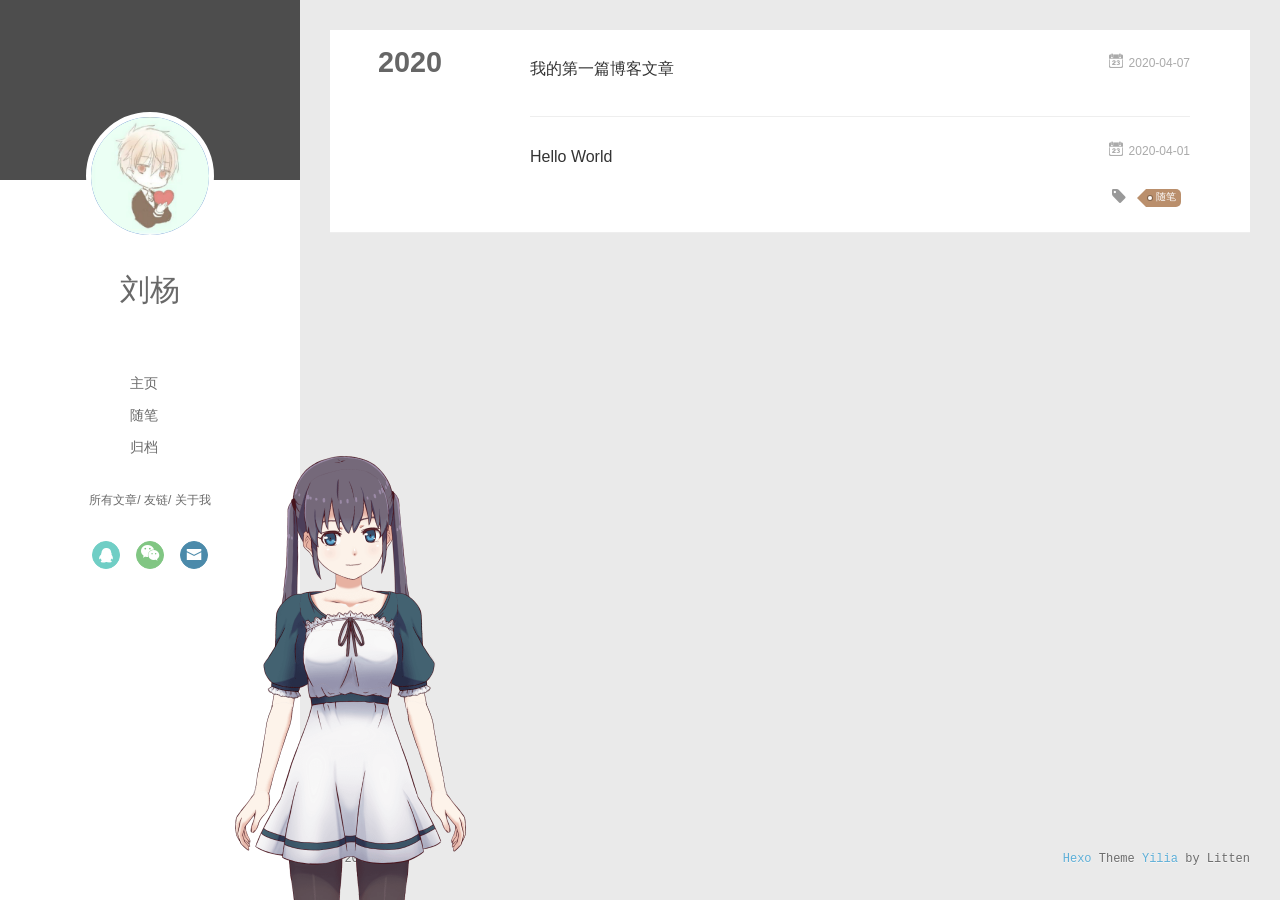
<file: archives/index.html>
<!DOCTYPE html>
<html>
<head>
  <meta charset="utf-8">
  
  <meta name="renderer" content="webkit">
  <meta http-equiv="X-UA-Compatible" content="IE=edge" >
  <link rel="dns-prefetch" href="http://yoursite.com">
  <title>Archives | Hexo</title>
  <meta name="viewport" content="width=device-width, initial-scale=1, maximum-scale=1">
  <meta property="og:type" content="website">
<meta property="og:title" content="Hexo">
<meta property="og:url" content="http://yoursite.com/archives/index.html">
<meta property="og:site_name" content="Hexo">
<meta property="og:locale" content="en_US">
<meta property="article:author" content="刘杨">
<meta name="twitter:card" content="summary">
  
    <link rel="alternative" href="/atom.xml" title="Hexo" type="application/atom+xml">
  
  
    <link rel="icon" href="/favicon.png">
  
  <link rel="stylesheet" type="text/css" href="/./main.0cf68a.css">
  <style type="text/css">
  
    #container.show {
      background: linear-gradient(200deg,#a0cfe4,#e8c37e);
    }
  </style>
  

  

<meta name="generator" content="Hexo 4.2.0"></head>

<body>
  <div id="container" q-class="show:isCtnShow">
    <canvas id="anm-canvas" class="anm-canvas"></canvas>
    <div class="left-col" q-class="show:isShow">
      
<div class="overlay" style="background: #4d4d4d"></div>
<div class="intrude-less">
	<header id="header" class="inner">
		<a href="/" class="profilepic">
			<img src="/assets/avatar.jpg" class="js-avatar">
		</a>
		<hgroup>
		  <h1 class="header-author"><a href="/">刘杨</a></h1>
		</hgroup>
		

		<nav class="header-menu">
			<ul>
			
				<li><a href="/">主页</a></li>
	        
				<li><a href="/tags/%E9%9A%8F%E7%AC%94/">随笔</a></li>
	        
				<li><a href="/archives/index.html">归档</a></li>
	        
			</ul>
		</nav>
		<nav class="header-smart-menu">
    		
    			
    			<a q-on="click: openSlider(e, 'innerArchive')" href="javascript:void(0)">所有文章</a>
    			
            
    			
    			<a q-on="click: openSlider(e, 'friends')" href="javascript:void(0)">友链</a>
    			
            
    			
    			<a q-on="click: openSlider(e, 'aboutme')" href="javascript:void(0)">关于我</a>
    			
            
		</nav>
		<nav class="header-nav">
			<div class="social">
				
					<a class="qq" target="_blank" href="/assets/qq.jpg" title="qq"><i class="icon-qq"></i></a>
		        
					<a class="weixin" target="_blank" href="/assets/wechat.png" title="weixin"><i class="icon-weixin"></i></a>
		        
					<a class="mail" target="_blank" href="mailto:1653859944@qq.com" title="mail"><i class="icon-mail"></i></a>
		        
			</div>
<!-- 网易云音乐插件 -->

	<div style="position:absolute; bottom:120px left:auto; width:85%">
		<iframe frameborder="no" border="0" marginwidth="0" marginheight="0" width="240" height="52" src="//music.163.com/outchain/player?type=2&id=1334445174&auto=1&height=32"></iframe>
	</div>


		</nav>
	</header>		
</div>

    </div>
    <div class="mid-col" q-class="show:isShow,hide:isShow|isFalse">
      
<nav id="mobile-nav">
  	<div class="overlay js-overlay" style="background: #4d4d4d"></div>
	<div class="btnctn js-mobile-btnctn">
  		<div class="slider-trigger list" q-on="click: openSlider(e)"><i class="icon icon-sort"></i></div>
	</div>
	<div class="intrude-less">
		<header id="header" class="inner">
			<div class="profilepic">
				<img src="/assets/avatar.jpg" class="js-avatar">
			</div>
			<hgroup>
			  <h1 class="header-author js-header-author">刘杨</h1>
			</hgroup>
			
			
			
				
			
				
			
				
			
			
			
			<nav class="header-nav">
				<div class="social">
					
						<a class="qq" target="_blank" href="/assets/qq.jpg" title="qq"><i class="icon-qq"></i></a>
			        
						<a class="weixin" target="_blank" href="/assets/wechat.png" title="weixin"><i class="icon-weixin"></i></a>
			        
						<a class="mail" target="_blank" href="mailto:1653859944@qq.com" title="mail"><i class="icon-mail"></i></a>
			        
				</div>
			</nav>

			<nav class="header-menu js-header-menu">
				<ul style="width: 70%">
				
				
					<li style="width: 33.333333333333336%"><a href="/">主页</a></li>
		        
					<li style="width: 33.333333333333336%"><a href="/tags/%E9%9A%8F%E7%AC%94/">随笔</a></li>
		        
					<li style="width: 33.333333333333336%"><a href="/archives/index.html">归档</a></li>
		        
				</ul>
			</nav>
		</header>				
	</div>
	<div class="mobile-mask" style="display:none" q-show="isShow"></div>
</nav>

      <div id="wrapper" class="body-wrap">
        <div class="menu-l">
          <div class="canvas-wrap">
            <canvas data-colors="#eaeaea" data-sectionHeight="100" data-contentId="js-content" id="myCanvas1" class="anm-canvas"></canvas>
          </div>
          <div id="js-content" class="content-ll">
            
  
  
    
    
      
      
      <section class="archives-wrap">
        <div class="archive-year-wrap">
          <a href="/archives/2020" class="archive-year">2020</a>
        </div>
        <div class="archives">
    
    <article class="archive-article archive-type-post">
  <div class="archive-article-inner">
    <header class="archive-article-header">
      	<div class="article-meta">
	      	<a href="/2020/04/07/%E6%88%91%E7%9A%84%E7%AC%AC%E4%B8%80%E7%AF%87%E5%8D%9A%E5%AE%A2%E6%96%87%E7%AB%A0/" class="archive-article-date">
  	<time datetime="2020-04-07T04:42:06.000Z" itemprop="datePublished"><i class="icon-calendar icon"></i>2020-04-07</time>
</a>
        </div>
    	 
  
    <h1 itemprop="name">
      <a class="archive-article-title" href="/2020/04/07/%E6%88%91%E7%9A%84%E7%AC%AC%E4%B8%80%E7%AF%87%E5%8D%9A%E5%AE%A2%E6%96%87%E7%AB%A0/">我的第一篇博客文章</a>
    </h1>
  

        <div class="article-info info-on-right">
          
          

        </div>
        <div class="clearfix"></div>
    </header>
  </div>
</article>
  
    
    
    <article class="archive-article archive-type-post">
  <div class="archive-article-inner">
    <header class="archive-article-header">
      	<div class="article-meta">
	      	<a href="/2020/04/01/hello-world/" class="archive-article-date">
  	<time datetime="2020-04-01T00:53:40.589Z" itemprop="datePublished"><i class="icon-calendar icon"></i>2020-04-01</time>
</a>
        </div>
    	 
  
    <h1 itemprop="name">
      <a class="archive-article-title" href="/2020/04/01/hello-world/">Hello World</a>
    </h1>
  

        <div class="article-info info-on-right">
          
	<div class="article-tag tagcloud">
		<i class="icon-price-tags icon"></i>
		<ul class="article-tag-list">
			 
        		<li class="article-tag-list-item">
        			<a href="javascript:void(0)" class="js-tag article-tag-list-link color3">随笔</a>
        		</li>
      		
		</ul>
	</div>

          

        </div>
        <div class="clearfix"></div>
    </header>
  </div>
</article>
  
  
    </div></section>
  

    


          </div>
        </div>
      </div>
      <footer id="footer">
  <div class="outer">
    <div id="footer-info">
    	<div class="footer-left">
    		&copy; 2020 刘杨
    	</div>
      	<div class="footer-right">
      		<a href="http://hexo.io/" target="_blank">Hexo</a>  Theme <a href="https://github.com/litten/hexo-theme-yilia" target="_blank">Yilia</a> by Litten
      	</div>
    </div>
  </div>
</footer>

<!--页面点击小红心-->
<script type="text/javascript" src="/love.js" ></script>
    </div>
    <script>
	var yiliaConfig = {
		mathjax: false,
		isHome: false,
		isPost: false,
		isArchive: true,
		isTag: false,
		isCategory: false,
		open_in_new: false,
		toc_hide_index: true,
		root: "/",
		innerArchive: true,
		showTags: false
	}
</script>

<script>!function(t){function n(e){if(r[e])return r[e].exports;var i=r[e]={exports:{},id:e,loaded:!1};return t[e].call(i.exports,i,i.exports,n),i.loaded=!0,i.exports}var r={};n.m=t,n.c=r,n.p="./",n(0)}([function(t,n,r){r(195),t.exports=r(191)},function(t,n,r){var e=r(3),i=r(52),o=r(27),u=r(28),c=r(53),f="prototype",a=function(t,n,r){var s,l,h,v,p=t&a.F,d=t&a.G,y=t&a.S,g=t&a.P,b=t&a.B,m=d?e:y?e[n]||(e[n]={}):(e[n]||{})[f],x=d?i:i[n]||(i[n]={}),w=x[f]||(x[f]={});d&&(r=n);for(s in r)l=!p&&m&&void 0!==m[s],h=(l?m:r)[s],v=b&&l?c(h,e):g&&"function"==typeof h?c(Function.call,h):h,m&&u(m,s,h,t&a.U),x[s]!=h&&o(x,s,v),g&&w[s]!=h&&(w[s]=h)};e.core=i,a.F=1,a.G=2,a.S=4,a.P=8,a.B=16,a.W=32,a.U=64,a.R=128,t.exports=a},function(t,n,r){var e=r(6);t.exports=function(t){if(!e(t))throw TypeError(t+" is not an object!");return t}},function(t,n){var r=t.exports="undefined"!=typeof window&&window.Math==Math?window:"undefined"!=typeof self&&self.Math==Math?self:Function("return this")();"number"==typeof __g&&(__g=r)},function(t,n){t.exports=function(t){try{return!!t()}catch(t){return!0}}},function(t,n){var r=t.exports="undefined"!=typeof window&&window.Math==Math?window:"undefined"!=typeof self&&self.Math==Math?self:Function("return this")();"number"==typeof __g&&(__g=r)},function(t,n){t.exports=function(t){return"object"==typeof t?null!==t:"function"==typeof t}},function(t,n,r){var e=r(126)("wks"),i=r(76),o=r(3).Symbol,u="function"==typeof o;(t.exports=function(t){return e[t]||(e[t]=u&&o[t]||(u?o:i)("Symbol."+t))}).store=e},function(t,n){var r={}.hasOwnProperty;t.exports=function(t,n){return r.call(t,n)}},function(t,n,r){var e=r(94),i=r(33);t.exports=function(t){return e(i(t))}},function(t,n,r){t.exports=!r(4)(function(){return 7!=Object.defineProperty({},"a",{get:function(){return 7}}).a})},function(t,n,r){var e=r(2),i=r(167),o=r(50),u=Object.defineProperty;n.f=r(10)?Object.defineProperty:function(t,n,r){if(e(t),n=o(n,!0),e(r),i)try{return u(t,n,r)}catch(t){}if("get"in r||"set"in r)throw TypeError("Accessors not supported!");return"value"in r&&(t[n]=r.value),t}},function(t,n,r){t.exports=!r(18)(function(){return 7!=Object.defineProperty({},"a",{get:function(){return 7}}).a})},function(t,n,r){var e=r(14),i=r(22);t.exports=r(12)?function(t,n,r){return e.f(t,n,i(1,r))}:function(t,n,r){return t[n]=r,t}},function(t,n,r){var e=r(20),i=r(58),o=r(42),u=Object.defineProperty;n.f=r(12)?Object.defineProperty:function(t,n,r){if(e(t),n=o(n,!0),e(r),i)try{return u(t,n,r)}catch(t){}if("get"in r||"set"in r)throw TypeError("Accessors not supported!");return"value"in r&&(t[n]=r.value),t}},function(t,n,r){var e=r(40)("wks"),i=r(23),o=r(5).Symbol,u="function"==typeof o;(t.exports=function(t){return e[t]||(e[t]=u&&o[t]||(u?o:i)("Symbol."+t))}).store=e},function(t,n,r){var e=r(67),i=Math.min;t.exports=function(t){return t>0?i(e(t),9007199254740991):0}},function(t,n,r){var e=r(46);t.exports=function(t){return Object(e(t))}},function(t,n){t.exports=function(t){try{return!!t()}catch(t){return!0}}},function(t,n,r){var e=r(63),i=r(34);t.exports=Object.keys||function(t){return e(t,i)}},function(t,n,r){var e=r(21);t.exports=function(t){if(!e(t))throw TypeError(t+" is not an object!");return t}},function(t,n){t.exports=function(t){return"object"==typeof t?null!==t:"function"==typeof t}},function(t,n){t.exports=function(t,n){return{enumerable:!(1&t),configurable:!(2&t),writable:!(4&t),value:n}}},function(t,n){var r=0,e=Math.random();t.exports=function(t){return"Symbol(".concat(void 0===t?"":t,")_",(++r+e).toString(36))}},function(t,n){var r={}.hasOwnProperty;t.exports=function(t,n){return r.call(t,n)}},function(t,n){var r=t.exports={version:"2.4.0"};"number"==typeof __e&&(__e=r)},function(t,n){t.exports=function(t){if("function"!=typeof t)throw TypeError(t+" is not a function!");return t}},function(t,n,r){var e=r(11),i=r(66);t.exports=r(10)?function(t,n,r){return e.f(t,n,i(1,r))}:function(t,n,r){return t[n]=r,t}},function(t,n,r){var e=r(3),i=r(27),o=r(24),u=r(76)("src"),c="toString",f=Function[c],a=(""+f).split(c);r(52).inspectSource=function(t){return f.call(t)},(t.exports=function(t,n,r,c){var f="function"==typeof r;f&&(o(r,"name")||i(r,"name",n)),t[n]!==r&&(f&&(o(r,u)||i(r,u,t[n]?""+t[n]:a.join(String(n)))),t===e?t[n]=r:c?t[n]?t[n]=r:i(t,n,r):(delete t[n],i(t,n,r)))})(Function.prototype,c,function(){return"function"==typeof this&&this[u]||f.call(this)})},function(t,n,r){var e=r(1),i=r(4),o=r(46),u=function(t,n,r,e){var i=String(o(t)),u="<"+n;return""!==r&&(u+=" "+r+'="'+String(e).replace(/"/g,"&quot;")+'"'),u+">"+i+"</"+n+">"};t.exports=function(t,n){var r={};r[t]=n(u),e(e.P+e.F*i(function(){var n=""[t]('"');return n!==n.toLowerCase()||n.split('"').length>3}),"String",r)}},function(t,n,r){var e=r(115),i=r(46);t.exports=function(t){return e(i(t))}},function(t,n,r){var e=r(116),i=r(66),o=r(30),u=r(50),c=r(24),f=r(167),a=Object.getOwnPropertyDescriptor;n.f=r(10)?a:function(t,n){if(t=o(t),n=u(n,!0),f)try{return a(t,n)}catch(t){}if(c(t,n))return i(!e.f.call(t,n),t[n])}},function(t,n,r){var e=r(24),i=r(17),o=r(145)("IE_PROTO"),u=Object.prototype;t.exports=Object.getPrototypeOf||function(t){return t=i(t),e(t,o)?t[o]:"function"==typeof t.constructor&&t instanceof t.constructor?t.constructor.prototype:t instanceof Object?u:null}},function(t,n){t.exports=function(t){if(void 0==t)throw TypeError("Can't call method on  "+t);return t}},function(t,n){t.exports="constructor,hasOwnProperty,isPrototypeOf,propertyIsEnumerable,toLocaleString,toString,valueOf".split(",")},function(t,n){t.exports={}},function(t,n){t.exports=!0},function(t,n){n.f={}.propertyIsEnumerable},function(t,n,r){var e=r(14).f,i=r(8),o=r(15)("toStringTag");t.exports=function(t,n,r){t&&!i(t=r?t:t.prototype,o)&&e(t,o,{configurable:!0,value:n})}},function(t,n,r){var e=r(40)("keys"),i=r(23);t.exports=function(t){return e[t]||(e[t]=i(t))}},function(t,n,r){var e=r(5),i="__core-js_shared__",o=e[i]||(e[i]={});t.exports=function(t){return o[t]||(o[t]={})}},function(t,n){var r=Math.ceil,e=Math.floor;t.exports=function(t){return isNaN(t=+t)?0:(t>0?e:r)(t)}},function(t,n,r){var e=r(21);t.exports=function(t,n){if(!e(t))return t;var r,i;if(n&&"function"==typeof(r=t.toString)&&!e(i=r.call(t)))return i;if("function"==typeof(r=t.valueOf)&&!e(i=r.call(t)))return i;if(!n&&"function"==typeof(r=t.toString)&&!e(i=r.call(t)))return i;throw TypeError("Can't convert object to primitive value")}},function(t,n,r){var e=r(5),i=r(25),o=r(36),u=r(44),c=r(14).f;t.exports=function(t){var n=i.Symbol||(i.Symbol=o?{}:e.Symbol||{});"_"==t.charAt(0)||t in n||c(n,t,{value:u.f(t)})}},function(t,n,r){n.f=r(15)},function(t,n){var r={}.toString;t.exports=function(t){return r.call(t).slice(8,-1)}},function(t,n){t.exports=function(t){if(void 0==t)throw TypeError("Can't call method on  "+t);return t}},function(t,n,r){var e=r(4);t.exports=function(t,n){return!!t&&e(function(){n?t.call(null,function(){},1):t.call(null)})}},function(t,n,r){var e=r(53),i=r(115),o=r(17),u=r(16),c=r(203);t.exports=function(t,n){var r=1==t,f=2==t,a=3==t,s=4==t,l=6==t,h=5==t||l,v=n||c;return function(n,c,p){for(var d,y,g=o(n),b=i(g),m=e(c,p,3),x=u(b.length),w=0,S=r?v(n,x):f?v(n,0):void 0;x>w;w++)if((h||w in b)&&(d=b[w],y=m(d,w,g),t))if(r)S[w]=y;else if(y)switch(t){case 3:return!0;case 5:return d;case 6:return w;case 2:S.push(d)}else if(s)return!1;return l?-1:a||s?s:S}}},function(t,n,r){var e=r(1),i=r(52),o=r(4);t.exports=function(t,n){var r=(i.Object||{})[t]||Object[t],u={};u[t]=n(r),e(e.S+e.F*o(function(){r(1)}),"Object",u)}},function(t,n,r){var e=r(6);t.exports=function(t,n){if(!e(t))return t;var r,i;if(n&&"function"==typeof(r=t.toString)&&!e(i=r.call(t)))return i;if("function"==typeof(r=t.valueOf)&&!e(i=r.call(t)))return i;if(!n&&"function"==typeof(r=t.toString)&&!e(i=r.call(t)))return i;throw TypeError("Can't convert object to primitive value")}},function(t,n,r){var e=r(5),i=r(25),o=r(91),u=r(13),c="prototype",f=function(t,n,r){var a,s,l,h=t&f.F,v=t&f.G,p=t&f.S,d=t&f.P,y=t&f.B,g=t&f.W,b=v?i:i[n]||(i[n]={}),m=b[c],x=v?e:p?e[n]:(e[n]||{})[c];v&&(r=n);for(a in r)(s=!h&&x&&void 0!==x[a])&&a in b||(l=s?x[a]:r[a],b[a]=v&&"function"!=typeof x[a]?r[a]:y&&s?o(l,e):g&&x[a]==l?function(t){var n=function(n,r,e){if(this instanceof t){switch(arguments.length){case 0:return new t;case 1:return new t(n);case 2:return new t(n,r)}return new t(n,r,e)}return t.apply(this,arguments)};return n[c]=t[c],n}(l):d&&"function"==typeof l?o(Function.call,l):l,d&&((b.virtual||(b.virtual={}))[a]=l,t&f.R&&m&&!m[a]&&u(m,a,l)))};f.F=1,f.G=2,f.S=4,f.P=8,f.B=16,f.W=32,f.U=64,f.R=128,t.exports=f},function(t,n){var r=t.exports={version:"2.4.0"};"number"==typeof __e&&(__e=r)},function(t,n,r){var e=r(26);t.exports=function(t,n,r){if(e(t),void 0===n)return t;switch(r){case 1:return function(r){return t.call(n,r)};case 2:return function(r,e){return t.call(n,r,e)};case 3:return function(r,e,i){return t.call(n,r,e,i)}}return function(){return t.apply(n,arguments)}}},function(t,n,r){var e=r(183),i=r(1),o=r(126)("metadata"),u=o.store||(o.store=new(r(186))),c=function(t,n,r){var i=u.get(t);if(!i){if(!r)return;u.set(t,i=new e)}var o=i.get(n);if(!o){if(!r)return;i.set(n,o=new e)}return o},f=function(t,n,r){var e=c(n,r,!1);return void 0!==e&&e.has(t)},a=function(t,n,r){var e=c(n,r,!1);return void 0===e?void 0:e.get(t)},s=function(t,n,r,e){c(r,e,!0).set(t,n)},l=function(t,n){var r=c(t,n,!1),e=[];return r&&r.forEach(function(t,n){e.push(n)}),e},h=function(t){return void 0===t||"symbol"==typeof t?t:String(t)},v=function(t){i(i.S,"Reflect",t)};t.exports={store:u,map:c,has:f,get:a,set:s,keys:l,key:h,exp:v}},function(t,n,r){"use strict";if(r(10)){var e=r(69),i=r(3),o=r(4),u=r(1),c=r(127),f=r(152),a=r(53),s=r(68),l=r(66),h=r(27),v=r(73),p=r(67),d=r(16),y=r(75),g=r(50),b=r(24),m=r(180),x=r(114),w=r(6),S=r(17),_=r(137),O=r(70),E=r(32),P=r(71).f,j=r(154),F=r(76),M=r(7),A=r(48),N=r(117),T=r(146),I=r(155),k=r(80),L=r(123),R=r(74),C=r(130),D=r(160),U=r(11),W=r(31),G=U.f,B=W.f,V=i.RangeError,z=i.TypeError,q=i.Uint8Array,K="ArrayBuffer",J="Shared"+K,Y="BYTES_PER_ELEMENT",H="prototype",$=Array[H],X=f.ArrayBuffer,Q=f.DataView,Z=A(0),tt=A(2),nt=A(3),rt=A(4),et=A(5),it=A(6),ot=N(!0),ut=N(!1),ct=I.values,ft=I.keys,at=I.entries,st=$.lastIndexOf,lt=$.reduce,ht=$.reduceRight,vt=$.join,pt=$.sort,dt=$.slice,yt=$.toString,gt=$.toLocaleString,bt=M("iterator"),mt=M("toStringTag"),xt=F("typed_constructor"),wt=F("def_constructor"),St=c.CONSTR,_t=c.TYPED,Ot=c.VIEW,Et="Wrong length!",Pt=A(1,function(t,n){return Tt(T(t,t[wt]),n)}),jt=o(function(){return 1===new q(new Uint16Array([1]).buffer)[0]}),Ft=!!q&&!!q[H].set&&o(function(){new q(1).set({})}),Mt=function(t,n){if(void 0===t)throw z(Et);var r=+t,e=d(t);if(n&&!m(r,e))throw V(Et);return e},At=function(t,n){var r=p(t);if(r<0||r%n)throw V("Wrong offset!");return r},Nt=function(t){if(w(t)&&_t in t)return t;throw z(t+" is not a typed array!")},Tt=function(t,n){if(!(w(t)&&xt in t))throw z("It is not a typed array constructor!");return new t(n)},It=function(t,n){return kt(T(t,t[wt]),n)},kt=function(t,n){for(var r=0,e=n.length,i=Tt(t,e);e>r;)i[r]=n[r++];return i},Lt=function(t,n,r){G(t,n,{get:function(){return this._d[r]}})},Rt=function(t){var n,r,e,i,o,u,c=S(t),f=arguments.length,s=f>1?arguments[1]:void 0,l=void 0!==s,h=j(c);if(void 0!=h&&!_(h)){for(u=h.call(c),e=[],n=0;!(o=u.next()).done;n++)e.push(o.value);c=e}for(l&&f>2&&(s=a(s,arguments[2],2)),n=0,r=d(c.length),i=Tt(this,r);r>n;n++)i[n]=l?s(c[n],n):c[n];return i},Ct=function(){for(var t=0,n=arguments.length,r=Tt(this,n);n>t;)r[t]=arguments[t++];return r},Dt=!!q&&o(function(){gt.call(new q(1))}),Ut=function(){return gt.apply(Dt?dt.call(Nt(this)):Nt(this),arguments)},Wt={copyWithin:function(t,n){return D.call(Nt(this),t,n,arguments.length>2?arguments[2]:void 0)},every:function(t){return rt(Nt(this),t,arguments.length>1?arguments[1]:void 0)},fill:function(t){return C.apply(Nt(this),arguments)},filter:function(t){return It(this,tt(Nt(this),t,arguments.length>1?arguments[1]:void 0))},find:function(t){return et(Nt(this),t,arguments.length>1?arguments[1]:void 0)},findIndex:function(t){return it(Nt(this),t,arguments.length>1?arguments[1]:void 0)},forEach:function(t){Z(Nt(this),t,arguments.length>1?arguments[1]:void 0)},indexOf:function(t){return ut(Nt(this),t,arguments.length>1?arguments[1]:void 0)},includes:function(t){return ot(Nt(this),t,arguments.length>1?arguments[1]:void 0)},join:function(t){return vt.apply(Nt(this),arguments)},lastIndexOf:function(t){return st.apply(Nt(this),arguments)},map:function(t){return Pt(Nt(this),t,arguments.length>1?arguments[1]:void 0)},reduce:function(t){return lt.apply(Nt(this),arguments)},reduceRight:function(t){return ht.apply(Nt(this),arguments)},reverse:function(){for(var t,n=this,r=Nt(n).length,e=Math.floor(r/2),i=0;i<e;)t=n[i],n[i++]=n[--r],n[r]=t;return n},some:function(t){return nt(Nt(this),t,arguments.length>1?arguments[1]:void 0)},sort:function(t){return pt.call(Nt(this),t)},subarray:function(t,n){var r=Nt(this),e=r.length,i=y(t,e);return new(T(r,r[wt]))(r.buffer,r.byteOffset+i*r.BYTES_PER_ELEMENT,d((void 0===n?e:y(n,e))-i))}},Gt=function(t,n){return It(this,dt.call(Nt(this),t,n))},Bt=function(t){Nt(this);var n=At(arguments[1],1),r=this.length,e=S(t),i=d(e.length),o=0;if(i+n>r)throw V(Et);for(;o<i;)this[n+o]=e[o++]},Vt={entries:function(){return at.call(Nt(this))},keys:function(){return ft.call(Nt(this))},values:function(){return ct.call(Nt(this))}},zt=function(t,n){return w(t)&&t[_t]&&"symbol"!=typeof n&&n in t&&String(+n)==String(n)},qt=function(t,n){return zt(t,n=g(n,!0))?l(2,t[n]):B(t,n)},Kt=function(t,n,r){return!(zt(t,n=g(n,!0))&&w(r)&&b(r,"value"))||b(r,"get")||b(r,"set")||r.configurable||b(r,"writable")&&!r.writable||b(r,"enumerable")&&!r.enumerable?G(t,n,r):(t[n]=r.value,t)};St||(W.f=qt,U.f=Kt),u(u.S+u.F*!St,"Object",{getOwnPropertyDescriptor:qt,defineProperty:Kt}),o(function(){yt.call({})})&&(yt=gt=function(){return vt.call(this)});var Jt=v({},Wt);v(Jt,Vt),h(Jt,bt,Vt.values),v(Jt,{slice:Gt,set:Bt,constructor:function(){},toString:yt,toLocaleString:Ut}),Lt(Jt,"buffer","b"),Lt(Jt,"byteOffset","o"),Lt(Jt,"byteLength","l"),Lt(Jt,"length","e"),G(Jt,mt,{get:function(){return this[_t]}}),t.exports=function(t,n,r,f){f=!!f;var a=t+(f?"Clamped":"")+"Array",l="Uint8Array"!=a,v="get"+t,p="set"+t,y=i[a],g=y||{},b=y&&E(y),m=!y||!c.ABV,S={},_=y&&y[H],j=function(t,r){var e=t._d;return e.v[v](r*n+e.o,jt)},F=function(t,r,e){var i=t._d;f&&(e=(e=Math.round(e))<0?0:e>255?255:255&e),i.v[p](r*n+i.o,e,jt)},M=function(t,n){G(t,n,{get:function(){return j(this,n)},set:function(t){return F(this,n,t)},enumerable:!0})};m?(y=r(function(t,r,e,i){s(t,y,a,"_d");var o,u,c,f,l=0,v=0;if(w(r)){if(!(r instanceof X||(f=x(r))==K||f==J))return _t in r?kt(y,r):Rt.call(y,r);o=r,v=At(e,n);var p=r.byteLength;if(void 0===i){if(p%n)throw V(Et);if((u=p-v)<0)throw V(Et)}else if((u=d(i)*n)+v>p)throw V(Et);c=u/n}else c=Mt(r,!0),u=c*n,o=new X(u);for(h(t,"_d",{b:o,o:v,l:u,e:c,v:new Q(o)});l<c;)M(t,l++)}),_=y[H]=O(Jt),h(_,"constructor",y)):L(function(t){new y(null),new y(t)},!0)||(y=r(function(t,r,e,i){s(t,y,a);var o;return w(r)?r instanceof X||(o=x(r))==K||o==J?void 0!==i?new g(r,At(e,n),i):void 0!==e?new g(r,At(e,n)):new g(r):_t in r?kt(y,r):Rt.call(y,r):new g(Mt(r,l))}),Z(b!==Function.prototype?P(g).concat(P(b)):P(g),function(t){t in y||h(y,t,g[t])}),y[H]=_,e||(_.constructor=y));var A=_[bt],N=!!A&&("values"==A.name||void 0==A.name),T=Vt.values;h(y,xt,!0),h(_,_t,a),h(_,Ot,!0),h(_,wt,y),(f?new y(1)[mt]==a:mt in _)||G(_,mt,{get:function(){return a}}),S[a]=y,u(u.G+u.W+u.F*(y!=g),S),u(u.S,a,{BYTES_PER_ELEMENT:n,from:Rt,of:Ct}),Y in _||h(_,Y,n),u(u.P,a,Wt),R(a),u(u.P+u.F*Ft,a,{set:Bt}),u(u.P+u.F*!N,a,Vt),u(u.P+u.F*(_.toString!=yt),a,{toString:yt}),u(u.P+u.F*o(function(){new y(1).slice()}),a,{slice:Gt}),u(u.P+u.F*(o(function(){return[1,2].toLocaleString()!=new y([1,2]).toLocaleString()})||!o(function(){_.toLocaleString.call([1,2])})),a,{toLocaleString:Ut}),k[a]=N?A:T,e||N||h(_,bt,T)}}else t.exports=function(){}},function(t,n){var r={}.toString;t.exports=function(t){return r.call(t).slice(8,-1)}},function(t,n,r){var e=r(21),i=r(5).document,o=e(i)&&e(i.createElement);t.exports=function(t){return o?i.createElement(t):{}}},function(t,n,r){t.exports=!r(12)&&!r(18)(function(){return 7!=Object.defineProperty(r(57)("div"),"a",{get:function(){return 7}}).a})},function(t,n,r){"use strict";var e=r(36),i=r(51),o=r(64),u=r(13),c=r(8),f=r(35),a=r(96),s=r(38),l=r(103),h=r(15)("iterator"),v=!([].keys&&"next"in[].keys()),p="keys",d="values",y=function(){return this};t.exports=function(t,n,r,g,b,m,x){a(r,n,g);var w,S,_,O=function(t){if(!v&&t in F)return F[t];switch(t){case p:case d:return function(){return new r(this,t)}}return function(){return new r(this,t)}},E=n+" Iterator",P=b==d,j=!1,F=t.prototype,M=F[h]||F["@@iterator"]||b&&F[b],A=M||O(b),N=b?P?O("entries"):A:void 0,T="Array"==n?F.entries||M:M;if(T&&(_=l(T.call(new t)))!==Object.prototype&&(s(_,E,!0),e||c(_,h)||u(_,h,y)),P&&M&&M.name!==d&&(j=!0,A=function(){return M.call(this)}),e&&!x||!v&&!j&&F[h]||u(F,h,A),f[n]=A,f[E]=y,b)if(w={values:P?A:O(d),keys:m?A:O(p),entries:N},x)for(S in w)S in F||o(F,S,w[S]);else i(i.P+i.F*(v||j),n,w);return w}},function(t,n,r){var e=r(20),i=r(100),o=r(34),u=r(39)("IE_PROTO"),c=function(){},f="prototype",a=function(){var t,n=r(57)("iframe"),e=o.length;for(n.style.display="none",r(93).appendChild(n),n.src="javascript:",t=n.contentWindow.document,t.open(),t.write("<script>document.F=Object<\/script>"),t.close(),a=t.F;e--;)delete a[f][o[e]];return a()};t.exports=Object.create||function(t,n){var r;return null!==t?(c[f]=e(t),r=new c,c[f]=null,r[u]=t):r=a(),void 0===n?r:i(r,n)}},function(t,n,r){var e=r(63),i=r(34).concat("length","prototype");n.f=Object.getOwnPropertyNames||function(t){return e(t,i)}},function(t,n){n.f=Object.getOwnPropertySymbols},function(t,n,r){var e=r(8),i=r(9),o=r(90)(!1),u=r(39)("IE_PROTO");t.exports=function(t,n){var r,c=i(t),f=0,a=[];for(r in c)r!=u&&e(c,r)&&a.push(r);for(;n.length>f;)e(c,r=n[f++])&&(~o(a,r)||a.push(r));return a}},function(t,n,r){t.exports=r(13)},function(t,n,r){var e=r(76)("meta"),i=r(6),o=r(24),u=r(11).f,c=0,f=Object.isExtensible||function(){return!0},a=!r(4)(function(){return f(Object.preventExtensions({}))}),s=function(t){u(t,e,{value:{i:"O"+ ++c,w:{}}})},l=function(t,n){if(!i(t))return"symbol"==typeof t?t:("string"==typeof t?"S":"P")+t;if(!o(t,e)){if(!f(t))return"F";if(!n)return"E";s(t)}return t[e].i},h=function(t,n){if(!o(t,e)){if(!f(t))return!0;if(!n)return!1;s(t)}return t[e].w},v=function(t){return a&&p.NEED&&f(t)&&!o(t,e)&&s(t),t},p=t.exports={KEY:e,NEED:!1,fastKey:l,getWeak:h,onFreeze:v}},function(t,n){t.exports=function(t,n){return{enumerable:!(1&t),configurable:!(2&t),writable:!(4&t),value:n}}},function(t,n){var r=Math.ceil,e=Math.floor;t.exports=function(t){return isNaN(t=+t)?0:(t>0?e:r)(t)}},function(t,n){t.exports=function(t,n,r,e){if(!(t instanceof n)||void 0!==e&&e in t)throw TypeError(r+": incorrect invocation!");return t}},function(t,n){t.exports=!1},function(t,n,r){var e=r(2),i=r(173),o=r(133),u=r(145)("IE_PROTO"),c=function(){},f="prototype",a=function(){var t,n=r(132)("iframe"),e=o.length;for(n.style.display="none",r(135).appendChild(n),n.src="javascript:",t=n.contentWindow.document,t.open(),t.write("<script>document.F=Object<\/script>"),t.close(),a=t.F;e--;)delete a[f][o[e]];return a()};t.exports=Object.create||function(t,n){var r;return null!==t?(c[f]=e(t),r=new c,c[f]=null,r[u]=t):r=a(),void 0===n?r:i(r,n)}},function(t,n,r){var e=r(175),i=r(133).concat("length","prototype");n.f=Object.getOwnPropertyNames||function(t){return e(t,i)}},function(t,n,r){var e=r(175),i=r(133);t.exports=Object.keys||function(t){return e(t,i)}},function(t,n,r){var e=r(28);t.exports=function(t,n,r){for(var i in n)e(t,i,n[i],r);return t}},function(t,n,r){"use strict";var e=r(3),i=r(11),o=r(10),u=r(7)("species");t.exports=function(t){var n=e[t];o&&n&&!n[u]&&i.f(n,u,{configurable:!0,get:function(){return this}})}},function(t,n,r){var e=r(67),i=Math.max,o=Math.min;t.exports=function(t,n){return t=e(t),t<0?i(t+n,0):o(t,n)}},function(t,n){var r=0,e=Math.random();t.exports=function(t){return"Symbol(".concat(void 0===t?"":t,")_",(++r+e).toString(36))}},function(t,n,r){var e=r(33);t.exports=function(t){return Object(e(t))}},function(t,n,r){var e=r(7)("unscopables"),i=Array.prototype;void 0==i[e]&&r(27)(i,e,{}),t.exports=function(t){i[e][t]=!0}},function(t,n,r){var e=r(53),i=r(169),o=r(137),u=r(2),c=r(16),f=r(154),a={},s={},n=t.exports=function(t,n,r,l,h){var v,p,d,y,g=h?function(){return t}:f(t),b=e(r,l,n?2:1),m=0;if("function"!=typeof g)throw TypeError(t+" is not iterable!");if(o(g)){for(v=c(t.length);v>m;m++)if((y=n?b(u(p=t[m])[0],p[1]):b(t[m]))===a||y===s)return y}else for(d=g.call(t);!(p=d.next()).done;)if((y=i(d,b,p.value,n))===a||y===s)return y};n.BREAK=a,n.RETURN=s},function(t,n){t.exports={}},function(t,n,r){var e=r(11).f,i=r(24),o=r(7)("toStringTag");t.exports=function(t,n,r){t&&!i(t=r?t:t.prototype,o)&&e(t,o,{configurable:!0,value:n})}},function(t,n,r){var e=r(1),i=r(46),o=r(4),u=r(150),c="["+u+"]",f="​",a=RegExp("^"+c+c+"*"),s=RegExp(c+c+"*$"),l=function(t,n,r){var i={},c=o(function(){return!!u[t]()||f[t]()!=f}),a=i[t]=c?n(h):u[t];r&&(i[r]=a),e(e.P+e.F*c,"String",i)},h=l.trim=function(t,n){return t=String(i(t)),1&n&&(t=t.replace(a,"")),2&n&&(t=t.replace(s,"")),t};t.exports=l},function(t,n,r){t.exports={default:r(86),__esModule:!0}},function(t,n,r){t.exports={default:r(87),__esModule:!0}},function(t,n,r){"use strict";function e(t){return t&&t.__esModule?t:{default:t}}n.__esModule=!0;var i=r(84),o=e(i),u=r(83),c=e(u),f="function"==typeof c.default&&"symbol"==typeof o.default?function(t){return typeof t}:function(t){return t&&"function"==typeof c.default&&t.constructor===c.default&&t!==c.default.prototype?"symbol":typeof t};n.default="function"==typeof c.default&&"symbol"===f(o.default)?function(t){return void 0===t?"undefined":f(t)}:function(t){return t&&"function"==typeof c.default&&t.constructor===c.default&&t!==c.default.prototype?"symbol":void 0===t?"undefined":f(t)}},function(t,n,r){r(110),r(108),r(111),r(112),t.exports=r(25).Symbol},function(t,n,r){r(109),r(113),t.exports=r(44).f("iterator")},function(t,n){t.exports=function(t){if("function"!=typeof t)throw TypeError(t+" is not a function!");return t}},function(t,n){t.exports=function(){}},function(t,n,r){var e=r(9),i=r(106),o=r(105);t.exports=function(t){return function(n,r,u){var c,f=e(n),a=i(f.length),s=o(u,a);if(t&&r!=r){for(;a>s;)if((c=f[s++])!=c)return!0}else for(;a>s;s++)if((t||s in f)&&f[s]===r)return t||s||0;return!t&&-1}}},function(t,n,r){var e=r(88);t.exports=function(t,n,r){if(e(t),void 0===n)return t;switch(r){case 1:return function(r){return t.call(n,r)};case 2:return function(r,e){return t.call(n,r,e)};case 3:return function(r,e,i){return t.call(n,r,e,i)}}return function(){return t.apply(n,arguments)}}},function(t,n,r){var e=r(19),i=r(62),o=r(37);t.exports=function(t){var n=e(t),r=i.f;if(r)for(var u,c=r(t),f=o.f,a=0;c.length>a;)f.call(t,u=c[a++])&&n.push(u);return n}},function(t,n,r){t.exports=r(5).document&&document.documentElement},function(t,n,r){var e=r(56);t.exports=Object("z").propertyIsEnumerable(0)?Object:function(t){return"String"==e(t)?t.split(""):Object(t)}},function(t,n,r){var e=r(56);t.exports=Array.isArray||function(t){return"Array"==e(t)}},function(t,n,r){"use strict";var e=r(60),i=r(22),o=r(38),u={};r(13)(u,r(15)("iterator"),function(){return this}),t.exports=function(t,n,r){t.prototype=e(u,{next:i(1,r)}),o(t,n+" Iterator")}},function(t,n){t.exports=function(t,n){return{value:n,done:!!t}}},function(t,n,r){var e=r(19),i=r(9);t.exports=function(t,n){for(var r,o=i(t),u=e(o),c=u.length,f=0;c>f;)if(o[r=u[f++]]===n)return r}},function(t,n,r){var e=r(23)("meta"),i=r(21),o=r(8),u=r(14).f,c=0,f=Object.isExtensible||function(){return!0},a=!r(18)(function(){return f(Object.preventExtensions({}))}),s=function(t){u(t,e,{value:{i:"O"+ ++c,w:{}}})},l=function(t,n){if(!i(t))return"symbol"==typeof t?t:("string"==typeof t?"S":"P")+t;if(!o(t,e)){if(!f(t))return"F";if(!n)return"E";s(t)}return t[e].i},h=function(t,n){if(!o(t,e)){if(!f(t))return!0;if(!n)return!1;s(t)}return t[e].w},v=function(t){return a&&p.NEED&&f(t)&&!o(t,e)&&s(t),t},p=t.exports={KEY:e,NEED:!1,fastKey:l,getWeak:h,onFreeze:v}},function(t,n,r){var e=r(14),i=r(20),o=r(19);t.exports=r(12)?Object.defineProperties:function(t,n){i(t);for(var r,u=o(n),c=u.length,f=0;c>f;)e.f(t,r=u[f++],n[r]);return t}},function(t,n,r){var e=r(37),i=r(22),o=r(9),u=r(42),c=r(8),f=r(58),a=Object.getOwnPropertyDescriptor;n.f=r(12)?a:function(t,n){if(t=o(t),n=u(n,!0),f)try{return a(t,n)}catch(t){}if(c(t,n))return i(!e.f.call(t,n),t[n])}},function(t,n,r){var e=r(9),i=r(61).f,o={}.toString,u="object"==typeof window&&window&&Object.getOwnPropertyNames?Object.getOwnPropertyNames(window):[],c=function(t){try{return i(t)}catch(t){return u.slice()}};t.exports.f=function(t){return u&&"[object Window]"==o.call(t)?c(t):i(e(t))}},function(t,n,r){var e=r(8),i=r(77),o=r(39)("IE_PROTO"),u=Object.prototype;t.exports=Object.getPrototypeOf||function(t){return t=i(t),e(t,o)?t[o]:"function"==typeof t.constructor&&t instanceof t.constructor?t.constructor.prototype:t instanceof Object?u:null}},function(t,n,r){var e=r(41),i=r(33);t.exports=function(t){return function(n,r){var o,u,c=String(i(n)),f=e(r),a=c.length;return f<0||f>=a?t?"":void 0:(o=c.charCodeAt(f),o<55296||o>56319||f+1===a||(u=c.charCodeAt(f+1))<56320||u>57343?t?c.charAt(f):o:t?c.slice(f,f+2):u-56320+(o-55296<<10)+65536)}}},function(t,n,r){var e=r(41),i=Math.max,o=Math.min;t.exports=function(t,n){return t=e(t),t<0?i(t+n,0):o(t,n)}},function(t,n,r){var e=r(41),i=Math.min;t.exports=function(t){return t>0?i(e(t),9007199254740991):0}},function(t,n,r){"use strict";var e=r(89),i=r(97),o=r(35),u=r(9);t.exports=r(59)(Array,"Array",function(t,n){this._t=u(t),this._i=0,this._k=n},function(){var t=this._t,n=this._k,r=this._i++;return!t||r>=t.length?(this._t=void 0,i(1)):"keys"==n?i(0,r):"values"==n?i(0,t[r]):i(0,[r,t[r]])},"values"),o.Arguments=o.Array,e("keys"),e("values"),e("entries")},function(t,n){},function(t,n,r){"use strict";var e=r(104)(!0);r(59)(String,"String",function(t){this._t=String(t),this._i=0},function(){var t,n=this._t,r=this._i;return r>=n.length?{value:void 0,done:!0}:(t=e(n,r),this._i+=t.length,{value:t,done:!1})})},function(t,n,r){"use strict";var e=r(5),i=r(8),o=r(12),u=r(51),c=r(64),f=r(99).KEY,a=r(18),s=r(40),l=r(38),h=r(23),v=r(15),p=r(44),d=r(43),y=r(98),g=r(92),b=r(95),m=r(20),x=r(9),w=r(42),S=r(22),_=r(60),O=r(102),E=r(101),P=r(14),j=r(19),F=E.f,M=P.f,A=O.f,N=e.Symbol,T=e.JSON,I=T&&T.stringify,k="prototype",L=v("_hidden"),R=v("toPrimitive"),C={}.propertyIsEnumerable,D=s("symbol-registry"),U=s("symbols"),W=s("op-symbols"),G=Object[k],B="function"==typeof N,V=e.QObject,z=!V||!V[k]||!V[k].findChild,q=o&&a(function(){return 7!=_(M({},"a",{get:function(){return M(this,"a",{value:7}).a}})).a})?function(t,n,r){var e=F(G,n);e&&delete G[n],M(t,n,r),e&&t!==G&&M(G,n,e)}:M,K=function(t){var n=U[t]=_(N[k]);return n._k=t,n},J=B&&"symbol"==typeof N.iterator?function(t){return"symbol"==typeof t}:function(t){return t instanceof N},Y=function(t,n,r){return t===G&&Y(W,n,r),m(t),n=w(n,!0),m(r),i(U,n)?(r.enumerable?(i(t,L)&&t[L][n]&&(t[L][n]=!1),r=_(r,{enumerable:S(0,!1)})):(i(t,L)||M(t,L,S(1,{})),t[L][n]=!0),q(t,n,r)):M(t,n,r)},H=function(t,n){m(t);for(var r,e=g(n=x(n)),i=0,o=e.length;o>i;)Y(t,r=e[i++],n[r]);return t},$=function(t,n){return void 0===n?_(t):H(_(t),n)},X=function(t){var n=C.call(this,t=w(t,!0));return!(this===G&&i(U,t)&&!i(W,t))&&(!(n||!i(this,t)||!i(U,t)||i(this,L)&&this[L][t])||n)},Q=function(t,n){if(t=x(t),n=w(n,!0),t!==G||!i(U,n)||i(W,n)){var r=F(t,n);return!r||!i(U,n)||i(t,L)&&t[L][n]||(r.enumerable=!0),r}},Z=function(t){for(var n,r=A(x(t)),e=[],o=0;r.length>o;)i(U,n=r[o++])||n==L||n==f||e.push(n);return e},tt=function(t){for(var n,r=t===G,e=A(r?W:x(t)),o=[],u=0;e.length>u;)!i(U,n=e[u++])||r&&!i(G,n)||o.push(U[n]);return o};B||(N=function(){if(this instanceof N)throw TypeError("Symbol is not a constructor!");var t=h(arguments.length>0?arguments[0]:void 0),n=function(r){this===G&&n.call(W,r),i(this,L)&&i(this[L],t)&&(this[L][t]=!1),q(this,t,S(1,r))};return o&&z&&q(G,t,{configurable:!0,set:n}),K(t)},c(N[k],"toString",function(){return this._k}),E.f=Q,P.f=Y,r(61).f=O.f=Z,r(37).f=X,r(62).f=tt,o&&!r(36)&&c(G,"propertyIsEnumerable",X,!0),p.f=function(t){return K(v(t))}),u(u.G+u.W+u.F*!B,{Symbol:N});for(var nt="hasInstance,isConcatSpreadable,iterator,match,replace,search,species,split,toPrimitive,toStringTag,unscopables".split(","),rt=0;nt.length>rt;)v(nt[rt++]);for(var nt=j(v.store),rt=0;nt.length>rt;)d(nt[rt++]);u(u.S+u.F*!B,"Symbol",{for:function(t){return i(D,t+="")?D[t]:D[t]=N(t)},keyFor:function(t){if(J(t))return y(D,t);throw TypeError(t+" is not a symbol!")},useSetter:function(){z=!0},useSimple:function(){z=!1}}),u(u.S+u.F*!B,"Object",{create:$,defineProperty:Y,defineProperties:H,getOwnPropertyDescriptor:Q,getOwnPropertyNames:Z,getOwnPropertySymbols:tt}),T&&u(u.S+u.F*(!B||a(function(){var t=N();return"[null]"!=I([t])||"{}"!=I({a:t})||"{}"!=I(Object(t))})),"JSON",{stringify:function(t){if(void 0!==t&&!J(t)){for(var n,r,e=[t],i=1;arguments.length>i;)e.push(arguments[i++]);return n=e[1],"function"==typeof n&&(r=n),!r&&b(n)||(n=function(t,n){if(r&&(n=r.call(this,t,n)),!J(n))return n}),e[1]=n,I.apply(T,e)}}}),N[k][R]||r(13)(N[k],R,N[k].valueOf),l(N,"Symbol"),l(Math,"Math",!0),l(e.JSON,"JSON",!0)},function(t,n,r){r(43)("asyncIterator")},function(t,n,r){r(43)("observable")},function(t,n,r){r(107);for(var e=r(5),i=r(13),o=r(35),u=r(15)("toStringTag"),c=["NodeList","DOMTokenList","MediaList","StyleSheetList","CSSRuleList"],f=0;f<5;f++){var a=c[f],s=e[a],l=s&&s.prototype;l&&!l[u]&&i(l,u,a),o[a]=o.Array}},function(t,n,r){var e=r(45),i=r(7)("toStringTag"),o="Arguments"==e(function(){return arguments}()),u=function(t,n){try{return t[n]}catch(t){}};t.exports=function(t){var n,r,c;return void 0===t?"Undefined":null===t?"Null":"string"==typeof(r=u(n=Object(t),i))?r:o?e(n):"Object"==(c=e(n))&&"function"==typeof n.callee?"Arguments":c}},function(t,n,r){var e=r(45);t.exports=Object("z").propertyIsEnumerable(0)?Object:function(t){return"String"==e(t)?t.split(""):Object(t)}},function(t,n){n.f={}.propertyIsEnumerable},function(t,n,r){var e=r(30),i=r(16),o=r(75);t.exports=function(t){return function(n,r,u){var c,f=e(n),a=i(f.length),s=o(u,a);if(t&&r!=r){for(;a>s;)if((c=f[s++])!=c)return!0}else for(;a>s;s++)if((t||s in f)&&f[s]===r)return t||s||0;return!t&&-1}}},function(t,n,r){"use strict";var e=r(3),i=r(1),o=r(28),u=r(73),c=r(65),f=r(79),a=r(68),s=r(6),l=r(4),h=r(123),v=r(81),p=r(136);t.exports=function(t,n,r,d,y,g){var b=e[t],m=b,x=y?"set":"add",w=m&&m.prototype,S={},_=function(t){var n=w[t];o(w,t,"delete"==t?function(t){return!(g&&!s(t))&&n.call(this,0===t?0:t)}:"has"==t?function(t){return!(g&&!s(t))&&n.call(this,0===t?0:t)}:"get"==t?function(t){return g&&!s(t)?void 0:n.call(this,0===t?0:t)}:"add"==t?function(t){return n.call(this,0===t?0:t),this}:function(t,r){return n.call(this,0===t?0:t,r),this})};if("function"==typeof m&&(g||w.forEach&&!l(function(){(new m).entries().next()}))){var O=new m,E=O[x](g?{}:-0,1)!=O,P=l(function(){O.has(1)}),j=h(function(t){new m(t)}),F=!g&&l(function(){for(var t=new m,n=5;n--;)t[x](n,n);return!t.has(-0)});j||(m=n(function(n,r){a(n,m,t);var e=p(new b,n,m);return void 0!=r&&f(r,y,e[x],e),e}),m.prototype=w,w.constructor=m),(P||F)&&(_("delete"),_("has"),y&&_("get")),(F||E)&&_(x),g&&w.clear&&delete w.clear}else m=d.getConstructor(n,t,y,x),u(m.prototype,r),c.NEED=!0;return v(m,t),S[t]=m,i(i.G+i.W+i.F*(m!=b),S),g||d.setStrong(m,t,y),m}},function(t,n,r){"use strict";var e=r(27),i=r(28),o=r(4),u=r(46),c=r(7);t.exports=function(t,n,r){var f=c(t),a=r(u,f,""[t]),s=a[0],l=a[1];o(function(){var n={};return n[f]=function(){return 7},7!=""[t](n)})&&(i(String.prototype,t,s),e(RegExp.prototype,f,2==n?function(t,n){return l.call(t,this,n)}:function(t){return l.call(t,this)}))}
},function(t,n,r){"use strict";var e=r(2);t.exports=function(){var t=e(this),n="";return t.global&&(n+="g"),t.ignoreCase&&(n+="i"),t.multiline&&(n+="m"),t.unicode&&(n+="u"),t.sticky&&(n+="y"),n}},function(t,n){t.exports=function(t,n,r){var e=void 0===r;switch(n.length){case 0:return e?t():t.call(r);case 1:return e?t(n[0]):t.call(r,n[0]);case 2:return e?t(n[0],n[1]):t.call(r,n[0],n[1]);case 3:return e?t(n[0],n[1],n[2]):t.call(r,n[0],n[1],n[2]);case 4:return e?t(n[0],n[1],n[2],n[3]):t.call(r,n[0],n[1],n[2],n[3])}return t.apply(r,n)}},function(t,n,r){var e=r(6),i=r(45),o=r(7)("match");t.exports=function(t){var n;return e(t)&&(void 0!==(n=t[o])?!!n:"RegExp"==i(t))}},function(t,n,r){var e=r(7)("iterator"),i=!1;try{var o=[7][e]();o.return=function(){i=!0},Array.from(o,function(){throw 2})}catch(t){}t.exports=function(t,n){if(!n&&!i)return!1;var r=!1;try{var o=[7],u=o[e]();u.next=function(){return{done:r=!0}},o[e]=function(){return u},t(o)}catch(t){}return r}},function(t,n,r){t.exports=r(69)||!r(4)(function(){var t=Math.random();__defineSetter__.call(null,t,function(){}),delete r(3)[t]})},function(t,n){n.f=Object.getOwnPropertySymbols},function(t,n,r){var e=r(3),i="__core-js_shared__",o=e[i]||(e[i]={});t.exports=function(t){return o[t]||(o[t]={})}},function(t,n,r){for(var e,i=r(3),o=r(27),u=r(76),c=u("typed_array"),f=u("view"),a=!(!i.ArrayBuffer||!i.DataView),s=a,l=0,h="Int8Array,Uint8Array,Uint8ClampedArray,Int16Array,Uint16Array,Int32Array,Uint32Array,Float32Array,Float64Array".split(",");l<9;)(e=i[h[l++]])?(o(e.prototype,c,!0),o(e.prototype,f,!0)):s=!1;t.exports={ABV:a,CONSTR:s,TYPED:c,VIEW:f}},function(t,n){"use strict";var r={versions:function(){var t=window.navigator.userAgent;return{trident:t.indexOf("Trident")>-1,presto:t.indexOf("Presto")>-1,webKit:t.indexOf("AppleWebKit")>-1,gecko:t.indexOf("Gecko")>-1&&-1==t.indexOf("KHTML"),mobile:!!t.match(/AppleWebKit.*Mobile.*/),ios:!!t.match(/\(i[^;]+;( U;)? CPU.+Mac OS X/),android:t.indexOf("Android")>-1||t.indexOf("Linux")>-1,iPhone:t.indexOf("iPhone")>-1||t.indexOf("Mac")>-1,iPad:t.indexOf("iPad")>-1,webApp:-1==t.indexOf("Safari"),weixin:-1==t.indexOf("MicroMessenger")}}()};t.exports=r},function(t,n,r){"use strict";var e=r(85),i=function(t){return t&&t.__esModule?t:{default:t}}(e),o=function(){function t(t,n,e){return n||e?String.fromCharCode(n||e):r[t]||t}function n(t){return e[t]}var r={"&quot;":'"',"&lt;":"<","&gt;":">","&amp;":"&","&nbsp;":" "},e={};for(var u in r)e[r[u]]=u;return r["&apos;"]="'",e["'"]="&#39;",{encode:function(t){return t?(""+t).replace(/['<> "&]/g,n).replace(/\r?\n/g,"<br/>").replace(/\s/g,"&nbsp;"):""},decode:function(n){return n?(""+n).replace(/<br\s*\/?>/gi,"\n").replace(/&quot;|&lt;|&gt;|&amp;|&nbsp;|&apos;|&#(\d+);|&#(\d+)/g,t).replace(/\u00a0/g," "):""},encodeBase16:function(t){if(!t)return t;t+="";for(var n=[],r=0,e=t.length;e>r;r++)n.push(t.charCodeAt(r).toString(16).toUpperCase());return n.join("")},encodeBase16forJSON:function(t){if(!t)return t;t=t.replace(/[\u4E00-\u9FBF]/gi,function(t){return escape(t).replace("%u","\\u")});for(var n=[],r=0,e=t.length;e>r;r++)n.push(t.charCodeAt(r).toString(16).toUpperCase());return n.join("")},decodeBase16:function(t){if(!t)return t;t+="";for(var n=[],r=0,e=t.length;e>r;r+=2)n.push(String.fromCharCode("0x"+t.slice(r,r+2)));return n.join("")},encodeObject:function(t){if(t instanceof Array)for(var n=0,r=t.length;r>n;n++)t[n]=o.encodeObject(t[n]);else if("object"==(void 0===t?"undefined":(0,i.default)(t)))for(var e in t)t[e]=o.encodeObject(t[e]);else if("string"==typeof t)return o.encode(t);return t},loadScript:function(t){var n=document.createElement("script");document.getElementsByTagName("body")[0].appendChild(n),n.setAttribute("src",t)},addLoadEvent:function(t){var n=window.onload;"function"!=typeof window.onload?window.onload=t:window.onload=function(){n(),t()}}}}();t.exports=o},function(t,n,r){"use strict";var e=r(17),i=r(75),o=r(16);t.exports=function(t){for(var n=e(this),r=o(n.length),u=arguments.length,c=i(u>1?arguments[1]:void 0,r),f=u>2?arguments[2]:void 0,a=void 0===f?r:i(f,r);a>c;)n[c++]=t;return n}},function(t,n,r){"use strict";var e=r(11),i=r(66);t.exports=function(t,n,r){n in t?e.f(t,n,i(0,r)):t[n]=r}},function(t,n,r){var e=r(6),i=r(3).document,o=e(i)&&e(i.createElement);t.exports=function(t){return o?i.createElement(t):{}}},function(t,n){t.exports="constructor,hasOwnProperty,isPrototypeOf,propertyIsEnumerable,toLocaleString,toString,valueOf".split(",")},function(t,n,r){var e=r(7)("match");t.exports=function(t){var n=/./;try{"/./"[t](n)}catch(r){try{return n[e]=!1,!"/./"[t](n)}catch(t){}}return!0}},function(t,n,r){t.exports=r(3).document&&document.documentElement},function(t,n,r){var e=r(6),i=r(144).set;t.exports=function(t,n,r){var o,u=n.constructor;return u!==r&&"function"==typeof u&&(o=u.prototype)!==r.prototype&&e(o)&&i&&i(t,o),t}},function(t,n,r){var e=r(80),i=r(7)("iterator"),o=Array.prototype;t.exports=function(t){return void 0!==t&&(e.Array===t||o[i]===t)}},function(t,n,r){var e=r(45);t.exports=Array.isArray||function(t){return"Array"==e(t)}},function(t,n,r){"use strict";var e=r(70),i=r(66),o=r(81),u={};r(27)(u,r(7)("iterator"),function(){return this}),t.exports=function(t,n,r){t.prototype=e(u,{next:i(1,r)}),o(t,n+" Iterator")}},function(t,n,r){"use strict";var e=r(69),i=r(1),o=r(28),u=r(27),c=r(24),f=r(80),a=r(139),s=r(81),l=r(32),h=r(7)("iterator"),v=!([].keys&&"next"in[].keys()),p="keys",d="values",y=function(){return this};t.exports=function(t,n,r,g,b,m,x){a(r,n,g);var w,S,_,O=function(t){if(!v&&t in F)return F[t];switch(t){case p:case d:return function(){return new r(this,t)}}return function(){return new r(this,t)}},E=n+" Iterator",P=b==d,j=!1,F=t.prototype,M=F[h]||F["@@iterator"]||b&&F[b],A=M||O(b),N=b?P?O("entries"):A:void 0,T="Array"==n?F.entries||M:M;if(T&&(_=l(T.call(new t)))!==Object.prototype&&(s(_,E,!0),e||c(_,h)||u(_,h,y)),P&&M&&M.name!==d&&(j=!0,A=function(){return M.call(this)}),e&&!x||!v&&!j&&F[h]||u(F,h,A),f[n]=A,f[E]=y,b)if(w={values:P?A:O(d),keys:m?A:O(p),entries:N},x)for(S in w)S in F||o(F,S,w[S]);else i(i.P+i.F*(v||j),n,w);return w}},function(t,n){var r=Math.expm1;t.exports=!r||r(10)>22025.465794806718||r(10)<22025.465794806718||-2e-17!=r(-2e-17)?function(t){return 0==(t=+t)?t:t>-1e-6&&t<1e-6?t+t*t/2:Math.exp(t)-1}:r},function(t,n){t.exports=Math.sign||function(t){return 0==(t=+t)||t!=t?t:t<0?-1:1}},function(t,n,r){var e=r(3),i=r(151).set,o=e.MutationObserver||e.WebKitMutationObserver,u=e.process,c=e.Promise,f="process"==r(45)(u);t.exports=function(){var t,n,r,a=function(){var e,i;for(f&&(e=u.domain)&&e.exit();t;){i=t.fn,t=t.next;try{i()}catch(e){throw t?r():n=void 0,e}}n=void 0,e&&e.enter()};if(f)r=function(){u.nextTick(a)};else if(o){var s=!0,l=document.createTextNode("");new o(a).observe(l,{characterData:!0}),r=function(){l.data=s=!s}}else if(c&&c.resolve){var h=c.resolve();r=function(){h.then(a)}}else r=function(){i.call(e,a)};return function(e){var i={fn:e,next:void 0};n&&(n.next=i),t||(t=i,r()),n=i}}},function(t,n,r){var e=r(6),i=r(2),o=function(t,n){if(i(t),!e(n)&&null!==n)throw TypeError(n+": can't set as prototype!")};t.exports={set:Object.setPrototypeOf||("__proto__"in{}?function(t,n,e){try{e=r(53)(Function.call,r(31).f(Object.prototype,"__proto__").set,2),e(t,[]),n=!(t instanceof Array)}catch(t){n=!0}return function(t,r){return o(t,r),n?t.__proto__=r:e(t,r),t}}({},!1):void 0),check:o}},function(t,n,r){var e=r(126)("keys"),i=r(76);t.exports=function(t){return e[t]||(e[t]=i(t))}},function(t,n,r){var e=r(2),i=r(26),o=r(7)("species");t.exports=function(t,n){var r,u=e(t).constructor;return void 0===u||void 0==(r=e(u)[o])?n:i(r)}},function(t,n,r){var e=r(67),i=r(46);t.exports=function(t){return function(n,r){var o,u,c=String(i(n)),f=e(r),a=c.length;return f<0||f>=a?t?"":void 0:(o=c.charCodeAt(f),o<55296||o>56319||f+1===a||(u=c.charCodeAt(f+1))<56320||u>57343?t?c.charAt(f):o:t?c.slice(f,f+2):u-56320+(o-55296<<10)+65536)}}},function(t,n,r){var e=r(122),i=r(46);t.exports=function(t,n,r){if(e(n))throw TypeError("String#"+r+" doesn't accept regex!");return String(i(t))}},function(t,n,r){"use strict";var e=r(67),i=r(46);t.exports=function(t){var n=String(i(this)),r="",o=e(t);if(o<0||o==1/0)throw RangeError("Count can't be negative");for(;o>0;(o>>>=1)&&(n+=n))1&o&&(r+=n);return r}},function(t,n){t.exports="\t\n\v\f\r   ᠎             　\u2028\u2029\ufeff"},function(t,n,r){var e,i,o,u=r(53),c=r(121),f=r(135),a=r(132),s=r(3),l=s.process,h=s.setImmediate,v=s.clearImmediate,p=s.MessageChannel,d=0,y={},g="onreadystatechange",b=function(){var t=+this;if(y.hasOwnProperty(t)){var n=y[t];delete y[t],n()}},m=function(t){b.call(t.data)};h&&v||(h=function(t){for(var n=[],r=1;arguments.length>r;)n.push(arguments[r++]);return y[++d]=function(){c("function"==typeof t?t:Function(t),n)},e(d),d},v=function(t){delete y[t]},"process"==r(45)(l)?e=function(t){l.nextTick(u(b,t,1))}:p?(i=new p,o=i.port2,i.port1.onmessage=m,e=u(o.postMessage,o,1)):s.addEventListener&&"function"==typeof postMessage&&!s.importScripts?(e=function(t){s.postMessage(t+"","*")},s.addEventListener("message",m,!1)):e=g in a("script")?function(t){f.appendChild(a("script"))[g]=function(){f.removeChild(this),b.call(t)}}:function(t){setTimeout(u(b,t,1),0)}),t.exports={set:h,clear:v}},function(t,n,r){"use strict";var e=r(3),i=r(10),o=r(69),u=r(127),c=r(27),f=r(73),a=r(4),s=r(68),l=r(67),h=r(16),v=r(71).f,p=r(11).f,d=r(130),y=r(81),g="ArrayBuffer",b="DataView",m="prototype",x="Wrong length!",w="Wrong index!",S=e[g],_=e[b],O=e.Math,E=e.RangeError,P=e.Infinity,j=S,F=O.abs,M=O.pow,A=O.floor,N=O.log,T=O.LN2,I="buffer",k="byteLength",L="byteOffset",R=i?"_b":I,C=i?"_l":k,D=i?"_o":L,U=function(t,n,r){var e,i,o,u=Array(r),c=8*r-n-1,f=(1<<c)-1,a=f>>1,s=23===n?M(2,-24)-M(2,-77):0,l=0,h=t<0||0===t&&1/t<0?1:0;for(t=F(t),t!=t||t===P?(i=t!=t?1:0,e=f):(e=A(N(t)/T),t*(o=M(2,-e))<1&&(e--,o*=2),t+=e+a>=1?s/o:s*M(2,1-a),t*o>=2&&(e++,o/=2),e+a>=f?(i=0,e=f):e+a>=1?(i=(t*o-1)*M(2,n),e+=a):(i=t*M(2,a-1)*M(2,n),e=0));n>=8;u[l++]=255&i,i/=256,n-=8);for(e=e<<n|i,c+=n;c>0;u[l++]=255&e,e/=256,c-=8);return u[--l]|=128*h,u},W=function(t,n,r){var e,i=8*r-n-1,o=(1<<i)-1,u=o>>1,c=i-7,f=r-1,a=t[f--],s=127&a;for(a>>=7;c>0;s=256*s+t[f],f--,c-=8);for(e=s&(1<<-c)-1,s>>=-c,c+=n;c>0;e=256*e+t[f],f--,c-=8);if(0===s)s=1-u;else{if(s===o)return e?NaN:a?-P:P;e+=M(2,n),s-=u}return(a?-1:1)*e*M(2,s-n)},G=function(t){return t[3]<<24|t[2]<<16|t[1]<<8|t[0]},B=function(t){return[255&t]},V=function(t){return[255&t,t>>8&255]},z=function(t){return[255&t,t>>8&255,t>>16&255,t>>24&255]},q=function(t){return U(t,52,8)},K=function(t){return U(t,23,4)},J=function(t,n,r){p(t[m],n,{get:function(){return this[r]}})},Y=function(t,n,r,e){var i=+r,o=l(i);if(i!=o||o<0||o+n>t[C])throw E(w);var u=t[R]._b,c=o+t[D],f=u.slice(c,c+n);return e?f:f.reverse()},H=function(t,n,r,e,i,o){var u=+r,c=l(u);if(u!=c||c<0||c+n>t[C])throw E(w);for(var f=t[R]._b,a=c+t[D],s=e(+i),h=0;h<n;h++)f[a+h]=s[o?h:n-h-1]},$=function(t,n){s(t,S,g);var r=+n,e=h(r);if(r!=e)throw E(x);return e};if(u.ABV){if(!a(function(){new S})||!a(function(){new S(.5)})){S=function(t){return new j($(this,t))};for(var X,Q=S[m]=j[m],Z=v(j),tt=0;Z.length>tt;)(X=Z[tt++])in S||c(S,X,j[X]);o||(Q.constructor=S)}var nt=new _(new S(2)),rt=_[m].setInt8;nt.setInt8(0,2147483648),nt.setInt8(1,2147483649),!nt.getInt8(0)&&nt.getInt8(1)||f(_[m],{setInt8:function(t,n){rt.call(this,t,n<<24>>24)},setUint8:function(t,n){rt.call(this,t,n<<24>>24)}},!0)}else S=function(t){var n=$(this,t);this._b=d.call(Array(n),0),this[C]=n},_=function(t,n,r){s(this,_,b),s(t,S,b);var e=t[C],i=l(n);if(i<0||i>e)throw E("Wrong offset!");if(r=void 0===r?e-i:h(r),i+r>e)throw E(x);this[R]=t,this[D]=i,this[C]=r},i&&(J(S,k,"_l"),J(_,I,"_b"),J(_,k,"_l"),J(_,L,"_o")),f(_[m],{getInt8:function(t){return Y(this,1,t)[0]<<24>>24},getUint8:function(t){return Y(this,1,t)[0]},getInt16:function(t){var n=Y(this,2,t,arguments[1]);return(n[1]<<8|n[0])<<16>>16},getUint16:function(t){var n=Y(this,2,t,arguments[1]);return n[1]<<8|n[0]},getInt32:function(t){return G(Y(this,4,t,arguments[1]))},getUint32:function(t){return G(Y(this,4,t,arguments[1]))>>>0},getFloat32:function(t){return W(Y(this,4,t,arguments[1]),23,4)},getFloat64:function(t){return W(Y(this,8,t,arguments[1]),52,8)},setInt8:function(t,n){H(this,1,t,B,n)},setUint8:function(t,n){H(this,1,t,B,n)},setInt16:function(t,n){H(this,2,t,V,n,arguments[2])},setUint16:function(t,n){H(this,2,t,V,n,arguments[2])},setInt32:function(t,n){H(this,4,t,z,n,arguments[2])},setUint32:function(t,n){H(this,4,t,z,n,arguments[2])},setFloat32:function(t,n){H(this,4,t,K,n,arguments[2])},setFloat64:function(t,n){H(this,8,t,q,n,arguments[2])}});y(S,g),y(_,b),c(_[m],u.VIEW,!0),n[g]=S,n[b]=_},function(t,n,r){var e=r(3),i=r(52),o=r(69),u=r(182),c=r(11).f;t.exports=function(t){var n=i.Symbol||(i.Symbol=o?{}:e.Symbol||{});"_"==t.charAt(0)||t in n||c(n,t,{value:u.f(t)})}},function(t,n,r){var e=r(114),i=r(7)("iterator"),o=r(80);t.exports=r(52).getIteratorMethod=function(t){if(void 0!=t)return t[i]||t["@@iterator"]||o[e(t)]}},function(t,n,r){"use strict";var e=r(78),i=r(170),o=r(80),u=r(30);t.exports=r(140)(Array,"Array",function(t,n){this._t=u(t),this._i=0,this._k=n},function(){var t=this._t,n=this._k,r=this._i++;return!t||r>=t.length?(this._t=void 0,i(1)):"keys"==n?i(0,r):"values"==n?i(0,t[r]):i(0,[r,t[r]])},"values"),o.Arguments=o.Array,e("keys"),e("values"),e("entries")},function(t,n){function r(t,n){t.classList?t.classList.add(n):t.className+=" "+n}t.exports=r},function(t,n){function r(t,n){if(t.classList)t.classList.remove(n);else{var r=new RegExp("(^|\\b)"+n.split(" ").join("|")+"(\\b|$)","gi");t.className=t.className.replace(r," ")}}t.exports=r},function(t,n){function r(){throw new Error("setTimeout has not been defined")}function e(){throw new Error("clearTimeout has not been defined")}function i(t){if(s===setTimeout)return setTimeout(t,0);if((s===r||!s)&&setTimeout)return s=setTimeout,setTimeout(t,0);try{return s(t,0)}catch(n){try{return s.call(null,t,0)}catch(n){return s.call(this,t,0)}}}function o(t){if(l===clearTimeout)return clearTimeout(t);if((l===e||!l)&&clearTimeout)return l=clearTimeout,clearTimeout(t);try{return l(t)}catch(n){try{return l.call(null,t)}catch(n){return l.call(this,t)}}}function u(){d&&v&&(d=!1,v.length?p=v.concat(p):y=-1,p.length&&c())}function c(){if(!d){var t=i(u);d=!0;for(var n=p.length;n;){for(v=p,p=[];++y<n;)v&&v[y].run();y=-1,n=p.length}v=null,d=!1,o(t)}}function f(t,n){this.fun=t,this.array=n}function a(){}var s,l,h=t.exports={};!function(){try{s="function"==typeof setTimeout?setTimeout:r}catch(t){s=r}try{l="function"==typeof clearTimeout?clearTimeout:e}catch(t){l=e}}();var v,p=[],d=!1,y=-1;h.nextTick=function(t){var n=new Array(arguments.length-1);if(arguments.length>1)for(var r=1;r<arguments.length;r++)n[r-1]=arguments[r];p.push(new f(t,n)),1!==p.length||d||i(c)},f.prototype.run=function(){this.fun.apply(null,this.array)},h.title="browser",h.browser=!0,h.env={},h.argv=[],h.version="",h.versions={},h.on=a,h.addListener=a,h.once=a,h.off=a,h.removeListener=a,h.removeAllListeners=a,h.emit=a,h.prependListener=a,h.prependOnceListener=a,h.listeners=function(t){return[]},h.binding=function(t){throw new Error("process.binding is not supported")},h.cwd=function(){return"/"},h.chdir=function(t){throw new Error("process.chdir is not supported")},h.umask=function(){return 0}},function(t,n,r){var e=r(45);t.exports=function(t,n){if("number"!=typeof t&&"Number"!=e(t))throw TypeError(n);return+t}},function(t,n,r){"use strict";var e=r(17),i=r(75),o=r(16);t.exports=[].copyWithin||function(t,n){var r=e(this),u=o(r.length),c=i(t,u),f=i(n,u),a=arguments.length>2?arguments[2]:void 0,s=Math.min((void 0===a?u:i(a,u))-f,u-c),l=1;for(f<c&&c<f+s&&(l=-1,f+=s-1,c+=s-1);s-- >0;)f in r?r[c]=r[f]:delete r[c],c+=l,f+=l;return r}},function(t,n,r){var e=r(79);t.exports=function(t,n){var r=[];return e(t,!1,r.push,r,n),r}},function(t,n,r){var e=r(26),i=r(17),o=r(115),u=r(16);t.exports=function(t,n,r,c,f){e(n);var a=i(t),s=o(a),l=u(a.length),h=f?l-1:0,v=f?-1:1;if(r<2)for(;;){if(h in s){c=s[h],h+=v;break}if(h+=v,f?h<0:l<=h)throw TypeError("Reduce of empty array with no initial value")}for(;f?h>=0:l>h;h+=v)h in s&&(c=n(c,s[h],h,a));return c}},function(t,n,r){"use strict";var e=r(26),i=r(6),o=r(121),u=[].slice,c={},f=function(t,n,r){if(!(n in c)){for(var e=[],i=0;i<n;i++)e[i]="a["+i+"]";c[n]=Function("F,a","return new F("+e.join(",")+")")}return c[n](t,r)};t.exports=Function.bind||function(t){var n=e(this),r=u.call(arguments,1),c=function(){var e=r.concat(u.call(arguments));return this instanceof c?f(n,e.length,e):o(n,e,t)};return i(n.prototype)&&(c.prototype=n.prototype),c}},function(t,n,r){"use strict";var e=r(11).f,i=r(70),o=r(73),u=r(53),c=r(68),f=r(46),a=r(79),s=r(140),l=r(170),h=r(74),v=r(10),p=r(65).fastKey,d=v?"_s":"size",y=function(t,n){var r,e=p(n);if("F"!==e)return t._i[e];for(r=t._f;r;r=r.n)if(r.k==n)return r};t.exports={getConstructor:function(t,n,r,s){var l=t(function(t,e){c(t,l,n,"_i"),t._i=i(null),t._f=void 0,t._l=void 0,t[d]=0,void 0!=e&&a(e,r,t[s],t)});return o(l.prototype,{clear:function(){for(var t=this,n=t._i,r=t._f;r;r=r.n)r.r=!0,r.p&&(r.p=r.p.n=void 0),delete n[r.i];t._f=t._l=void 0,t[d]=0},delete:function(t){var n=this,r=y(n,t);if(r){var e=r.n,i=r.p;delete n._i[r.i],r.r=!0,i&&(i.n=e),e&&(e.p=i),n._f==r&&(n._f=e),n._l==r&&(n._l=i),n[d]--}return!!r},forEach:function(t){c(this,l,"forEach");for(var n,r=u(t,arguments.length>1?arguments[1]:void 0,3);n=n?n.n:this._f;)for(r(n.v,n.k,this);n&&n.r;)n=n.p},has:function(t){return!!y(this,t)}}),v&&e(l.prototype,"size",{get:function(){return f(this[d])}}),l},def:function(t,n,r){var e,i,o=y(t,n);return o?o.v=r:(t._l=o={i:i=p(n,!0),k:n,v:r,p:e=t._l,n:void 0,r:!1},t._f||(t._f=o),e&&(e.n=o),t[d]++,"F"!==i&&(t._i[i]=o)),t},getEntry:y,setStrong:function(t,n,r){s(t,n,function(t,n){this._t=t,this._k=n,this._l=void 0},function(){for(var t=this,n=t._k,r=t._l;r&&r.r;)r=r.p;return t._t&&(t._l=r=r?r.n:t._t._f)?"keys"==n?l(0,r.k):"values"==n?l(0,r.v):l(0,[r.k,r.v]):(t._t=void 0,l(1))},r?"entries":"values",!r,!0),h(n)}}},function(t,n,r){var e=r(114),i=r(161);t.exports=function(t){return function(){if(e(this)!=t)throw TypeError(t+"#toJSON isn't generic");return i(this)}}},function(t,n,r){"use strict";var e=r(73),i=r(65).getWeak,o=r(2),u=r(6),c=r(68),f=r(79),a=r(48),s=r(24),l=a(5),h=a(6),v=0,p=function(t){return t._l||(t._l=new d)},d=function(){this.a=[]},y=function(t,n){return l(t.a,function(t){return t[0]===n})};d.prototype={get:function(t){var n=y(this,t);if(n)return n[1]},has:function(t){return!!y(this,t)},set:function(t,n){var r=y(this,t);r?r[1]=n:this.a.push([t,n])},delete:function(t){var n=h(this.a,function(n){return n[0]===t});return~n&&this.a.splice(n,1),!!~n}},t.exports={getConstructor:function(t,n,r,o){var a=t(function(t,e){c(t,a,n,"_i"),t._i=v++,t._l=void 0,void 0!=e&&f(e,r,t[o],t)});return e(a.prototype,{delete:function(t){if(!u(t))return!1;var n=i(t);return!0===n?p(this).delete(t):n&&s(n,this._i)&&delete n[this._i]},has:function(t){if(!u(t))return!1;var n=i(t);return!0===n?p(this).has(t):n&&s(n,this._i)}}),a},def:function(t,n,r){var e=i(o(n),!0);return!0===e?p(t).set(n,r):e[t._i]=r,t},ufstore:p}},function(t,n,r){t.exports=!r(10)&&!r(4)(function(){return 7!=Object.defineProperty(r(132)("div"),"a",{get:function(){return 7}}).a})},function(t,n,r){var e=r(6),i=Math.floor;t.exports=function(t){return!e(t)&&isFinite(t)&&i(t)===t}},function(t,n,r){var e=r(2);t.exports=function(t,n,r,i){try{return i?n(e(r)[0],r[1]):n(r)}catch(n){var o=t.return;throw void 0!==o&&e(o.call(t)),n}}},function(t,n){t.exports=function(t,n){return{value:n,done:!!t}}},function(t,n){t.exports=Math.log1p||function(t){return(t=+t)>-1e-8&&t<1e-8?t-t*t/2:Math.log(1+t)}},function(t,n,r){"use strict";var e=r(72),i=r(125),o=r(116),u=r(17),c=r(115),f=Object.assign;t.exports=!f||r(4)(function(){var t={},n={},r=Symbol(),e="abcdefghijklmnopqrst";return t[r]=7,e.split("").forEach(function(t){n[t]=t}),7!=f({},t)[r]||Object.keys(f({},n)).join("")!=e})?function(t,n){for(var r=u(t),f=arguments.length,a=1,s=i.f,l=o.f;f>a;)for(var h,v=c(arguments[a++]),p=s?e(v).concat(s(v)):e(v),d=p.length,y=0;d>y;)l.call(v,h=p[y++])&&(r[h]=v[h]);return r}:f},function(t,n,r){var e=r(11),i=r(2),o=r(72);t.exports=r(10)?Object.defineProperties:function(t,n){i(t);for(var r,u=o(n),c=u.length,f=0;c>f;)e.f(t,r=u[f++],n[r]);return t}},function(t,n,r){var e=r(30),i=r(71).f,o={}.toString,u="object"==typeof window&&window&&Object.getOwnPropertyNames?Object.getOwnPropertyNames(window):[],c=function(t){try{return i(t)}catch(t){return u.slice()}};t.exports.f=function(t){return u&&"[object Window]"==o.call(t)?c(t):i(e(t))}},function(t,n,r){var e=r(24),i=r(30),o=r(117)(!1),u=r(145)("IE_PROTO");t.exports=function(t,n){var r,c=i(t),f=0,a=[];for(r in c)r!=u&&e(c,r)&&a.push(r);for(;n.length>f;)e(c,r=n[f++])&&(~o(a,r)||a.push(r));return a}},function(t,n,r){var e=r(72),i=r(30),o=r(116).f;t.exports=function(t){return function(n){for(var r,u=i(n),c=e(u),f=c.length,a=0,s=[];f>a;)o.call(u,r=c[a++])&&s.push(t?[r,u[r]]:u[r]);return s}}},function(t,n,r){var e=r(71),i=r(125),o=r(2),u=r(3).Reflect;t.exports=u&&u.ownKeys||function(t){var n=e.f(o(t)),r=i.f;return r?n.concat(r(t)):n}},function(t,n,r){var e=r(3).parseFloat,i=r(82).trim;t.exports=1/e(r(150)+"-0")!=-1/0?function(t){var n=i(String(t),3),r=e(n);return 0===r&&"-"==n.charAt(0)?-0:r}:e},function(t,n,r){var e=r(3).parseInt,i=r(82).trim,o=r(150),u=/^[\-+]?0[xX]/;t.exports=8!==e(o+"08")||22!==e(o+"0x16")?function(t,n){var r=i(String(t),3);return e(r,n>>>0||(u.test(r)?16:10))}:e},function(t,n){t.exports=Object.is||function(t,n){return t===n?0!==t||1/t==1/n:t!=t&&n!=n}},function(t,n,r){var e=r(16),i=r(149),o=r(46);t.exports=function(t,n,r,u){var c=String(o(t)),f=c.length,a=void 0===r?" ":String(r),s=e(n);if(s<=f||""==a)return c;var l=s-f,h=i.call(a,Math.ceil(l/a.length));return h.length>l&&(h=h.slice(0,l)),u?h+c:c+h}},function(t,n,r){n.f=r(7)},function(t,n,r){"use strict";var e=r(164);t.exports=r(118)("Map",function(t){return function(){return t(this,arguments.length>0?arguments[0]:void 0)}},{get:function(t){var n=e.getEntry(this,t);return n&&n.v},set:function(t,n){return e.def(this,0===t?0:t,n)}},e,!0)},function(t,n,r){r(10)&&"g"!=/./g.flags&&r(11).f(RegExp.prototype,"flags",{configurable:!0,get:r(120)})},function(t,n,r){"use strict";var e=r(164);t.exports=r(118)("Set",function(t){return function(){return t(this,arguments.length>0?arguments[0]:void 0)}},{add:function(t){return e.def(this,t=0===t?0:t,t)}},e)},function(t,n,r){"use strict";var e,i=r(48)(0),o=r(28),u=r(65),c=r(172),f=r(166),a=r(6),s=u.getWeak,l=Object.isExtensible,h=f.ufstore,v={},p=function(t){return function(){return t(this,arguments.length>0?arguments[0]:void 0)}},d={get:function(t){if(a(t)){var n=s(t);return!0===n?h(this).get(t):n?n[this._i]:void 0}},set:function(t,n){return f.def(this,t,n)}},y=t.exports=r(118)("WeakMap",p,d,f,!0,!0);7!=(new y).set((Object.freeze||Object)(v),7).get(v)&&(e=f.getConstructor(p),c(e.prototype,d),u.NEED=!0,i(["delete","has","get","set"],function(t){var n=y.prototype,r=n[t];o(n,t,function(n,i){if(a(n)&&!l(n)){this._f||(this._f=new e);var o=this._f[t](n,i);return"set"==t?this:o}return r.call(this,n,i)})}))},,,,function(t,n){"use strict";function r(){var t=document.querySelector("#page-nav");if(t&&!document.querySelector("#page-nav .extend.prev")&&(t.innerHTML='<a class="extend prev disabled" rel="prev">&laquo; Prev</a>'+t.innerHTML),t&&!document.querySelector("#page-nav .extend.next")&&(t.innerHTML=t.innerHTML+'<a class="extend next disabled" rel="next">Next &raquo;</a>'),yiliaConfig&&yiliaConfig.open_in_new){document.querySelectorAll(".article-entry a:not(.article-more-a)").forEach(function(t){var n=t.getAttribute("target");n&&""!==n||t.setAttribute("target","_blank")})}if(yiliaConfig&&yiliaConfig.toc_hide_index){document.querySelectorAll(".toc-number").forEach(function(t){t.style.display="none"})}var n=document.querySelector("#js-aboutme");n&&0!==n.length&&(n.innerHTML=n.innerText)}t.exports={init:r}},function(t,n,r){"use strict";function e(t){return t&&t.__esModule?t:{default:t}}function i(t,n){var r=/\/|index.html/g;return t.replace(r,"")===n.replace(r,"")}function o(){for(var t=document.querySelectorAll(".js-header-menu li a"),n=window.location.pathname,r=0,e=t.length;r<e;r++){var o=t[r];i(n,o.getAttribute("href"))&&(0,h.default)(o,"active")}}function u(t){for(var n=t.offsetLeft,r=t.offsetParent;null!==r;)n+=r.offsetLeft,r=r.offsetParent;return n}function c(t){for(var n=t.offsetTop,r=t.offsetParent;null!==r;)n+=r.offsetTop,r=r.offsetParent;return n}function f(t,n,r,e,i){var o=u(t),f=c(t)-n;if(f-r<=i){var a=t.$newDom;a||(a=t.cloneNode(!0),(0,d.default)(t,a),t.$newDom=a,a.style.position="fixed",a.style.top=(r||f)+"px",a.style.left=o+"px",a.style.zIndex=e||2,a.style.width="100%",a.style.color="#fff"),a.style.visibility="visible",t.style.visibility="hidden"}else{t.style.visibility="visible";var s=t.$newDom;s&&(s.style.visibility="hidden")}}function a(){var t=document.querySelector(".js-overlay"),n=document.querySelector(".js-header-menu");f(t,document.body.scrollTop,-63,2,0),f(n,document.body.scrollTop,1,3,0)}function s(){document.querySelector("#container").addEventListener("scroll",function(t){a()}),window.addEventListener("scroll",function(t){a()}),a()}var l=r(156),h=e(l),v=r(157),p=(e(v),r(382)),d=e(p),y=r(128),g=e(y),b=r(190),m=e(b),x=r(129);(function(){g.default.versions.mobile&&window.screen.width<800&&(o(),s())})(),(0,x.addLoadEvent)(function(){m.default.init()}),t.exports={}},,,,function(t,n,r){(function(t){"use strict";function n(t,n,r){t[n]||Object[e](t,n,{writable:!0,configurable:!0,value:r})}if(r(381),r(391),r(198),t._babelPolyfill)throw new Error("only one instance of babel-polyfill is allowed");t._babelPolyfill=!0;var e="defineProperty";n(String.prototype,"padLeft","".padStart),n(String.prototype,"padRight","".padEnd),"pop,reverse,shift,keys,values,entries,indexOf,every,some,forEach,map,filter,find,findIndex,includes,join,slice,concat,push,splice,unshift,sort,lastIndexOf,reduce,reduceRight,copyWithin,fill".split(",").forEach(function(t){[][t]&&n(Array,t,Function.call.bind([][t]))})}).call(n,function(){return this}())},,,function(t,n,r){r(210),t.exports=r(52).RegExp.escape},,,,function(t,n,r){var e=r(6),i=r(138),o=r(7)("species");t.exports=function(t){var n;return i(t)&&(n=t.constructor,"function"!=typeof n||n!==Array&&!i(n.prototype)||(n=void 0),e(n)&&null===(n=n[o])&&(n=void 0)),void 0===n?Array:n}},function(t,n,r){var e=r(202);t.exports=function(t,n){return new(e(t))(n)}},function(t,n,r){"use strict";var e=r(2),i=r(50),o="number";t.exports=function(t){if("string"!==t&&t!==o&&"default"!==t)throw TypeError("Incorrect hint");return i(e(this),t!=o)}},function(t,n,r){var e=r(72),i=r(125),o=r(116);t.exports=function(t){var n=e(t),r=i.f;if(r)for(var u,c=r(t),f=o.f,a=0;c.length>a;)f.call(t,u=c[a++])&&n.push(u);return n}},function(t,n,r){var e=r(72),i=r(30);t.exports=function(t,n){for(var r,o=i(t),u=e(o),c=u.length,f=0;c>f;)if(o[r=u[f++]]===n)return r}},function(t,n,r){"use strict";var e=r(208),i=r(121),o=r(26);t.exports=function(){for(var t=o(this),n=arguments.length,r=Array(n),u=0,c=e._,f=!1;n>u;)(r[u]=arguments[u++])===c&&(f=!0);return function(){var e,o=this,u=arguments.length,a=0,s=0;if(!f&&!u)return i(t,r,o);if(e=r.slice(),f)for(;n>a;a++)e[a]===c&&(e[a]=arguments[s++]);for(;u>s;)e.push(arguments[s++]);return i(t,e,o)}}},function(t,n,r){t.exports=r(3)},function(t,n){t.exports=function(t,n){var r=n===Object(n)?function(t){return n[t]}:n;return function(n){return String(n).replace(t,r)}}},function(t,n,r){var e=r(1),i=r(209)(/[\\^$*+?.()|[\]{}]/g,"\\$&");e(e.S,"RegExp",{escape:function(t){return i(t)}})},function(t,n,r){var e=r(1);e(e.P,"Array",{copyWithin:r(160)}),r(78)("copyWithin")},function(t,n,r){"use strict";var e=r(1),i=r(48)(4);e(e.P+e.F*!r(47)([].every,!0),"Array",{every:function(t){return i(this,t,arguments[1])}})},function(t,n,r){var e=r(1);e(e.P,"Array",{fill:r(130)}),r(78)("fill")},function(t,n,r){"use strict";var e=r(1),i=r(48)(2);e(e.P+e.F*!r(47)([].filter,!0),"Array",{filter:function(t){return i(this,t,arguments[1])}})},function(t,n,r){"use strict";var e=r(1),i=r(48)(6),o="findIndex",u=!0;o in[]&&Array(1)[o](function(){u=!1}),e(e.P+e.F*u,"Array",{findIndex:function(t){return i(this,t,arguments.length>1?arguments[1]:void 0)}}),r(78)(o)},function(t,n,r){"use strict";var e=r(1),i=r(48)(5),o="find",u=!0;o in[]&&Array(1)[o](function(){u=!1}),e(e.P+e.F*u,"Array",{find:function(t){return i(this,t,arguments.length>1?arguments[1]:void 0)}}),r(78)(o)},function(t,n,r){"use strict";var e=r(1),i=r(48)(0),o=r(47)([].forEach,!0);e(e.P+e.F*!o,"Array",{forEach:function(t){return i(this,t,arguments[1])}})},function(t,n,r){"use strict";var e=r(53),i=r(1),o=r(17),u=r(169),c=r(137),f=r(16),a=r(131),s=r(154);i(i.S+i.F*!r(123)(function(t){Array.from(t)}),"Array",{from:function(t){var n,r,i,l,h=o(t),v="function"==typeof this?this:Array,p=arguments.length,d=p>1?arguments[1]:void 0,y=void 0!==d,g=0,b=s(h);if(y&&(d=e(d,p>2?arguments[2]:void 0,2)),void 0==b||v==Array&&c(b))for(n=f(h.length),r=new v(n);n>g;g++)a(r,g,y?d(h[g],g):h[g]);else for(l=b.call(h),r=new v;!(i=l.next()).done;g++)a(r,g,y?u(l,d,[i.value,g],!0):i.value);return r.length=g,r}})},function(t,n,r){"use strict";var e=r(1),i=r(117)(!1),o=[].indexOf,u=!!o&&1/[1].indexOf(1,-0)<0;e(e.P+e.F*(u||!r(47)(o)),"Array",{indexOf:function(t){return u?o.apply(this,arguments)||0:i(this,t,arguments[1])}})},function(t,n,r){var e=r(1);e(e.S,"Array",{isArray:r(138)})},function(t,n,r){"use strict";var e=r(1),i=r(30),o=[].join;e(e.P+e.F*(r(115)!=Object||!r(47)(o)),"Array",{join:function(t){return o.call(i(this),void 0===t?",":t)}})},function(t,n,r){"use strict";var e=r(1),i=r(30),o=r(67),u=r(16),c=[].lastIndexOf,f=!!c&&1/[1].lastIndexOf(1,-0)<0;e(e.P+e.F*(f||!r(47)(c)),"Array",{lastIndexOf:function(t){if(f)return c.apply(this,arguments)||0;var n=i(this),r=u(n.length),e=r-1;for(arguments.length>1&&(e=Math.min(e,o(arguments[1]))),e<0&&(e=r+e);e>=0;e--)if(e in n&&n[e]===t)return e||0;return-1}})},function(t,n,r){"use strict";var e=r(1),i=r(48)(1);e(e.P+e.F*!r(47)([].map,!0),"Array",{map:function(t){return i(this,t,arguments[1])}})},function(t,n,r){"use strict";var e=r(1),i=r(131);e(e.S+e.F*r(4)(function(){function t(){}return!(Array.of.call(t)instanceof t)}),"Array",{of:function(){for(var t=0,n=arguments.length,r=new("function"==typeof this?this:Array)(n);n>t;)i(r,t,arguments[t++]);return r.length=n,r}})},function(t,n,r){"use strict";var e=r(1),i=r(162);e(e.P+e.F*!r(47)([].reduceRight,!0),"Array",{reduceRight:function(t){return i(this,t,arguments.length,arguments[1],!0)}})},function(t,n,r){"use strict";var e=r(1),i=r(162);e(e.P+e.F*!r(47)([].reduce,!0),"Array",{reduce:function(t){return i(this,t,arguments.length,arguments[1],!1)}})},function(t,n,r){"use strict";var e=r(1),i=r(135),o=r(45),u=r(75),c=r(16),f=[].slice;e(e.P+e.F*r(4)(function(){i&&f.call(i)}),"Array",{slice:function(t,n){var r=c(this.length),e=o(this);if(n=void 0===n?r:n,"Array"==e)return f.call(this,t,n);for(var i=u(t,r),a=u(n,r),s=c(a-i),l=Array(s),h=0;h<s;h++)l[h]="String"==e?this.charAt(i+h):this[i+h];return l}})},function(t,n,r){"use strict";var e=r(1),i=r(48)(3);e(e.P+e.F*!r(47)([].some,!0),"Array",{some:function(t){return i(this,t,arguments[1])}})},function(t,n,r){"use strict";var e=r(1),i=r(26),o=r(17),u=r(4),c=[].sort,f=[1,2,3];e(e.P+e.F*(u(function(){f.sort(void 0)})||!u(function(){f.sort(null)})||!r(47)(c)),"Array",{sort:function(t){return void 0===t?c.call(o(this)):c.call(o(this),i(t))}})},function(t,n,r){r(74)("Array")},function(t,n,r){var e=r(1);e(e.S,"Date",{now:function(){return(new Date).getTime()}})},function(t,n,r){"use strict";var e=r(1),i=r(4),o=Date.prototype.getTime,u=function(t){return t>9?t:"0"+t};e(e.P+e.F*(i(function(){return"0385-07-25T07:06:39.999Z"!=new Date(-5e13-1).toISOString()})||!i(function(){new Date(NaN).toISOString()})),"Date",{toISOString:function(){
if(!isFinite(o.call(this)))throw RangeError("Invalid time value");var t=this,n=t.getUTCFullYear(),r=t.getUTCMilliseconds(),e=n<0?"-":n>9999?"+":"";return e+("00000"+Math.abs(n)).slice(e?-6:-4)+"-"+u(t.getUTCMonth()+1)+"-"+u(t.getUTCDate())+"T"+u(t.getUTCHours())+":"+u(t.getUTCMinutes())+":"+u(t.getUTCSeconds())+"."+(r>99?r:"0"+u(r))+"Z"}})},function(t,n,r){"use strict";var e=r(1),i=r(17),o=r(50);e(e.P+e.F*r(4)(function(){return null!==new Date(NaN).toJSON()||1!==Date.prototype.toJSON.call({toISOString:function(){return 1}})}),"Date",{toJSON:function(t){var n=i(this),r=o(n);return"number"!=typeof r||isFinite(r)?n.toISOString():null}})},function(t,n,r){var e=r(7)("toPrimitive"),i=Date.prototype;e in i||r(27)(i,e,r(204))},function(t,n,r){var e=Date.prototype,i="Invalid Date",o="toString",u=e[o],c=e.getTime;new Date(NaN)+""!=i&&r(28)(e,o,function(){var t=c.call(this);return t===t?u.call(this):i})},function(t,n,r){var e=r(1);e(e.P,"Function",{bind:r(163)})},function(t,n,r){"use strict";var e=r(6),i=r(32),o=r(7)("hasInstance"),u=Function.prototype;o in u||r(11).f(u,o,{value:function(t){if("function"!=typeof this||!e(t))return!1;if(!e(this.prototype))return t instanceof this;for(;t=i(t);)if(this.prototype===t)return!0;return!1}})},function(t,n,r){var e=r(11).f,i=r(66),o=r(24),u=Function.prototype,c="name",f=Object.isExtensible||function(){return!0};c in u||r(10)&&e(u,c,{configurable:!0,get:function(){try{var t=this,n=(""+t).match(/^\s*function ([^ (]*)/)[1];return o(t,c)||!f(t)||e(t,c,i(5,n)),n}catch(t){return""}}})},function(t,n,r){var e=r(1),i=r(171),o=Math.sqrt,u=Math.acosh;e(e.S+e.F*!(u&&710==Math.floor(u(Number.MAX_VALUE))&&u(1/0)==1/0),"Math",{acosh:function(t){return(t=+t)<1?NaN:t>94906265.62425156?Math.log(t)+Math.LN2:i(t-1+o(t-1)*o(t+1))}})},function(t,n,r){function e(t){return isFinite(t=+t)&&0!=t?t<0?-e(-t):Math.log(t+Math.sqrt(t*t+1)):t}var i=r(1),o=Math.asinh;i(i.S+i.F*!(o&&1/o(0)>0),"Math",{asinh:e})},function(t,n,r){var e=r(1),i=Math.atanh;e(e.S+e.F*!(i&&1/i(-0)<0),"Math",{atanh:function(t){return 0==(t=+t)?t:Math.log((1+t)/(1-t))/2}})},function(t,n,r){var e=r(1),i=r(142);e(e.S,"Math",{cbrt:function(t){return i(t=+t)*Math.pow(Math.abs(t),1/3)}})},function(t,n,r){var e=r(1);e(e.S,"Math",{clz32:function(t){return(t>>>=0)?31-Math.floor(Math.log(t+.5)*Math.LOG2E):32}})},function(t,n,r){var e=r(1),i=Math.exp;e(e.S,"Math",{cosh:function(t){return(i(t=+t)+i(-t))/2}})},function(t,n,r){var e=r(1),i=r(141);e(e.S+e.F*(i!=Math.expm1),"Math",{expm1:i})},function(t,n,r){var e=r(1),i=r(142),o=Math.pow,u=o(2,-52),c=o(2,-23),f=o(2,127)*(2-c),a=o(2,-126),s=function(t){return t+1/u-1/u};e(e.S,"Math",{fround:function(t){var n,r,e=Math.abs(t),o=i(t);return e<a?o*s(e/a/c)*a*c:(n=(1+c/u)*e,r=n-(n-e),r>f||r!=r?o*(1/0):o*r)}})},function(t,n,r){var e=r(1),i=Math.abs;e(e.S,"Math",{hypot:function(t,n){for(var r,e,o=0,u=0,c=arguments.length,f=0;u<c;)r=i(arguments[u++]),f<r?(e=f/r,o=o*e*e+1,f=r):r>0?(e=r/f,o+=e*e):o+=r;return f===1/0?1/0:f*Math.sqrt(o)}})},function(t,n,r){var e=r(1),i=Math.imul;e(e.S+e.F*r(4)(function(){return-5!=i(4294967295,5)||2!=i.length}),"Math",{imul:function(t,n){var r=65535,e=+t,i=+n,o=r&e,u=r&i;return 0|o*u+((r&e>>>16)*u+o*(r&i>>>16)<<16>>>0)}})},function(t,n,r){var e=r(1);e(e.S,"Math",{log10:function(t){return Math.log(t)/Math.LN10}})},function(t,n,r){var e=r(1);e(e.S,"Math",{log1p:r(171)})},function(t,n,r){var e=r(1);e(e.S,"Math",{log2:function(t){return Math.log(t)/Math.LN2}})},function(t,n,r){var e=r(1);e(e.S,"Math",{sign:r(142)})},function(t,n,r){var e=r(1),i=r(141),o=Math.exp;e(e.S+e.F*r(4)(function(){return-2e-17!=!Math.sinh(-2e-17)}),"Math",{sinh:function(t){return Math.abs(t=+t)<1?(i(t)-i(-t))/2:(o(t-1)-o(-t-1))*(Math.E/2)}})},function(t,n,r){var e=r(1),i=r(141),o=Math.exp;e(e.S,"Math",{tanh:function(t){var n=i(t=+t),r=i(-t);return n==1/0?1:r==1/0?-1:(n-r)/(o(t)+o(-t))}})},function(t,n,r){var e=r(1);e(e.S,"Math",{trunc:function(t){return(t>0?Math.floor:Math.ceil)(t)}})},function(t,n,r){"use strict";var e=r(3),i=r(24),o=r(45),u=r(136),c=r(50),f=r(4),a=r(71).f,s=r(31).f,l=r(11).f,h=r(82).trim,v="Number",p=e[v],d=p,y=p.prototype,g=o(r(70)(y))==v,b="trim"in String.prototype,m=function(t){var n=c(t,!1);if("string"==typeof n&&n.length>2){n=b?n.trim():h(n,3);var r,e,i,o=n.charCodeAt(0);if(43===o||45===o){if(88===(r=n.charCodeAt(2))||120===r)return NaN}else if(48===o){switch(n.charCodeAt(1)){case 66:case 98:e=2,i=49;break;case 79:case 111:e=8,i=55;break;default:return+n}for(var u,f=n.slice(2),a=0,s=f.length;a<s;a++)if((u=f.charCodeAt(a))<48||u>i)return NaN;return parseInt(f,e)}}return+n};if(!p(" 0o1")||!p("0b1")||p("+0x1")){p=function(t){var n=arguments.length<1?0:t,r=this;return r instanceof p&&(g?f(function(){y.valueOf.call(r)}):o(r)!=v)?u(new d(m(n)),r,p):m(n)};for(var x,w=r(10)?a(d):"MAX_VALUE,MIN_VALUE,NaN,NEGATIVE_INFINITY,POSITIVE_INFINITY,EPSILON,isFinite,isInteger,isNaN,isSafeInteger,MAX_SAFE_INTEGER,MIN_SAFE_INTEGER,parseFloat,parseInt,isInteger".split(","),S=0;w.length>S;S++)i(d,x=w[S])&&!i(p,x)&&l(p,x,s(d,x));p.prototype=y,y.constructor=p,r(28)(e,v,p)}},function(t,n,r){var e=r(1);e(e.S,"Number",{EPSILON:Math.pow(2,-52)})},function(t,n,r){var e=r(1),i=r(3).isFinite;e(e.S,"Number",{isFinite:function(t){return"number"==typeof t&&i(t)}})},function(t,n,r){var e=r(1);e(e.S,"Number",{isInteger:r(168)})},function(t,n,r){var e=r(1);e(e.S,"Number",{isNaN:function(t){return t!=t}})},function(t,n,r){var e=r(1),i=r(168),o=Math.abs;e(e.S,"Number",{isSafeInteger:function(t){return i(t)&&o(t)<=9007199254740991}})},function(t,n,r){var e=r(1);e(e.S,"Number",{MAX_SAFE_INTEGER:9007199254740991})},function(t,n,r){var e=r(1);e(e.S,"Number",{MIN_SAFE_INTEGER:-9007199254740991})},function(t,n,r){var e=r(1),i=r(178);e(e.S+e.F*(Number.parseFloat!=i),"Number",{parseFloat:i})},function(t,n,r){var e=r(1),i=r(179);e(e.S+e.F*(Number.parseInt!=i),"Number",{parseInt:i})},function(t,n,r){"use strict";var e=r(1),i=r(67),o=r(159),u=r(149),c=1..toFixed,f=Math.floor,a=[0,0,0,0,0,0],s="Number.toFixed: incorrect invocation!",l="0",h=function(t,n){for(var r=-1,e=n;++r<6;)e+=t*a[r],a[r]=e%1e7,e=f(e/1e7)},v=function(t){for(var n=6,r=0;--n>=0;)r+=a[n],a[n]=f(r/t),r=r%t*1e7},p=function(){for(var t=6,n="";--t>=0;)if(""!==n||0===t||0!==a[t]){var r=String(a[t]);n=""===n?r:n+u.call(l,7-r.length)+r}return n},d=function(t,n,r){return 0===n?r:n%2==1?d(t,n-1,r*t):d(t*t,n/2,r)},y=function(t){for(var n=0,r=t;r>=4096;)n+=12,r/=4096;for(;r>=2;)n+=1,r/=2;return n};e(e.P+e.F*(!!c&&("0.000"!==8e-5.toFixed(3)||"1"!==.9.toFixed(0)||"1.25"!==1.255.toFixed(2)||"1000000000000000128"!==(0xde0b6b3a7640080).toFixed(0))||!r(4)(function(){c.call({})})),"Number",{toFixed:function(t){var n,r,e,c,f=o(this,s),a=i(t),g="",b=l;if(a<0||a>20)throw RangeError(s);if(f!=f)return"NaN";if(f<=-1e21||f>=1e21)return String(f);if(f<0&&(g="-",f=-f),f>1e-21)if(n=y(f*d(2,69,1))-69,r=n<0?f*d(2,-n,1):f/d(2,n,1),r*=4503599627370496,(n=52-n)>0){for(h(0,r),e=a;e>=7;)h(1e7,0),e-=7;for(h(d(10,e,1),0),e=n-1;e>=23;)v(1<<23),e-=23;v(1<<e),h(1,1),v(2),b=p()}else h(0,r),h(1<<-n,0),b=p()+u.call(l,a);return a>0?(c=b.length,b=g+(c<=a?"0."+u.call(l,a-c)+b:b.slice(0,c-a)+"."+b.slice(c-a))):b=g+b,b}})},function(t,n,r){"use strict";var e=r(1),i=r(4),o=r(159),u=1..toPrecision;e(e.P+e.F*(i(function(){return"1"!==u.call(1,void 0)})||!i(function(){u.call({})})),"Number",{toPrecision:function(t){var n=o(this,"Number#toPrecision: incorrect invocation!");return void 0===t?u.call(n):u.call(n,t)}})},function(t,n,r){var e=r(1);e(e.S+e.F,"Object",{assign:r(172)})},function(t,n,r){var e=r(1);e(e.S,"Object",{create:r(70)})},function(t,n,r){var e=r(1);e(e.S+e.F*!r(10),"Object",{defineProperties:r(173)})},function(t,n,r){var e=r(1);e(e.S+e.F*!r(10),"Object",{defineProperty:r(11).f})},function(t,n,r){var e=r(6),i=r(65).onFreeze;r(49)("freeze",function(t){return function(n){return t&&e(n)?t(i(n)):n}})},function(t,n,r){var e=r(30),i=r(31).f;r(49)("getOwnPropertyDescriptor",function(){return function(t,n){return i(e(t),n)}})},function(t,n,r){r(49)("getOwnPropertyNames",function(){return r(174).f})},function(t,n,r){var e=r(17),i=r(32);r(49)("getPrototypeOf",function(){return function(t){return i(e(t))}})},function(t,n,r){var e=r(6);r(49)("isExtensible",function(t){return function(n){return!!e(n)&&(!t||t(n))}})},function(t,n,r){var e=r(6);r(49)("isFrozen",function(t){return function(n){return!e(n)||!!t&&t(n)}})},function(t,n,r){var e=r(6);r(49)("isSealed",function(t){return function(n){return!e(n)||!!t&&t(n)}})},function(t,n,r){var e=r(1);e(e.S,"Object",{is:r(180)})},function(t,n,r){var e=r(17),i=r(72);r(49)("keys",function(){return function(t){return i(e(t))}})},function(t,n,r){var e=r(6),i=r(65).onFreeze;r(49)("preventExtensions",function(t){return function(n){return t&&e(n)?t(i(n)):n}})},function(t,n,r){var e=r(6),i=r(65).onFreeze;r(49)("seal",function(t){return function(n){return t&&e(n)?t(i(n)):n}})},function(t,n,r){var e=r(1);e(e.S,"Object",{setPrototypeOf:r(144).set})},function(t,n,r){"use strict";var e=r(114),i={};i[r(7)("toStringTag")]="z",i+""!="[object z]"&&r(28)(Object.prototype,"toString",function(){return"[object "+e(this)+"]"},!0)},function(t,n,r){var e=r(1),i=r(178);e(e.G+e.F*(parseFloat!=i),{parseFloat:i})},function(t,n,r){var e=r(1),i=r(179);e(e.G+e.F*(parseInt!=i),{parseInt:i})},function(t,n,r){"use strict";var e,i,o,u=r(69),c=r(3),f=r(53),a=r(114),s=r(1),l=r(6),h=r(26),v=r(68),p=r(79),d=r(146),y=r(151).set,g=r(143)(),b="Promise",m=c.TypeError,x=c.process,w=c[b],x=c.process,S="process"==a(x),_=function(){},O=!!function(){try{var t=w.resolve(1),n=(t.constructor={})[r(7)("species")]=function(t){t(_,_)};return(S||"function"==typeof PromiseRejectionEvent)&&t.then(_)instanceof n}catch(t){}}(),E=function(t,n){return t===n||t===w&&n===o},P=function(t){var n;return!(!l(t)||"function"!=typeof(n=t.then))&&n},j=function(t){return E(w,t)?new F(t):new i(t)},F=i=function(t){var n,r;this.promise=new t(function(t,e){if(void 0!==n||void 0!==r)throw m("Bad Promise constructor");n=t,r=e}),this.resolve=h(n),this.reject=h(r)},M=function(t){try{t()}catch(t){return{error:t}}},A=function(t,n){if(!t._n){t._n=!0;var r=t._c;g(function(){for(var e=t._v,i=1==t._s,o=0;r.length>o;)!function(n){var r,o,u=i?n.ok:n.fail,c=n.resolve,f=n.reject,a=n.domain;try{u?(i||(2==t._h&&I(t),t._h=1),!0===u?r=e:(a&&a.enter(),r=u(e),a&&a.exit()),r===n.promise?f(m("Promise-chain cycle")):(o=P(r))?o.call(r,c,f):c(r)):f(e)}catch(t){f(t)}}(r[o++]);t._c=[],t._n=!1,n&&!t._h&&N(t)})}},N=function(t){y.call(c,function(){var n,r,e,i=t._v;if(T(t)&&(n=M(function(){S?x.emit("unhandledRejection",i,t):(r=c.onunhandledrejection)?r({promise:t,reason:i}):(e=c.console)&&e.error&&e.error("Unhandled promise rejection",i)}),t._h=S||T(t)?2:1),t._a=void 0,n)throw n.error})},T=function(t){if(1==t._h)return!1;for(var n,r=t._a||t._c,e=0;r.length>e;)if(n=r[e++],n.fail||!T(n.promise))return!1;return!0},I=function(t){y.call(c,function(){var n;S?x.emit("rejectionHandled",t):(n=c.onrejectionhandled)&&n({promise:t,reason:t._v})})},k=function(t){var n=this;n._d||(n._d=!0,n=n._w||n,n._v=t,n._s=2,n._a||(n._a=n._c.slice()),A(n,!0))},L=function(t){var n,r=this;if(!r._d){r._d=!0,r=r._w||r;try{if(r===t)throw m("Promise can't be resolved itself");(n=P(t))?g(function(){var e={_w:r,_d:!1};try{n.call(t,f(L,e,1),f(k,e,1))}catch(t){k.call(e,t)}}):(r._v=t,r._s=1,A(r,!1))}catch(t){k.call({_w:r,_d:!1},t)}}};O||(w=function(t){v(this,w,b,"_h"),h(t),e.call(this);try{t(f(L,this,1),f(k,this,1))}catch(t){k.call(this,t)}},e=function(t){this._c=[],this._a=void 0,this._s=0,this._d=!1,this._v=void 0,this._h=0,this._n=!1},e.prototype=r(73)(w.prototype,{then:function(t,n){var r=j(d(this,w));return r.ok="function"!=typeof t||t,r.fail="function"==typeof n&&n,r.domain=S?x.domain:void 0,this._c.push(r),this._a&&this._a.push(r),this._s&&A(this,!1),r.promise},catch:function(t){return this.then(void 0,t)}}),F=function(){var t=new e;this.promise=t,this.resolve=f(L,t,1),this.reject=f(k,t,1)}),s(s.G+s.W+s.F*!O,{Promise:w}),r(81)(w,b),r(74)(b),o=r(52)[b],s(s.S+s.F*!O,b,{reject:function(t){var n=j(this);return(0,n.reject)(t),n.promise}}),s(s.S+s.F*(u||!O),b,{resolve:function(t){if(t instanceof w&&E(t.constructor,this))return t;var n=j(this);return(0,n.resolve)(t),n.promise}}),s(s.S+s.F*!(O&&r(123)(function(t){w.all(t).catch(_)})),b,{all:function(t){var n=this,r=j(n),e=r.resolve,i=r.reject,o=M(function(){var r=[],o=0,u=1;p(t,!1,function(t){var c=o++,f=!1;r.push(void 0),u++,n.resolve(t).then(function(t){f||(f=!0,r[c]=t,--u||e(r))},i)}),--u||e(r)});return o&&i(o.error),r.promise},race:function(t){var n=this,r=j(n),e=r.reject,i=M(function(){p(t,!1,function(t){n.resolve(t).then(r.resolve,e)})});return i&&e(i.error),r.promise}})},function(t,n,r){var e=r(1),i=r(26),o=r(2),u=(r(3).Reflect||{}).apply,c=Function.apply;e(e.S+e.F*!r(4)(function(){u(function(){})}),"Reflect",{apply:function(t,n,r){var e=i(t),f=o(r);return u?u(e,n,f):c.call(e,n,f)}})},function(t,n,r){var e=r(1),i=r(70),o=r(26),u=r(2),c=r(6),f=r(4),a=r(163),s=(r(3).Reflect||{}).construct,l=f(function(){function t(){}return!(s(function(){},[],t)instanceof t)}),h=!f(function(){s(function(){})});e(e.S+e.F*(l||h),"Reflect",{construct:function(t,n){o(t),u(n);var r=arguments.length<3?t:o(arguments[2]);if(h&&!l)return s(t,n,r);if(t==r){switch(n.length){case 0:return new t;case 1:return new t(n[0]);case 2:return new t(n[0],n[1]);case 3:return new t(n[0],n[1],n[2]);case 4:return new t(n[0],n[1],n[2],n[3])}var e=[null];return e.push.apply(e,n),new(a.apply(t,e))}var f=r.prototype,v=i(c(f)?f:Object.prototype),p=Function.apply.call(t,v,n);return c(p)?p:v}})},function(t,n,r){var e=r(11),i=r(1),o=r(2),u=r(50);i(i.S+i.F*r(4)(function(){Reflect.defineProperty(e.f({},1,{value:1}),1,{value:2})}),"Reflect",{defineProperty:function(t,n,r){o(t),n=u(n,!0),o(r);try{return e.f(t,n,r),!0}catch(t){return!1}}})},function(t,n,r){var e=r(1),i=r(31).f,o=r(2);e(e.S,"Reflect",{deleteProperty:function(t,n){var r=i(o(t),n);return!(r&&!r.configurable)&&delete t[n]}})},function(t,n,r){"use strict";var e=r(1),i=r(2),o=function(t){this._t=i(t),this._i=0;var n,r=this._k=[];for(n in t)r.push(n)};r(139)(o,"Object",function(){var t,n=this,r=n._k;do{if(n._i>=r.length)return{value:void 0,done:!0}}while(!((t=r[n._i++])in n._t));return{value:t,done:!1}}),e(e.S,"Reflect",{enumerate:function(t){return new o(t)}})},function(t,n,r){var e=r(31),i=r(1),o=r(2);i(i.S,"Reflect",{getOwnPropertyDescriptor:function(t,n){return e.f(o(t),n)}})},function(t,n,r){var e=r(1),i=r(32),o=r(2);e(e.S,"Reflect",{getPrototypeOf:function(t){return i(o(t))}})},function(t,n,r){function e(t,n){var r,c,s=arguments.length<3?t:arguments[2];return a(t)===s?t[n]:(r=i.f(t,n))?u(r,"value")?r.value:void 0!==r.get?r.get.call(s):void 0:f(c=o(t))?e(c,n,s):void 0}var i=r(31),o=r(32),u=r(24),c=r(1),f=r(6),a=r(2);c(c.S,"Reflect",{get:e})},function(t,n,r){var e=r(1);e(e.S,"Reflect",{has:function(t,n){return n in t}})},function(t,n,r){var e=r(1),i=r(2),o=Object.isExtensible;e(e.S,"Reflect",{isExtensible:function(t){return i(t),!o||o(t)}})},function(t,n,r){var e=r(1);e(e.S,"Reflect",{ownKeys:r(177)})},function(t,n,r){var e=r(1),i=r(2),o=Object.preventExtensions;e(e.S,"Reflect",{preventExtensions:function(t){i(t);try{return o&&o(t),!0}catch(t){return!1}}})},function(t,n,r){var e=r(1),i=r(144);i&&e(e.S,"Reflect",{setPrototypeOf:function(t,n){i.check(t,n);try{return i.set(t,n),!0}catch(t){return!1}}})},function(t,n,r){function e(t,n,r){var f,h,v=arguments.length<4?t:arguments[3],p=o.f(s(t),n);if(!p){if(l(h=u(t)))return e(h,n,r,v);p=a(0)}return c(p,"value")?!(!1===p.writable||!l(v)||(f=o.f(v,n)||a(0),f.value=r,i.f(v,n,f),0)):void 0!==p.set&&(p.set.call(v,r),!0)}var i=r(11),o=r(31),u=r(32),c=r(24),f=r(1),a=r(66),s=r(2),l=r(6);f(f.S,"Reflect",{set:e})},function(t,n,r){var e=r(3),i=r(136),o=r(11).f,u=r(71).f,c=r(122),f=r(120),a=e.RegExp,s=a,l=a.prototype,h=/a/g,v=/a/g,p=new a(h)!==h;if(r(10)&&(!p||r(4)(function(){return v[r(7)("match")]=!1,a(h)!=h||a(v)==v||"/a/i"!=a(h,"i")}))){a=function(t,n){var r=this instanceof a,e=c(t),o=void 0===n;return!r&&e&&t.constructor===a&&o?t:i(p?new s(e&&!o?t.source:t,n):s((e=t instanceof a)?t.source:t,e&&o?f.call(t):n),r?this:l,a)};for(var d=u(s),y=0;d.length>y;)!function(t){t in a||o(a,t,{configurable:!0,get:function(){return s[t]},set:function(n){s[t]=n}})}(d[y++]);l.constructor=a,a.prototype=l,r(28)(e,"RegExp",a)}r(74)("RegExp")},function(t,n,r){r(119)("match",1,function(t,n,r){return[function(r){"use strict";var e=t(this),i=void 0==r?void 0:r[n];return void 0!==i?i.call(r,e):new RegExp(r)[n](String(e))},r]})},function(t,n,r){r(119)("replace",2,function(t,n,r){return[function(e,i){"use strict";var o=t(this),u=void 0==e?void 0:e[n];return void 0!==u?u.call(e,o,i):r.call(String(o),e,i)},r]})},function(t,n,r){r(119)("search",1,function(t,n,r){return[function(r){"use strict";var e=t(this),i=void 0==r?void 0:r[n];return void 0!==i?i.call(r,e):new RegExp(r)[n](String(e))},r]})},function(t,n,r){r(119)("split",2,function(t,n,e){"use strict";var i=r(122),o=e,u=[].push,c="split",f="length",a="lastIndex";if("c"=="abbc"[c](/(b)*/)[1]||4!="test"[c](/(?:)/,-1)[f]||2!="ab"[c](/(?:ab)*/)[f]||4!="."[c](/(.?)(.?)/)[f]||"."[c](/()()/)[f]>1||""[c](/.?/)[f]){var s=void 0===/()??/.exec("")[1];e=function(t,n){var r=String(this);if(void 0===t&&0===n)return[];if(!i(t))return o.call(r,t,n);var e,c,l,h,v,p=[],d=(t.ignoreCase?"i":"")+(t.multiline?"m":"")+(t.unicode?"u":"")+(t.sticky?"y":""),y=0,g=void 0===n?4294967295:n>>>0,b=new RegExp(t.source,d+"g");for(s||(e=new RegExp("^"+b.source+"$(?!\\s)",d));(c=b.exec(r))&&!((l=c.index+c[0][f])>y&&(p.push(r.slice(y,c.index)),!s&&c[f]>1&&c[0].replace(e,function(){for(v=1;v<arguments[f]-2;v++)void 0===arguments[v]&&(c[v]=void 0)}),c[f]>1&&c.index<r[f]&&u.apply(p,c.slice(1)),h=c[0][f],y=l,p[f]>=g));)b[a]===c.index&&b[a]++;return y===r[f]?!h&&b.test("")||p.push(""):p.push(r.slice(y)),p[f]>g?p.slice(0,g):p}}else"0"[c](void 0,0)[f]&&(e=function(t,n){return void 0===t&&0===n?[]:o.call(this,t,n)});return[function(r,i){var o=t(this),u=void 0==r?void 0:r[n];return void 0!==u?u.call(r,o,i):e.call(String(o),r,i)},e]})},function(t,n,r){"use strict";r(184);var e=r(2),i=r(120),o=r(10),u="toString",c=/./[u],f=function(t){r(28)(RegExp.prototype,u,t,!0)};r(4)(function(){return"/a/b"!=c.call({source:"a",flags:"b"})})?f(function(){var t=e(this);return"/".concat(t.source,"/","flags"in t?t.flags:!o&&t instanceof RegExp?i.call(t):void 0)}):c.name!=u&&f(function(){return c.call(this)})},function(t,n,r){"use strict";r(29)("anchor",function(t){return function(n){return t(this,"a","name",n)}})},function(t,n,r){"use strict";r(29)("big",function(t){return function(){return t(this,"big","","")}})},function(t,n,r){"use strict";r(29)("blink",function(t){return function(){return t(this,"blink","","")}})},function(t,n,r){"use strict";r(29)("bold",function(t){return function(){return t(this,"b","","")}})},function(t,n,r){"use strict";var e=r(1),i=r(147)(!1);e(e.P,"String",{codePointAt:function(t){return i(this,t)}})},function(t,n,r){"use strict";var e=r(1),i=r(16),o=r(148),u="endsWith",c=""[u];e(e.P+e.F*r(134)(u),"String",{endsWith:function(t){var n=o(this,t,u),r=arguments.length>1?arguments[1]:void 0,e=i(n.length),f=void 0===r?e:Math.min(i(r),e),a=String(t);return c?c.call(n,a,f):n.slice(f-a.length,f)===a}})},function(t,n,r){"use strict";r(29)("fixed",function(t){return function(){return t(this,"tt","","")}})},function(t,n,r){"use strict";r(29)("fontcolor",function(t){return function(n){return t(this,"font","color",n)}})},function(t,n,r){"use strict";r(29)("fontsize",function(t){return function(n){return t(this,"font","size",n)}})},function(t,n,r){var e=r(1),i=r(75),o=String.fromCharCode,u=String.fromCodePoint;e(e.S+e.F*(!!u&&1!=u.length),"String",{fromCodePoint:function(t){for(var n,r=[],e=arguments.length,u=0;e>u;){if(n=+arguments[u++],i(n,1114111)!==n)throw RangeError(n+" is not a valid code point");r.push(n<65536?o(n):o(55296+((n-=65536)>>10),n%1024+56320))}return r.join("")}})},function(t,n,r){"use strict";var e=r(1),i=r(148),o="includes";e(e.P+e.F*r(134)(o),"String",{includes:function(t){return!!~i(this,t,o).indexOf(t,arguments.length>1?arguments[1]:void 0)}})},function(t,n,r){"use strict";r(29)("italics",function(t){return function(){return t(this,"i","","")}})},function(t,n,r){"use strict";var e=r(147)(!0);r(140)(String,"String",function(t){this._t=String(t),this._i=0},function(){var t,n=this._t,r=this._i;return r>=n.length?{value:void 0,done:!0}:(t=e(n,r),this._i+=t.length,{value:t,done:!1})})},function(t,n,r){"use strict";r(29)("link",function(t){return function(n){return t(this,"a","href",n)}})},function(t,n,r){var e=r(1),i=r(30),o=r(16);e(e.S,"String",{raw:function(t){for(var n=i(t.raw),r=o(n.length),e=arguments.length,u=[],c=0;r>c;)u.push(String(n[c++])),c<e&&u.push(String(arguments[c]));return u.join("")}})},function(t,n,r){var e=r(1);e(e.P,"String",{repeat:r(149)})},function(t,n,r){"use strict";r(29)("small",function(t){return function(){return t(this,"small","","")}})},function(t,n,r){"use strict";var e=r(1),i=r(16),o=r(148),u="startsWith",c=""[u];e(e.P+e.F*r(134)(u),"String",{startsWith:function(t){var n=o(this,t,u),r=i(Math.min(arguments.length>1?arguments[1]:void 0,n.length)),e=String(t);return c?c.call(n,e,r):n.slice(r,r+e.length)===e}})},function(t,n,r){"use strict";r(29)("strike",function(t){return function(){return t(this,"strike","","")}})},function(t,n,r){"use strict";r(29)("sub",function(t){return function(){return t(this,"sub","","")}})},function(t,n,r){"use strict";r(29)("sup",function(t){return function(){return t(this,"sup","","")}})},function(t,n,r){"use strict";r(82)("trim",function(t){return function(){return t(this,3)}})},function(t,n,r){"use strict";var e=r(3),i=r(24),o=r(10),u=r(1),c=r(28),f=r(65).KEY,a=r(4),s=r(126),l=r(81),h=r(76),v=r(7),p=r(182),d=r(153),y=r(206),g=r(205),b=r(138),m=r(2),x=r(30),w=r(50),S=r(66),_=r(70),O=r(174),E=r(31),P=r(11),j=r(72),F=E.f,M=P.f,A=O.f,N=e.Symbol,T=e.JSON,I=T&&T.stringify,k="prototype",L=v("_hidden"),R=v("toPrimitive"),C={}.propertyIsEnumerable,D=s("symbol-registry"),U=s("symbols"),W=s("op-symbols"),G=Object[k],B="function"==typeof N,V=e.QObject,z=!V||!V[k]||!V[k].findChild,q=o&&a(function(){return 7!=_(M({},"a",{get:function(){return M(this,"a",{value:7}).a}})).a})?function(t,n,r){var e=F(G,n);e&&delete G[n],M(t,n,r),e&&t!==G&&M(G,n,e)}:M,K=function(t){var n=U[t]=_(N[k]);return n._k=t,n},J=B&&"symbol"==typeof N.iterator?function(t){return"symbol"==typeof t}:function(t){return t instanceof N},Y=function(t,n,r){return t===G&&Y(W,n,r),m(t),n=w(n,!0),m(r),i(U,n)?(r.enumerable?(i(t,L)&&t[L][n]&&(t[L][n]=!1),r=_(r,{enumerable:S(0,!1)})):(i(t,L)||M(t,L,S(1,{})),t[L][n]=!0),q(t,n,r)):M(t,n,r)},H=function(t,n){m(t);for(var r,e=g(n=x(n)),i=0,o=e.length;o>i;)Y(t,r=e[i++],n[r]);return t},$=function(t,n){return void 0===n?_(t):H(_(t),n)},X=function(t){var n=C.call(this,t=w(t,!0));return!(this===G&&i(U,t)&&!i(W,t))&&(!(n||!i(this,t)||!i(U,t)||i(this,L)&&this[L][t])||n)},Q=function(t,n){if(t=x(t),n=w(n,!0),t!==G||!i(U,n)||i(W,n)){var r=F(t,n);return!r||!i(U,n)||i(t,L)&&t[L][n]||(r.enumerable=!0),r}},Z=function(t){for(var n,r=A(x(t)),e=[],o=0;r.length>o;)i(U,n=r[o++])||n==L||n==f||e.push(n);return e},tt=function(t){for(var n,r=t===G,e=A(r?W:x(t)),o=[],u=0;e.length>u;)!i(U,n=e[u++])||r&&!i(G,n)||o.push(U[n]);return o};B||(N=function(){if(this instanceof N)throw TypeError("Symbol is not a constructor!");var t=h(arguments.length>0?arguments[0]:void 0),n=function(r){this===G&&n.call(W,r),i(this,L)&&i(this[L],t)&&(this[L][t]=!1),q(this,t,S(1,r))};return o&&z&&q(G,t,{configurable:!0,set:n}),K(t)},c(N[k],"toString",function(){return this._k}),E.f=Q,P.f=Y,r(71).f=O.f=Z,r(116).f=X,r(125).f=tt,o&&!r(69)&&c(G,"propertyIsEnumerable",X,!0),p.f=function(t){return K(v(t))}),u(u.G+u.W+u.F*!B,{Symbol:N});for(var nt="hasInstance,isConcatSpreadable,iterator,match,replace,search,species,split,toPrimitive,toStringTag,unscopables".split(","),rt=0;nt.length>rt;)v(nt[rt++]);for(var nt=j(v.store),rt=0;nt.length>rt;)d(nt[rt++]);u(u.S+u.F*!B,"Symbol",{for:function(t){return i(D,t+="")?D[t]:D[t]=N(t)},keyFor:function(t){if(J(t))return y(D,t);throw TypeError(t+" is not a symbol!")},useSetter:function(){z=!0},useSimple:function(){z=!1}}),u(u.S+u.F*!B,"Object",{create:$,defineProperty:Y,defineProperties:H,getOwnPropertyDescriptor:Q,getOwnPropertyNames:Z,getOwnPropertySymbols:tt}),T&&u(u.S+u.F*(!B||a(function(){var t=N();return"[null]"!=I([t])||"{}"!=I({a:t})||"{}"!=I(Object(t))})),"JSON",{stringify:function(t){if(void 0!==t&&!J(t)){for(var n,r,e=[t],i=1;arguments.length>i;)e.push(arguments[i++]);return n=e[1],"function"==typeof n&&(r=n),!r&&b(n)||(n=function(t,n){if(r&&(n=r.call(this,t,n)),!J(n))return n}),e[1]=n,I.apply(T,e)}}}),N[k][R]||r(27)(N[k],R,N[k].valueOf),l(N,"Symbol"),l(Math,"Math",!0),l(e.JSON,"JSON",!0)},function(t,n,r){"use strict";var e=r(1),i=r(127),o=r(152),u=r(2),c=r(75),f=r(16),a=r(6),s=r(3).ArrayBuffer,l=r(146),h=o.ArrayBuffer,v=o.DataView,p=i.ABV&&s.isView,d=h.prototype.slice,y=i.VIEW,g="ArrayBuffer";e(e.G+e.W+e.F*(s!==h),{ArrayBuffer:h}),e(e.S+e.F*!i.CONSTR,g,{isView:function(t){return p&&p(t)||a(t)&&y in t}}),e(e.P+e.U+e.F*r(4)(function(){return!new h(2).slice(1,void 0).byteLength}),g,{slice:function(t,n){if(void 0!==d&&void 0===n)return d.call(u(this),t);for(var r=u(this).byteLength,e=c(t,r),i=c(void 0===n?r:n,r),o=new(l(this,h))(f(i-e)),a=new v(this),s=new v(o),p=0;e<i;)s.setUint8(p++,a.getUint8(e++));return o}}),r(74)(g)},function(t,n,r){var e=r(1);e(e.G+e.W+e.F*!r(127).ABV,{DataView:r(152).DataView})},function(t,n,r){r(55)("Float32",4,function(t){return function(n,r,e){return t(this,n,r,e)}})},function(t,n,r){r(55)("Float64",8,function(t){return function(n,r,e){return t(this,n,r,e)}})},function(t,n,r){r(55)("Int16",2,function(t){return function(n,r,e){return t(this,n,r,e)}})},function(t,n,r){r(55)("Int32",4,function(t){return function(n,r,e){return t(this,n,r,e)}})},function(t,n,r){r(55)("Int8",1,function(t){return function(n,r,e){return t(this,n,r,e)}})},function(t,n,r){r(55)("Uint16",2,function(t){return function(n,r,e){return t(this,n,r,e)}})},function(t,n,r){r(55)("Uint32",4,function(t){return function(n,r,e){return t(this,n,r,e)}})},function(t,n,r){r(55)("Uint8",1,function(t){return function(n,r,e){return t(this,n,r,e)}})},function(t,n,r){r(55)("Uint8",1,function(t){return function(n,r,e){return t(this,n,r,e)}},!0)},function(t,n,r){"use strict";var e=r(166);r(118)("WeakSet",function(t){return function(){return t(this,arguments.length>0?arguments[0]:void 0)}},{add:function(t){return e.def(this,t,!0)}},e,!1,!0)},function(t,n,r){"use strict";var e=r(1),i=r(117)(!0);e(e.P,"Array",{includes:function(t){return i(this,t,arguments.length>1?arguments[1]:void 0)}}),r(78)("includes")},function(t,n,r){var e=r(1),i=r(143)(),o=r(3).process,u="process"==r(45)(o);e(e.G,{asap:function(t){var n=u&&o.domain;i(n?n.bind(t):t)}})},function(t,n,r){var e=r(1),i=r(45);e(e.S,"Error",{isError:function(t){return"Error"===i(t)}})},function(t,n,r){var e=r(1);e(e.P+e.R,"Map",{toJSON:r(165)("Map")})},function(t,n,r){var e=r(1);e(e.S,"Math",{iaddh:function(t,n,r,e){var i=t>>>0,o=n>>>0,u=r>>>0;return o+(e>>>0)+((i&u|(i|u)&~(i+u>>>0))>>>31)|0}})},function(t,n,r){var e=r(1);e(e.S,"Math",{imulh:function(t,n){var r=65535,e=+t,i=+n,o=e&r,u=i&r,c=e>>16,f=i>>16,a=(c*u>>>0)+(o*u>>>16);return c*f+(a>>16)+((o*f>>>0)+(a&r)>>16)}})},function(t,n,r){var e=r(1);e(e.S,"Math",{isubh:function(t,n,r,e){var i=t>>>0,o=n>>>0,u=r>>>0;return o-(e>>>0)-((~i&u|~(i^u)&i-u>>>0)>>>31)|0}})},function(t,n,r){var e=r(1);e(e.S,"Math",{umulh:function(t,n){var r=65535,e=+t,i=+n,o=e&r,u=i&r,c=e>>>16,f=i>>>16,a=(c*u>>>0)+(o*u>>>16);return c*f+(a>>>16)+((o*f>>>0)+(a&r)>>>16)}})},function(t,n,r){"use strict";var e=r(1),i=r(17),o=r(26),u=r(11);r(10)&&e(e.P+r(124),"Object",{__defineGetter__:function(t,n){u.f(i(this),t,{get:o(n),enumerable:!0,configurable:!0})}})},function(t,n,r){"use strict";var e=r(1),i=r(17),o=r(26),u=r(11);r(10)&&e(e.P+r(124),"Object",{__defineSetter__:function(t,n){u.f(i(this),t,{set:o(n),enumerable:!0,configurable:!0})}})},function(t,n,r){var e=r(1),i=r(176)(!0);e(e.S,"Object",{entries:function(t){return i(t)}})},function(t,n,r){var e=r(1),i=r(177),o=r(30),u=r(31),c=r(131);e(e.S,"Object",{getOwnPropertyDescriptors:function(t){for(var n,r=o(t),e=u.f,f=i(r),a={},s=0;f.length>s;)c(a,n=f[s++],e(r,n));return a}})},function(t,n,r){"use strict";var e=r(1),i=r(17),o=r(50),u=r(32),c=r(31).f;r(10)&&e(e.P+r(124),"Object",{__lookupGetter__:function(t){var n,r=i(this),e=o(t,!0);do{if(n=c(r,e))return n.get}while(r=u(r))}})},function(t,n,r){"use strict";var e=r(1),i=r(17),o=r(50),u=r(32),c=r(31).f;r(10)&&e(e.P+r(124),"Object",{__lookupSetter__:function(t){var n,r=i(this),e=o(t,!0);do{if(n=c(r,e))return n.set}while(r=u(r))}})},function(t,n,r){var e=r(1),i=r(176)(!1);e(e.S,"Object",{values:function(t){return i(t)}})},function(t,n,r){"use strict";var e=r(1),i=r(3),o=r(52),u=r(143)(),c=r(7)("observable"),f=r(26),a=r(2),s=r(68),l=r(73),h=r(27),v=r(79),p=v.RETURN,d=function(t){return null==t?void 0:f(t)},y=function(t){var n=t._c;n&&(t._c=void 0,n())},g=function(t){return void 0===t._o},b=function(t){g(t)||(t._o=void 0,y(t))},m=function(t,n){a(t),this._c=void 0,this._o=t,t=new x(this);try{var r=n(t),e=r;null!=r&&("function"==typeof r.unsubscribe?r=function(){e.unsubscribe()}:f(r),this._c=r)}catch(n){return void t.error(n)}g(this)&&y(this)};m.prototype=l({},{unsubscribe:function(){b(this)}});var x=function(t){this._s=t};x.prototype=l({},{next:function(t){var n=this._s;if(!g(n)){var r=n._o;try{var e=d(r.next);if(e)return e.call(r,t)}catch(t){try{b(n)}finally{throw t}}}},error:function(t){var n=this._s;if(g(n))throw t;var r=n._o;n._o=void 0;try{var e=d(r.error);if(!e)throw t;t=e.call(r,t)}catch(t){try{y(n)}finally{throw t}}return y(n),t},complete:function(t){var n=this._s;if(!g(n)){var r=n._o;n._o=void 0;try{var e=d(r.complete);t=e?e.call(r,t):void 0}catch(t){try{y(n)}finally{throw t}}return y(n),t}}});var w=function(t){s(this,w,"Observable","_f")._f=f(t)};l(w.prototype,{subscribe:function(t){return new m(t,this._f)},forEach:function(t){var n=this;return new(o.Promise||i.Promise)(function(r,e){f(t);var i=n.subscribe({next:function(n){try{return t(n)}catch(t){e(t),i.unsubscribe()}},error:e,complete:r})})}}),l(w,{from:function(t){var n="function"==typeof this?this:w,r=d(a(t)[c]);if(r){var e=a(r.call(t));return e.constructor===n?e:new n(function(t){return e.subscribe(t)})}return new n(function(n){var r=!1;return u(function(){if(!r){try{if(v(t,!1,function(t){if(n.next(t),r)return p})===p)return}catch(t){if(r)throw t;return void n.error(t)}n.complete()}}),function(){r=!0}})},of:function(){for(var t=0,n=arguments.length,r=Array(n);t<n;)r[t]=arguments[t++];return new("function"==typeof this?this:w)(function(t){var n=!1;return u(function(){if(!n){for(var e=0;e<r.length;++e)if(t.next(r[e]),n)return;t.complete()}}),function(){n=!0}})}}),h(w.prototype,c,function(){return this}),e(e.G,{Observable:w}),r(74)("Observable")},function(t,n,r){var e=r(54),i=r(2),o=e.key,u=e.set;e.exp({defineMetadata:function(t,n,r,e){u(t,n,i(r),o(e))}})},function(t,n,r){var e=r(54),i=r(2),o=e.key,u=e.map,c=e.store;e.exp({deleteMetadata:function(t,n){var r=arguments.length<3?void 0:o(arguments[2]),e=u(i(n),r,!1);if(void 0===e||!e.delete(t))return!1;if(e.size)return!0;var f=c.get(n);return f.delete(r),!!f.size||c.delete(n)}})},function(t,n,r){var e=r(185),i=r(161),o=r(54),u=r(2),c=r(32),f=o.keys,a=o.key,s=function(t,n){var r=f(t,n),o=c(t);if(null===o)return r;var u=s(o,n);return u.length?r.length?i(new e(r.concat(u))):u:r};o.exp({getMetadataKeys:function(t){return s(u(t),arguments.length<2?void 0:a(arguments[1]))}})},function(t,n,r){var e=r(54),i=r(2),o=r(32),u=e.has,c=e.get,f=e.key,a=function(t,n,r){if(u(t,n,r))return c(t,n,r);var e=o(n);return null!==e?a(t,e,r):void 0};e.exp({getMetadata:function(t,n){return a(t,i(n),arguments.length<3?void 0:f(arguments[2]))}})},function(t,n,r){var e=r(54),i=r(2),o=e.keys,u=e.key;e.exp({getOwnMetadataKeys:function(t){
return o(i(t),arguments.length<2?void 0:u(arguments[1]))}})},function(t,n,r){var e=r(54),i=r(2),o=e.get,u=e.key;e.exp({getOwnMetadata:function(t,n){return o(t,i(n),arguments.length<3?void 0:u(arguments[2]))}})},function(t,n,r){var e=r(54),i=r(2),o=r(32),u=e.has,c=e.key,f=function(t,n,r){if(u(t,n,r))return!0;var e=o(n);return null!==e&&f(t,e,r)};e.exp({hasMetadata:function(t,n){return f(t,i(n),arguments.length<3?void 0:c(arguments[2]))}})},function(t,n,r){var e=r(54),i=r(2),o=e.has,u=e.key;e.exp({hasOwnMetadata:function(t,n){return o(t,i(n),arguments.length<3?void 0:u(arguments[2]))}})},function(t,n,r){var e=r(54),i=r(2),o=r(26),u=e.key,c=e.set;e.exp({metadata:function(t,n){return function(r,e){c(t,n,(void 0!==e?i:o)(r),u(e))}}})},function(t,n,r){var e=r(1);e(e.P+e.R,"Set",{toJSON:r(165)("Set")})},function(t,n,r){"use strict";var e=r(1),i=r(147)(!0);e(e.P,"String",{at:function(t){return i(this,t)}})},function(t,n,r){"use strict";var e=r(1),i=r(46),o=r(16),u=r(122),c=r(120),f=RegExp.prototype,a=function(t,n){this._r=t,this._s=n};r(139)(a,"RegExp String",function(){var t=this._r.exec(this._s);return{value:t,done:null===t}}),e(e.P,"String",{matchAll:function(t){if(i(this),!u(t))throw TypeError(t+" is not a regexp!");var n=String(this),r="flags"in f?String(t.flags):c.call(t),e=new RegExp(t.source,~r.indexOf("g")?r:"g"+r);return e.lastIndex=o(t.lastIndex),new a(e,n)}})},function(t,n,r){"use strict";var e=r(1),i=r(181);e(e.P,"String",{padEnd:function(t){return i(this,t,arguments.length>1?arguments[1]:void 0,!1)}})},function(t,n,r){"use strict";var e=r(1),i=r(181);e(e.P,"String",{padStart:function(t){return i(this,t,arguments.length>1?arguments[1]:void 0,!0)}})},function(t,n,r){"use strict";r(82)("trimLeft",function(t){return function(){return t(this,1)}},"trimStart")},function(t,n,r){"use strict";r(82)("trimRight",function(t){return function(){return t(this,2)}},"trimEnd")},function(t,n,r){r(153)("asyncIterator")},function(t,n,r){r(153)("observable")},function(t,n,r){var e=r(1);e(e.S,"System",{global:r(3)})},function(t,n,r){for(var e=r(155),i=r(28),o=r(3),u=r(27),c=r(80),f=r(7),a=f("iterator"),s=f("toStringTag"),l=c.Array,h=["NodeList","DOMTokenList","MediaList","StyleSheetList","CSSRuleList"],v=0;v<5;v++){var p,d=h[v],y=o[d],g=y&&y.prototype;if(g){g[a]||u(g,a,l),g[s]||u(g,s,d),c[d]=l;for(p in e)g[p]||i(g,p,e[p],!0)}}},function(t,n,r){var e=r(1),i=r(151);e(e.G+e.B,{setImmediate:i.set,clearImmediate:i.clear})},function(t,n,r){var e=r(3),i=r(1),o=r(121),u=r(207),c=e.navigator,f=!!c&&/MSIE .\./.test(c.userAgent),a=function(t){return f?function(n,r){return t(o(u,[].slice.call(arguments,2),"function"==typeof n?n:Function(n)),r)}:t};i(i.G+i.B+i.F*f,{setTimeout:a(e.setTimeout),setInterval:a(e.setInterval)})},function(t,n,r){r(330),r(269),r(271),r(270),r(273),r(275),r(280),r(274),r(272),r(282),r(281),r(277),r(278),r(276),r(268),r(279),r(283),r(284),r(236),r(238),r(237),r(286),r(285),r(256),r(266),r(267),r(257),r(258),r(259),r(260),r(261),r(262),r(263),r(264),r(265),r(239),r(240),r(241),r(242),r(243),r(244),r(245),r(246),r(247),r(248),r(249),r(250),r(251),r(252),r(253),r(254),r(255),r(317),r(322),r(329),r(320),r(312),r(313),r(318),r(323),r(325),r(308),r(309),r(310),r(311),r(314),r(315),r(316),r(319),r(321),r(324),r(326),r(327),r(328),r(231),r(233),r(232),r(235),r(234),r(220),r(218),r(224),r(221),r(227),r(229),r(217),r(223),r(214),r(228),r(212),r(226),r(225),r(219),r(222),r(211),r(213),r(216),r(215),r(230),r(155),r(302),r(307),r(184),r(303),r(304),r(305),r(306),r(287),r(183),r(185),r(186),r(342),r(331),r(332),r(337),r(340),r(341),r(335),r(338),r(336),r(339),r(333),r(334),r(288),r(289),r(290),r(291),r(292),r(295),r(293),r(294),r(296),r(297),r(298),r(299),r(301),r(300),r(343),r(369),r(372),r(371),r(373),r(374),r(370),r(375),r(376),r(354),r(357),r(353),r(351),r(352),r(355),r(356),r(346),r(368),r(377),r(345),r(347),r(349),r(348),r(350),r(359),r(360),r(362),r(361),r(364),r(363),r(365),r(366),r(367),r(344),r(358),r(380),r(379),r(378),t.exports=r(52)},function(t,n){function r(t,n){if("string"==typeof n)return t.insertAdjacentHTML("afterend",n);var r=t.nextSibling;return r?t.parentNode.insertBefore(n,r):t.parentNode.appendChild(n)}t.exports=r},,,,,,,,,function(t,n,r){(function(n,r){!function(n){"use strict";function e(t,n,r,e){var i=n&&n.prototype instanceof o?n:o,u=Object.create(i.prototype),c=new p(e||[]);return u._invoke=s(t,r,c),u}function i(t,n,r){try{return{type:"normal",arg:t.call(n,r)}}catch(t){return{type:"throw",arg:t}}}function o(){}function u(){}function c(){}function f(t){["next","throw","return"].forEach(function(n){t[n]=function(t){return this._invoke(n,t)}})}function a(t){function n(r,e,o,u){var c=i(t[r],t,e);if("throw"!==c.type){var f=c.arg,a=f.value;return a&&"object"==typeof a&&m.call(a,"__await")?Promise.resolve(a.__await).then(function(t){n("next",t,o,u)},function(t){n("throw",t,o,u)}):Promise.resolve(a).then(function(t){f.value=t,o(f)},u)}u(c.arg)}function e(t,r){function e(){return new Promise(function(e,i){n(t,r,e,i)})}return o=o?o.then(e,e):e()}"object"==typeof r&&r.domain&&(n=r.domain.bind(n));var o;this._invoke=e}function s(t,n,r){var e=P;return function(o,u){if(e===F)throw new Error("Generator is already running");if(e===M){if("throw"===o)throw u;return y()}for(r.method=o,r.arg=u;;){var c=r.delegate;if(c){var f=l(c,r);if(f){if(f===A)continue;return f}}if("next"===r.method)r.sent=r._sent=r.arg;else if("throw"===r.method){if(e===P)throw e=M,r.arg;r.dispatchException(r.arg)}else"return"===r.method&&r.abrupt("return",r.arg);e=F;var a=i(t,n,r);if("normal"===a.type){if(e=r.done?M:j,a.arg===A)continue;return{value:a.arg,done:r.done}}"throw"===a.type&&(e=M,r.method="throw",r.arg=a.arg)}}}function l(t,n){var r=t.iterator[n.method];if(r===g){if(n.delegate=null,"throw"===n.method){if(t.iterator.return&&(n.method="return",n.arg=g,l(t,n),"throw"===n.method))return A;n.method="throw",n.arg=new TypeError("The iterator does not provide a 'throw' method")}return A}var e=i(r,t.iterator,n.arg);if("throw"===e.type)return n.method="throw",n.arg=e.arg,n.delegate=null,A;var o=e.arg;return o?o.done?(n[t.resultName]=o.value,n.next=t.nextLoc,"return"!==n.method&&(n.method="next",n.arg=g),n.delegate=null,A):o:(n.method="throw",n.arg=new TypeError("iterator result is not an object"),n.delegate=null,A)}function h(t){var n={tryLoc:t[0]};1 in t&&(n.catchLoc=t[1]),2 in t&&(n.finallyLoc=t[2],n.afterLoc=t[3]),this.tryEntries.push(n)}function v(t){var n=t.completion||{};n.type="normal",delete n.arg,t.completion=n}function p(t){this.tryEntries=[{tryLoc:"root"}],t.forEach(h,this),this.reset(!0)}function d(t){if(t){var n=t[w];if(n)return n.call(t);if("function"==typeof t.next)return t;if(!isNaN(t.length)){var r=-1,e=function n(){for(;++r<t.length;)if(m.call(t,r))return n.value=t[r],n.done=!1,n;return n.value=g,n.done=!0,n};return e.next=e}}return{next:y}}function y(){return{value:g,done:!0}}var g,b=Object.prototype,m=b.hasOwnProperty,x="function"==typeof Symbol?Symbol:{},w=x.iterator||"@@iterator",S=x.asyncIterator||"@@asyncIterator",_=x.toStringTag||"@@toStringTag",O="object"==typeof t,E=n.regeneratorRuntime;if(E)return void(O&&(t.exports=E));E=n.regeneratorRuntime=O?t.exports:{},E.wrap=e;var P="suspendedStart",j="suspendedYield",F="executing",M="completed",A={},N={};N[w]=function(){return this};var T=Object.getPrototypeOf,I=T&&T(T(d([])));I&&I!==b&&m.call(I,w)&&(N=I);var k=c.prototype=o.prototype=Object.create(N);u.prototype=k.constructor=c,c.constructor=u,c[_]=u.displayName="GeneratorFunction",E.isGeneratorFunction=function(t){var n="function"==typeof t&&t.constructor;return!!n&&(n===u||"GeneratorFunction"===(n.displayName||n.name))},E.mark=function(t){return Object.setPrototypeOf?Object.setPrototypeOf(t,c):(t.__proto__=c,_ in t||(t[_]="GeneratorFunction")),t.prototype=Object.create(k),t},E.awrap=function(t){return{__await:t}},f(a.prototype),a.prototype[S]=function(){return this},E.AsyncIterator=a,E.async=function(t,n,r,i){var o=new a(e(t,n,r,i));return E.isGeneratorFunction(n)?o:o.next().then(function(t){return t.done?t.value:o.next()})},f(k),k[_]="Generator",k.toString=function(){return"[object Generator]"},E.keys=function(t){var n=[];for(var r in t)n.push(r);return n.reverse(),function r(){for(;n.length;){var e=n.pop();if(e in t)return r.value=e,r.done=!1,r}return r.done=!0,r}},E.values=d,p.prototype={constructor:p,reset:function(t){if(this.prev=0,this.next=0,this.sent=this._sent=g,this.done=!1,this.delegate=null,this.method="next",this.arg=g,this.tryEntries.forEach(v),!t)for(var n in this)"t"===n.charAt(0)&&m.call(this,n)&&!isNaN(+n.slice(1))&&(this[n]=g)},stop:function(){this.done=!0;var t=this.tryEntries[0],n=t.completion;if("throw"===n.type)throw n.arg;return this.rval},dispatchException:function(t){function n(n,e){return o.type="throw",o.arg=t,r.next=n,e&&(r.method="next",r.arg=g),!!e}if(this.done)throw t;for(var r=this,e=this.tryEntries.length-1;e>=0;--e){var i=this.tryEntries[e],o=i.completion;if("root"===i.tryLoc)return n("end");if(i.tryLoc<=this.prev){var u=m.call(i,"catchLoc"),c=m.call(i,"finallyLoc");if(u&&c){if(this.prev<i.catchLoc)return n(i.catchLoc,!0);if(this.prev<i.finallyLoc)return n(i.finallyLoc)}else if(u){if(this.prev<i.catchLoc)return n(i.catchLoc,!0)}else{if(!c)throw new Error("try statement without catch or finally");if(this.prev<i.finallyLoc)return n(i.finallyLoc)}}}},abrupt:function(t,n){for(var r=this.tryEntries.length-1;r>=0;--r){var e=this.tryEntries[r];if(e.tryLoc<=this.prev&&m.call(e,"finallyLoc")&&this.prev<e.finallyLoc){var i=e;break}}i&&("break"===t||"continue"===t)&&i.tryLoc<=n&&n<=i.finallyLoc&&(i=null);var o=i?i.completion:{};return o.type=t,o.arg=n,i?(this.method="next",this.next=i.finallyLoc,A):this.complete(o)},complete:function(t,n){if("throw"===t.type)throw t.arg;return"break"===t.type||"continue"===t.type?this.next=t.arg:"return"===t.type?(this.rval=this.arg=t.arg,this.method="return",this.next="end"):"normal"===t.type&&n&&(this.next=n),A},finish:function(t){for(var n=this.tryEntries.length-1;n>=0;--n){var r=this.tryEntries[n];if(r.finallyLoc===t)return this.complete(r.completion,r.afterLoc),v(r),A}},catch:function(t){for(var n=this.tryEntries.length-1;n>=0;--n){var r=this.tryEntries[n];if(r.tryLoc===t){var e=r.completion;if("throw"===e.type){var i=e.arg;v(r)}return i}}throw new Error("illegal catch attempt")},delegateYield:function(t,n,r){return this.delegate={iterator:d(t),resultName:n,nextLoc:r},"next"===this.method&&(this.arg=g),A}}}("object"==typeof n?n:"object"==typeof window?window:"object"==typeof self?self:this)}).call(n,function(){return this}(),r(158))}])</script><script src="/./main.0cf68a.js"></script><script>!function(){!function(e){var t=document.createElement("script");document.getElementsByTagName("body")[0].appendChild(t),t.setAttribute("src",e)}("/slider.e37972.js")}()</script>


    
<div class="tools-col" q-class="show:isShow,hide:isShow|isFalse" q-on="click:stop(e)">
  <div class="tools-nav header-menu">
    
    
      
      
      
    
      
      
      
    
      
      
      
    
    

    <ul style="width: 70%">
    
    
      
      <li style="width: 33.333333333333336%" q-on="click: openSlider(e, 'innerArchive')"><a href="javascript:void(0)" q-class="active:innerArchive">所有文章</a></li>
      
        
      
      <li style="width: 33.333333333333336%" q-on="click: openSlider(e, 'friends')"><a href="javascript:void(0)" q-class="active:friends">友链</a></li>
      
        
      
      <li style="width: 33.333333333333336%" q-on="click: openSlider(e, 'aboutme')"><a href="javascript:void(0)" q-class="active:aboutme">关于我</a></li>
      
        
    </ul>
  </div>
  <div class="tools-wrap">
    
    	<section class="tools-section tools-section-all" q-show="innerArchive">
        <div class="search-wrap">
          <input class="search-ipt" q-model="search" type="text" placeholder="find something…">
          <i class="icon-search icon" q-show="search|isEmptyStr"></i>
          <i class="icon-close icon" q-show="search|isNotEmptyStr" q-on="click:clearChose(e)"></i>
        </div>
        <div class="widget tagcloud search-tag">
          <p class="search-tag-wording">tag:</p>
          <label class="search-switch">
            <input type="checkbox" q-on="click:toggleTag(e)" q-attr="checked:showTags">
          </label>
          <ul class="article-tag-list" q-show="showTags">
             
              <li class="article-tag-list-item">
                <a href="javascript:void(0)" class="js-tag color3">随笔</a>
              </li>
            
            <div class="clearfix"></div>
          </ul>
        </div>
        <ul class="search-ul">
          <p q-show="jsonFail" style="padding: 20px; font-size: 12px;">
            缺失模块。<br/>1、请确保node版本大于6.2<br/>2、在博客根目录（注意不是yilia根目录）执行以下命令：<br/> npm i hexo-generator-json-content --save<br/><br/>
            3、在根目录_config.yml里添加配置：
<pre style="font-size: 12px;" q-show="jsonFail">
  jsonContent:
    meta: false
    pages: false
    posts:
      title: true
      date: true
      path: true
      text: false
      raw: false
      content: false
      slug: false
      updated: false
      comments: false
      link: false
      permalink: false
      excerpt: false
      categories: false
      tags: true
</pre>
          </p>
          <li class="search-li" q-repeat="items" q-show="isShow">
            <a q-attr="href:path|urlformat" class="search-title"><i class="icon-quo-left icon"></i><span q-text="title"></span></a>
            <p class="search-time">
              <i class="icon-calendar icon"></i>
              <span q-text="date|dateformat"></span>
            </p>
            <p class="search-tag">
              <i class="icon-price-tags icon"></i>
              <span q-repeat="tags" q-on="click:choseTag(e, name)" q-text="name|tagformat"></span>
            </p>
          </li>
        </ul>
    	</section>
    

    
    	<section class="tools-section tools-section-friends" q-show="friends">
  		
        <ul class="search-ul">
          
            <li class="search-li">
              <a href="http://localhost:4000/" target="_blank" class="search-title"><i class="icon-quo-left icon"></i>友情链接1</a>
            </li>
          
            <li class="search-li">
              <a href="http://localhost:4000/" target="_blank" class="search-title"><i class="icon-quo-left icon"></i>友情链接2</a>
            </li>
          
            <li class="search-li">
              <a href="http://localhost:4000/" target="_blank" class="search-title"><i class="icon-quo-left icon"></i>友情链接3</a>
            </li>
          
            <li class="search-li">
              <a href="http://localhost:4000/" target="_blank" class="search-title"><i class="icon-quo-left icon"></i>友情链接4</a>
            </li>
          
            <li class="search-li">
              <a href="http://localhost:4000/" target="_blank" class="search-title"><i class="icon-quo-left icon"></i>友情链接5</a>
            </li>
          
            <li class="search-li">
              <a href="http://localhost:4000/" target="_blank" class="search-title"><i class="icon-quo-left icon"></i>友情链接6</a>
            </li>
          
        </ul>
  		
    	</section>
    

    
    	<section class="tools-section tools-section-me" q-show="aboutme">
  	  	
  	  		<div class="aboutme-wrap" id="js-aboutme">很惭愧&lt;br&gt;&lt;br&gt;只做了一点微小的工作&lt;br&gt;谢谢大家</div>
  	  	
    	</section>
    
  </div>
  
</div>
    <!-- Root element of PhotoSwipe. Must have class pswp. -->
<div class="pswp" tabindex="-1" role="dialog" aria-hidden="true">

    <!-- Background of PhotoSwipe. 
         It's a separate element as animating opacity is faster than rgba(). -->
    <div class="pswp__bg"></div>

    <!-- Slides wrapper with overflow:hidden. -->
    <div class="pswp__scroll-wrap">

        <!-- Container that holds slides. 
            PhotoSwipe keeps only 3 of them in the DOM to save memory.
            Don't modify these 3 pswp__item elements, data is added later on. -->
        <div class="pswp__container">
            <div class="pswp__item"></div>
            <div class="pswp__item"></div>
            <div class="pswp__item"></div>
        </div>

        <!-- Default (PhotoSwipeUI_Default) interface on top of sliding area. Can be changed. -->
        <div class="pswp__ui pswp__ui--hidden">

            <div class="pswp__top-bar">

                <!--  Controls are self-explanatory. Order can be changed. -->

                <div class="pswp__counter"></div>

                <button class="pswp__button pswp__button--close" title="Close (Esc)"></button>

                <button class="pswp__button pswp__button--share" style="display:none" title="Share"></button>

                <button class="pswp__button pswp__button--fs" title="Toggle fullscreen"></button>

                <button class="pswp__button pswp__button--zoom" title="Zoom in/out"></button>

                <!-- Preloader demo http://codepen.io/dimsemenov/pen/yyBWoR -->
                <!-- element will get class pswp__preloader--active when preloader is running -->
                <div class="pswp__preloader">
                    <div class="pswp__preloader__icn">
                      <div class="pswp__preloader__cut">
                        <div class="pswp__preloader__donut"></div>
                      </div>
                    </div>
                </div>
            </div>

            <div class="pswp__share-modal pswp__share-modal--hidden pswp__single-tap">
                <div class="pswp__share-tooltip"></div> 
            </div>

            <button class="pswp__button pswp__button--arrow--left" title="Previous (arrow left)">
            </button>

            <button class="pswp__button pswp__button--arrow--right" title="Next (arrow right)">
            </button>

            <div class="pswp__caption">
                <div class="pswp__caption__center"></div>
            </div>

        </div>

    </div>

</div>
  </div>
<script src="/live2dw/lib/L2Dwidget.min.js?094cbace49a39548bed64abff5988b05"></script><script>L2Dwidget.init({"pluginRootPath":"live2dw/","pluginJsPath":"lib/","pluginModelPath":"assets/","tagMode":false,"log":false,"model":{"jsonPath":"/live2dw/assets/haru01.model.json"},"display":{"position":"left","width":300,"height":600,"hOffset":200,"vOffset":0},"mobile":{"show":false}});</script></body>
</html>
</file>
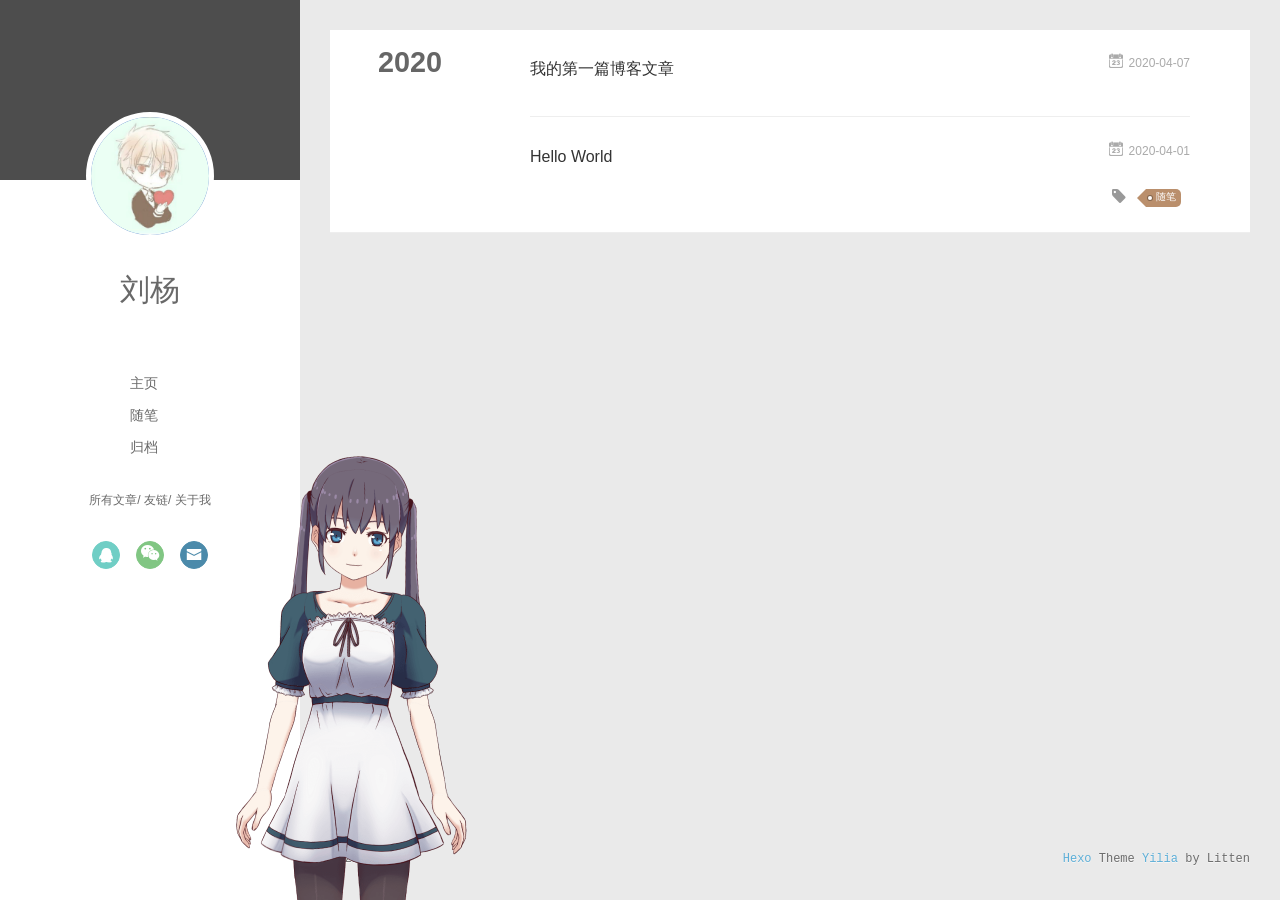
<file: archives/2020/index.html>
<!DOCTYPE html>
<html>
<head>
  <meta charset="utf-8">
  
  <meta name="renderer" content="webkit">
  <meta http-equiv="X-UA-Compatible" content="IE=edge" >
  <link rel="dns-prefetch" href="http://yoursite.com">
  <title>Archives: 2020 | Hexo</title>
  <meta name="viewport" content="width=device-width, initial-scale=1, maximum-scale=1">
  <meta property="og:type" content="website">
<meta property="og:title" content="Hexo">
<meta property="og:url" content="http://yoursite.com/archives/2020/index.html">
<meta property="og:site_name" content="Hexo">
<meta property="og:locale" content="en_US">
<meta property="article:author" content="刘杨">
<meta name="twitter:card" content="summary">
  
    <link rel="alternative" href="/atom.xml" title="Hexo" type="application/atom+xml">
  
  
    <link rel="icon" href="/favicon.png">
  
  <link rel="stylesheet" type="text/css" href="/./main.0cf68a.css">
  <style type="text/css">
  
    #container.show {
      background: linear-gradient(200deg,#a0cfe4,#e8c37e);
    }
  </style>
  

  

<meta name="generator" content="Hexo 4.2.0"></head>

<body>
  <div id="container" q-class="show:isCtnShow">
    <canvas id="anm-canvas" class="anm-canvas"></canvas>
    <div class="left-col" q-class="show:isShow">
      
<div class="overlay" style="background: #4d4d4d"></div>
<div class="intrude-less">
	<header id="header" class="inner">
		<a href="/" class="profilepic">
			<img src="/assets/avatar.jpg" class="js-avatar">
		</a>
		<hgroup>
		  <h1 class="header-author"><a href="/">刘杨</a></h1>
		</hgroup>
		

		<nav class="header-menu">
			<ul>
			
				<li><a href="/">主页</a></li>
	        
				<li><a href="/tags/%E9%9A%8F%E7%AC%94/">随笔</a></li>
	        
				<li><a href="/archives/index.html">归档</a></li>
	        
			</ul>
		</nav>
		<nav class="header-smart-menu">
    		
    			
    			<a q-on="click: openSlider(e, 'innerArchive')" href="javascript:void(0)">所有文章</a>
    			
            
    			
    			<a q-on="click: openSlider(e, 'friends')" href="javascript:void(0)">友链</a>
    			
            
    			
    			<a q-on="click: openSlider(e, 'aboutme')" href="javascript:void(0)">关于我</a>
    			
            
		</nav>
		<nav class="header-nav">
			<div class="social">
				
					<a class="qq" target="_blank" href="/assets/qq.jpg" title="qq"><i class="icon-qq"></i></a>
		        
					<a class="weixin" target="_blank" href="/assets/wechat.png" title="weixin"><i class="icon-weixin"></i></a>
		        
					<a class="mail" target="_blank" href="mailto:1653859944@qq.com" title="mail"><i class="icon-mail"></i></a>
		        
			</div>
<!-- 网易云音乐插件 -->

	<div style="position:absolute; bottom:120px left:auto; width:85%">
		<iframe frameborder="no" border="0" marginwidth="0" marginheight="0" width="240" height="52" src="//music.163.com/outchain/player?type=2&id=1334445174&auto=1&height=32"></iframe>
	</div>


		</nav>
	</header>		
</div>

    </div>
    <div class="mid-col" q-class="show:isShow,hide:isShow|isFalse">
      
<nav id="mobile-nav">
  	<div class="overlay js-overlay" style="background: #4d4d4d"></div>
	<div class="btnctn js-mobile-btnctn">
  		<div class="slider-trigger list" q-on="click: openSlider(e)"><i class="icon icon-sort"></i></div>
	</div>
	<div class="intrude-less">
		<header id="header" class="inner">
			<div class="profilepic">
				<img src="/assets/avatar.jpg" class="js-avatar">
			</div>
			<hgroup>
			  <h1 class="header-author js-header-author">刘杨</h1>
			</hgroup>
			
			
			
				
			
				
			
				
			
			
			
			<nav class="header-nav">
				<div class="social">
					
						<a class="qq" target="_blank" href="/assets/qq.jpg" title="qq"><i class="icon-qq"></i></a>
			        
						<a class="weixin" target="_blank" href="/assets/wechat.png" title="weixin"><i class="icon-weixin"></i></a>
			        
						<a class="mail" target="_blank" href="mailto:1653859944@qq.com" title="mail"><i class="icon-mail"></i></a>
			        
				</div>
			</nav>

			<nav class="header-menu js-header-menu">
				<ul style="width: 70%">
				
				
					<li style="width: 33.333333333333336%"><a href="/">主页</a></li>
		        
					<li style="width: 33.333333333333336%"><a href="/tags/%E9%9A%8F%E7%AC%94/">随笔</a></li>
		        
					<li style="width: 33.333333333333336%"><a href="/archives/index.html">归档</a></li>
		        
				</ul>
			</nav>
		</header>				
	</div>
	<div class="mobile-mask" style="display:none" q-show="isShow"></div>
</nav>

      <div id="wrapper" class="body-wrap">
        <div class="menu-l">
          <div class="canvas-wrap">
            <canvas data-colors="#eaeaea" data-sectionHeight="100" data-contentId="js-content" id="myCanvas1" class="anm-canvas"></canvas>
          </div>
          <div id="js-content" class="content-ll">
            
  
  
    
    
      
      
      <section class="archives-wrap">
        <div class="archive-year-wrap">
          <a href="/archives/2020" class="archive-year">2020</a>
        </div>
        <div class="archives">
    
    <article class="archive-article archive-type-post">
  <div class="archive-article-inner">
    <header class="archive-article-header">
      	<div class="article-meta">
	      	<a href="/2020/04/07/%E6%88%91%E7%9A%84%E7%AC%AC%E4%B8%80%E7%AF%87%E5%8D%9A%E5%AE%A2%E6%96%87%E7%AB%A0/" class="archive-article-date">
  	<time datetime="2020-04-07T04:42:06.000Z" itemprop="datePublished"><i class="icon-calendar icon"></i>2020-04-07</time>
</a>
        </div>
    	 
  
    <h1 itemprop="name">
      <a class="archive-article-title" href="/2020/04/07/%E6%88%91%E7%9A%84%E7%AC%AC%E4%B8%80%E7%AF%87%E5%8D%9A%E5%AE%A2%E6%96%87%E7%AB%A0/">我的第一篇博客文章</a>
    </h1>
  

        <div class="article-info info-on-right">
          
          

        </div>
        <div class="clearfix"></div>
    </header>
  </div>
</article>
  
    
    
    <article class="archive-article archive-type-post">
  <div class="archive-article-inner">
    <header class="archive-article-header">
      	<div class="article-meta">
	      	<a href="/2020/04/01/hello-world/" class="archive-article-date">
  	<time datetime="2020-04-01T00:53:40.589Z" itemprop="datePublished"><i class="icon-calendar icon"></i>2020-04-01</time>
</a>
        </div>
    	 
  
    <h1 itemprop="name">
      <a class="archive-article-title" href="/2020/04/01/hello-world/">Hello World</a>
    </h1>
  

        <div class="article-info info-on-right">
          
	<div class="article-tag tagcloud">
		<i class="icon-price-tags icon"></i>
		<ul class="article-tag-list">
			 
        		<li class="article-tag-list-item">
        			<a href="javascript:void(0)" class="js-tag article-tag-list-link color3">随笔</a>
        		</li>
      		
		</ul>
	</div>

          

        </div>
        <div class="clearfix"></div>
    </header>
  </div>
</article>
  
  
    </div></section>
  

    


          </div>
        </div>
      </div>
      <footer id="footer">
  <div class="outer">
    <div id="footer-info">
    	<div class="footer-left">
    		&copy; 2020 刘杨
    	</div>
      	<div class="footer-right">
      		<a href="http://hexo.io/" target="_blank">Hexo</a>  Theme <a href="https://github.com/litten/hexo-theme-yilia" target="_blank">Yilia</a> by Litten
      	</div>
    </div>
  </div>
</footer>

<!--页面点击小红心-->
<script type="text/javascript" src="/love.js" ></script>
    </div>
    <script>
	var yiliaConfig = {
		mathjax: false,
		isHome: false,
		isPost: false,
		isArchive: true,
		isTag: false,
		isCategory: false,
		open_in_new: false,
		toc_hide_index: true,
		root: "/",
		innerArchive: true,
		showTags: false
	}
</script>

<script>!function(t){function n(e){if(r[e])return r[e].exports;var i=r[e]={exports:{},id:e,loaded:!1};return t[e].call(i.exports,i,i.exports,n),i.loaded=!0,i.exports}var r={};n.m=t,n.c=r,n.p="./",n(0)}([function(t,n,r){r(195),t.exports=r(191)},function(t,n,r){var e=r(3),i=r(52),o=r(27),u=r(28),c=r(53),f="prototype",a=function(t,n,r){var s,l,h,v,p=t&a.F,d=t&a.G,y=t&a.S,g=t&a.P,b=t&a.B,m=d?e:y?e[n]||(e[n]={}):(e[n]||{})[f],x=d?i:i[n]||(i[n]={}),w=x[f]||(x[f]={});d&&(r=n);for(s in r)l=!p&&m&&void 0!==m[s],h=(l?m:r)[s],v=b&&l?c(h,e):g&&"function"==typeof h?c(Function.call,h):h,m&&u(m,s,h,t&a.U),x[s]!=h&&o(x,s,v),g&&w[s]!=h&&(w[s]=h)};e.core=i,a.F=1,a.G=2,a.S=4,a.P=8,a.B=16,a.W=32,a.U=64,a.R=128,t.exports=a},function(t,n,r){var e=r(6);t.exports=function(t){if(!e(t))throw TypeError(t+" is not an object!");return t}},function(t,n){var r=t.exports="undefined"!=typeof window&&window.Math==Math?window:"undefined"!=typeof self&&self.Math==Math?self:Function("return this")();"number"==typeof __g&&(__g=r)},function(t,n){t.exports=function(t){try{return!!t()}catch(t){return!0}}},function(t,n){var r=t.exports="undefined"!=typeof window&&window.Math==Math?window:"undefined"!=typeof self&&self.Math==Math?self:Function("return this")();"number"==typeof __g&&(__g=r)},function(t,n){t.exports=function(t){return"object"==typeof t?null!==t:"function"==typeof t}},function(t,n,r){var e=r(126)("wks"),i=r(76),o=r(3).Symbol,u="function"==typeof o;(t.exports=function(t){return e[t]||(e[t]=u&&o[t]||(u?o:i)("Symbol."+t))}).store=e},function(t,n){var r={}.hasOwnProperty;t.exports=function(t,n){return r.call(t,n)}},function(t,n,r){var e=r(94),i=r(33);t.exports=function(t){return e(i(t))}},function(t,n,r){t.exports=!r(4)(function(){return 7!=Object.defineProperty({},"a",{get:function(){return 7}}).a})},function(t,n,r){var e=r(2),i=r(167),o=r(50),u=Object.defineProperty;n.f=r(10)?Object.defineProperty:function(t,n,r){if(e(t),n=o(n,!0),e(r),i)try{return u(t,n,r)}catch(t){}if("get"in r||"set"in r)throw TypeError("Accessors not supported!");return"value"in r&&(t[n]=r.value),t}},function(t,n,r){t.exports=!r(18)(function(){return 7!=Object.defineProperty({},"a",{get:function(){return 7}}).a})},function(t,n,r){var e=r(14),i=r(22);t.exports=r(12)?function(t,n,r){return e.f(t,n,i(1,r))}:function(t,n,r){return t[n]=r,t}},function(t,n,r){var e=r(20),i=r(58),o=r(42),u=Object.defineProperty;n.f=r(12)?Object.defineProperty:function(t,n,r){if(e(t),n=o(n,!0),e(r),i)try{return u(t,n,r)}catch(t){}if("get"in r||"set"in r)throw TypeError("Accessors not supported!");return"value"in r&&(t[n]=r.value),t}},function(t,n,r){var e=r(40)("wks"),i=r(23),o=r(5).Symbol,u="function"==typeof o;(t.exports=function(t){return e[t]||(e[t]=u&&o[t]||(u?o:i)("Symbol."+t))}).store=e},function(t,n,r){var e=r(67),i=Math.min;t.exports=function(t){return t>0?i(e(t),9007199254740991):0}},function(t,n,r){var e=r(46);t.exports=function(t){return Object(e(t))}},function(t,n){t.exports=function(t){try{return!!t()}catch(t){return!0}}},function(t,n,r){var e=r(63),i=r(34);t.exports=Object.keys||function(t){return e(t,i)}},function(t,n,r){var e=r(21);t.exports=function(t){if(!e(t))throw TypeError(t+" is not an object!");return t}},function(t,n){t.exports=function(t){return"object"==typeof t?null!==t:"function"==typeof t}},function(t,n){t.exports=function(t,n){return{enumerable:!(1&t),configurable:!(2&t),writable:!(4&t),value:n}}},function(t,n){var r=0,e=Math.random();t.exports=function(t){return"Symbol(".concat(void 0===t?"":t,")_",(++r+e).toString(36))}},function(t,n){var r={}.hasOwnProperty;t.exports=function(t,n){return r.call(t,n)}},function(t,n){var r=t.exports={version:"2.4.0"};"number"==typeof __e&&(__e=r)},function(t,n){t.exports=function(t){if("function"!=typeof t)throw TypeError(t+" is not a function!");return t}},function(t,n,r){var e=r(11),i=r(66);t.exports=r(10)?function(t,n,r){return e.f(t,n,i(1,r))}:function(t,n,r){return t[n]=r,t}},function(t,n,r){var e=r(3),i=r(27),o=r(24),u=r(76)("src"),c="toString",f=Function[c],a=(""+f).split(c);r(52).inspectSource=function(t){return f.call(t)},(t.exports=function(t,n,r,c){var f="function"==typeof r;f&&(o(r,"name")||i(r,"name",n)),t[n]!==r&&(f&&(o(r,u)||i(r,u,t[n]?""+t[n]:a.join(String(n)))),t===e?t[n]=r:c?t[n]?t[n]=r:i(t,n,r):(delete t[n],i(t,n,r)))})(Function.prototype,c,function(){return"function"==typeof this&&this[u]||f.call(this)})},function(t,n,r){var e=r(1),i=r(4),o=r(46),u=function(t,n,r,e){var i=String(o(t)),u="<"+n;return""!==r&&(u+=" "+r+'="'+String(e).replace(/"/g,"&quot;")+'"'),u+">"+i+"</"+n+">"};t.exports=function(t,n){var r={};r[t]=n(u),e(e.P+e.F*i(function(){var n=""[t]('"');return n!==n.toLowerCase()||n.split('"').length>3}),"String",r)}},function(t,n,r){var e=r(115),i=r(46);t.exports=function(t){return e(i(t))}},function(t,n,r){var e=r(116),i=r(66),o=r(30),u=r(50),c=r(24),f=r(167),a=Object.getOwnPropertyDescriptor;n.f=r(10)?a:function(t,n){if(t=o(t),n=u(n,!0),f)try{return a(t,n)}catch(t){}if(c(t,n))return i(!e.f.call(t,n),t[n])}},function(t,n,r){var e=r(24),i=r(17),o=r(145)("IE_PROTO"),u=Object.prototype;t.exports=Object.getPrototypeOf||function(t){return t=i(t),e(t,o)?t[o]:"function"==typeof t.constructor&&t instanceof t.constructor?t.constructor.prototype:t instanceof Object?u:null}},function(t,n){t.exports=function(t){if(void 0==t)throw TypeError("Can't call method on  "+t);return t}},function(t,n){t.exports="constructor,hasOwnProperty,isPrototypeOf,propertyIsEnumerable,toLocaleString,toString,valueOf".split(",")},function(t,n){t.exports={}},function(t,n){t.exports=!0},function(t,n){n.f={}.propertyIsEnumerable},function(t,n,r){var e=r(14).f,i=r(8),o=r(15)("toStringTag");t.exports=function(t,n,r){t&&!i(t=r?t:t.prototype,o)&&e(t,o,{configurable:!0,value:n})}},function(t,n,r){var e=r(40)("keys"),i=r(23);t.exports=function(t){return e[t]||(e[t]=i(t))}},function(t,n,r){var e=r(5),i="__core-js_shared__",o=e[i]||(e[i]={});t.exports=function(t){return o[t]||(o[t]={})}},function(t,n){var r=Math.ceil,e=Math.floor;t.exports=function(t){return isNaN(t=+t)?0:(t>0?e:r)(t)}},function(t,n,r){var e=r(21);t.exports=function(t,n){if(!e(t))return t;var r,i;if(n&&"function"==typeof(r=t.toString)&&!e(i=r.call(t)))return i;if("function"==typeof(r=t.valueOf)&&!e(i=r.call(t)))return i;if(!n&&"function"==typeof(r=t.toString)&&!e(i=r.call(t)))return i;throw TypeError("Can't convert object to primitive value")}},function(t,n,r){var e=r(5),i=r(25),o=r(36),u=r(44),c=r(14).f;t.exports=function(t){var n=i.Symbol||(i.Symbol=o?{}:e.Symbol||{});"_"==t.charAt(0)||t in n||c(n,t,{value:u.f(t)})}},function(t,n,r){n.f=r(15)},function(t,n){var r={}.toString;t.exports=function(t){return r.call(t).slice(8,-1)}},function(t,n){t.exports=function(t){if(void 0==t)throw TypeError("Can't call method on  "+t);return t}},function(t,n,r){var e=r(4);t.exports=function(t,n){return!!t&&e(function(){n?t.call(null,function(){},1):t.call(null)})}},function(t,n,r){var e=r(53),i=r(115),o=r(17),u=r(16),c=r(203);t.exports=function(t,n){var r=1==t,f=2==t,a=3==t,s=4==t,l=6==t,h=5==t||l,v=n||c;return function(n,c,p){for(var d,y,g=o(n),b=i(g),m=e(c,p,3),x=u(b.length),w=0,S=r?v(n,x):f?v(n,0):void 0;x>w;w++)if((h||w in b)&&(d=b[w],y=m(d,w,g),t))if(r)S[w]=y;else if(y)switch(t){case 3:return!0;case 5:return d;case 6:return w;case 2:S.push(d)}else if(s)return!1;return l?-1:a||s?s:S}}},function(t,n,r){var e=r(1),i=r(52),o=r(4);t.exports=function(t,n){var r=(i.Object||{})[t]||Object[t],u={};u[t]=n(r),e(e.S+e.F*o(function(){r(1)}),"Object",u)}},function(t,n,r){var e=r(6);t.exports=function(t,n){if(!e(t))return t;var r,i;if(n&&"function"==typeof(r=t.toString)&&!e(i=r.call(t)))return i;if("function"==typeof(r=t.valueOf)&&!e(i=r.call(t)))return i;if(!n&&"function"==typeof(r=t.toString)&&!e(i=r.call(t)))return i;throw TypeError("Can't convert object to primitive value")}},function(t,n,r){var e=r(5),i=r(25),o=r(91),u=r(13),c="prototype",f=function(t,n,r){var a,s,l,h=t&f.F,v=t&f.G,p=t&f.S,d=t&f.P,y=t&f.B,g=t&f.W,b=v?i:i[n]||(i[n]={}),m=b[c],x=v?e:p?e[n]:(e[n]||{})[c];v&&(r=n);for(a in r)(s=!h&&x&&void 0!==x[a])&&a in b||(l=s?x[a]:r[a],b[a]=v&&"function"!=typeof x[a]?r[a]:y&&s?o(l,e):g&&x[a]==l?function(t){var n=function(n,r,e){if(this instanceof t){switch(arguments.length){case 0:return new t;case 1:return new t(n);case 2:return new t(n,r)}return new t(n,r,e)}return t.apply(this,arguments)};return n[c]=t[c],n}(l):d&&"function"==typeof l?o(Function.call,l):l,d&&((b.virtual||(b.virtual={}))[a]=l,t&f.R&&m&&!m[a]&&u(m,a,l)))};f.F=1,f.G=2,f.S=4,f.P=8,f.B=16,f.W=32,f.U=64,f.R=128,t.exports=f},function(t,n){var r=t.exports={version:"2.4.0"};"number"==typeof __e&&(__e=r)},function(t,n,r){var e=r(26);t.exports=function(t,n,r){if(e(t),void 0===n)return t;switch(r){case 1:return function(r){return t.call(n,r)};case 2:return function(r,e){return t.call(n,r,e)};case 3:return function(r,e,i){return t.call(n,r,e,i)}}return function(){return t.apply(n,arguments)}}},function(t,n,r){var e=r(183),i=r(1),o=r(126)("metadata"),u=o.store||(o.store=new(r(186))),c=function(t,n,r){var i=u.get(t);if(!i){if(!r)return;u.set(t,i=new e)}var o=i.get(n);if(!o){if(!r)return;i.set(n,o=new e)}return o},f=function(t,n,r){var e=c(n,r,!1);return void 0!==e&&e.has(t)},a=function(t,n,r){var e=c(n,r,!1);return void 0===e?void 0:e.get(t)},s=function(t,n,r,e){c(r,e,!0).set(t,n)},l=function(t,n){var r=c(t,n,!1),e=[];return r&&r.forEach(function(t,n){e.push(n)}),e},h=function(t){return void 0===t||"symbol"==typeof t?t:String(t)},v=function(t){i(i.S,"Reflect",t)};t.exports={store:u,map:c,has:f,get:a,set:s,keys:l,key:h,exp:v}},function(t,n,r){"use strict";if(r(10)){var e=r(69),i=r(3),o=r(4),u=r(1),c=r(127),f=r(152),a=r(53),s=r(68),l=r(66),h=r(27),v=r(73),p=r(67),d=r(16),y=r(75),g=r(50),b=r(24),m=r(180),x=r(114),w=r(6),S=r(17),_=r(137),O=r(70),E=r(32),P=r(71).f,j=r(154),F=r(76),M=r(7),A=r(48),N=r(117),T=r(146),I=r(155),k=r(80),L=r(123),R=r(74),C=r(130),D=r(160),U=r(11),W=r(31),G=U.f,B=W.f,V=i.RangeError,z=i.TypeError,q=i.Uint8Array,K="ArrayBuffer",J="Shared"+K,Y="BYTES_PER_ELEMENT",H="prototype",$=Array[H],X=f.ArrayBuffer,Q=f.DataView,Z=A(0),tt=A(2),nt=A(3),rt=A(4),et=A(5),it=A(6),ot=N(!0),ut=N(!1),ct=I.values,ft=I.keys,at=I.entries,st=$.lastIndexOf,lt=$.reduce,ht=$.reduceRight,vt=$.join,pt=$.sort,dt=$.slice,yt=$.toString,gt=$.toLocaleString,bt=M("iterator"),mt=M("toStringTag"),xt=F("typed_constructor"),wt=F("def_constructor"),St=c.CONSTR,_t=c.TYPED,Ot=c.VIEW,Et="Wrong length!",Pt=A(1,function(t,n){return Tt(T(t,t[wt]),n)}),jt=o(function(){return 1===new q(new Uint16Array([1]).buffer)[0]}),Ft=!!q&&!!q[H].set&&o(function(){new q(1).set({})}),Mt=function(t,n){if(void 0===t)throw z(Et);var r=+t,e=d(t);if(n&&!m(r,e))throw V(Et);return e},At=function(t,n){var r=p(t);if(r<0||r%n)throw V("Wrong offset!");return r},Nt=function(t){if(w(t)&&_t in t)return t;throw z(t+" is not a typed array!")},Tt=function(t,n){if(!(w(t)&&xt in t))throw z("It is not a typed array constructor!");return new t(n)},It=function(t,n){return kt(T(t,t[wt]),n)},kt=function(t,n){for(var r=0,e=n.length,i=Tt(t,e);e>r;)i[r]=n[r++];return i},Lt=function(t,n,r){G(t,n,{get:function(){return this._d[r]}})},Rt=function(t){var n,r,e,i,o,u,c=S(t),f=arguments.length,s=f>1?arguments[1]:void 0,l=void 0!==s,h=j(c);if(void 0!=h&&!_(h)){for(u=h.call(c),e=[],n=0;!(o=u.next()).done;n++)e.push(o.value);c=e}for(l&&f>2&&(s=a(s,arguments[2],2)),n=0,r=d(c.length),i=Tt(this,r);r>n;n++)i[n]=l?s(c[n],n):c[n];return i},Ct=function(){for(var t=0,n=arguments.length,r=Tt(this,n);n>t;)r[t]=arguments[t++];return r},Dt=!!q&&o(function(){gt.call(new q(1))}),Ut=function(){return gt.apply(Dt?dt.call(Nt(this)):Nt(this),arguments)},Wt={copyWithin:function(t,n){return D.call(Nt(this),t,n,arguments.length>2?arguments[2]:void 0)},every:function(t){return rt(Nt(this),t,arguments.length>1?arguments[1]:void 0)},fill:function(t){return C.apply(Nt(this),arguments)},filter:function(t){return It(this,tt(Nt(this),t,arguments.length>1?arguments[1]:void 0))},find:function(t){return et(Nt(this),t,arguments.length>1?arguments[1]:void 0)},findIndex:function(t){return it(Nt(this),t,arguments.length>1?arguments[1]:void 0)},forEach:function(t){Z(Nt(this),t,arguments.length>1?arguments[1]:void 0)},indexOf:function(t){return ut(Nt(this),t,arguments.length>1?arguments[1]:void 0)},includes:function(t){return ot(Nt(this),t,arguments.length>1?arguments[1]:void 0)},join:function(t){return vt.apply(Nt(this),arguments)},lastIndexOf:function(t){return st.apply(Nt(this),arguments)},map:function(t){return Pt(Nt(this),t,arguments.length>1?arguments[1]:void 0)},reduce:function(t){return lt.apply(Nt(this),arguments)},reduceRight:function(t){return ht.apply(Nt(this),arguments)},reverse:function(){for(var t,n=this,r=Nt(n).length,e=Math.floor(r/2),i=0;i<e;)t=n[i],n[i++]=n[--r],n[r]=t;return n},some:function(t){return nt(Nt(this),t,arguments.length>1?arguments[1]:void 0)},sort:function(t){return pt.call(Nt(this),t)},subarray:function(t,n){var r=Nt(this),e=r.length,i=y(t,e);return new(T(r,r[wt]))(r.buffer,r.byteOffset+i*r.BYTES_PER_ELEMENT,d((void 0===n?e:y(n,e))-i))}},Gt=function(t,n){return It(this,dt.call(Nt(this),t,n))},Bt=function(t){Nt(this);var n=At(arguments[1],1),r=this.length,e=S(t),i=d(e.length),o=0;if(i+n>r)throw V(Et);for(;o<i;)this[n+o]=e[o++]},Vt={entries:function(){return at.call(Nt(this))},keys:function(){return ft.call(Nt(this))},values:function(){return ct.call(Nt(this))}},zt=function(t,n){return w(t)&&t[_t]&&"symbol"!=typeof n&&n in t&&String(+n)==String(n)},qt=function(t,n){return zt(t,n=g(n,!0))?l(2,t[n]):B(t,n)},Kt=function(t,n,r){return!(zt(t,n=g(n,!0))&&w(r)&&b(r,"value"))||b(r,"get")||b(r,"set")||r.configurable||b(r,"writable")&&!r.writable||b(r,"enumerable")&&!r.enumerable?G(t,n,r):(t[n]=r.value,t)};St||(W.f=qt,U.f=Kt),u(u.S+u.F*!St,"Object",{getOwnPropertyDescriptor:qt,defineProperty:Kt}),o(function(){yt.call({})})&&(yt=gt=function(){return vt.call(this)});var Jt=v({},Wt);v(Jt,Vt),h(Jt,bt,Vt.values),v(Jt,{slice:Gt,set:Bt,constructor:function(){},toString:yt,toLocaleString:Ut}),Lt(Jt,"buffer","b"),Lt(Jt,"byteOffset","o"),Lt(Jt,"byteLength","l"),Lt(Jt,"length","e"),G(Jt,mt,{get:function(){return this[_t]}}),t.exports=function(t,n,r,f){f=!!f;var a=t+(f?"Clamped":"")+"Array",l="Uint8Array"!=a,v="get"+t,p="set"+t,y=i[a],g=y||{},b=y&&E(y),m=!y||!c.ABV,S={},_=y&&y[H],j=function(t,r){var e=t._d;return e.v[v](r*n+e.o,jt)},F=function(t,r,e){var i=t._d;f&&(e=(e=Math.round(e))<0?0:e>255?255:255&e),i.v[p](r*n+i.o,e,jt)},M=function(t,n){G(t,n,{get:function(){return j(this,n)},set:function(t){return F(this,n,t)},enumerable:!0})};m?(y=r(function(t,r,e,i){s(t,y,a,"_d");var o,u,c,f,l=0,v=0;if(w(r)){if(!(r instanceof X||(f=x(r))==K||f==J))return _t in r?kt(y,r):Rt.call(y,r);o=r,v=At(e,n);var p=r.byteLength;if(void 0===i){if(p%n)throw V(Et);if((u=p-v)<0)throw V(Et)}else if((u=d(i)*n)+v>p)throw V(Et);c=u/n}else c=Mt(r,!0),u=c*n,o=new X(u);for(h(t,"_d",{b:o,o:v,l:u,e:c,v:new Q(o)});l<c;)M(t,l++)}),_=y[H]=O(Jt),h(_,"constructor",y)):L(function(t){new y(null),new y(t)},!0)||(y=r(function(t,r,e,i){s(t,y,a);var o;return w(r)?r instanceof X||(o=x(r))==K||o==J?void 0!==i?new g(r,At(e,n),i):void 0!==e?new g(r,At(e,n)):new g(r):_t in r?kt(y,r):Rt.call(y,r):new g(Mt(r,l))}),Z(b!==Function.prototype?P(g).concat(P(b)):P(g),function(t){t in y||h(y,t,g[t])}),y[H]=_,e||(_.constructor=y));var A=_[bt],N=!!A&&("values"==A.name||void 0==A.name),T=Vt.values;h(y,xt,!0),h(_,_t,a),h(_,Ot,!0),h(_,wt,y),(f?new y(1)[mt]==a:mt in _)||G(_,mt,{get:function(){return a}}),S[a]=y,u(u.G+u.W+u.F*(y!=g),S),u(u.S,a,{BYTES_PER_ELEMENT:n,from:Rt,of:Ct}),Y in _||h(_,Y,n),u(u.P,a,Wt),R(a),u(u.P+u.F*Ft,a,{set:Bt}),u(u.P+u.F*!N,a,Vt),u(u.P+u.F*(_.toString!=yt),a,{toString:yt}),u(u.P+u.F*o(function(){new y(1).slice()}),a,{slice:Gt}),u(u.P+u.F*(o(function(){return[1,2].toLocaleString()!=new y([1,2]).toLocaleString()})||!o(function(){_.toLocaleString.call([1,2])})),a,{toLocaleString:Ut}),k[a]=N?A:T,e||N||h(_,bt,T)}}else t.exports=function(){}},function(t,n){var r={}.toString;t.exports=function(t){return r.call(t).slice(8,-1)}},function(t,n,r){var e=r(21),i=r(5).document,o=e(i)&&e(i.createElement);t.exports=function(t){return o?i.createElement(t):{}}},function(t,n,r){t.exports=!r(12)&&!r(18)(function(){return 7!=Object.defineProperty(r(57)("div"),"a",{get:function(){return 7}}).a})},function(t,n,r){"use strict";var e=r(36),i=r(51),o=r(64),u=r(13),c=r(8),f=r(35),a=r(96),s=r(38),l=r(103),h=r(15)("iterator"),v=!([].keys&&"next"in[].keys()),p="keys",d="values",y=function(){return this};t.exports=function(t,n,r,g,b,m,x){a(r,n,g);var w,S,_,O=function(t){if(!v&&t in F)return F[t];switch(t){case p:case d:return function(){return new r(this,t)}}return function(){return new r(this,t)}},E=n+" Iterator",P=b==d,j=!1,F=t.prototype,M=F[h]||F["@@iterator"]||b&&F[b],A=M||O(b),N=b?P?O("entries"):A:void 0,T="Array"==n?F.entries||M:M;if(T&&(_=l(T.call(new t)))!==Object.prototype&&(s(_,E,!0),e||c(_,h)||u(_,h,y)),P&&M&&M.name!==d&&(j=!0,A=function(){return M.call(this)}),e&&!x||!v&&!j&&F[h]||u(F,h,A),f[n]=A,f[E]=y,b)if(w={values:P?A:O(d),keys:m?A:O(p),entries:N},x)for(S in w)S in F||o(F,S,w[S]);else i(i.P+i.F*(v||j),n,w);return w}},function(t,n,r){var e=r(20),i=r(100),o=r(34),u=r(39)("IE_PROTO"),c=function(){},f="prototype",a=function(){var t,n=r(57)("iframe"),e=o.length;for(n.style.display="none",r(93).appendChild(n),n.src="javascript:",t=n.contentWindow.document,t.open(),t.write("<script>document.F=Object<\/script>"),t.close(),a=t.F;e--;)delete a[f][o[e]];return a()};t.exports=Object.create||function(t,n){var r;return null!==t?(c[f]=e(t),r=new c,c[f]=null,r[u]=t):r=a(),void 0===n?r:i(r,n)}},function(t,n,r){var e=r(63),i=r(34).concat("length","prototype");n.f=Object.getOwnPropertyNames||function(t){return e(t,i)}},function(t,n){n.f=Object.getOwnPropertySymbols},function(t,n,r){var e=r(8),i=r(9),o=r(90)(!1),u=r(39)("IE_PROTO");t.exports=function(t,n){var r,c=i(t),f=0,a=[];for(r in c)r!=u&&e(c,r)&&a.push(r);for(;n.length>f;)e(c,r=n[f++])&&(~o(a,r)||a.push(r));return a}},function(t,n,r){t.exports=r(13)},function(t,n,r){var e=r(76)("meta"),i=r(6),o=r(24),u=r(11).f,c=0,f=Object.isExtensible||function(){return!0},a=!r(4)(function(){return f(Object.preventExtensions({}))}),s=function(t){u(t,e,{value:{i:"O"+ ++c,w:{}}})},l=function(t,n){if(!i(t))return"symbol"==typeof t?t:("string"==typeof t?"S":"P")+t;if(!o(t,e)){if(!f(t))return"F";if(!n)return"E";s(t)}return t[e].i},h=function(t,n){if(!o(t,e)){if(!f(t))return!0;if(!n)return!1;s(t)}return t[e].w},v=function(t){return a&&p.NEED&&f(t)&&!o(t,e)&&s(t),t},p=t.exports={KEY:e,NEED:!1,fastKey:l,getWeak:h,onFreeze:v}},function(t,n){t.exports=function(t,n){return{enumerable:!(1&t),configurable:!(2&t),writable:!(4&t),value:n}}},function(t,n){var r=Math.ceil,e=Math.floor;t.exports=function(t){return isNaN(t=+t)?0:(t>0?e:r)(t)}},function(t,n){t.exports=function(t,n,r,e){if(!(t instanceof n)||void 0!==e&&e in t)throw TypeError(r+": incorrect invocation!");return t}},function(t,n){t.exports=!1},function(t,n,r){var e=r(2),i=r(173),o=r(133),u=r(145)("IE_PROTO"),c=function(){},f="prototype",a=function(){var t,n=r(132)("iframe"),e=o.length;for(n.style.display="none",r(135).appendChild(n),n.src="javascript:",t=n.contentWindow.document,t.open(),t.write("<script>document.F=Object<\/script>"),t.close(),a=t.F;e--;)delete a[f][o[e]];return a()};t.exports=Object.create||function(t,n){var r;return null!==t?(c[f]=e(t),r=new c,c[f]=null,r[u]=t):r=a(),void 0===n?r:i(r,n)}},function(t,n,r){var e=r(175),i=r(133).concat("length","prototype");n.f=Object.getOwnPropertyNames||function(t){return e(t,i)}},function(t,n,r){var e=r(175),i=r(133);t.exports=Object.keys||function(t){return e(t,i)}},function(t,n,r){var e=r(28);t.exports=function(t,n,r){for(var i in n)e(t,i,n[i],r);return t}},function(t,n,r){"use strict";var e=r(3),i=r(11),o=r(10),u=r(7)("species");t.exports=function(t){var n=e[t];o&&n&&!n[u]&&i.f(n,u,{configurable:!0,get:function(){return this}})}},function(t,n,r){var e=r(67),i=Math.max,o=Math.min;t.exports=function(t,n){return t=e(t),t<0?i(t+n,0):o(t,n)}},function(t,n){var r=0,e=Math.random();t.exports=function(t){return"Symbol(".concat(void 0===t?"":t,")_",(++r+e).toString(36))}},function(t,n,r){var e=r(33);t.exports=function(t){return Object(e(t))}},function(t,n,r){var e=r(7)("unscopables"),i=Array.prototype;void 0==i[e]&&r(27)(i,e,{}),t.exports=function(t){i[e][t]=!0}},function(t,n,r){var e=r(53),i=r(169),o=r(137),u=r(2),c=r(16),f=r(154),a={},s={},n=t.exports=function(t,n,r,l,h){var v,p,d,y,g=h?function(){return t}:f(t),b=e(r,l,n?2:1),m=0;if("function"!=typeof g)throw TypeError(t+" is not iterable!");if(o(g)){for(v=c(t.length);v>m;m++)if((y=n?b(u(p=t[m])[0],p[1]):b(t[m]))===a||y===s)return y}else for(d=g.call(t);!(p=d.next()).done;)if((y=i(d,b,p.value,n))===a||y===s)return y};n.BREAK=a,n.RETURN=s},function(t,n){t.exports={}},function(t,n,r){var e=r(11).f,i=r(24),o=r(7)("toStringTag");t.exports=function(t,n,r){t&&!i(t=r?t:t.prototype,o)&&e(t,o,{configurable:!0,value:n})}},function(t,n,r){var e=r(1),i=r(46),o=r(4),u=r(150),c="["+u+"]",f="​",a=RegExp("^"+c+c+"*"),s=RegExp(c+c+"*$"),l=function(t,n,r){var i={},c=o(function(){return!!u[t]()||f[t]()!=f}),a=i[t]=c?n(h):u[t];r&&(i[r]=a),e(e.P+e.F*c,"String",i)},h=l.trim=function(t,n){return t=String(i(t)),1&n&&(t=t.replace(a,"")),2&n&&(t=t.replace(s,"")),t};t.exports=l},function(t,n,r){t.exports={default:r(86),__esModule:!0}},function(t,n,r){t.exports={default:r(87),__esModule:!0}},function(t,n,r){"use strict";function e(t){return t&&t.__esModule?t:{default:t}}n.__esModule=!0;var i=r(84),o=e(i),u=r(83),c=e(u),f="function"==typeof c.default&&"symbol"==typeof o.default?function(t){return typeof t}:function(t){return t&&"function"==typeof c.default&&t.constructor===c.default&&t!==c.default.prototype?"symbol":typeof t};n.default="function"==typeof c.default&&"symbol"===f(o.default)?function(t){return void 0===t?"undefined":f(t)}:function(t){return t&&"function"==typeof c.default&&t.constructor===c.default&&t!==c.default.prototype?"symbol":void 0===t?"undefined":f(t)}},function(t,n,r){r(110),r(108),r(111),r(112),t.exports=r(25).Symbol},function(t,n,r){r(109),r(113),t.exports=r(44).f("iterator")},function(t,n){t.exports=function(t){if("function"!=typeof t)throw TypeError(t+" is not a function!");return t}},function(t,n){t.exports=function(){}},function(t,n,r){var e=r(9),i=r(106),o=r(105);t.exports=function(t){return function(n,r,u){var c,f=e(n),a=i(f.length),s=o(u,a);if(t&&r!=r){for(;a>s;)if((c=f[s++])!=c)return!0}else for(;a>s;s++)if((t||s in f)&&f[s]===r)return t||s||0;return!t&&-1}}},function(t,n,r){var e=r(88);t.exports=function(t,n,r){if(e(t),void 0===n)return t;switch(r){case 1:return function(r){return t.call(n,r)};case 2:return function(r,e){return t.call(n,r,e)};case 3:return function(r,e,i){return t.call(n,r,e,i)}}return function(){return t.apply(n,arguments)}}},function(t,n,r){var e=r(19),i=r(62),o=r(37);t.exports=function(t){var n=e(t),r=i.f;if(r)for(var u,c=r(t),f=o.f,a=0;c.length>a;)f.call(t,u=c[a++])&&n.push(u);return n}},function(t,n,r){t.exports=r(5).document&&document.documentElement},function(t,n,r){var e=r(56);t.exports=Object("z").propertyIsEnumerable(0)?Object:function(t){return"String"==e(t)?t.split(""):Object(t)}},function(t,n,r){var e=r(56);t.exports=Array.isArray||function(t){return"Array"==e(t)}},function(t,n,r){"use strict";var e=r(60),i=r(22),o=r(38),u={};r(13)(u,r(15)("iterator"),function(){return this}),t.exports=function(t,n,r){t.prototype=e(u,{next:i(1,r)}),o(t,n+" Iterator")}},function(t,n){t.exports=function(t,n){return{value:n,done:!!t}}},function(t,n,r){var e=r(19),i=r(9);t.exports=function(t,n){for(var r,o=i(t),u=e(o),c=u.length,f=0;c>f;)if(o[r=u[f++]]===n)return r}},function(t,n,r){var e=r(23)("meta"),i=r(21),o=r(8),u=r(14).f,c=0,f=Object.isExtensible||function(){return!0},a=!r(18)(function(){return f(Object.preventExtensions({}))}),s=function(t){u(t,e,{value:{i:"O"+ ++c,w:{}}})},l=function(t,n){if(!i(t))return"symbol"==typeof t?t:("string"==typeof t?"S":"P")+t;if(!o(t,e)){if(!f(t))return"F";if(!n)return"E";s(t)}return t[e].i},h=function(t,n){if(!o(t,e)){if(!f(t))return!0;if(!n)return!1;s(t)}return t[e].w},v=function(t){return a&&p.NEED&&f(t)&&!o(t,e)&&s(t),t},p=t.exports={KEY:e,NEED:!1,fastKey:l,getWeak:h,onFreeze:v}},function(t,n,r){var e=r(14),i=r(20),o=r(19);t.exports=r(12)?Object.defineProperties:function(t,n){i(t);for(var r,u=o(n),c=u.length,f=0;c>f;)e.f(t,r=u[f++],n[r]);return t}},function(t,n,r){var e=r(37),i=r(22),o=r(9),u=r(42),c=r(8),f=r(58),a=Object.getOwnPropertyDescriptor;n.f=r(12)?a:function(t,n){if(t=o(t),n=u(n,!0),f)try{return a(t,n)}catch(t){}if(c(t,n))return i(!e.f.call(t,n),t[n])}},function(t,n,r){var e=r(9),i=r(61).f,o={}.toString,u="object"==typeof window&&window&&Object.getOwnPropertyNames?Object.getOwnPropertyNames(window):[],c=function(t){try{return i(t)}catch(t){return u.slice()}};t.exports.f=function(t){return u&&"[object Window]"==o.call(t)?c(t):i(e(t))}},function(t,n,r){var e=r(8),i=r(77),o=r(39)("IE_PROTO"),u=Object.prototype;t.exports=Object.getPrototypeOf||function(t){return t=i(t),e(t,o)?t[o]:"function"==typeof t.constructor&&t instanceof t.constructor?t.constructor.prototype:t instanceof Object?u:null}},function(t,n,r){var e=r(41),i=r(33);t.exports=function(t){return function(n,r){var o,u,c=String(i(n)),f=e(r),a=c.length;return f<0||f>=a?t?"":void 0:(o=c.charCodeAt(f),o<55296||o>56319||f+1===a||(u=c.charCodeAt(f+1))<56320||u>57343?t?c.charAt(f):o:t?c.slice(f,f+2):u-56320+(o-55296<<10)+65536)}}},function(t,n,r){var e=r(41),i=Math.max,o=Math.min;t.exports=function(t,n){return t=e(t),t<0?i(t+n,0):o(t,n)}},function(t,n,r){var e=r(41),i=Math.min;t.exports=function(t){return t>0?i(e(t),9007199254740991):0}},function(t,n,r){"use strict";var e=r(89),i=r(97),o=r(35),u=r(9);t.exports=r(59)(Array,"Array",function(t,n){this._t=u(t),this._i=0,this._k=n},function(){var t=this._t,n=this._k,r=this._i++;return!t||r>=t.length?(this._t=void 0,i(1)):"keys"==n?i(0,r):"values"==n?i(0,t[r]):i(0,[r,t[r]])},"values"),o.Arguments=o.Array,e("keys"),e("values"),e("entries")},function(t,n){},function(t,n,r){"use strict";var e=r(104)(!0);r(59)(String,"String",function(t){this._t=String(t),this._i=0},function(){var t,n=this._t,r=this._i;return r>=n.length?{value:void 0,done:!0}:(t=e(n,r),this._i+=t.length,{value:t,done:!1})})},function(t,n,r){"use strict";var e=r(5),i=r(8),o=r(12),u=r(51),c=r(64),f=r(99).KEY,a=r(18),s=r(40),l=r(38),h=r(23),v=r(15),p=r(44),d=r(43),y=r(98),g=r(92),b=r(95),m=r(20),x=r(9),w=r(42),S=r(22),_=r(60),O=r(102),E=r(101),P=r(14),j=r(19),F=E.f,M=P.f,A=O.f,N=e.Symbol,T=e.JSON,I=T&&T.stringify,k="prototype",L=v("_hidden"),R=v("toPrimitive"),C={}.propertyIsEnumerable,D=s("symbol-registry"),U=s("symbols"),W=s("op-symbols"),G=Object[k],B="function"==typeof N,V=e.QObject,z=!V||!V[k]||!V[k].findChild,q=o&&a(function(){return 7!=_(M({},"a",{get:function(){return M(this,"a",{value:7}).a}})).a})?function(t,n,r){var e=F(G,n);e&&delete G[n],M(t,n,r),e&&t!==G&&M(G,n,e)}:M,K=function(t){var n=U[t]=_(N[k]);return n._k=t,n},J=B&&"symbol"==typeof N.iterator?function(t){return"symbol"==typeof t}:function(t){return t instanceof N},Y=function(t,n,r){return t===G&&Y(W,n,r),m(t),n=w(n,!0),m(r),i(U,n)?(r.enumerable?(i(t,L)&&t[L][n]&&(t[L][n]=!1),r=_(r,{enumerable:S(0,!1)})):(i(t,L)||M(t,L,S(1,{})),t[L][n]=!0),q(t,n,r)):M(t,n,r)},H=function(t,n){m(t);for(var r,e=g(n=x(n)),i=0,o=e.length;o>i;)Y(t,r=e[i++],n[r]);return t},$=function(t,n){return void 0===n?_(t):H(_(t),n)},X=function(t){var n=C.call(this,t=w(t,!0));return!(this===G&&i(U,t)&&!i(W,t))&&(!(n||!i(this,t)||!i(U,t)||i(this,L)&&this[L][t])||n)},Q=function(t,n){if(t=x(t),n=w(n,!0),t!==G||!i(U,n)||i(W,n)){var r=F(t,n);return!r||!i(U,n)||i(t,L)&&t[L][n]||(r.enumerable=!0),r}},Z=function(t){for(var n,r=A(x(t)),e=[],o=0;r.length>o;)i(U,n=r[o++])||n==L||n==f||e.push(n);return e},tt=function(t){for(var n,r=t===G,e=A(r?W:x(t)),o=[],u=0;e.length>u;)!i(U,n=e[u++])||r&&!i(G,n)||o.push(U[n]);return o};B||(N=function(){if(this instanceof N)throw TypeError("Symbol is not a constructor!");var t=h(arguments.length>0?arguments[0]:void 0),n=function(r){this===G&&n.call(W,r),i(this,L)&&i(this[L],t)&&(this[L][t]=!1),q(this,t,S(1,r))};return o&&z&&q(G,t,{configurable:!0,set:n}),K(t)},c(N[k],"toString",function(){return this._k}),E.f=Q,P.f=Y,r(61).f=O.f=Z,r(37).f=X,r(62).f=tt,o&&!r(36)&&c(G,"propertyIsEnumerable",X,!0),p.f=function(t){return K(v(t))}),u(u.G+u.W+u.F*!B,{Symbol:N});for(var nt="hasInstance,isConcatSpreadable,iterator,match,replace,search,species,split,toPrimitive,toStringTag,unscopables".split(","),rt=0;nt.length>rt;)v(nt[rt++]);for(var nt=j(v.store),rt=0;nt.length>rt;)d(nt[rt++]);u(u.S+u.F*!B,"Symbol",{for:function(t){return i(D,t+="")?D[t]:D[t]=N(t)},keyFor:function(t){if(J(t))return y(D,t);throw TypeError(t+" is not a symbol!")},useSetter:function(){z=!0},useSimple:function(){z=!1}}),u(u.S+u.F*!B,"Object",{create:$,defineProperty:Y,defineProperties:H,getOwnPropertyDescriptor:Q,getOwnPropertyNames:Z,getOwnPropertySymbols:tt}),T&&u(u.S+u.F*(!B||a(function(){var t=N();return"[null]"!=I([t])||"{}"!=I({a:t})||"{}"!=I(Object(t))})),"JSON",{stringify:function(t){if(void 0!==t&&!J(t)){for(var n,r,e=[t],i=1;arguments.length>i;)e.push(arguments[i++]);return n=e[1],"function"==typeof n&&(r=n),!r&&b(n)||(n=function(t,n){if(r&&(n=r.call(this,t,n)),!J(n))return n}),e[1]=n,I.apply(T,e)}}}),N[k][R]||r(13)(N[k],R,N[k].valueOf),l(N,"Symbol"),l(Math,"Math",!0),l(e.JSON,"JSON",!0)},function(t,n,r){r(43)("asyncIterator")},function(t,n,r){r(43)("observable")},function(t,n,r){r(107);for(var e=r(5),i=r(13),o=r(35),u=r(15)("toStringTag"),c=["NodeList","DOMTokenList","MediaList","StyleSheetList","CSSRuleList"],f=0;f<5;f++){var a=c[f],s=e[a],l=s&&s.prototype;l&&!l[u]&&i(l,u,a),o[a]=o.Array}},function(t,n,r){var e=r(45),i=r(7)("toStringTag"),o="Arguments"==e(function(){return arguments}()),u=function(t,n){try{return t[n]}catch(t){}};t.exports=function(t){var n,r,c;return void 0===t?"Undefined":null===t?"Null":"string"==typeof(r=u(n=Object(t),i))?r:o?e(n):"Object"==(c=e(n))&&"function"==typeof n.callee?"Arguments":c}},function(t,n,r){var e=r(45);t.exports=Object("z").propertyIsEnumerable(0)?Object:function(t){return"String"==e(t)?t.split(""):Object(t)}},function(t,n){n.f={}.propertyIsEnumerable},function(t,n,r){var e=r(30),i=r(16),o=r(75);t.exports=function(t){return function(n,r,u){var c,f=e(n),a=i(f.length),s=o(u,a);if(t&&r!=r){for(;a>s;)if((c=f[s++])!=c)return!0}else for(;a>s;s++)if((t||s in f)&&f[s]===r)return t||s||0;return!t&&-1}}},function(t,n,r){"use strict";var e=r(3),i=r(1),o=r(28),u=r(73),c=r(65),f=r(79),a=r(68),s=r(6),l=r(4),h=r(123),v=r(81),p=r(136);t.exports=function(t,n,r,d,y,g){var b=e[t],m=b,x=y?"set":"add",w=m&&m.prototype,S={},_=function(t){var n=w[t];o(w,t,"delete"==t?function(t){return!(g&&!s(t))&&n.call(this,0===t?0:t)}:"has"==t?function(t){return!(g&&!s(t))&&n.call(this,0===t?0:t)}:"get"==t?function(t){return g&&!s(t)?void 0:n.call(this,0===t?0:t)}:"add"==t?function(t){return n.call(this,0===t?0:t),this}:function(t,r){return n.call(this,0===t?0:t,r),this})};if("function"==typeof m&&(g||w.forEach&&!l(function(){(new m).entries().next()}))){var O=new m,E=O[x](g?{}:-0,1)!=O,P=l(function(){O.has(1)}),j=h(function(t){new m(t)}),F=!g&&l(function(){for(var t=new m,n=5;n--;)t[x](n,n);return!t.has(-0)});j||(m=n(function(n,r){a(n,m,t);var e=p(new b,n,m);return void 0!=r&&f(r,y,e[x],e),e}),m.prototype=w,w.constructor=m),(P||F)&&(_("delete"),_("has"),y&&_("get")),(F||E)&&_(x),g&&w.clear&&delete w.clear}else m=d.getConstructor(n,t,y,x),u(m.prototype,r),c.NEED=!0;return v(m,t),S[t]=m,i(i.G+i.W+i.F*(m!=b),S),g||d.setStrong(m,t,y),m}},function(t,n,r){"use strict";var e=r(27),i=r(28),o=r(4),u=r(46),c=r(7);t.exports=function(t,n,r){var f=c(t),a=r(u,f,""[t]),s=a[0],l=a[1];o(function(){var n={};return n[f]=function(){return 7},7!=""[t](n)})&&(i(String.prototype,t,s),e(RegExp.prototype,f,2==n?function(t,n){return l.call(t,this,n)}:function(t){return l.call(t,this)}))}
},function(t,n,r){"use strict";var e=r(2);t.exports=function(){var t=e(this),n="";return t.global&&(n+="g"),t.ignoreCase&&(n+="i"),t.multiline&&(n+="m"),t.unicode&&(n+="u"),t.sticky&&(n+="y"),n}},function(t,n){t.exports=function(t,n,r){var e=void 0===r;switch(n.length){case 0:return e?t():t.call(r);case 1:return e?t(n[0]):t.call(r,n[0]);case 2:return e?t(n[0],n[1]):t.call(r,n[0],n[1]);case 3:return e?t(n[0],n[1],n[2]):t.call(r,n[0],n[1],n[2]);case 4:return e?t(n[0],n[1],n[2],n[3]):t.call(r,n[0],n[1],n[2],n[3])}return t.apply(r,n)}},function(t,n,r){var e=r(6),i=r(45),o=r(7)("match");t.exports=function(t){var n;return e(t)&&(void 0!==(n=t[o])?!!n:"RegExp"==i(t))}},function(t,n,r){var e=r(7)("iterator"),i=!1;try{var o=[7][e]();o.return=function(){i=!0},Array.from(o,function(){throw 2})}catch(t){}t.exports=function(t,n){if(!n&&!i)return!1;var r=!1;try{var o=[7],u=o[e]();u.next=function(){return{done:r=!0}},o[e]=function(){return u},t(o)}catch(t){}return r}},function(t,n,r){t.exports=r(69)||!r(4)(function(){var t=Math.random();__defineSetter__.call(null,t,function(){}),delete r(3)[t]})},function(t,n){n.f=Object.getOwnPropertySymbols},function(t,n,r){var e=r(3),i="__core-js_shared__",o=e[i]||(e[i]={});t.exports=function(t){return o[t]||(o[t]={})}},function(t,n,r){for(var e,i=r(3),o=r(27),u=r(76),c=u("typed_array"),f=u("view"),a=!(!i.ArrayBuffer||!i.DataView),s=a,l=0,h="Int8Array,Uint8Array,Uint8ClampedArray,Int16Array,Uint16Array,Int32Array,Uint32Array,Float32Array,Float64Array".split(",");l<9;)(e=i[h[l++]])?(o(e.prototype,c,!0),o(e.prototype,f,!0)):s=!1;t.exports={ABV:a,CONSTR:s,TYPED:c,VIEW:f}},function(t,n){"use strict";var r={versions:function(){var t=window.navigator.userAgent;return{trident:t.indexOf("Trident")>-1,presto:t.indexOf("Presto")>-1,webKit:t.indexOf("AppleWebKit")>-1,gecko:t.indexOf("Gecko")>-1&&-1==t.indexOf("KHTML"),mobile:!!t.match(/AppleWebKit.*Mobile.*/),ios:!!t.match(/\(i[^;]+;( U;)? CPU.+Mac OS X/),android:t.indexOf("Android")>-1||t.indexOf("Linux")>-1,iPhone:t.indexOf("iPhone")>-1||t.indexOf("Mac")>-1,iPad:t.indexOf("iPad")>-1,webApp:-1==t.indexOf("Safari"),weixin:-1==t.indexOf("MicroMessenger")}}()};t.exports=r},function(t,n,r){"use strict";var e=r(85),i=function(t){return t&&t.__esModule?t:{default:t}}(e),o=function(){function t(t,n,e){return n||e?String.fromCharCode(n||e):r[t]||t}function n(t){return e[t]}var r={"&quot;":'"',"&lt;":"<","&gt;":">","&amp;":"&","&nbsp;":" "},e={};for(var u in r)e[r[u]]=u;return r["&apos;"]="'",e["'"]="&#39;",{encode:function(t){return t?(""+t).replace(/['<> "&]/g,n).replace(/\r?\n/g,"<br/>").replace(/\s/g,"&nbsp;"):""},decode:function(n){return n?(""+n).replace(/<br\s*\/?>/gi,"\n").replace(/&quot;|&lt;|&gt;|&amp;|&nbsp;|&apos;|&#(\d+);|&#(\d+)/g,t).replace(/\u00a0/g," "):""},encodeBase16:function(t){if(!t)return t;t+="";for(var n=[],r=0,e=t.length;e>r;r++)n.push(t.charCodeAt(r).toString(16).toUpperCase());return n.join("")},encodeBase16forJSON:function(t){if(!t)return t;t=t.replace(/[\u4E00-\u9FBF]/gi,function(t){return escape(t).replace("%u","\\u")});for(var n=[],r=0,e=t.length;e>r;r++)n.push(t.charCodeAt(r).toString(16).toUpperCase());return n.join("")},decodeBase16:function(t){if(!t)return t;t+="";for(var n=[],r=0,e=t.length;e>r;r+=2)n.push(String.fromCharCode("0x"+t.slice(r,r+2)));return n.join("")},encodeObject:function(t){if(t instanceof Array)for(var n=0,r=t.length;r>n;n++)t[n]=o.encodeObject(t[n]);else if("object"==(void 0===t?"undefined":(0,i.default)(t)))for(var e in t)t[e]=o.encodeObject(t[e]);else if("string"==typeof t)return o.encode(t);return t},loadScript:function(t){var n=document.createElement("script");document.getElementsByTagName("body")[0].appendChild(n),n.setAttribute("src",t)},addLoadEvent:function(t){var n=window.onload;"function"!=typeof window.onload?window.onload=t:window.onload=function(){n(),t()}}}}();t.exports=o},function(t,n,r){"use strict";var e=r(17),i=r(75),o=r(16);t.exports=function(t){for(var n=e(this),r=o(n.length),u=arguments.length,c=i(u>1?arguments[1]:void 0,r),f=u>2?arguments[2]:void 0,a=void 0===f?r:i(f,r);a>c;)n[c++]=t;return n}},function(t,n,r){"use strict";var e=r(11),i=r(66);t.exports=function(t,n,r){n in t?e.f(t,n,i(0,r)):t[n]=r}},function(t,n,r){var e=r(6),i=r(3).document,o=e(i)&&e(i.createElement);t.exports=function(t){return o?i.createElement(t):{}}},function(t,n){t.exports="constructor,hasOwnProperty,isPrototypeOf,propertyIsEnumerable,toLocaleString,toString,valueOf".split(",")},function(t,n,r){var e=r(7)("match");t.exports=function(t){var n=/./;try{"/./"[t](n)}catch(r){try{return n[e]=!1,!"/./"[t](n)}catch(t){}}return!0}},function(t,n,r){t.exports=r(3).document&&document.documentElement},function(t,n,r){var e=r(6),i=r(144).set;t.exports=function(t,n,r){var o,u=n.constructor;return u!==r&&"function"==typeof u&&(o=u.prototype)!==r.prototype&&e(o)&&i&&i(t,o),t}},function(t,n,r){var e=r(80),i=r(7)("iterator"),o=Array.prototype;t.exports=function(t){return void 0!==t&&(e.Array===t||o[i]===t)}},function(t,n,r){var e=r(45);t.exports=Array.isArray||function(t){return"Array"==e(t)}},function(t,n,r){"use strict";var e=r(70),i=r(66),o=r(81),u={};r(27)(u,r(7)("iterator"),function(){return this}),t.exports=function(t,n,r){t.prototype=e(u,{next:i(1,r)}),o(t,n+" Iterator")}},function(t,n,r){"use strict";var e=r(69),i=r(1),o=r(28),u=r(27),c=r(24),f=r(80),a=r(139),s=r(81),l=r(32),h=r(7)("iterator"),v=!([].keys&&"next"in[].keys()),p="keys",d="values",y=function(){return this};t.exports=function(t,n,r,g,b,m,x){a(r,n,g);var w,S,_,O=function(t){if(!v&&t in F)return F[t];switch(t){case p:case d:return function(){return new r(this,t)}}return function(){return new r(this,t)}},E=n+" Iterator",P=b==d,j=!1,F=t.prototype,M=F[h]||F["@@iterator"]||b&&F[b],A=M||O(b),N=b?P?O("entries"):A:void 0,T="Array"==n?F.entries||M:M;if(T&&(_=l(T.call(new t)))!==Object.prototype&&(s(_,E,!0),e||c(_,h)||u(_,h,y)),P&&M&&M.name!==d&&(j=!0,A=function(){return M.call(this)}),e&&!x||!v&&!j&&F[h]||u(F,h,A),f[n]=A,f[E]=y,b)if(w={values:P?A:O(d),keys:m?A:O(p),entries:N},x)for(S in w)S in F||o(F,S,w[S]);else i(i.P+i.F*(v||j),n,w);return w}},function(t,n){var r=Math.expm1;t.exports=!r||r(10)>22025.465794806718||r(10)<22025.465794806718||-2e-17!=r(-2e-17)?function(t){return 0==(t=+t)?t:t>-1e-6&&t<1e-6?t+t*t/2:Math.exp(t)-1}:r},function(t,n){t.exports=Math.sign||function(t){return 0==(t=+t)||t!=t?t:t<0?-1:1}},function(t,n,r){var e=r(3),i=r(151).set,o=e.MutationObserver||e.WebKitMutationObserver,u=e.process,c=e.Promise,f="process"==r(45)(u);t.exports=function(){var t,n,r,a=function(){var e,i;for(f&&(e=u.domain)&&e.exit();t;){i=t.fn,t=t.next;try{i()}catch(e){throw t?r():n=void 0,e}}n=void 0,e&&e.enter()};if(f)r=function(){u.nextTick(a)};else if(o){var s=!0,l=document.createTextNode("");new o(a).observe(l,{characterData:!0}),r=function(){l.data=s=!s}}else if(c&&c.resolve){var h=c.resolve();r=function(){h.then(a)}}else r=function(){i.call(e,a)};return function(e){var i={fn:e,next:void 0};n&&(n.next=i),t||(t=i,r()),n=i}}},function(t,n,r){var e=r(6),i=r(2),o=function(t,n){if(i(t),!e(n)&&null!==n)throw TypeError(n+": can't set as prototype!")};t.exports={set:Object.setPrototypeOf||("__proto__"in{}?function(t,n,e){try{e=r(53)(Function.call,r(31).f(Object.prototype,"__proto__").set,2),e(t,[]),n=!(t instanceof Array)}catch(t){n=!0}return function(t,r){return o(t,r),n?t.__proto__=r:e(t,r),t}}({},!1):void 0),check:o}},function(t,n,r){var e=r(126)("keys"),i=r(76);t.exports=function(t){return e[t]||(e[t]=i(t))}},function(t,n,r){var e=r(2),i=r(26),o=r(7)("species");t.exports=function(t,n){var r,u=e(t).constructor;return void 0===u||void 0==(r=e(u)[o])?n:i(r)}},function(t,n,r){var e=r(67),i=r(46);t.exports=function(t){return function(n,r){var o,u,c=String(i(n)),f=e(r),a=c.length;return f<0||f>=a?t?"":void 0:(o=c.charCodeAt(f),o<55296||o>56319||f+1===a||(u=c.charCodeAt(f+1))<56320||u>57343?t?c.charAt(f):o:t?c.slice(f,f+2):u-56320+(o-55296<<10)+65536)}}},function(t,n,r){var e=r(122),i=r(46);t.exports=function(t,n,r){if(e(n))throw TypeError("String#"+r+" doesn't accept regex!");return String(i(t))}},function(t,n,r){"use strict";var e=r(67),i=r(46);t.exports=function(t){var n=String(i(this)),r="",o=e(t);if(o<0||o==1/0)throw RangeError("Count can't be negative");for(;o>0;(o>>>=1)&&(n+=n))1&o&&(r+=n);return r}},function(t,n){t.exports="\t\n\v\f\r   ᠎             　\u2028\u2029\ufeff"},function(t,n,r){var e,i,o,u=r(53),c=r(121),f=r(135),a=r(132),s=r(3),l=s.process,h=s.setImmediate,v=s.clearImmediate,p=s.MessageChannel,d=0,y={},g="onreadystatechange",b=function(){var t=+this;if(y.hasOwnProperty(t)){var n=y[t];delete y[t],n()}},m=function(t){b.call(t.data)};h&&v||(h=function(t){for(var n=[],r=1;arguments.length>r;)n.push(arguments[r++]);return y[++d]=function(){c("function"==typeof t?t:Function(t),n)},e(d),d},v=function(t){delete y[t]},"process"==r(45)(l)?e=function(t){l.nextTick(u(b,t,1))}:p?(i=new p,o=i.port2,i.port1.onmessage=m,e=u(o.postMessage,o,1)):s.addEventListener&&"function"==typeof postMessage&&!s.importScripts?(e=function(t){s.postMessage(t+"","*")},s.addEventListener("message",m,!1)):e=g in a("script")?function(t){f.appendChild(a("script"))[g]=function(){f.removeChild(this),b.call(t)}}:function(t){setTimeout(u(b,t,1),0)}),t.exports={set:h,clear:v}},function(t,n,r){"use strict";var e=r(3),i=r(10),o=r(69),u=r(127),c=r(27),f=r(73),a=r(4),s=r(68),l=r(67),h=r(16),v=r(71).f,p=r(11).f,d=r(130),y=r(81),g="ArrayBuffer",b="DataView",m="prototype",x="Wrong length!",w="Wrong index!",S=e[g],_=e[b],O=e.Math,E=e.RangeError,P=e.Infinity,j=S,F=O.abs,M=O.pow,A=O.floor,N=O.log,T=O.LN2,I="buffer",k="byteLength",L="byteOffset",R=i?"_b":I,C=i?"_l":k,D=i?"_o":L,U=function(t,n,r){var e,i,o,u=Array(r),c=8*r-n-1,f=(1<<c)-1,a=f>>1,s=23===n?M(2,-24)-M(2,-77):0,l=0,h=t<0||0===t&&1/t<0?1:0;for(t=F(t),t!=t||t===P?(i=t!=t?1:0,e=f):(e=A(N(t)/T),t*(o=M(2,-e))<1&&(e--,o*=2),t+=e+a>=1?s/o:s*M(2,1-a),t*o>=2&&(e++,o/=2),e+a>=f?(i=0,e=f):e+a>=1?(i=(t*o-1)*M(2,n),e+=a):(i=t*M(2,a-1)*M(2,n),e=0));n>=8;u[l++]=255&i,i/=256,n-=8);for(e=e<<n|i,c+=n;c>0;u[l++]=255&e,e/=256,c-=8);return u[--l]|=128*h,u},W=function(t,n,r){var e,i=8*r-n-1,o=(1<<i)-1,u=o>>1,c=i-7,f=r-1,a=t[f--],s=127&a;for(a>>=7;c>0;s=256*s+t[f],f--,c-=8);for(e=s&(1<<-c)-1,s>>=-c,c+=n;c>0;e=256*e+t[f],f--,c-=8);if(0===s)s=1-u;else{if(s===o)return e?NaN:a?-P:P;e+=M(2,n),s-=u}return(a?-1:1)*e*M(2,s-n)},G=function(t){return t[3]<<24|t[2]<<16|t[1]<<8|t[0]},B=function(t){return[255&t]},V=function(t){return[255&t,t>>8&255]},z=function(t){return[255&t,t>>8&255,t>>16&255,t>>24&255]},q=function(t){return U(t,52,8)},K=function(t){return U(t,23,4)},J=function(t,n,r){p(t[m],n,{get:function(){return this[r]}})},Y=function(t,n,r,e){var i=+r,o=l(i);if(i!=o||o<0||o+n>t[C])throw E(w);var u=t[R]._b,c=o+t[D],f=u.slice(c,c+n);return e?f:f.reverse()},H=function(t,n,r,e,i,o){var u=+r,c=l(u);if(u!=c||c<0||c+n>t[C])throw E(w);for(var f=t[R]._b,a=c+t[D],s=e(+i),h=0;h<n;h++)f[a+h]=s[o?h:n-h-1]},$=function(t,n){s(t,S,g);var r=+n,e=h(r);if(r!=e)throw E(x);return e};if(u.ABV){if(!a(function(){new S})||!a(function(){new S(.5)})){S=function(t){return new j($(this,t))};for(var X,Q=S[m]=j[m],Z=v(j),tt=0;Z.length>tt;)(X=Z[tt++])in S||c(S,X,j[X]);o||(Q.constructor=S)}var nt=new _(new S(2)),rt=_[m].setInt8;nt.setInt8(0,2147483648),nt.setInt8(1,2147483649),!nt.getInt8(0)&&nt.getInt8(1)||f(_[m],{setInt8:function(t,n){rt.call(this,t,n<<24>>24)},setUint8:function(t,n){rt.call(this,t,n<<24>>24)}},!0)}else S=function(t){var n=$(this,t);this._b=d.call(Array(n),0),this[C]=n},_=function(t,n,r){s(this,_,b),s(t,S,b);var e=t[C],i=l(n);if(i<0||i>e)throw E("Wrong offset!");if(r=void 0===r?e-i:h(r),i+r>e)throw E(x);this[R]=t,this[D]=i,this[C]=r},i&&(J(S,k,"_l"),J(_,I,"_b"),J(_,k,"_l"),J(_,L,"_o")),f(_[m],{getInt8:function(t){return Y(this,1,t)[0]<<24>>24},getUint8:function(t){return Y(this,1,t)[0]},getInt16:function(t){var n=Y(this,2,t,arguments[1]);return(n[1]<<8|n[0])<<16>>16},getUint16:function(t){var n=Y(this,2,t,arguments[1]);return n[1]<<8|n[0]},getInt32:function(t){return G(Y(this,4,t,arguments[1]))},getUint32:function(t){return G(Y(this,4,t,arguments[1]))>>>0},getFloat32:function(t){return W(Y(this,4,t,arguments[1]),23,4)},getFloat64:function(t){return W(Y(this,8,t,arguments[1]),52,8)},setInt8:function(t,n){H(this,1,t,B,n)},setUint8:function(t,n){H(this,1,t,B,n)},setInt16:function(t,n){H(this,2,t,V,n,arguments[2])},setUint16:function(t,n){H(this,2,t,V,n,arguments[2])},setInt32:function(t,n){H(this,4,t,z,n,arguments[2])},setUint32:function(t,n){H(this,4,t,z,n,arguments[2])},setFloat32:function(t,n){H(this,4,t,K,n,arguments[2])},setFloat64:function(t,n){H(this,8,t,q,n,arguments[2])}});y(S,g),y(_,b),c(_[m],u.VIEW,!0),n[g]=S,n[b]=_},function(t,n,r){var e=r(3),i=r(52),o=r(69),u=r(182),c=r(11).f;t.exports=function(t){var n=i.Symbol||(i.Symbol=o?{}:e.Symbol||{});"_"==t.charAt(0)||t in n||c(n,t,{value:u.f(t)})}},function(t,n,r){var e=r(114),i=r(7)("iterator"),o=r(80);t.exports=r(52).getIteratorMethod=function(t){if(void 0!=t)return t[i]||t["@@iterator"]||o[e(t)]}},function(t,n,r){"use strict";var e=r(78),i=r(170),o=r(80),u=r(30);t.exports=r(140)(Array,"Array",function(t,n){this._t=u(t),this._i=0,this._k=n},function(){var t=this._t,n=this._k,r=this._i++;return!t||r>=t.length?(this._t=void 0,i(1)):"keys"==n?i(0,r):"values"==n?i(0,t[r]):i(0,[r,t[r]])},"values"),o.Arguments=o.Array,e("keys"),e("values"),e("entries")},function(t,n){function r(t,n){t.classList?t.classList.add(n):t.className+=" "+n}t.exports=r},function(t,n){function r(t,n){if(t.classList)t.classList.remove(n);else{var r=new RegExp("(^|\\b)"+n.split(" ").join("|")+"(\\b|$)","gi");t.className=t.className.replace(r," ")}}t.exports=r},function(t,n){function r(){throw new Error("setTimeout has not been defined")}function e(){throw new Error("clearTimeout has not been defined")}function i(t){if(s===setTimeout)return setTimeout(t,0);if((s===r||!s)&&setTimeout)return s=setTimeout,setTimeout(t,0);try{return s(t,0)}catch(n){try{return s.call(null,t,0)}catch(n){return s.call(this,t,0)}}}function o(t){if(l===clearTimeout)return clearTimeout(t);if((l===e||!l)&&clearTimeout)return l=clearTimeout,clearTimeout(t);try{return l(t)}catch(n){try{return l.call(null,t)}catch(n){return l.call(this,t)}}}function u(){d&&v&&(d=!1,v.length?p=v.concat(p):y=-1,p.length&&c())}function c(){if(!d){var t=i(u);d=!0;for(var n=p.length;n;){for(v=p,p=[];++y<n;)v&&v[y].run();y=-1,n=p.length}v=null,d=!1,o(t)}}function f(t,n){this.fun=t,this.array=n}function a(){}var s,l,h=t.exports={};!function(){try{s="function"==typeof setTimeout?setTimeout:r}catch(t){s=r}try{l="function"==typeof clearTimeout?clearTimeout:e}catch(t){l=e}}();var v,p=[],d=!1,y=-1;h.nextTick=function(t){var n=new Array(arguments.length-1);if(arguments.length>1)for(var r=1;r<arguments.length;r++)n[r-1]=arguments[r];p.push(new f(t,n)),1!==p.length||d||i(c)},f.prototype.run=function(){this.fun.apply(null,this.array)},h.title="browser",h.browser=!0,h.env={},h.argv=[],h.version="",h.versions={},h.on=a,h.addListener=a,h.once=a,h.off=a,h.removeListener=a,h.removeAllListeners=a,h.emit=a,h.prependListener=a,h.prependOnceListener=a,h.listeners=function(t){return[]},h.binding=function(t){throw new Error("process.binding is not supported")},h.cwd=function(){return"/"},h.chdir=function(t){throw new Error("process.chdir is not supported")},h.umask=function(){return 0}},function(t,n,r){var e=r(45);t.exports=function(t,n){if("number"!=typeof t&&"Number"!=e(t))throw TypeError(n);return+t}},function(t,n,r){"use strict";var e=r(17),i=r(75),o=r(16);t.exports=[].copyWithin||function(t,n){var r=e(this),u=o(r.length),c=i(t,u),f=i(n,u),a=arguments.length>2?arguments[2]:void 0,s=Math.min((void 0===a?u:i(a,u))-f,u-c),l=1;for(f<c&&c<f+s&&(l=-1,f+=s-1,c+=s-1);s-- >0;)f in r?r[c]=r[f]:delete r[c],c+=l,f+=l;return r}},function(t,n,r){var e=r(79);t.exports=function(t,n){var r=[];return e(t,!1,r.push,r,n),r}},function(t,n,r){var e=r(26),i=r(17),o=r(115),u=r(16);t.exports=function(t,n,r,c,f){e(n);var a=i(t),s=o(a),l=u(a.length),h=f?l-1:0,v=f?-1:1;if(r<2)for(;;){if(h in s){c=s[h],h+=v;break}if(h+=v,f?h<0:l<=h)throw TypeError("Reduce of empty array with no initial value")}for(;f?h>=0:l>h;h+=v)h in s&&(c=n(c,s[h],h,a));return c}},function(t,n,r){"use strict";var e=r(26),i=r(6),o=r(121),u=[].slice,c={},f=function(t,n,r){if(!(n in c)){for(var e=[],i=0;i<n;i++)e[i]="a["+i+"]";c[n]=Function("F,a","return new F("+e.join(",")+")")}return c[n](t,r)};t.exports=Function.bind||function(t){var n=e(this),r=u.call(arguments,1),c=function(){var e=r.concat(u.call(arguments));return this instanceof c?f(n,e.length,e):o(n,e,t)};return i(n.prototype)&&(c.prototype=n.prototype),c}},function(t,n,r){"use strict";var e=r(11).f,i=r(70),o=r(73),u=r(53),c=r(68),f=r(46),a=r(79),s=r(140),l=r(170),h=r(74),v=r(10),p=r(65).fastKey,d=v?"_s":"size",y=function(t,n){var r,e=p(n);if("F"!==e)return t._i[e];for(r=t._f;r;r=r.n)if(r.k==n)return r};t.exports={getConstructor:function(t,n,r,s){var l=t(function(t,e){c(t,l,n,"_i"),t._i=i(null),t._f=void 0,t._l=void 0,t[d]=0,void 0!=e&&a(e,r,t[s],t)});return o(l.prototype,{clear:function(){for(var t=this,n=t._i,r=t._f;r;r=r.n)r.r=!0,r.p&&(r.p=r.p.n=void 0),delete n[r.i];t._f=t._l=void 0,t[d]=0},delete:function(t){var n=this,r=y(n,t);if(r){var e=r.n,i=r.p;delete n._i[r.i],r.r=!0,i&&(i.n=e),e&&(e.p=i),n._f==r&&(n._f=e),n._l==r&&(n._l=i),n[d]--}return!!r},forEach:function(t){c(this,l,"forEach");for(var n,r=u(t,arguments.length>1?arguments[1]:void 0,3);n=n?n.n:this._f;)for(r(n.v,n.k,this);n&&n.r;)n=n.p},has:function(t){return!!y(this,t)}}),v&&e(l.prototype,"size",{get:function(){return f(this[d])}}),l},def:function(t,n,r){var e,i,o=y(t,n);return o?o.v=r:(t._l=o={i:i=p(n,!0),k:n,v:r,p:e=t._l,n:void 0,r:!1},t._f||(t._f=o),e&&(e.n=o),t[d]++,"F"!==i&&(t._i[i]=o)),t},getEntry:y,setStrong:function(t,n,r){s(t,n,function(t,n){this._t=t,this._k=n,this._l=void 0},function(){for(var t=this,n=t._k,r=t._l;r&&r.r;)r=r.p;return t._t&&(t._l=r=r?r.n:t._t._f)?"keys"==n?l(0,r.k):"values"==n?l(0,r.v):l(0,[r.k,r.v]):(t._t=void 0,l(1))},r?"entries":"values",!r,!0),h(n)}}},function(t,n,r){var e=r(114),i=r(161);t.exports=function(t){return function(){if(e(this)!=t)throw TypeError(t+"#toJSON isn't generic");return i(this)}}},function(t,n,r){"use strict";var e=r(73),i=r(65).getWeak,o=r(2),u=r(6),c=r(68),f=r(79),a=r(48),s=r(24),l=a(5),h=a(6),v=0,p=function(t){return t._l||(t._l=new d)},d=function(){this.a=[]},y=function(t,n){return l(t.a,function(t){return t[0]===n})};d.prototype={get:function(t){var n=y(this,t);if(n)return n[1]},has:function(t){return!!y(this,t)},set:function(t,n){var r=y(this,t);r?r[1]=n:this.a.push([t,n])},delete:function(t){var n=h(this.a,function(n){return n[0]===t});return~n&&this.a.splice(n,1),!!~n}},t.exports={getConstructor:function(t,n,r,o){var a=t(function(t,e){c(t,a,n,"_i"),t._i=v++,t._l=void 0,void 0!=e&&f(e,r,t[o],t)});return e(a.prototype,{delete:function(t){if(!u(t))return!1;var n=i(t);return!0===n?p(this).delete(t):n&&s(n,this._i)&&delete n[this._i]},has:function(t){if(!u(t))return!1;var n=i(t);return!0===n?p(this).has(t):n&&s(n,this._i)}}),a},def:function(t,n,r){var e=i(o(n),!0);return!0===e?p(t).set(n,r):e[t._i]=r,t},ufstore:p}},function(t,n,r){t.exports=!r(10)&&!r(4)(function(){return 7!=Object.defineProperty(r(132)("div"),"a",{get:function(){return 7}}).a})},function(t,n,r){var e=r(6),i=Math.floor;t.exports=function(t){return!e(t)&&isFinite(t)&&i(t)===t}},function(t,n,r){var e=r(2);t.exports=function(t,n,r,i){try{return i?n(e(r)[0],r[1]):n(r)}catch(n){var o=t.return;throw void 0!==o&&e(o.call(t)),n}}},function(t,n){t.exports=function(t,n){return{value:n,done:!!t}}},function(t,n){t.exports=Math.log1p||function(t){return(t=+t)>-1e-8&&t<1e-8?t-t*t/2:Math.log(1+t)}},function(t,n,r){"use strict";var e=r(72),i=r(125),o=r(116),u=r(17),c=r(115),f=Object.assign;t.exports=!f||r(4)(function(){var t={},n={},r=Symbol(),e="abcdefghijklmnopqrst";return t[r]=7,e.split("").forEach(function(t){n[t]=t}),7!=f({},t)[r]||Object.keys(f({},n)).join("")!=e})?function(t,n){for(var r=u(t),f=arguments.length,a=1,s=i.f,l=o.f;f>a;)for(var h,v=c(arguments[a++]),p=s?e(v).concat(s(v)):e(v),d=p.length,y=0;d>y;)l.call(v,h=p[y++])&&(r[h]=v[h]);return r}:f},function(t,n,r){var e=r(11),i=r(2),o=r(72);t.exports=r(10)?Object.defineProperties:function(t,n){i(t);for(var r,u=o(n),c=u.length,f=0;c>f;)e.f(t,r=u[f++],n[r]);return t}},function(t,n,r){var e=r(30),i=r(71).f,o={}.toString,u="object"==typeof window&&window&&Object.getOwnPropertyNames?Object.getOwnPropertyNames(window):[],c=function(t){try{return i(t)}catch(t){return u.slice()}};t.exports.f=function(t){return u&&"[object Window]"==o.call(t)?c(t):i(e(t))}},function(t,n,r){var e=r(24),i=r(30),o=r(117)(!1),u=r(145)("IE_PROTO");t.exports=function(t,n){var r,c=i(t),f=0,a=[];for(r in c)r!=u&&e(c,r)&&a.push(r);for(;n.length>f;)e(c,r=n[f++])&&(~o(a,r)||a.push(r));return a}},function(t,n,r){var e=r(72),i=r(30),o=r(116).f;t.exports=function(t){return function(n){for(var r,u=i(n),c=e(u),f=c.length,a=0,s=[];f>a;)o.call(u,r=c[a++])&&s.push(t?[r,u[r]]:u[r]);return s}}},function(t,n,r){var e=r(71),i=r(125),o=r(2),u=r(3).Reflect;t.exports=u&&u.ownKeys||function(t){var n=e.f(o(t)),r=i.f;return r?n.concat(r(t)):n}},function(t,n,r){var e=r(3).parseFloat,i=r(82).trim;t.exports=1/e(r(150)+"-0")!=-1/0?function(t){var n=i(String(t),3),r=e(n);return 0===r&&"-"==n.charAt(0)?-0:r}:e},function(t,n,r){var e=r(3).parseInt,i=r(82).trim,o=r(150),u=/^[\-+]?0[xX]/;t.exports=8!==e(o+"08")||22!==e(o+"0x16")?function(t,n){var r=i(String(t),3);return e(r,n>>>0||(u.test(r)?16:10))}:e},function(t,n){t.exports=Object.is||function(t,n){return t===n?0!==t||1/t==1/n:t!=t&&n!=n}},function(t,n,r){var e=r(16),i=r(149),o=r(46);t.exports=function(t,n,r,u){var c=String(o(t)),f=c.length,a=void 0===r?" ":String(r),s=e(n);if(s<=f||""==a)return c;var l=s-f,h=i.call(a,Math.ceil(l/a.length));return h.length>l&&(h=h.slice(0,l)),u?h+c:c+h}},function(t,n,r){n.f=r(7)},function(t,n,r){"use strict";var e=r(164);t.exports=r(118)("Map",function(t){return function(){return t(this,arguments.length>0?arguments[0]:void 0)}},{get:function(t){var n=e.getEntry(this,t);return n&&n.v},set:function(t,n){return e.def(this,0===t?0:t,n)}},e,!0)},function(t,n,r){r(10)&&"g"!=/./g.flags&&r(11).f(RegExp.prototype,"flags",{configurable:!0,get:r(120)})},function(t,n,r){"use strict";var e=r(164);t.exports=r(118)("Set",function(t){return function(){return t(this,arguments.length>0?arguments[0]:void 0)}},{add:function(t){return e.def(this,t=0===t?0:t,t)}},e)},function(t,n,r){"use strict";var e,i=r(48)(0),o=r(28),u=r(65),c=r(172),f=r(166),a=r(6),s=u.getWeak,l=Object.isExtensible,h=f.ufstore,v={},p=function(t){return function(){return t(this,arguments.length>0?arguments[0]:void 0)}},d={get:function(t){if(a(t)){var n=s(t);return!0===n?h(this).get(t):n?n[this._i]:void 0}},set:function(t,n){return f.def(this,t,n)}},y=t.exports=r(118)("WeakMap",p,d,f,!0,!0);7!=(new y).set((Object.freeze||Object)(v),7).get(v)&&(e=f.getConstructor(p),c(e.prototype,d),u.NEED=!0,i(["delete","has","get","set"],function(t){var n=y.prototype,r=n[t];o(n,t,function(n,i){if(a(n)&&!l(n)){this._f||(this._f=new e);var o=this._f[t](n,i);return"set"==t?this:o}return r.call(this,n,i)})}))},,,,function(t,n){"use strict";function r(){var t=document.querySelector("#page-nav");if(t&&!document.querySelector("#page-nav .extend.prev")&&(t.innerHTML='<a class="extend prev disabled" rel="prev">&laquo; Prev</a>'+t.innerHTML),t&&!document.querySelector("#page-nav .extend.next")&&(t.innerHTML=t.innerHTML+'<a class="extend next disabled" rel="next">Next &raquo;</a>'),yiliaConfig&&yiliaConfig.open_in_new){document.querySelectorAll(".article-entry a:not(.article-more-a)").forEach(function(t){var n=t.getAttribute("target");n&&""!==n||t.setAttribute("target","_blank")})}if(yiliaConfig&&yiliaConfig.toc_hide_index){document.querySelectorAll(".toc-number").forEach(function(t){t.style.display="none"})}var n=document.querySelector("#js-aboutme");n&&0!==n.length&&(n.innerHTML=n.innerText)}t.exports={init:r}},function(t,n,r){"use strict";function e(t){return t&&t.__esModule?t:{default:t}}function i(t,n){var r=/\/|index.html/g;return t.replace(r,"")===n.replace(r,"")}function o(){for(var t=document.querySelectorAll(".js-header-menu li a"),n=window.location.pathname,r=0,e=t.length;r<e;r++){var o=t[r];i(n,o.getAttribute("href"))&&(0,h.default)(o,"active")}}function u(t){for(var n=t.offsetLeft,r=t.offsetParent;null!==r;)n+=r.offsetLeft,r=r.offsetParent;return n}function c(t){for(var n=t.offsetTop,r=t.offsetParent;null!==r;)n+=r.offsetTop,r=r.offsetParent;return n}function f(t,n,r,e,i){var o=u(t),f=c(t)-n;if(f-r<=i){var a=t.$newDom;a||(a=t.cloneNode(!0),(0,d.default)(t,a),t.$newDom=a,a.style.position="fixed",a.style.top=(r||f)+"px",a.style.left=o+"px",a.style.zIndex=e||2,a.style.width="100%",a.style.color="#fff"),a.style.visibility="visible",t.style.visibility="hidden"}else{t.style.visibility="visible";var s=t.$newDom;s&&(s.style.visibility="hidden")}}function a(){var t=document.querySelector(".js-overlay"),n=document.querySelector(".js-header-menu");f(t,document.body.scrollTop,-63,2,0),f(n,document.body.scrollTop,1,3,0)}function s(){document.querySelector("#container").addEventListener("scroll",function(t){a()}),window.addEventListener("scroll",function(t){a()}),a()}var l=r(156),h=e(l),v=r(157),p=(e(v),r(382)),d=e(p),y=r(128),g=e(y),b=r(190),m=e(b),x=r(129);(function(){g.default.versions.mobile&&window.screen.width<800&&(o(),s())})(),(0,x.addLoadEvent)(function(){m.default.init()}),t.exports={}},,,,function(t,n,r){(function(t){"use strict";function n(t,n,r){t[n]||Object[e](t,n,{writable:!0,configurable:!0,value:r})}if(r(381),r(391),r(198),t._babelPolyfill)throw new Error("only one instance of babel-polyfill is allowed");t._babelPolyfill=!0;var e="defineProperty";n(String.prototype,"padLeft","".padStart),n(String.prototype,"padRight","".padEnd),"pop,reverse,shift,keys,values,entries,indexOf,every,some,forEach,map,filter,find,findIndex,includes,join,slice,concat,push,splice,unshift,sort,lastIndexOf,reduce,reduceRight,copyWithin,fill".split(",").forEach(function(t){[][t]&&n(Array,t,Function.call.bind([][t]))})}).call(n,function(){return this}())},,,function(t,n,r){r(210),t.exports=r(52).RegExp.escape},,,,function(t,n,r){var e=r(6),i=r(138),o=r(7)("species");t.exports=function(t){var n;return i(t)&&(n=t.constructor,"function"!=typeof n||n!==Array&&!i(n.prototype)||(n=void 0),e(n)&&null===(n=n[o])&&(n=void 0)),void 0===n?Array:n}},function(t,n,r){var e=r(202);t.exports=function(t,n){return new(e(t))(n)}},function(t,n,r){"use strict";var e=r(2),i=r(50),o="number";t.exports=function(t){if("string"!==t&&t!==o&&"default"!==t)throw TypeError("Incorrect hint");return i(e(this),t!=o)}},function(t,n,r){var e=r(72),i=r(125),o=r(116);t.exports=function(t){var n=e(t),r=i.f;if(r)for(var u,c=r(t),f=o.f,a=0;c.length>a;)f.call(t,u=c[a++])&&n.push(u);return n}},function(t,n,r){var e=r(72),i=r(30);t.exports=function(t,n){for(var r,o=i(t),u=e(o),c=u.length,f=0;c>f;)if(o[r=u[f++]]===n)return r}},function(t,n,r){"use strict";var e=r(208),i=r(121),o=r(26);t.exports=function(){for(var t=o(this),n=arguments.length,r=Array(n),u=0,c=e._,f=!1;n>u;)(r[u]=arguments[u++])===c&&(f=!0);return function(){var e,o=this,u=arguments.length,a=0,s=0;if(!f&&!u)return i(t,r,o);if(e=r.slice(),f)for(;n>a;a++)e[a]===c&&(e[a]=arguments[s++]);for(;u>s;)e.push(arguments[s++]);return i(t,e,o)}}},function(t,n,r){t.exports=r(3)},function(t,n){t.exports=function(t,n){var r=n===Object(n)?function(t){return n[t]}:n;return function(n){return String(n).replace(t,r)}}},function(t,n,r){var e=r(1),i=r(209)(/[\\^$*+?.()|[\]{}]/g,"\\$&");e(e.S,"RegExp",{escape:function(t){return i(t)}})},function(t,n,r){var e=r(1);e(e.P,"Array",{copyWithin:r(160)}),r(78)("copyWithin")},function(t,n,r){"use strict";var e=r(1),i=r(48)(4);e(e.P+e.F*!r(47)([].every,!0),"Array",{every:function(t){return i(this,t,arguments[1])}})},function(t,n,r){var e=r(1);e(e.P,"Array",{fill:r(130)}),r(78)("fill")},function(t,n,r){"use strict";var e=r(1),i=r(48)(2);e(e.P+e.F*!r(47)([].filter,!0),"Array",{filter:function(t){return i(this,t,arguments[1])}})},function(t,n,r){"use strict";var e=r(1),i=r(48)(6),o="findIndex",u=!0;o in[]&&Array(1)[o](function(){u=!1}),e(e.P+e.F*u,"Array",{findIndex:function(t){return i(this,t,arguments.length>1?arguments[1]:void 0)}}),r(78)(o)},function(t,n,r){"use strict";var e=r(1),i=r(48)(5),o="find",u=!0;o in[]&&Array(1)[o](function(){u=!1}),e(e.P+e.F*u,"Array",{find:function(t){return i(this,t,arguments.length>1?arguments[1]:void 0)}}),r(78)(o)},function(t,n,r){"use strict";var e=r(1),i=r(48)(0),o=r(47)([].forEach,!0);e(e.P+e.F*!o,"Array",{forEach:function(t){return i(this,t,arguments[1])}})},function(t,n,r){"use strict";var e=r(53),i=r(1),o=r(17),u=r(169),c=r(137),f=r(16),a=r(131),s=r(154);i(i.S+i.F*!r(123)(function(t){Array.from(t)}),"Array",{from:function(t){var n,r,i,l,h=o(t),v="function"==typeof this?this:Array,p=arguments.length,d=p>1?arguments[1]:void 0,y=void 0!==d,g=0,b=s(h);if(y&&(d=e(d,p>2?arguments[2]:void 0,2)),void 0==b||v==Array&&c(b))for(n=f(h.length),r=new v(n);n>g;g++)a(r,g,y?d(h[g],g):h[g]);else for(l=b.call(h),r=new v;!(i=l.next()).done;g++)a(r,g,y?u(l,d,[i.value,g],!0):i.value);return r.length=g,r}})},function(t,n,r){"use strict";var e=r(1),i=r(117)(!1),o=[].indexOf,u=!!o&&1/[1].indexOf(1,-0)<0;e(e.P+e.F*(u||!r(47)(o)),"Array",{indexOf:function(t){return u?o.apply(this,arguments)||0:i(this,t,arguments[1])}})},function(t,n,r){var e=r(1);e(e.S,"Array",{isArray:r(138)})},function(t,n,r){"use strict";var e=r(1),i=r(30),o=[].join;e(e.P+e.F*(r(115)!=Object||!r(47)(o)),"Array",{join:function(t){return o.call(i(this),void 0===t?",":t)}})},function(t,n,r){"use strict";var e=r(1),i=r(30),o=r(67),u=r(16),c=[].lastIndexOf,f=!!c&&1/[1].lastIndexOf(1,-0)<0;e(e.P+e.F*(f||!r(47)(c)),"Array",{lastIndexOf:function(t){if(f)return c.apply(this,arguments)||0;var n=i(this),r=u(n.length),e=r-1;for(arguments.length>1&&(e=Math.min(e,o(arguments[1]))),e<0&&(e=r+e);e>=0;e--)if(e in n&&n[e]===t)return e||0;return-1}})},function(t,n,r){"use strict";var e=r(1),i=r(48)(1);e(e.P+e.F*!r(47)([].map,!0),"Array",{map:function(t){return i(this,t,arguments[1])}})},function(t,n,r){"use strict";var e=r(1),i=r(131);e(e.S+e.F*r(4)(function(){function t(){}return!(Array.of.call(t)instanceof t)}),"Array",{of:function(){for(var t=0,n=arguments.length,r=new("function"==typeof this?this:Array)(n);n>t;)i(r,t,arguments[t++]);return r.length=n,r}})},function(t,n,r){"use strict";var e=r(1),i=r(162);e(e.P+e.F*!r(47)([].reduceRight,!0),"Array",{reduceRight:function(t){return i(this,t,arguments.length,arguments[1],!0)}})},function(t,n,r){"use strict";var e=r(1),i=r(162);e(e.P+e.F*!r(47)([].reduce,!0),"Array",{reduce:function(t){return i(this,t,arguments.length,arguments[1],!1)}})},function(t,n,r){"use strict";var e=r(1),i=r(135),o=r(45),u=r(75),c=r(16),f=[].slice;e(e.P+e.F*r(4)(function(){i&&f.call(i)}),"Array",{slice:function(t,n){var r=c(this.length),e=o(this);if(n=void 0===n?r:n,"Array"==e)return f.call(this,t,n);for(var i=u(t,r),a=u(n,r),s=c(a-i),l=Array(s),h=0;h<s;h++)l[h]="String"==e?this.charAt(i+h):this[i+h];return l}})},function(t,n,r){"use strict";var e=r(1),i=r(48)(3);e(e.P+e.F*!r(47)([].some,!0),"Array",{some:function(t){return i(this,t,arguments[1])}})},function(t,n,r){"use strict";var e=r(1),i=r(26),o=r(17),u=r(4),c=[].sort,f=[1,2,3];e(e.P+e.F*(u(function(){f.sort(void 0)})||!u(function(){f.sort(null)})||!r(47)(c)),"Array",{sort:function(t){return void 0===t?c.call(o(this)):c.call(o(this),i(t))}})},function(t,n,r){r(74)("Array")},function(t,n,r){var e=r(1);e(e.S,"Date",{now:function(){return(new Date).getTime()}})},function(t,n,r){"use strict";var e=r(1),i=r(4),o=Date.prototype.getTime,u=function(t){return t>9?t:"0"+t};e(e.P+e.F*(i(function(){return"0385-07-25T07:06:39.999Z"!=new Date(-5e13-1).toISOString()})||!i(function(){new Date(NaN).toISOString()})),"Date",{toISOString:function(){
if(!isFinite(o.call(this)))throw RangeError("Invalid time value");var t=this,n=t.getUTCFullYear(),r=t.getUTCMilliseconds(),e=n<0?"-":n>9999?"+":"";return e+("00000"+Math.abs(n)).slice(e?-6:-4)+"-"+u(t.getUTCMonth()+1)+"-"+u(t.getUTCDate())+"T"+u(t.getUTCHours())+":"+u(t.getUTCMinutes())+":"+u(t.getUTCSeconds())+"."+(r>99?r:"0"+u(r))+"Z"}})},function(t,n,r){"use strict";var e=r(1),i=r(17),o=r(50);e(e.P+e.F*r(4)(function(){return null!==new Date(NaN).toJSON()||1!==Date.prototype.toJSON.call({toISOString:function(){return 1}})}),"Date",{toJSON:function(t){var n=i(this),r=o(n);return"number"!=typeof r||isFinite(r)?n.toISOString():null}})},function(t,n,r){var e=r(7)("toPrimitive"),i=Date.prototype;e in i||r(27)(i,e,r(204))},function(t,n,r){var e=Date.prototype,i="Invalid Date",o="toString",u=e[o],c=e.getTime;new Date(NaN)+""!=i&&r(28)(e,o,function(){var t=c.call(this);return t===t?u.call(this):i})},function(t,n,r){var e=r(1);e(e.P,"Function",{bind:r(163)})},function(t,n,r){"use strict";var e=r(6),i=r(32),o=r(7)("hasInstance"),u=Function.prototype;o in u||r(11).f(u,o,{value:function(t){if("function"!=typeof this||!e(t))return!1;if(!e(this.prototype))return t instanceof this;for(;t=i(t);)if(this.prototype===t)return!0;return!1}})},function(t,n,r){var e=r(11).f,i=r(66),o=r(24),u=Function.prototype,c="name",f=Object.isExtensible||function(){return!0};c in u||r(10)&&e(u,c,{configurable:!0,get:function(){try{var t=this,n=(""+t).match(/^\s*function ([^ (]*)/)[1];return o(t,c)||!f(t)||e(t,c,i(5,n)),n}catch(t){return""}}})},function(t,n,r){var e=r(1),i=r(171),o=Math.sqrt,u=Math.acosh;e(e.S+e.F*!(u&&710==Math.floor(u(Number.MAX_VALUE))&&u(1/0)==1/0),"Math",{acosh:function(t){return(t=+t)<1?NaN:t>94906265.62425156?Math.log(t)+Math.LN2:i(t-1+o(t-1)*o(t+1))}})},function(t,n,r){function e(t){return isFinite(t=+t)&&0!=t?t<0?-e(-t):Math.log(t+Math.sqrt(t*t+1)):t}var i=r(1),o=Math.asinh;i(i.S+i.F*!(o&&1/o(0)>0),"Math",{asinh:e})},function(t,n,r){var e=r(1),i=Math.atanh;e(e.S+e.F*!(i&&1/i(-0)<0),"Math",{atanh:function(t){return 0==(t=+t)?t:Math.log((1+t)/(1-t))/2}})},function(t,n,r){var e=r(1),i=r(142);e(e.S,"Math",{cbrt:function(t){return i(t=+t)*Math.pow(Math.abs(t),1/3)}})},function(t,n,r){var e=r(1);e(e.S,"Math",{clz32:function(t){return(t>>>=0)?31-Math.floor(Math.log(t+.5)*Math.LOG2E):32}})},function(t,n,r){var e=r(1),i=Math.exp;e(e.S,"Math",{cosh:function(t){return(i(t=+t)+i(-t))/2}})},function(t,n,r){var e=r(1),i=r(141);e(e.S+e.F*(i!=Math.expm1),"Math",{expm1:i})},function(t,n,r){var e=r(1),i=r(142),o=Math.pow,u=o(2,-52),c=o(2,-23),f=o(2,127)*(2-c),a=o(2,-126),s=function(t){return t+1/u-1/u};e(e.S,"Math",{fround:function(t){var n,r,e=Math.abs(t),o=i(t);return e<a?o*s(e/a/c)*a*c:(n=(1+c/u)*e,r=n-(n-e),r>f||r!=r?o*(1/0):o*r)}})},function(t,n,r){var e=r(1),i=Math.abs;e(e.S,"Math",{hypot:function(t,n){for(var r,e,o=0,u=0,c=arguments.length,f=0;u<c;)r=i(arguments[u++]),f<r?(e=f/r,o=o*e*e+1,f=r):r>0?(e=r/f,o+=e*e):o+=r;return f===1/0?1/0:f*Math.sqrt(o)}})},function(t,n,r){var e=r(1),i=Math.imul;e(e.S+e.F*r(4)(function(){return-5!=i(4294967295,5)||2!=i.length}),"Math",{imul:function(t,n){var r=65535,e=+t,i=+n,o=r&e,u=r&i;return 0|o*u+((r&e>>>16)*u+o*(r&i>>>16)<<16>>>0)}})},function(t,n,r){var e=r(1);e(e.S,"Math",{log10:function(t){return Math.log(t)/Math.LN10}})},function(t,n,r){var e=r(1);e(e.S,"Math",{log1p:r(171)})},function(t,n,r){var e=r(1);e(e.S,"Math",{log2:function(t){return Math.log(t)/Math.LN2}})},function(t,n,r){var e=r(1);e(e.S,"Math",{sign:r(142)})},function(t,n,r){var e=r(1),i=r(141),o=Math.exp;e(e.S+e.F*r(4)(function(){return-2e-17!=!Math.sinh(-2e-17)}),"Math",{sinh:function(t){return Math.abs(t=+t)<1?(i(t)-i(-t))/2:(o(t-1)-o(-t-1))*(Math.E/2)}})},function(t,n,r){var e=r(1),i=r(141),o=Math.exp;e(e.S,"Math",{tanh:function(t){var n=i(t=+t),r=i(-t);return n==1/0?1:r==1/0?-1:(n-r)/(o(t)+o(-t))}})},function(t,n,r){var e=r(1);e(e.S,"Math",{trunc:function(t){return(t>0?Math.floor:Math.ceil)(t)}})},function(t,n,r){"use strict";var e=r(3),i=r(24),o=r(45),u=r(136),c=r(50),f=r(4),a=r(71).f,s=r(31).f,l=r(11).f,h=r(82).trim,v="Number",p=e[v],d=p,y=p.prototype,g=o(r(70)(y))==v,b="trim"in String.prototype,m=function(t){var n=c(t,!1);if("string"==typeof n&&n.length>2){n=b?n.trim():h(n,3);var r,e,i,o=n.charCodeAt(0);if(43===o||45===o){if(88===(r=n.charCodeAt(2))||120===r)return NaN}else if(48===o){switch(n.charCodeAt(1)){case 66:case 98:e=2,i=49;break;case 79:case 111:e=8,i=55;break;default:return+n}for(var u,f=n.slice(2),a=0,s=f.length;a<s;a++)if((u=f.charCodeAt(a))<48||u>i)return NaN;return parseInt(f,e)}}return+n};if(!p(" 0o1")||!p("0b1")||p("+0x1")){p=function(t){var n=arguments.length<1?0:t,r=this;return r instanceof p&&(g?f(function(){y.valueOf.call(r)}):o(r)!=v)?u(new d(m(n)),r,p):m(n)};for(var x,w=r(10)?a(d):"MAX_VALUE,MIN_VALUE,NaN,NEGATIVE_INFINITY,POSITIVE_INFINITY,EPSILON,isFinite,isInteger,isNaN,isSafeInteger,MAX_SAFE_INTEGER,MIN_SAFE_INTEGER,parseFloat,parseInt,isInteger".split(","),S=0;w.length>S;S++)i(d,x=w[S])&&!i(p,x)&&l(p,x,s(d,x));p.prototype=y,y.constructor=p,r(28)(e,v,p)}},function(t,n,r){var e=r(1);e(e.S,"Number",{EPSILON:Math.pow(2,-52)})},function(t,n,r){var e=r(1),i=r(3).isFinite;e(e.S,"Number",{isFinite:function(t){return"number"==typeof t&&i(t)}})},function(t,n,r){var e=r(1);e(e.S,"Number",{isInteger:r(168)})},function(t,n,r){var e=r(1);e(e.S,"Number",{isNaN:function(t){return t!=t}})},function(t,n,r){var e=r(1),i=r(168),o=Math.abs;e(e.S,"Number",{isSafeInteger:function(t){return i(t)&&o(t)<=9007199254740991}})},function(t,n,r){var e=r(1);e(e.S,"Number",{MAX_SAFE_INTEGER:9007199254740991})},function(t,n,r){var e=r(1);e(e.S,"Number",{MIN_SAFE_INTEGER:-9007199254740991})},function(t,n,r){var e=r(1),i=r(178);e(e.S+e.F*(Number.parseFloat!=i),"Number",{parseFloat:i})},function(t,n,r){var e=r(1),i=r(179);e(e.S+e.F*(Number.parseInt!=i),"Number",{parseInt:i})},function(t,n,r){"use strict";var e=r(1),i=r(67),o=r(159),u=r(149),c=1..toFixed,f=Math.floor,a=[0,0,0,0,0,0],s="Number.toFixed: incorrect invocation!",l="0",h=function(t,n){for(var r=-1,e=n;++r<6;)e+=t*a[r],a[r]=e%1e7,e=f(e/1e7)},v=function(t){for(var n=6,r=0;--n>=0;)r+=a[n],a[n]=f(r/t),r=r%t*1e7},p=function(){for(var t=6,n="";--t>=0;)if(""!==n||0===t||0!==a[t]){var r=String(a[t]);n=""===n?r:n+u.call(l,7-r.length)+r}return n},d=function(t,n,r){return 0===n?r:n%2==1?d(t,n-1,r*t):d(t*t,n/2,r)},y=function(t){for(var n=0,r=t;r>=4096;)n+=12,r/=4096;for(;r>=2;)n+=1,r/=2;return n};e(e.P+e.F*(!!c&&("0.000"!==8e-5.toFixed(3)||"1"!==.9.toFixed(0)||"1.25"!==1.255.toFixed(2)||"1000000000000000128"!==(0xde0b6b3a7640080).toFixed(0))||!r(4)(function(){c.call({})})),"Number",{toFixed:function(t){var n,r,e,c,f=o(this,s),a=i(t),g="",b=l;if(a<0||a>20)throw RangeError(s);if(f!=f)return"NaN";if(f<=-1e21||f>=1e21)return String(f);if(f<0&&(g="-",f=-f),f>1e-21)if(n=y(f*d(2,69,1))-69,r=n<0?f*d(2,-n,1):f/d(2,n,1),r*=4503599627370496,(n=52-n)>0){for(h(0,r),e=a;e>=7;)h(1e7,0),e-=7;for(h(d(10,e,1),0),e=n-1;e>=23;)v(1<<23),e-=23;v(1<<e),h(1,1),v(2),b=p()}else h(0,r),h(1<<-n,0),b=p()+u.call(l,a);return a>0?(c=b.length,b=g+(c<=a?"0."+u.call(l,a-c)+b:b.slice(0,c-a)+"."+b.slice(c-a))):b=g+b,b}})},function(t,n,r){"use strict";var e=r(1),i=r(4),o=r(159),u=1..toPrecision;e(e.P+e.F*(i(function(){return"1"!==u.call(1,void 0)})||!i(function(){u.call({})})),"Number",{toPrecision:function(t){var n=o(this,"Number#toPrecision: incorrect invocation!");return void 0===t?u.call(n):u.call(n,t)}})},function(t,n,r){var e=r(1);e(e.S+e.F,"Object",{assign:r(172)})},function(t,n,r){var e=r(1);e(e.S,"Object",{create:r(70)})},function(t,n,r){var e=r(1);e(e.S+e.F*!r(10),"Object",{defineProperties:r(173)})},function(t,n,r){var e=r(1);e(e.S+e.F*!r(10),"Object",{defineProperty:r(11).f})},function(t,n,r){var e=r(6),i=r(65).onFreeze;r(49)("freeze",function(t){return function(n){return t&&e(n)?t(i(n)):n}})},function(t,n,r){var e=r(30),i=r(31).f;r(49)("getOwnPropertyDescriptor",function(){return function(t,n){return i(e(t),n)}})},function(t,n,r){r(49)("getOwnPropertyNames",function(){return r(174).f})},function(t,n,r){var e=r(17),i=r(32);r(49)("getPrototypeOf",function(){return function(t){return i(e(t))}})},function(t,n,r){var e=r(6);r(49)("isExtensible",function(t){return function(n){return!!e(n)&&(!t||t(n))}})},function(t,n,r){var e=r(6);r(49)("isFrozen",function(t){return function(n){return!e(n)||!!t&&t(n)}})},function(t,n,r){var e=r(6);r(49)("isSealed",function(t){return function(n){return!e(n)||!!t&&t(n)}})},function(t,n,r){var e=r(1);e(e.S,"Object",{is:r(180)})},function(t,n,r){var e=r(17),i=r(72);r(49)("keys",function(){return function(t){return i(e(t))}})},function(t,n,r){var e=r(6),i=r(65).onFreeze;r(49)("preventExtensions",function(t){return function(n){return t&&e(n)?t(i(n)):n}})},function(t,n,r){var e=r(6),i=r(65).onFreeze;r(49)("seal",function(t){return function(n){return t&&e(n)?t(i(n)):n}})},function(t,n,r){var e=r(1);e(e.S,"Object",{setPrototypeOf:r(144).set})},function(t,n,r){"use strict";var e=r(114),i={};i[r(7)("toStringTag")]="z",i+""!="[object z]"&&r(28)(Object.prototype,"toString",function(){return"[object "+e(this)+"]"},!0)},function(t,n,r){var e=r(1),i=r(178);e(e.G+e.F*(parseFloat!=i),{parseFloat:i})},function(t,n,r){var e=r(1),i=r(179);e(e.G+e.F*(parseInt!=i),{parseInt:i})},function(t,n,r){"use strict";var e,i,o,u=r(69),c=r(3),f=r(53),a=r(114),s=r(1),l=r(6),h=r(26),v=r(68),p=r(79),d=r(146),y=r(151).set,g=r(143)(),b="Promise",m=c.TypeError,x=c.process,w=c[b],x=c.process,S="process"==a(x),_=function(){},O=!!function(){try{var t=w.resolve(1),n=(t.constructor={})[r(7)("species")]=function(t){t(_,_)};return(S||"function"==typeof PromiseRejectionEvent)&&t.then(_)instanceof n}catch(t){}}(),E=function(t,n){return t===n||t===w&&n===o},P=function(t){var n;return!(!l(t)||"function"!=typeof(n=t.then))&&n},j=function(t){return E(w,t)?new F(t):new i(t)},F=i=function(t){var n,r;this.promise=new t(function(t,e){if(void 0!==n||void 0!==r)throw m("Bad Promise constructor");n=t,r=e}),this.resolve=h(n),this.reject=h(r)},M=function(t){try{t()}catch(t){return{error:t}}},A=function(t,n){if(!t._n){t._n=!0;var r=t._c;g(function(){for(var e=t._v,i=1==t._s,o=0;r.length>o;)!function(n){var r,o,u=i?n.ok:n.fail,c=n.resolve,f=n.reject,a=n.domain;try{u?(i||(2==t._h&&I(t),t._h=1),!0===u?r=e:(a&&a.enter(),r=u(e),a&&a.exit()),r===n.promise?f(m("Promise-chain cycle")):(o=P(r))?o.call(r,c,f):c(r)):f(e)}catch(t){f(t)}}(r[o++]);t._c=[],t._n=!1,n&&!t._h&&N(t)})}},N=function(t){y.call(c,function(){var n,r,e,i=t._v;if(T(t)&&(n=M(function(){S?x.emit("unhandledRejection",i,t):(r=c.onunhandledrejection)?r({promise:t,reason:i}):(e=c.console)&&e.error&&e.error("Unhandled promise rejection",i)}),t._h=S||T(t)?2:1),t._a=void 0,n)throw n.error})},T=function(t){if(1==t._h)return!1;for(var n,r=t._a||t._c,e=0;r.length>e;)if(n=r[e++],n.fail||!T(n.promise))return!1;return!0},I=function(t){y.call(c,function(){var n;S?x.emit("rejectionHandled",t):(n=c.onrejectionhandled)&&n({promise:t,reason:t._v})})},k=function(t){var n=this;n._d||(n._d=!0,n=n._w||n,n._v=t,n._s=2,n._a||(n._a=n._c.slice()),A(n,!0))},L=function(t){var n,r=this;if(!r._d){r._d=!0,r=r._w||r;try{if(r===t)throw m("Promise can't be resolved itself");(n=P(t))?g(function(){var e={_w:r,_d:!1};try{n.call(t,f(L,e,1),f(k,e,1))}catch(t){k.call(e,t)}}):(r._v=t,r._s=1,A(r,!1))}catch(t){k.call({_w:r,_d:!1},t)}}};O||(w=function(t){v(this,w,b,"_h"),h(t),e.call(this);try{t(f(L,this,1),f(k,this,1))}catch(t){k.call(this,t)}},e=function(t){this._c=[],this._a=void 0,this._s=0,this._d=!1,this._v=void 0,this._h=0,this._n=!1},e.prototype=r(73)(w.prototype,{then:function(t,n){var r=j(d(this,w));return r.ok="function"!=typeof t||t,r.fail="function"==typeof n&&n,r.domain=S?x.domain:void 0,this._c.push(r),this._a&&this._a.push(r),this._s&&A(this,!1),r.promise},catch:function(t){return this.then(void 0,t)}}),F=function(){var t=new e;this.promise=t,this.resolve=f(L,t,1),this.reject=f(k,t,1)}),s(s.G+s.W+s.F*!O,{Promise:w}),r(81)(w,b),r(74)(b),o=r(52)[b],s(s.S+s.F*!O,b,{reject:function(t){var n=j(this);return(0,n.reject)(t),n.promise}}),s(s.S+s.F*(u||!O),b,{resolve:function(t){if(t instanceof w&&E(t.constructor,this))return t;var n=j(this);return(0,n.resolve)(t),n.promise}}),s(s.S+s.F*!(O&&r(123)(function(t){w.all(t).catch(_)})),b,{all:function(t){var n=this,r=j(n),e=r.resolve,i=r.reject,o=M(function(){var r=[],o=0,u=1;p(t,!1,function(t){var c=o++,f=!1;r.push(void 0),u++,n.resolve(t).then(function(t){f||(f=!0,r[c]=t,--u||e(r))},i)}),--u||e(r)});return o&&i(o.error),r.promise},race:function(t){var n=this,r=j(n),e=r.reject,i=M(function(){p(t,!1,function(t){n.resolve(t).then(r.resolve,e)})});return i&&e(i.error),r.promise}})},function(t,n,r){var e=r(1),i=r(26),o=r(2),u=(r(3).Reflect||{}).apply,c=Function.apply;e(e.S+e.F*!r(4)(function(){u(function(){})}),"Reflect",{apply:function(t,n,r){var e=i(t),f=o(r);return u?u(e,n,f):c.call(e,n,f)}})},function(t,n,r){var e=r(1),i=r(70),o=r(26),u=r(2),c=r(6),f=r(4),a=r(163),s=(r(3).Reflect||{}).construct,l=f(function(){function t(){}return!(s(function(){},[],t)instanceof t)}),h=!f(function(){s(function(){})});e(e.S+e.F*(l||h),"Reflect",{construct:function(t,n){o(t),u(n);var r=arguments.length<3?t:o(arguments[2]);if(h&&!l)return s(t,n,r);if(t==r){switch(n.length){case 0:return new t;case 1:return new t(n[0]);case 2:return new t(n[0],n[1]);case 3:return new t(n[0],n[1],n[2]);case 4:return new t(n[0],n[1],n[2],n[3])}var e=[null];return e.push.apply(e,n),new(a.apply(t,e))}var f=r.prototype,v=i(c(f)?f:Object.prototype),p=Function.apply.call(t,v,n);return c(p)?p:v}})},function(t,n,r){var e=r(11),i=r(1),o=r(2),u=r(50);i(i.S+i.F*r(4)(function(){Reflect.defineProperty(e.f({},1,{value:1}),1,{value:2})}),"Reflect",{defineProperty:function(t,n,r){o(t),n=u(n,!0),o(r);try{return e.f(t,n,r),!0}catch(t){return!1}}})},function(t,n,r){var e=r(1),i=r(31).f,o=r(2);e(e.S,"Reflect",{deleteProperty:function(t,n){var r=i(o(t),n);return!(r&&!r.configurable)&&delete t[n]}})},function(t,n,r){"use strict";var e=r(1),i=r(2),o=function(t){this._t=i(t),this._i=0;var n,r=this._k=[];for(n in t)r.push(n)};r(139)(o,"Object",function(){var t,n=this,r=n._k;do{if(n._i>=r.length)return{value:void 0,done:!0}}while(!((t=r[n._i++])in n._t));return{value:t,done:!1}}),e(e.S,"Reflect",{enumerate:function(t){return new o(t)}})},function(t,n,r){var e=r(31),i=r(1),o=r(2);i(i.S,"Reflect",{getOwnPropertyDescriptor:function(t,n){return e.f(o(t),n)}})},function(t,n,r){var e=r(1),i=r(32),o=r(2);e(e.S,"Reflect",{getPrototypeOf:function(t){return i(o(t))}})},function(t,n,r){function e(t,n){var r,c,s=arguments.length<3?t:arguments[2];return a(t)===s?t[n]:(r=i.f(t,n))?u(r,"value")?r.value:void 0!==r.get?r.get.call(s):void 0:f(c=o(t))?e(c,n,s):void 0}var i=r(31),o=r(32),u=r(24),c=r(1),f=r(6),a=r(2);c(c.S,"Reflect",{get:e})},function(t,n,r){var e=r(1);e(e.S,"Reflect",{has:function(t,n){return n in t}})},function(t,n,r){var e=r(1),i=r(2),o=Object.isExtensible;e(e.S,"Reflect",{isExtensible:function(t){return i(t),!o||o(t)}})},function(t,n,r){var e=r(1);e(e.S,"Reflect",{ownKeys:r(177)})},function(t,n,r){var e=r(1),i=r(2),o=Object.preventExtensions;e(e.S,"Reflect",{preventExtensions:function(t){i(t);try{return o&&o(t),!0}catch(t){return!1}}})},function(t,n,r){var e=r(1),i=r(144);i&&e(e.S,"Reflect",{setPrototypeOf:function(t,n){i.check(t,n);try{return i.set(t,n),!0}catch(t){return!1}}})},function(t,n,r){function e(t,n,r){var f,h,v=arguments.length<4?t:arguments[3],p=o.f(s(t),n);if(!p){if(l(h=u(t)))return e(h,n,r,v);p=a(0)}return c(p,"value")?!(!1===p.writable||!l(v)||(f=o.f(v,n)||a(0),f.value=r,i.f(v,n,f),0)):void 0!==p.set&&(p.set.call(v,r),!0)}var i=r(11),o=r(31),u=r(32),c=r(24),f=r(1),a=r(66),s=r(2),l=r(6);f(f.S,"Reflect",{set:e})},function(t,n,r){var e=r(3),i=r(136),o=r(11).f,u=r(71).f,c=r(122),f=r(120),a=e.RegExp,s=a,l=a.prototype,h=/a/g,v=/a/g,p=new a(h)!==h;if(r(10)&&(!p||r(4)(function(){return v[r(7)("match")]=!1,a(h)!=h||a(v)==v||"/a/i"!=a(h,"i")}))){a=function(t,n){var r=this instanceof a,e=c(t),o=void 0===n;return!r&&e&&t.constructor===a&&o?t:i(p?new s(e&&!o?t.source:t,n):s((e=t instanceof a)?t.source:t,e&&o?f.call(t):n),r?this:l,a)};for(var d=u(s),y=0;d.length>y;)!function(t){t in a||o(a,t,{configurable:!0,get:function(){return s[t]},set:function(n){s[t]=n}})}(d[y++]);l.constructor=a,a.prototype=l,r(28)(e,"RegExp",a)}r(74)("RegExp")},function(t,n,r){r(119)("match",1,function(t,n,r){return[function(r){"use strict";var e=t(this),i=void 0==r?void 0:r[n];return void 0!==i?i.call(r,e):new RegExp(r)[n](String(e))},r]})},function(t,n,r){r(119)("replace",2,function(t,n,r){return[function(e,i){"use strict";var o=t(this),u=void 0==e?void 0:e[n];return void 0!==u?u.call(e,o,i):r.call(String(o),e,i)},r]})},function(t,n,r){r(119)("search",1,function(t,n,r){return[function(r){"use strict";var e=t(this),i=void 0==r?void 0:r[n];return void 0!==i?i.call(r,e):new RegExp(r)[n](String(e))},r]})},function(t,n,r){r(119)("split",2,function(t,n,e){"use strict";var i=r(122),o=e,u=[].push,c="split",f="length",a="lastIndex";if("c"=="abbc"[c](/(b)*/)[1]||4!="test"[c](/(?:)/,-1)[f]||2!="ab"[c](/(?:ab)*/)[f]||4!="."[c](/(.?)(.?)/)[f]||"."[c](/()()/)[f]>1||""[c](/.?/)[f]){var s=void 0===/()??/.exec("")[1];e=function(t,n){var r=String(this);if(void 0===t&&0===n)return[];if(!i(t))return o.call(r,t,n);var e,c,l,h,v,p=[],d=(t.ignoreCase?"i":"")+(t.multiline?"m":"")+(t.unicode?"u":"")+(t.sticky?"y":""),y=0,g=void 0===n?4294967295:n>>>0,b=new RegExp(t.source,d+"g");for(s||(e=new RegExp("^"+b.source+"$(?!\\s)",d));(c=b.exec(r))&&!((l=c.index+c[0][f])>y&&(p.push(r.slice(y,c.index)),!s&&c[f]>1&&c[0].replace(e,function(){for(v=1;v<arguments[f]-2;v++)void 0===arguments[v]&&(c[v]=void 0)}),c[f]>1&&c.index<r[f]&&u.apply(p,c.slice(1)),h=c[0][f],y=l,p[f]>=g));)b[a]===c.index&&b[a]++;return y===r[f]?!h&&b.test("")||p.push(""):p.push(r.slice(y)),p[f]>g?p.slice(0,g):p}}else"0"[c](void 0,0)[f]&&(e=function(t,n){return void 0===t&&0===n?[]:o.call(this,t,n)});return[function(r,i){var o=t(this),u=void 0==r?void 0:r[n];return void 0!==u?u.call(r,o,i):e.call(String(o),r,i)},e]})},function(t,n,r){"use strict";r(184);var e=r(2),i=r(120),o=r(10),u="toString",c=/./[u],f=function(t){r(28)(RegExp.prototype,u,t,!0)};r(4)(function(){return"/a/b"!=c.call({source:"a",flags:"b"})})?f(function(){var t=e(this);return"/".concat(t.source,"/","flags"in t?t.flags:!o&&t instanceof RegExp?i.call(t):void 0)}):c.name!=u&&f(function(){return c.call(this)})},function(t,n,r){"use strict";r(29)("anchor",function(t){return function(n){return t(this,"a","name",n)}})},function(t,n,r){"use strict";r(29)("big",function(t){return function(){return t(this,"big","","")}})},function(t,n,r){"use strict";r(29)("blink",function(t){return function(){return t(this,"blink","","")}})},function(t,n,r){"use strict";r(29)("bold",function(t){return function(){return t(this,"b","","")}})},function(t,n,r){"use strict";var e=r(1),i=r(147)(!1);e(e.P,"String",{codePointAt:function(t){return i(this,t)}})},function(t,n,r){"use strict";var e=r(1),i=r(16),o=r(148),u="endsWith",c=""[u];e(e.P+e.F*r(134)(u),"String",{endsWith:function(t){var n=o(this,t,u),r=arguments.length>1?arguments[1]:void 0,e=i(n.length),f=void 0===r?e:Math.min(i(r),e),a=String(t);return c?c.call(n,a,f):n.slice(f-a.length,f)===a}})},function(t,n,r){"use strict";r(29)("fixed",function(t){return function(){return t(this,"tt","","")}})},function(t,n,r){"use strict";r(29)("fontcolor",function(t){return function(n){return t(this,"font","color",n)}})},function(t,n,r){"use strict";r(29)("fontsize",function(t){return function(n){return t(this,"font","size",n)}})},function(t,n,r){var e=r(1),i=r(75),o=String.fromCharCode,u=String.fromCodePoint;e(e.S+e.F*(!!u&&1!=u.length),"String",{fromCodePoint:function(t){for(var n,r=[],e=arguments.length,u=0;e>u;){if(n=+arguments[u++],i(n,1114111)!==n)throw RangeError(n+" is not a valid code point");r.push(n<65536?o(n):o(55296+((n-=65536)>>10),n%1024+56320))}return r.join("")}})},function(t,n,r){"use strict";var e=r(1),i=r(148),o="includes";e(e.P+e.F*r(134)(o),"String",{includes:function(t){return!!~i(this,t,o).indexOf(t,arguments.length>1?arguments[1]:void 0)}})},function(t,n,r){"use strict";r(29)("italics",function(t){return function(){return t(this,"i","","")}})},function(t,n,r){"use strict";var e=r(147)(!0);r(140)(String,"String",function(t){this._t=String(t),this._i=0},function(){var t,n=this._t,r=this._i;return r>=n.length?{value:void 0,done:!0}:(t=e(n,r),this._i+=t.length,{value:t,done:!1})})},function(t,n,r){"use strict";r(29)("link",function(t){return function(n){return t(this,"a","href",n)}})},function(t,n,r){var e=r(1),i=r(30),o=r(16);e(e.S,"String",{raw:function(t){for(var n=i(t.raw),r=o(n.length),e=arguments.length,u=[],c=0;r>c;)u.push(String(n[c++])),c<e&&u.push(String(arguments[c]));return u.join("")}})},function(t,n,r){var e=r(1);e(e.P,"String",{repeat:r(149)})},function(t,n,r){"use strict";r(29)("small",function(t){return function(){return t(this,"small","","")}})},function(t,n,r){"use strict";var e=r(1),i=r(16),o=r(148),u="startsWith",c=""[u];e(e.P+e.F*r(134)(u),"String",{startsWith:function(t){var n=o(this,t,u),r=i(Math.min(arguments.length>1?arguments[1]:void 0,n.length)),e=String(t);return c?c.call(n,e,r):n.slice(r,r+e.length)===e}})},function(t,n,r){"use strict";r(29)("strike",function(t){return function(){return t(this,"strike","","")}})},function(t,n,r){"use strict";r(29)("sub",function(t){return function(){return t(this,"sub","","")}})},function(t,n,r){"use strict";r(29)("sup",function(t){return function(){return t(this,"sup","","")}})},function(t,n,r){"use strict";r(82)("trim",function(t){return function(){return t(this,3)}})},function(t,n,r){"use strict";var e=r(3),i=r(24),o=r(10),u=r(1),c=r(28),f=r(65).KEY,a=r(4),s=r(126),l=r(81),h=r(76),v=r(7),p=r(182),d=r(153),y=r(206),g=r(205),b=r(138),m=r(2),x=r(30),w=r(50),S=r(66),_=r(70),O=r(174),E=r(31),P=r(11),j=r(72),F=E.f,M=P.f,A=O.f,N=e.Symbol,T=e.JSON,I=T&&T.stringify,k="prototype",L=v("_hidden"),R=v("toPrimitive"),C={}.propertyIsEnumerable,D=s("symbol-registry"),U=s("symbols"),W=s("op-symbols"),G=Object[k],B="function"==typeof N,V=e.QObject,z=!V||!V[k]||!V[k].findChild,q=o&&a(function(){return 7!=_(M({},"a",{get:function(){return M(this,"a",{value:7}).a}})).a})?function(t,n,r){var e=F(G,n);e&&delete G[n],M(t,n,r),e&&t!==G&&M(G,n,e)}:M,K=function(t){var n=U[t]=_(N[k]);return n._k=t,n},J=B&&"symbol"==typeof N.iterator?function(t){return"symbol"==typeof t}:function(t){return t instanceof N},Y=function(t,n,r){return t===G&&Y(W,n,r),m(t),n=w(n,!0),m(r),i(U,n)?(r.enumerable?(i(t,L)&&t[L][n]&&(t[L][n]=!1),r=_(r,{enumerable:S(0,!1)})):(i(t,L)||M(t,L,S(1,{})),t[L][n]=!0),q(t,n,r)):M(t,n,r)},H=function(t,n){m(t);for(var r,e=g(n=x(n)),i=0,o=e.length;o>i;)Y(t,r=e[i++],n[r]);return t},$=function(t,n){return void 0===n?_(t):H(_(t),n)},X=function(t){var n=C.call(this,t=w(t,!0));return!(this===G&&i(U,t)&&!i(W,t))&&(!(n||!i(this,t)||!i(U,t)||i(this,L)&&this[L][t])||n)},Q=function(t,n){if(t=x(t),n=w(n,!0),t!==G||!i(U,n)||i(W,n)){var r=F(t,n);return!r||!i(U,n)||i(t,L)&&t[L][n]||(r.enumerable=!0),r}},Z=function(t){for(var n,r=A(x(t)),e=[],o=0;r.length>o;)i(U,n=r[o++])||n==L||n==f||e.push(n);return e},tt=function(t){for(var n,r=t===G,e=A(r?W:x(t)),o=[],u=0;e.length>u;)!i(U,n=e[u++])||r&&!i(G,n)||o.push(U[n]);return o};B||(N=function(){if(this instanceof N)throw TypeError("Symbol is not a constructor!");var t=h(arguments.length>0?arguments[0]:void 0),n=function(r){this===G&&n.call(W,r),i(this,L)&&i(this[L],t)&&(this[L][t]=!1),q(this,t,S(1,r))};return o&&z&&q(G,t,{configurable:!0,set:n}),K(t)},c(N[k],"toString",function(){return this._k}),E.f=Q,P.f=Y,r(71).f=O.f=Z,r(116).f=X,r(125).f=tt,o&&!r(69)&&c(G,"propertyIsEnumerable",X,!0),p.f=function(t){return K(v(t))}),u(u.G+u.W+u.F*!B,{Symbol:N});for(var nt="hasInstance,isConcatSpreadable,iterator,match,replace,search,species,split,toPrimitive,toStringTag,unscopables".split(","),rt=0;nt.length>rt;)v(nt[rt++]);for(var nt=j(v.store),rt=0;nt.length>rt;)d(nt[rt++]);u(u.S+u.F*!B,"Symbol",{for:function(t){return i(D,t+="")?D[t]:D[t]=N(t)},keyFor:function(t){if(J(t))return y(D,t);throw TypeError(t+" is not a symbol!")},useSetter:function(){z=!0},useSimple:function(){z=!1}}),u(u.S+u.F*!B,"Object",{create:$,defineProperty:Y,defineProperties:H,getOwnPropertyDescriptor:Q,getOwnPropertyNames:Z,getOwnPropertySymbols:tt}),T&&u(u.S+u.F*(!B||a(function(){var t=N();return"[null]"!=I([t])||"{}"!=I({a:t})||"{}"!=I(Object(t))})),"JSON",{stringify:function(t){if(void 0!==t&&!J(t)){for(var n,r,e=[t],i=1;arguments.length>i;)e.push(arguments[i++]);return n=e[1],"function"==typeof n&&(r=n),!r&&b(n)||(n=function(t,n){if(r&&(n=r.call(this,t,n)),!J(n))return n}),e[1]=n,I.apply(T,e)}}}),N[k][R]||r(27)(N[k],R,N[k].valueOf),l(N,"Symbol"),l(Math,"Math",!0),l(e.JSON,"JSON",!0)},function(t,n,r){"use strict";var e=r(1),i=r(127),o=r(152),u=r(2),c=r(75),f=r(16),a=r(6),s=r(3).ArrayBuffer,l=r(146),h=o.ArrayBuffer,v=o.DataView,p=i.ABV&&s.isView,d=h.prototype.slice,y=i.VIEW,g="ArrayBuffer";e(e.G+e.W+e.F*(s!==h),{ArrayBuffer:h}),e(e.S+e.F*!i.CONSTR,g,{isView:function(t){return p&&p(t)||a(t)&&y in t}}),e(e.P+e.U+e.F*r(4)(function(){return!new h(2).slice(1,void 0).byteLength}),g,{slice:function(t,n){if(void 0!==d&&void 0===n)return d.call(u(this),t);for(var r=u(this).byteLength,e=c(t,r),i=c(void 0===n?r:n,r),o=new(l(this,h))(f(i-e)),a=new v(this),s=new v(o),p=0;e<i;)s.setUint8(p++,a.getUint8(e++));return o}}),r(74)(g)},function(t,n,r){var e=r(1);e(e.G+e.W+e.F*!r(127).ABV,{DataView:r(152).DataView})},function(t,n,r){r(55)("Float32",4,function(t){return function(n,r,e){return t(this,n,r,e)}})},function(t,n,r){r(55)("Float64",8,function(t){return function(n,r,e){return t(this,n,r,e)}})},function(t,n,r){r(55)("Int16",2,function(t){return function(n,r,e){return t(this,n,r,e)}})},function(t,n,r){r(55)("Int32",4,function(t){return function(n,r,e){return t(this,n,r,e)}})},function(t,n,r){r(55)("Int8",1,function(t){return function(n,r,e){return t(this,n,r,e)}})},function(t,n,r){r(55)("Uint16",2,function(t){return function(n,r,e){return t(this,n,r,e)}})},function(t,n,r){r(55)("Uint32",4,function(t){return function(n,r,e){return t(this,n,r,e)}})},function(t,n,r){r(55)("Uint8",1,function(t){return function(n,r,e){return t(this,n,r,e)}})},function(t,n,r){r(55)("Uint8",1,function(t){return function(n,r,e){return t(this,n,r,e)}},!0)},function(t,n,r){"use strict";var e=r(166);r(118)("WeakSet",function(t){return function(){return t(this,arguments.length>0?arguments[0]:void 0)}},{add:function(t){return e.def(this,t,!0)}},e,!1,!0)},function(t,n,r){"use strict";var e=r(1),i=r(117)(!0);e(e.P,"Array",{includes:function(t){return i(this,t,arguments.length>1?arguments[1]:void 0)}}),r(78)("includes")},function(t,n,r){var e=r(1),i=r(143)(),o=r(3).process,u="process"==r(45)(o);e(e.G,{asap:function(t){var n=u&&o.domain;i(n?n.bind(t):t)}})},function(t,n,r){var e=r(1),i=r(45);e(e.S,"Error",{isError:function(t){return"Error"===i(t)}})},function(t,n,r){var e=r(1);e(e.P+e.R,"Map",{toJSON:r(165)("Map")})},function(t,n,r){var e=r(1);e(e.S,"Math",{iaddh:function(t,n,r,e){var i=t>>>0,o=n>>>0,u=r>>>0;return o+(e>>>0)+((i&u|(i|u)&~(i+u>>>0))>>>31)|0}})},function(t,n,r){var e=r(1);e(e.S,"Math",{imulh:function(t,n){var r=65535,e=+t,i=+n,o=e&r,u=i&r,c=e>>16,f=i>>16,a=(c*u>>>0)+(o*u>>>16);return c*f+(a>>16)+((o*f>>>0)+(a&r)>>16)}})},function(t,n,r){var e=r(1);e(e.S,"Math",{isubh:function(t,n,r,e){var i=t>>>0,o=n>>>0,u=r>>>0;return o-(e>>>0)-((~i&u|~(i^u)&i-u>>>0)>>>31)|0}})},function(t,n,r){var e=r(1);e(e.S,"Math",{umulh:function(t,n){var r=65535,e=+t,i=+n,o=e&r,u=i&r,c=e>>>16,f=i>>>16,a=(c*u>>>0)+(o*u>>>16);return c*f+(a>>>16)+((o*f>>>0)+(a&r)>>>16)}})},function(t,n,r){"use strict";var e=r(1),i=r(17),o=r(26),u=r(11);r(10)&&e(e.P+r(124),"Object",{__defineGetter__:function(t,n){u.f(i(this),t,{get:o(n),enumerable:!0,configurable:!0})}})},function(t,n,r){"use strict";var e=r(1),i=r(17),o=r(26),u=r(11);r(10)&&e(e.P+r(124),"Object",{__defineSetter__:function(t,n){u.f(i(this),t,{set:o(n),enumerable:!0,configurable:!0})}})},function(t,n,r){var e=r(1),i=r(176)(!0);e(e.S,"Object",{entries:function(t){return i(t)}})},function(t,n,r){var e=r(1),i=r(177),o=r(30),u=r(31),c=r(131);e(e.S,"Object",{getOwnPropertyDescriptors:function(t){for(var n,r=o(t),e=u.f,f=i(r),a={},s=0;f.length>s;)c(a,n=f[s++],e(r,n));return a}})},function(t,n,r){"use strict";var e=r(1),i=r(17),o=r(50),u=r(32),c=r(31).f;r(10)&&e(e.P+r(124),"Object",{__lookupGetter__:function(t){var n,r=i(this),e=o(t,!0);do{if(n=c(r,e))return n.get}while(r=u(r))}})},function(t,n,r){"use strict";var e=r(1),i=r(17),o=r(50),u=r(32),c=r(31).f;r(10)&&e(e.P+r(124),"Object",{__lookupSetter__:function(t){var n,r=i(this),e=o(t,!0);do{if(n=c(r,e))return n.set}while(r=u(r))}})},function(t,n,r){var e=r(1),i=r(176)(!1);e(e.S,"Object",{values:function(t){return i(t)}})},function(t,n,r){"use strict";var e=r(1),i=r(3),o=r(52),u=r(143)(),c=r(7)("observable"),f=r(26),a=r(2),s=r(68),l=r(73),h=r(27),v=r(79),p=v.RETURN,d=function(t){return null==t?void 0:f(t)},y=function(t){var n=t._c;n&&(t._c=void 0,n())},g=function(t){return void 0===t._o},b=function(t){g(t)||(t._o=void 0,y(t))},m=function(t,n){a(t),this._c=void 0,this._o=t,t=new x(this);try{var r=n(t),e=r;null!=r&&("function"==typeof r.unsubscribe?r=function(){e.unsubscribe()}:f(r),this._c=r)}catch(n){return void t.error(n)}g(this)&&y(this)};m.prototype=l({},{unsubscribe:function(){b(this)}});var x=function(t){this._s=t};x.prototype=l({},{next:function(t){var n=this._s;if(!g(n)){var r=n._o;try{var e=d(r.next);if(e)return e.call(r,t)}catch(t){try{b(n)}finally{throw t}}}},error:function(t){var n=this._s;if(g(n))throw t;var r=n._o;n._o=void 0;try{var e=d(r.error);if(!e)throw t;t=e.call(r,t)}catch(t){try{y(n)}finally{throw t}}return y(n),t},complete:function(t){var n=this._s;if(!g(n)){var r=n._o;n._o=void 0;try{var e=d(r.complete);t=e?e.call(r,t):void 0}catch(t){try{y(n)}finally{throw t}}return y(n),t}}});var w=function(t){s(this,w,"Observable","_f")._f=f(t)};l(w.prototype,{subscribe:function(t){return new m(t,this._f)},forEach:function(t){var n=this;return new(o.Promise||i.Promise)(function(r,e){f(t);var i=n.subscribe({next:function(n){try{return t(n)}catch(t){e(t),i.unsubscribe()}},error:e,complete:r})})}}),l(w,{from:function(t){var n="function"==typeof this?this:w,r=d(a(t)[c]);if(r){var e=a(r.call(t));return e.constructor===n?e:new n(function(t){return e.subscribe(t)})}return new n(function(n){var r=!1;return u(function(){if(!r){try{if(v(t,!1,function(t){if(n.next(t),r)return p})===p)return}catch(t){if(r)throw t;return void n.error(t)}n.complete()}}),function(){r=!0}})},of:function(){for(var t=0,n=arguments.length,r=Array(n);t<n;)r[t]=arguments[t++];return new("function"==typeof this?this:w)(function(t){var n=!1;return u(function(){if(!n){for(var e=0;e<r.length;++e)if(t.next(r[e]),n)return;t.complete()}}),function(){n=!0}})}}),h(w.prototype,c,function(){return this}),e(e.G,{Observable:w}),r(74)("Observable")},function(t,n,r){var e=r(54),i=r(2),o=e.key,u=e.set;e.exp({defineMetadata:function(t,n,r,e){u(t,n,i(r),o(e))}})},function(t,n,r){var e=r(54),i=r(2),o=e.key,u=e.map,c=e.store;e.exp({deleteMetadata:function(t,n){var r=arguments.length<3?void 0:o(arguments[2]),e=u(i(n),r,!1);if(void 0===e||!e.delete(t))return!1;if(e.size)return!0;var f=c.get(n);return f.delete(r),!!f.size||c.delete(n)}})},function(t,n,r){var e=r(185),i=r(161),o=r(54),u=r(2),c=r(32),f=o.keys,a=o.key,s=function(t,n){var r=f(t,n),o=c(t);if(null===o)return r;var u=s(o,n);return u.length?r.length?i(new e(r.concat(u))):u:r};o.exp({getMetadataKeys:function(t){return s(u(t),arguments.length<2?void 0:a(arguments[1]))}})},function(t,n,r){var e=r(54),i=r(2),o=r(32),u=e.has,c=e.get,f=e.key,a=function(t,n,r){if(u(t,n,r))return c(t,n,r);var e=o(n);return null!==e?a(t,e,r):void 0};e.exp({getMetadata:function(t,n){return a(t,i(n),arguments.length<3?void 0:f(arguments[2]))}})},function(t,n,r){var e=r(54),i=r(2),o=e.keys,u=e.key;e.exp({getOwnMetadataKeys:function(t){
return o(i(t),arguments.length<2?void 0:u(arguments[1]))}})},function(t,n,r){var e=r(54),i=r(2),o=e.get,u=e.key;e.exp({getOwnMetadata:function(t,n){return o(t,i(n),arguments.length<3?void 0:u(arguments[2]))}})},function(t,n,r){var e=r(54),i=r(2),o=r(32),u=e.has,c=e.key,f=function(t,n,r){if(u(t,n,r))return!0;var e=o(n);return null!==e&&f(t,e,r)};e.exp({hasMetadata:function(t,n){return f(t,i(n),arguments.length<3?void 0:c(arguments[2]))}})},function(t,n,r){var e=r(54),i=r(2),o=e.has,u=e.key;e.exp({hasOwnMetadata:function(t,n){return o(t,i(n),arguments.length<3?void 0:u(arguments[2]))}})},function(t,n,r){var e=r(54),i=r(2),o=r(26),u=e.key,c=e.set;e.exp({metadata:function(t,n){return function(r,e){c(t,n,(void 0!==e?i:o)(r),u(e))}}})},function(t,n,r){var e=r(1);e(e.P+e.R,"Set",{toJSON:r(165)("Set")})},function(t,n,r){"use strict";var e=r(1),i=r(147)(!0);e(e.P,"String",{at:function(t){return i(this,t)}})},function(t,n,r){"use strict";var e=r(1),i=r(46),o=r(16),u=r(122),c=r(120),f=RegExp.prototype,a=function(t,n){this._r=t,this._s=n};r(139)(a,"RegExp String",function(){var t=this._r.exec(this._s);return{value:t,done:null===t}}),e(e.P,"String",{matchAll:function(t){if(i(this),!u(t))throw TypeError(t+" is not a regexp!");var n=String(this),r="flags"in f?String(t.flags):c.call(t),e=new RegExp(t.source,~r.indexOf("g")?r:"g"+r);return e.lastIndex=o(t.lastIndex),new a(e,n)}})},function(t,n,r){"use strict";var e=r(1),i=r(181);e(e.P,"String",{padEnd:function(t){return i(this,t,arguments.length>1?arguments[1]:void 0,!1)}})},function(t,n,r){"use strict";var e=r(1),i=r(181);e(e.P,"String",{padStart:function(t){return i(this,t,arguments.length>1?arguments[1]:void 0,!0)}})},function(t,n,r){"use strict";r(82)("trimLeft",function(t){return function(){return t(this,1)}},"trimStart")},function(t,n,r){"use strict";r(82)("trimRight",function(t){return function(){return t(this,2)}},"trimEnd")},function(t,n,r){r(153)("asyncIterator")},function(t,n,r){r(153)("observable")},function(t,n,r){var e=r(1);e(e.S,"System",{global:r(3)})},function(t,n,r){for(var e=r(155),i=r(28),o=r(3),u=r(27),c=r(80),f=r(7),a=f("iterator"),s=f("toStringTag"),l=c.Array,h=["NodeList","DOMTokenList","MediaList","StyleSheetList","CSSRuleList"],v=0;v<5;v++){var p,d=h[v],y=o[d],g=y&&y.prototype;if(g){g[a]||u(g,a,l),g[s]||u(g,s,d),c[d]=l;for(p in e)g[p]||i(g,p,e[p],!0)}}},function(t,n,r){var e=r(1),i=r(151);e(e.G+e.B,{setImmediate:i.set,clearImmediate:i.clear})},function(t,n,r){var e=r(3),i=r(1),o=r(121),u=r(207),c=e.navigator,f=!!c&&/MSIE .\./.test(c.userAgent),a=function(t){return f?function(n,r){return t(o(u,[].slice.call(arguments,2),"function"==typeof n?n:Function(n)),r)}:t};i(i.G+i.B+i.F*f,{setTimeout:a(e.setTimeout),setInterval:a(e.setInterval)})},function(t,n,r){r(330),r(269),r(271),r(270),r(273),r(275),r(280),r(274),r(272),r(282),r(281),r(277),r(278),r(276),r(268),r(279),r(283),r(284),r(236),r(238),r(237),r(286),r(285),r(256),r(266),r(267),r(257),r(258),r(259),r(260),r(261),r(262),r(263),r(264),r(265),r(239),r(240),r(241),r(242),r(243),r(244),r(245),r(246),r(247),r(248),r(249),r(250),r(251),r(252),r(253),r(254),r(255),r(317),r(322),r(329),r(320),r(312),r(313),r(318),r(323),r(325),r(308),r(309),r(310),r(311),r(314),r(315),r(316),r(319),r(321),r(324),r(326),r(327),r(328),r(231),r(233),r(232),r(235),r(234),r(220),r(218),r(224),r(221),r(227),r(229),r(217),r(223),r(214),r(228),r(212),r(226),r(225),r(219),r(222),r(211),r(213),r(216),r(215),r(230),r(155),r(302),r(307),r(184),r(303),r(304),r(305),r(306),r(287),r(183),r(185),r(186),r(342),r(331),r(332),r(337),r(340),r(341),r(335),r(338),r(336),r(339),r(333),r(334),r(288),r(289),r(290),r(291),r(292),r(295),r(293),r(294),r(296),r(297),r(298),r(299),r(301),r(300),r(343),r(369),r(372),r(371),r(373),r(374),r(370),r(375),r(376),r(354),r(357),r(353),r(351),r(352),r(355),r(356),r(346),r(368),r(377),r(345),r(347),r(349),r(348),r(350),r(359),r(360),r(362),r(361),r(364),r(363),r(365),r(366),r(367),r(344),r(358),r(380),r(379),r(378),t.exports=r(52)},function(t,n){function r(t,n){if("string"==typeof n)return t.insertAdjacentHTML("afterend",n);var r=t.nextSibling;return r?t.parentNode.insertBefore(n,r):t.parentNode.appendChild(n)}t.exports=r},,,,,,,,,function(t,n,r){(function(n,r){!function(n){"use strict";function e(t,n,r,e){var i=n&&n.prototype instanceof o?n:o,u=Object.create(i.prototype),c=new p(e||[]);return u._invoke=s(t,r,c),u}function i(t,n,r){try{return{type:"normal",arg:t.call(n,r)}}catch(t){return{type:"throw",arg:t}}}function o(){}function u(){}function c(){}function f(t){["next","throw","return"].forEach(function(n){t[n]=function(t){return this._invoke(n,t)}})}function a(t){function n(r,e,o,u){var c=i(t[r],t,e);if("throw"!==c.type){var f=c.arg,a=f.value;return a&&"object"==typeof a&&m.call(a,"__await")?Promise.resolve(a.__await).then(function(t){n("next",t,o,u)},function(t){n("throw",t,o,u)}):Promise.resolve(a).then(function(t){f.value=t,o(f)},u)}u(c.arg)}function e(t,r){function e(){return new Promise(function(e,i){n(t,r,e,i)})}return o=o?o.then(e,e):e()}"object"==typeof r&&r.domain&&(n=r.domain.bind(n));var o;this._invoke=e}function s(t,n,r){var e=P;return function(o,u){if(e===F)throw new Error("Generator is already running");if(e===M){if("throw"===o)throw u;return y()}for(r.method=o,r.arg=u;;){var c=r.delegate;if(c){var f=l(c,r);if(f){if(f===A)continue;return f}}if("next"===r.method)r.sent=r._sent=r.arg;else if("throw"===r.method){if(e===P)throw e=M,r.arg;r.dispatchException(r.arg)}else"return"===r.method&&r.abrupt("return",r.arg);e=F;var a=i(t,n,r);if("normal"===a.type){if(e=r.done?M:j,a.arg===A)continue;return{value:a.arg,done:r.done}}"throw"===a.type&&(e=M,r.method="throw",r.arg=a.arg)}}}function l(t,n){var r=t.iterator[n.method];if(r===g){if(n.delegate=null,"throw"===n.method){if(t.iterator.return&&(n.method="return",n.arg=g,l(t,n),"throw"===n.method))return A;n.method="throw",n.arg=new TypeError("The iterator does not provide a 'throw' method")}return A}var e=i(r,t.iterator,n.arg);if("throw"===e.type)return n.method="throw",n.arg=e.arg,n.delegate=null,A;var o=e.arg;return o?o.done?(n[t.resultName]=o.value,n.next=t.nextLoc,"return"!==n.method&&(n.method="next",n.arg=g),n.delegate=null,A):o:(n.method="throw",n.arg=new TypeError("iterator result is not an object"),n.delegate=null,A)}function h(t){var n={tryLoc:t[0]};1 in t&&(n.catchLoc=t[1]),2 in t&&(n.finallyLoc=t[2],n.afterLoc=t[3]),this.tryEntries.push(n)}function v(t){var n=t.completion||{};n.type="normal",delete n.arg,t.completion=n}function p(t){this.tryEntries=[{tryLoc:"root"}],t.forEach(h,this),this.reset(!0)}function d(t){if(t){var n=t[w];if(n)return n.call(t);if("function"==typeof t.next)return t;if(!isNaN(t.length)){var r=-1,e=function n(){for(;++r<t.length;)if(m.call(t,r))return n.value=t[r],n.done=!1,n;return n.value=g,n.done=!0,n};return e.next=e}}return{next:y}}function y(){return{value:g,done:!0}}var g,b=Object.prototype,m=b.hasOwnProperty,x="function"==typeof Symbol?Symbol:{},w=x.iterator||"@@iterator",S=x.asyncIterator||"@@asyncIterator",_=x.toStringTag||"@@toStringTag",O="object"==typeof t,E=n.regeneratorRuntime;if(E)return void(O&&(t.exports=E));E=n.regeneratorRuntime=O?t.exports:{},E.wrap=e;var P="suspendedStart",j="suspendedYield",F="executing",M="completed",A={},N={};N[w]=function(){return this};var T=Object.getPrototypeOf,I=T&&T(T(d([])));I&&I!==b&&m.call(I,w)&&(N=I);var k=c.prototype=o.prototype=Object.create(N);u.prototype=k.constructor=c,c.constructor=u,c[_]=u.displayName="GeneratorFunction",E.isGeneratorFunction=function(t){var n="function"==typeof t&&t.constructor;return!!n&&(n===u||"GeneratorFunction"===(n.displayName||n.name))},E.mark=function(t){return Object.setPrototypeOf?Object.setPrototypeOf(t,c):(t.__proto__=c,_ in t||(t[_]="GeneratorFunction")),t.prototype=Object.create(k),t},E.awrap=function(t){return{__await:t}},f(a.prototype),a.prototype[S]=function(){return this},E.AsyncIterator=a,E.async=function(t,n,r,i){var o=new a(e(t,n,r,i));return E.isGeneratorFunction(n)?o:o.next().then(function(t){return t.done?t.value:o.next()})},f(k),k[_]="Generator",k.toString=function(){return"[object Generator]"},E.keys=function(t){var n=[];for(var r in t)n.push(r);return n.reverse(),function r(){for(;n.length;){var e=n.pop();if(e in t)return r.value=e,r.done=!1,r}return r.done=!0,r}},E.values=d,p.prototype={constructor:p,reset:function(t){if(this.prev=0,this.next=0,this.sent=this._sent=g,this.done=!1,this.delegate=null,this.method="next",this.arg=g,this.tryEntries.forEach(v),!t)for(var n in this)"t"===n.charAt(0)&&m.call(this,n)&&!isNaN(+n.slice(1))&&(this[n]=g)},stop:function(){this.done=!0;var t=this.tryEntries[0],n=t.completion;if("throw"===n.type)throw n.arg;return this.rval},dispatchException:function(t){function n(n,e){return o.type="throw",o.arg=t,r.next=n,e&&(r.method="next",r.arg=g),!!e}if(this.done)throw t;for(var r=this,e=this.tryEntries.length-1;e>=0;--e){var i=this.tryEntries[e],o=i.completion;if("root"===i.tryLoc)return n("end");if(i.tryLoc<=this.prev){var u=m.call(i,"catchLoc"),c=m.call(i,"finallyLoc");if(u&&c){if(this.prev<i.catchLoc)return n(i.catchLoc,!0);if(this.prev<i.finallyLoc)return n(i.finallyLoc)}else if(u){if(this.prev<i.catchLoc)return n(i.catchLoc,!0)}else{if(!c)throw new Error("try statement without catch or finally");if(this.prev<i.finallyLoc)return n(i.finallyLoc)}}}},abrupt:function(t,n){for(var r=this.tryEntries.length-1;r>=0;--r){var e=this.tryEntries[r];if(e.tryLoc<=this.prev&&m.call(e,"finallyLoc")&&this.prev<e.finallyLoc){var i=e;break}}i&&("break"===t||"continue"===t)&&i.tryLoc<=n&&n<=i.finallyLoc&&(i=null);var o=i?i.completion:{};return o.type=t,o.arg=n,i?(this.method="next",this.next=i.finallyLoc,A):this.complete(o)},complete:function(t,n){if("throw"===t.type)throw t.arg;return"break"===t.type||"continue"===t.type?this.next=t.arg:"return"===t.type?(this.rval=this.arg=t.arg,this.method="return",this.next="end"):"normal"===t.type&&n&&(this.next=n),A},finish:function(t){for(var n=this.tryEntries.length-1;n>=0;--n){var r=this.tryEntries[n];if(r.finallyLoc===t)return this.complete(r.completion,r.afterLoc),v(r),A}},catch:function(t){for(var n=this.tryEntries.length-1;n>=0;--n){var r=this.tryEntries[n];if(r.tryLoc===t){var e=r.completion;if("throw"===e.type){var i=e.arg;v(r)}return i}}throw new Error("illegal catch attempt")},delegateYield:function(t,n,r){return this.delegate={iterator:d(t),resultName:n,nextLoc:r},"next"===this.method&&(this.arg=g),A}}}("object"==typeof n?n:"object"==typeof window?window:"object"==typeof self?self:this)}).call(n,function(){return this}(),r(158))}])</script><script src="/./main.0cf68a.js"></script><script>!function(){!function(e){var t=document.createElement("script");document.getElementsByTagName("body")[0].appendChild(t),t.setAttribute("src",e)}("/slider.e37972.js")}()</script>


    
<div class="tools-col" q-class="show:isShow,hide:isShow|isFalse" q-on="click:stop(e)">
  <div class="tools-nav header-menu">
    
    
      
      
      
    
      
      
      
    
      
      
      
    
    

    <ul style="width: 70%">
    
    
      
      <li style="width: 33.333333333333336%" q-on="click: openSlider(e, 'innerArchive')"><a href="javascript:void(0)" q-class="active:innerArchive">所有文章</a></li>
      
        
      
      <li style="width: 33.333333333333336%" q-on="click: openSlider(e, 'friends')"><a href="javascript:void(0)" q-class="active:friends">友链</a></li>
      
        
      
      <li style="width: 33.333333333333336%" q-on="click: openSlider(e, 'aboutme')"><a href="javascript:void(0)" q-class="active:aboutme">关于我</a></li>
      
        
    </ul>
  </div>
  <div class="tools-wrap">
    
    	<section class="tools-section tools-section-all" q-show="innerArchive">
        <div class="search-wrap">
          <input class="search-ipt" q-model="search" type="text" placeholder="find something…">
          <i class="icon-search icon" q-show="search|isEmptyStr"></i>
          <i class="icon-close icon" q-show="search|isNotEmptyStr" q-on="click:clearChose(e)"></i>
        </div>
        <div class="widget tagcloud search-tag">
          <p class="search-tag-wording">tag:</p>
          <label class="search-switch">
            <input type="checkbox" q-on="click:toggleTag(e)" q-attr="checked:showTags">
          </label>
          <ul class="article-tag-list" q-show="showTags">
             
              <li class="article-tag-list-item">
                <a href="javascript:void(0)" class="js-tag color3">随笔</a>
              </li>
            
            <div class="clearfix"></div>
          </ul>
        </div>
        <ul class="search-ul">
          <p q-show="jsonFail" style="padding: 20px; font-size: 12px;">
            缺失模块。<br/>1、请确保node版本大于6.2<br/>2、在博客根目录（注意不是yilia根目录）执行以下命令：<br/> npm i hexo-generator-json-content --save<br/><br/>
            3、在根目录_config.yml里添加配置：
<pre style="font-size: 12px;" q-show="jsonFail">
  jsonContent:
    meta: false
    pages: false
    posts:
      title: true
      date: true
      path: true
      text: false
      raw: false
      content: false
      slug: false
      updated: false
      comments: false
      link: false
      permalink: false
      excerpt: false
      categories: false
      tags: true
</pre>
          </p>
          <li class="search-li" q-repeat="items" q-show="isShow">
            <a q-attr="href:path|urlformat" class="search-title"><i class="icon-quo-left icon"></i><span q-text="title"></span></a>
            <p class="search-time">
              <i class="icon-calendar icon"></i>
              <span q-text="date|dateformat"></span>
            </p>
            <p class="search-tag">
              <i class="icon-price-tags icon"></i>
              <span q-repeat="tags" q-on="click:choseTag(e, name)" q-text="name|tagformat"></span>
            </p>
          </li>
        </ul>
    	</section>
    

    
    	<section class="tools-section tools-section-friends" q-show="friends">
  		
        <ul class="search-ul">
          
            <li class="search-li">
              <a href="http://localhost:4000/" target="_blank" class="search-title"><i class="icon-quo-left icon"></i>友情链接1</a>
            </li>
          
            <li class="search-li">
              <a href="http://localhost:4000/" target="_blank" class="search-title"><i class="icon-quo-left icon"></i>友情链接2</a>
            </li>
          
            <li class="search-li">
              <a href="http://localhost:4000/" target="_blank" class="search-title"><i class="icon-quo-left icon"></i>友情链接3</a>
            </li>
          
            <li class="search-li">
              <a href="http://localhost:4000/" target="_blank" class="search-title"><i class="icon-quo-left icon"></i>友情链接4</a>
            </li>
          
            <li class="search-li">
              <a href="http://localhost:4000/" target="_blank" class="search-title"><i class="icon-quo-left icon"></i>友情链接5</a>
            </li>
          
            <li class="search-li">
              <a href="http://localhost:4000/" target="_blank" class="search-title"><i class="icon-quo-left icon"></i>友情链接6</a>
            </li>
          
        </ul>
  		
    	</section>
    

    
    	<section class="tools-section tools-section-me" q-show="aboutme">
  	  	
  	  		<div class="aboutme-wrap" id="js-aboutme">很惭愧&lt;br&gt;&lt;br&gt;只做了一点微小的工作&lt;br&gt;谢谢大家</div>
  	  	
    	</section>
    
  </div>
  
</div>
    <!-- Root element of PhotoSwipe. Must have class pswp. -->
<div class="pswp" tabindex="-1" role="dialog" aria-hidden="true">

    <!-- Background of PhotoSwipe. 
         It's a separate element as animating opacity is faster than rgba(). -->
    <div class="pswp__bg"></div>

    <!-- Slides wrapper with overflow:hidden. -->
    <div class="pswp__scroll-wrap">

        <!-- Container that holds slides. 
            PhotoSwipe keeps only 3 of them in the DOM to save memory.
            Don't modify these 3 pswp__item elements, data is added later on. -->
        <div class="pswp__container">
            <div class="pswp__item"></div>
            <div class="pswp__item"></div>
            <div class="pswp__item"></div>
        </div>

        <!-- Default (PhotoSwipeUI_Default) interface on top of sliding area. Can be changed. -->
        <div class="pswp__ui pswp__ui--hidden">

            <div class="pswp__top-bar">

                <!--  Controls are self-explanatory. Order can be changed. -->

                <div class="pswp__counter"></div>

                <button class="pswp__button pswp__button--close" title="Close (Esc)"></button>

                <button class="pswp__button pswp__button--share" style="display:none" title="Share"></button>

                <button class="pswp__button pswp__button--fs" title="Toggle fullscreen"></button>

                <button class="pswp__button pswp__button--zoom" title="Zoom in/out"></button>

                <!-- Preloader demo http://codepen.io/dimsemenov/pen/yyBWoR -->
                <!-- element will get class pswp__preloader--active when preloader is running -->
                <div class="pswp__preloader">
                    <div class="pswp__preloader__icn">
                      <div class="pswp__preloader__cut">
                        <div class="pswp__preloader__donut"></div>
                      </div>
                    </div>
                </div>
            </div>

            <div class="pswp__share-modal pswp__share-modal--hidden pswp__single-tap">
                <div class="pswp__share-tooltip"></div> 
            </div>

            <button class="pswp__button pswp__button--arrow--left" title="Previous (arrow left)">
            </button>

            <button class="pswp__button pswp__button--arrow--right" title="Next (arrow right)">
            </button>

            <div class="pswp__caption">
                <div class="pswp__caption__center"></div>
            </div>

        </div>

    </div>

</div>
  </div>
<script src="/live2dw/lib/L2Dwidget.min.js?094cbace49a39548bed64abff5988b05"></script><script>L2Dwidget.init({"pluginRootPath":"live2dw/","pluginJsPath":"lib/","pluginModelPath":"assets/","tagMode":false,"log":false,"model":{"jsonPath":"/live2dw/assets/haru01.model.json"},"display":{"position":"left","width":300,"height":600,"hOffset":200,"vOffset":0},"mobile":{"show":false}});</script></body>
</html>
</file>
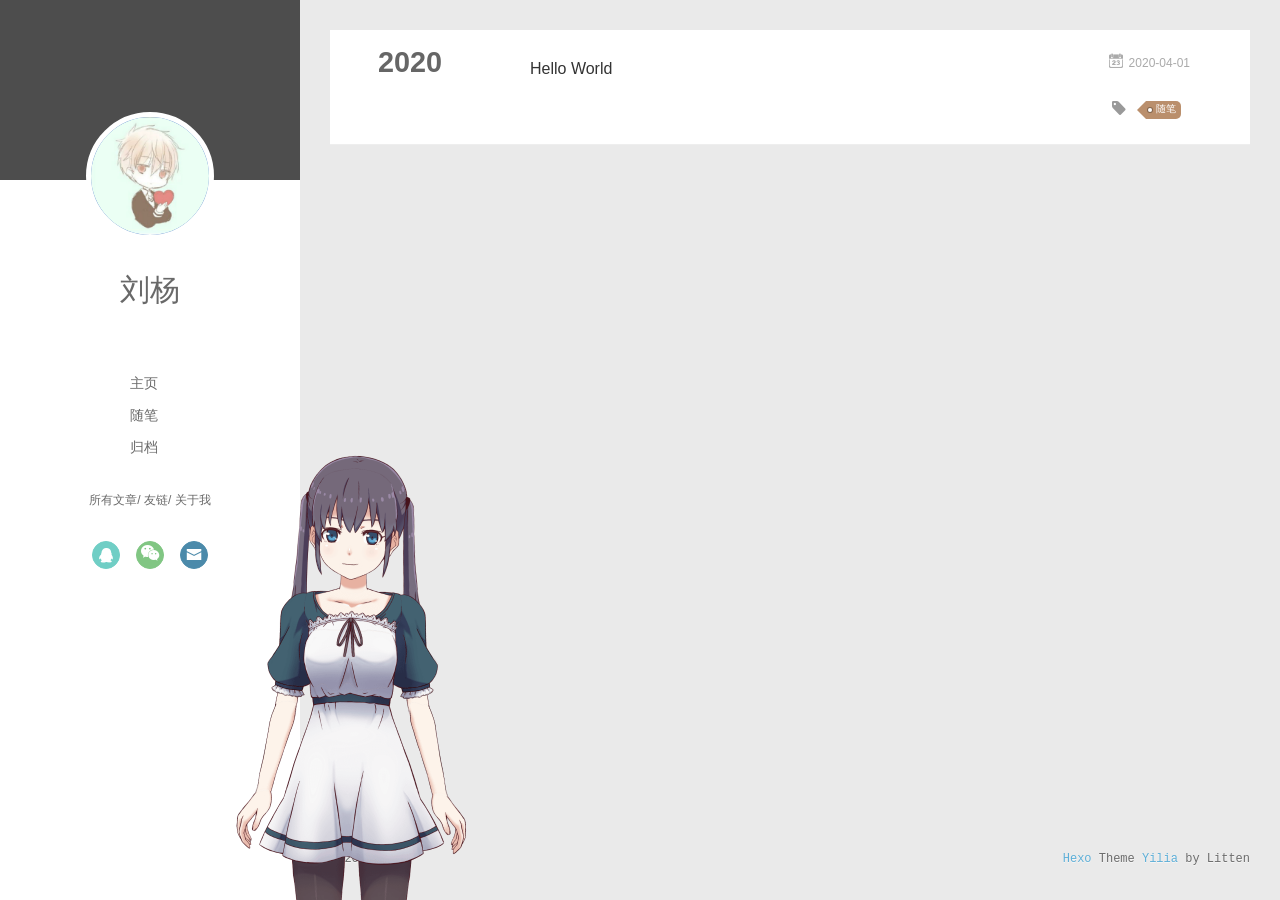
<file: tags/随笔/index.html>
<!DOCTYPE html>
<html>
<head>
  <meta charset="utf-8">
  
  <meta name="renderer" content="webkit">
  <meta http-equiv="X-UA-Compatible" content="IE=edge" >
  <link rel="dns-prefetch" href="http://yoursite.com">
  <title>Tag: 随笔 | Hexo</title>
  <meta name="viewport" content="width=device-width, initial-scale=1, maximum-scale=1">
  <meta property="og:type" content="website">
<meta property="og:title" content="Hexo">
<meta property="og:url" content="http://yoursite.com/tags/%E9%9A%8F%E7%AC%94/index.html">
<meta property="og:site_name" content="Hexo">
<meta property="og:locale" content="en_US">
<meta property="article:author" content="刘杨">
<meta name="twitter:card" content="summary">
  
    <link rel="alternative" href="/atom.xml" title="Hexo" type="application/atom+xml">
  
  
    <link rel="icon" href="/favicon.png">
  
  <link rel="stylesheet" type="text/css" href="/./main.0cf68a.css">
  <style type="text/css">
  
    #container.show {
      background: linear-gradient(200deg,#a0cfe4,#e8c37e);
    }
  </style>
  

  

<meta name="generator" content="Hexo 4.2.0"></head>

<body>
  <div id="container" q-class="show:isCtnShow">
    <canvas id="anm-canvas" class="anm-canvas"></canvas>
    <div class="left-col" q-class="show:isShow">
      
<div class="overlay" style="background: #4d4d4d"></div>
<div class="intrude-less">
	<header id="header" class="inner">
		<a href="/" class="profilepic">
			<img src="/assets/avatar.jpg" class="js-avatar">
		</a>
		<hgroup>
		  <h1 class="header-author"><a href="/">刘杨</a></h1>
		</hgroup>
		

		<nav class="header-menu">
			<ul>
			
				<li><a href="/">主页</a></li>
	        
				<li><a href="/tags/%E9%9A%8F%E7%AC%94/">随笔</a></li>
	        
				<li><a href="/archives/index.html">归档</a></li>
	        
			</ul>
		</nav>
		<nav class="header-smart-menu">
    		
    			
    			<a q-on="click: openSlider(e, 'innerArchive')" href="javascript:void(0)">所有文章</a>
    			
            
    			
    			<a q-on="click: openSlider(e, 'friends')" href="javascript:void(0)">友链</a>
    			
            
    			
    			<a q-on="click: openSlider(e, 'aboutme')" href="javascript:void(0)">关于我</a>
    			
            
		</nav>
		<nav class="header-nav">
			<div class="social">
				
					<a class="qq" target="_blank" href="/assets/qq.jpg" title="qq"><i class="icon-qq"></i></a>
		        
					<a class="weixin" target="_blank" href="/assets/wechat.png" title="weixin"><i class="icon-weixin"></i></a>
		        
					<a class="mail" target="_blank" href="mailto:1653859944@qq.com" title="mail"><i class="icon-mail"></i></a>
		        
			</div>
<!-- 网易云音乐插件 -->

	<div style="position:absolute; bottom:120px left:auto; width:85%">
		<iframe frameborder="no" border="0" marginwidth="0" marginheight="0" width="240" height="52" src="//music.163.com/outchain/player?type=2&id=1334445174&auto=1&height=32"></iframe>
	</div>


		</nav>
	</header>		
</div>

    </div>
    <div class="mid-col" q-class="show:isShow,hide:isShow|isFalse">
      
<nav id="mobile-nav">
  	<div class="overlay js-overlay" style="background: #4d4d4d"></div>
	<div class="btnctn js-mobile-btnctn">
  		<div class="slider-trigger list" q-on="click: openSlider(e)"><i class="icon icon-sort"></i></div>
	</div>
	<div class="intrude-less">
		<header id="header" class="inner">
			<div class="profilepic">
				<img src="/assets/avatar.jpg" class="js-avatar">
			</div>
			<hgroup>
			  <h1 class="header-author js-header-author">刘杨</h1>
			</hgroup>
			
			
			
				
			
				
			
				
			
			
			
			<nav class="header-nav">
				<div class="social">
					
						<a class="qq" target="_blank" href="/assets/qq.jpg" title="qq"><i class="icon-qq"></i></a>
			        
						<a class="weixin" target="_blank" href="/assets/wechat.png" title="weixin"><i class="icon-weixin"></i></a>
			        
						<a class="mail" target="_blank" href="mailto:1653859944@qq.com" title="mail"><i class="icon-mail"></i></a>
			        
				</div>
			</nav>

			<nav class="header-menu js-header-menu">
				<ul style="width: 70%">
				
				
					<li style="width: 33.333333333333336%"><a href="/">主页</a></li>
		        
					<li style="width: 33.333333333333336%"><a href="/tags/%E9%9A%8F%E7%AC%94/">随笔</a></li>
		        
					<li style="width: 33.333333333333336%"><a href="/archives/index.html">归档</a></li>
		        
				</ul>
			</nav>
		</header>				
	</div>
	<div class="mobile-mask" style="display:none" q-show="isShow"></div>
</nav>

      <div id="wrapper" class="body-wrap">
        <div class="menu-l">
          <div class="canvas-wrap">
            <canvas data-colors="#eaeaea" data-sectionHeight="100" data-contentId="js-content" id="myCanvas1" class="anm-canvas"></canvas>
          </div>
          <div id="js-content" class="content-ll">
            
  
  
    
    
      
      
      <section class="archives-wrap">
        <div class="archive-year-wrap">
          <a href="/archives/2020" class="archive-year">2020</a>
        </div>
        <div class="archives">
    
    <article class="archive-article archive-type-post">
  <div class="archive-article-inner">
    <header class="archive-article-header">
      	<div class="article-meta">
	      	<a href="/2020/04/01/hello-world/" class="archive-article-date">
  	<time datetime="2020-04-01T00:53:40.589Z" itemprop="datePublished"><i class="icon-calendar icon"></i>2020-04-01</time>
</a>
        </div>
    	 
  
    <h1 itemprop="name">
      <a class="archive-article-title" href="/2020/04/01/hello-world/">Hello World</a>
    </h1>
  

        <div class="article-info info-on-right">
          
	<div class="article-tag tagcloud">
		<i class="icon-price-tags icon"></i>
		<ul class="article-tag-list">
			 
        		<li class="article-tag-list-item">
        			<a href="javascript:void(0)" class="js-tag article-tag-list-link color3">随笔</a>
        		</li>
      		
		</ul>
	</div>

          

        </div>
        <div class="clearfix"></div>
    </header>
  </div>
</article>
  
  
    </div></section>
  

    


          </div>
        </div>
      </div>
      <footer id="footer">
  <div class="outer">
    <div id="footer-info">
    	<div class="footer-left">
    		&copy; 2020 刘杨
    	</div>
      	<div class="footer-right">
      		<a href="http://hexo.io/" target="_blank">Hexo</a>  Theme <a href="https://github.com/litten/hexo-theme-yilia" target="_blank">Yilia</a> by Litten
      	</div>
    </div>
  </div>
</footer>

<!--页面点击小红心-->
<script type="text/javascript" src="/love.js" ></script>
    </div>
    <script>
	var yiliaConfig = {
		mathjax: false,
		isHome: false,
		isPost: false,
		isArchive: false,
		isTag: true,
		isCategory: false,
		open_in_new: false,
		toc_hide_index: true,
		root: "/",
		innerArchive: true,
		showTags: false
	}
</script>

<script>!function(t){function n(e){if(r[e])return r[e].exports;var i=r[e]={exports:{},id:e,loaded:!1};return t[e].call(i.exports,i,i.exports,n),i.loaded=!0,i.exports}var r={};n.m=t,n.c=r,n.p="./",n(0)}([function(t,n,r){r(195),t.exports=r(191)},function(t,n,r){var e=r(3),i=r(52),o=r(27),u=r(28),c=r(53),f="prototype",a=function(t,n,r){var s,l,h,v,p=t&a.F,d=t&a.G,y=t&a.S,g=t&a.P,b=t&a.B,m=d?e:y?e[n]||(e[n]={}):(e[n]||{})[f],x=d?i:i[n]||(i[n]={}),w=x[f]||(x[f]={});d&&(r=n);for(s in r)l=!p&&m&&void 0!==m[s],h=(l?m:r)[s],v=b&&l?c(h,e):g&&"function"==typeof h?c(Function.call,h):h,m&&u(m,s,h,t&a.U),x[s]!=h&&o(x,s,v),g&&w[s]!=h&&(w[s]=h)};e.core=i,a.F=1,a.G=2,a.S=4,a.P=8,a.B=16,a.W=32,a.U=64,a.R=128,t.exports=a},function(t,n,r){var e=r(6);t.exports=function(t){if(!e(t))throw TypeError(t+" is not an object!");return t}},function(t,n){var r=t.exports="undefined"!=typeof window&&window.Math==Math?window:"undefined"!=typeof self&&self.Math==Math?self:Function("return this")();"number"==typeof __g&&(__g=r)},function(t,n){t.exports=function(t){try{return!!t()}catch(t){return!0}}},function(t,n){var r=t.exports="undefined"!=typeof window&&window.Math==Math?window:"undefined"!=typeof self&&self.Math==Math?self:Function("return this")();"number"==typeof __g&&(__g=r)},function(t,n){t.exports=function(t){return"object"==typeof t?null!==t:"function"==typeof t}},function(t,n,r){var e=r(126)("wks"),i=r(76),o=r(3).Symbol,u="function"==typeof o;(t.exports=function(t){return e[t]||(e[t]=u&&o[t]||(u?o:i)("Symbol."+t))}).store=e},function(t,n){var r={}.hasOwnProperty;t.exports=function(t,n){return r.call(t,n)}},function(t,n,r){var e=r(94),i=r(33);t.exports=function(t){return e(i(t))}},function(t,n,r){t.exports=!r(4)(function(){return 7!=Object.defineProperty({},"a",{get:function(){return 7}}).a})},function(t,n,r){var e=r(2),i=r(167),o=r(50),u=Object.defineProperty;n.f=r(10)?Object.defineProperty:function(t,n,r){if(e(t),n=o(n,!0),e(r),i)try{return u(t,n,r)}catch(t){}if("get"in r||"set"in r)throw TypeError("Accessors not supported!");return"value"in r&&(t[n]=r.value),t}},function(t,n,r){t.exports=!r(18)(function(){return 7!=Object.defineProperty({},"a",{get:function(){return 7}}).a})},function(t,n,r){var e=r(14),i=r(22);t.exports=r(12)?function(t,n,r){return e.f(t,n,i(1,r))}:function(t,n,r){return t[n]=r,t}},function(t,n,r){var e=r(20),i=r(58),o=r(42),u=Object.defineProperty;n.f=r(12)?Object.defineProperty:function(t,n,r){if(e(t),n=o(n,!0),e(r),i)try{return u(t,n,r)}catch(t){}if("get"in r||"set"in r)throw TypeError("Accessors not supported!");return"value"in r&&(t[n]=r.value),t}},function(t,n,r){var e=r(40)("wks"),i=r(23),o=r(5).Symbol,u="function"==typeof o;(t.exports=function(t){return e[t]||(e[t]=u&&o[t]||(u?o:i)("Symbol."+t))}).store=e},function(t,n,r){var e=r(67),i=Math.min;t.exports=function(t){return t>0?i(e(t),9007199254740991):0}},function(t,n,r){var e=r(46);t.exports=function(t){return Object(e(t))}},function(t,n){t.exports=function(t){try{return!!t()}catch(t){return!0}}},function(t,n,r){var e=r(63),i=r(34);t.exports=Object.keys||function(t){return e(t,i)}},function(t,n,r){var e=r(21);t.exports=function(t){if(!e(t))throw TypeError(t+" is not an object!");return t}},function(t,n){t.exports=function(t){return"object"==typeof t?null!==t:"function"==typeof t}},function(t,n){t.exports=function(t,n){return{enumerable:!(1&t),configurable:!(2&t),writable:!(4&t),value:n}}},function(t,n){var r=0,e=Math.random();t.exports=function(t){return"Symbol(".concat(void 0===t?"":t,")_",(++r+e).toString(36))}},function(t,n){var r={}.hasOwnProperty;t.exports=function(t,n){return r.call(t,n)}},function(t,n){var r=t.exports={version:"2.4.0"};"number"==typeof __e&&(__e=r)},function(t,n){t.exports=function(t){if("function"!=typeof t)throw TypeError(t+" is not a function!");return t}},function(t,n,r){var e=r(11),i=r(66);t.exports=r(10)?function(t,n,r){return e.f(t,n,i(1,r))}:function(t,n,r){return t[n]=r,t}},function(t,n,r){var e=r(3),i=r(27),o=r(24),u=r(76)("src"),c="toString",f=Function[c],a=(""+f).split(c);r(52).inspectSource=function(t){return f.call(t)},(t.exports=function(t,n,r,c){var f="function"==typeof r;f&&(o(r,"name")||i(r,"name",n)),t[n]!==r&&(f&&(o(r,u)||i(r,u,t[n]?""+t[n]:a.join(String(n)))),t===e?t[n]=r:c?t[n]?t[n]=r:i(t,n,r):(delete t[n],i(t,n,r)))})(Function.prototype,c,function(){return"function"==typeof this&&this[u]||f.call(this)})},function(t,n,r){var e=r(1),i=r(4),o=r(46),u=function(t,n,r,e){var i=String(o(t)),u="<"+n;return""!==r&&(u+=" "+r+'="'+String(e).replace(/"/g,"&quot;")+'"'),u+">"+i+"</"+n+">"};t.exports=function(t,n){var r={};r[t]=n(u),e(e.P+e.F*i(function(){var n=""[t]('"');return n!==n.toLowerCase()||n.split('"').length>3}),"String",r)}},function(t,n,r){var e=r(115),i=r(46);t.exports=function(t){return e(i(t))}},function(t,n,r){var e=r(116),i=r(66),o=r(30),u=r(50),c=r(24),f=r(167),a=Object.getOwnPropertyDescriptor;n.f=r(10)?a:function(t,n){if(t=o(t),n=u(n,!0),f)try{return a(t,n)}catch(t){}if(c(t,n))return i(!e.f.call(t,n),t[n])}},function(t,n,r){var e=r(24),i=r(17),o=r(145)("IE_PROTO"),u=Object.prototype;t.exports=Object.getPrototypeOf||function(t){return t=i(t),e(t,o)?t[o]:"function"==typeof t.constructor&&t instanceof t.constructor?t.constructor.prototype:t instanceof Object?u:null}},function(t,n){t.exports=function(t){if(void 0==t)throw TypeError("Can't call method on  "+t);return t}},function(t,n){t.exports="constructor,hasOwnProperty,isPrototypeOf,propertyIsEnumerable,toLocaleString,toString,valueOf".split(",")},function(t,n){t.exports={}},function(t,n){t.exports=!0},function(t,n){n.f={}.propertyIsEnumerable},function(t,n,r){var e=r(14).f,i=r(8),o=r(15)("toStringTag");t.exports=function(t,n,r){t&&!i(t=r?t:t.prototype,o)&&e(t,o,{configurable:!0,value:n})}},function(t,n,r){var e=r(40)("keys"),i=r(23);t.exports=function(t){return e[t]||(e[t]=i(t))}},function(t,n,r){var e=r(5),i="__core-js_shared__",o=e[i]||(e[i]={});t.exports=function(t){return o[t]||(o[t]={})}},function(t,n){var r=Math.ceil,e=Math.floor;t.exports=function(t){return isNaN(t=+t)?0:(t>0?e:r)(t)}},function(t,n,r){var e=r(21);t.exports=function(t,n){if(!e(t))return t;var r,i;if(n&&"function"==typeof(r=t.toString)&&!e(i=r.call(t)))return i;if("function"==typeof(r=t.valueOf)&&!e(i=r.call(t)))return i;if(!n&&"function"==typeof(r=t.toString)&&!e(i=r.call(t)))return i;throw TypeError("Can't convert object to primitive value")}},function(t,n,r){var e=r(5),i=r(25),o=r(36),u=r(44),c=r(14).f;t.exports=function(t){var n=i.Symbol||(i.Symbol=o?{}:e.Symbol||{});"_"==t.charAt(0)||t in n||c(n,t,{value:u.f(t)})}},function(t,n,r){n.f=r(15)},function(t,n){var r={}.toString;t.exports=function(t){return r.call(t).slice(8,-1)}},function(t,n){t.exports=function(t){if(void 0==t)throw TypeError("Can't call method on  "+t);return t}},function(t,n,r){var e=r(4);t.exports=function(t,n){return!!t&&e(function(){n?t.call(null,function(){},1):t.call(null)})}},function(t,n,r){var e=r(53),i=r(115),o=r(17),u=r(16),c=r(203);t.exports=function(t,n){var r=1==t,f=2==t,a=3==t,s=4==t,l=6==t,h=5==t||l,v=n||c;return function(n,c,p){for(var d,y,g=o(n),b=i(g),m=e(c,p,3),x=u(b.length),w=0,S=r?v(n,x):f?v(n,0):void 0;x>w;w++)if((h||w in b)&&(d=b[w],y=m(d,w,g),t))if(r)S[w]=y;else if(y)switch(t){case 3:return!0;case 5:return d;case 6:return w;case 2:S.push(d)}else if(s)return!1;return l?-1:a||s?s:S}}},function(t,n,r){var e=r(1),i=r(52),o=r(4);t.exports=function(t,n){var r=(i.Object||{})[t]||Object[t],u={};u[t]=n(r),e(e.S+e.F*o(function(){r(1)}),"Object",u)}},function(t,n,r){var e=r(6);t.exports=function(t,n){if(!e(t))return t;var r,i;if(n&&"function"==typeof(r=t.toString)&&!e(i=r.call(t)))return i;if("function"==typeof(r=t.valueOf)&&!e(i=r.call(t)))return i;if(!n&&"function"==typeof(r=t.toString)&&!e(i=r.call(t)))return i;throw TypeError("Can't convert object to primitive value")}},function(t,n,r){var e=r(5),i=r(25),o=r(91),u=r(13),c="prototype",f=function(t,n,r){var a,s,l,h=t&f.F,v=t&f.G,p=t&f.S,d=t&f.P,y=t&f.B,g=t&f.W,b=v?i:i[n]||(i[n]={}),m=b[c],x=v?e:p?e[n]:(e[n]||{})[c];v&&(r=n);for(a in r)(s=!h&&x&&void 0!==x[a])&&a in b||(l=s?x[a]:r[a],b[a]=v&&"function"!=typeof x[a]?r[a]:y&&s?o(l,e):g&&x[a]==l?function(t){var n=function(n,r,e){if(this instanceof t){switch(arguments.length){case 0:return new t;case 1:return new t(n);case 2:return new t(n,r)}return new t(n,r,e)}return t.apply(this,arguments)};return n[c]=t[c],n}(l):d&&"function"==typeof l?o(Function.call,l):l,d&&((b.virtual||(b.virtual={}))[a]=l,t&f.R&&m&&!m[a]&&u(m,a,l)))};f.F=1,f.G=2,f.S=4,f.P=8,f.B=16,f.W=32,f.U=64,f.R=128,t.exports=f},function(t,n){var r=t.exports={version:"2.4.0"};"number"==typeof __e&&(__e=r)},function(t,n,r){var e=r(26);t.exports=function(t,n,r){if(e(t),void 0===n)return t;switch(r){case 1:return function(r){return t.call(n,r)};case 2:return function(r,e){return t.call(n,r,e)};case 3:return function(r,e,i){return t.call(n,r,e,i)}}return function(){return t.apply(n,arguments)}}},function(t,n,r){var e=r(183),i=r(1),o=r(126)("metadata"),u=o.store||(o.store=new(r(186))),c=function(t,n,r){var i=u.get(t);if(!i){if(!r)return;u.set(t,i=new e)}var o=i.get(n);if(!o){if(!r)return;i.set(n,o=new e)}return o},f=function(t,n,r){var e=c(n,r,!1);return void 0!==e&&e.has(t)},a=function(t,n,r){var e=c(n,r,!1);return void 0===e?void 0:e.get(t)},s=function(t,n,r,e){c(r,e,!0).set(t,n)},l=function(t,n){var r=c(t,n,!1),e=[];return r&&r.forEach(function(t,n){e.push(n)}),e},h=function(t){return void 0===t||"symbol"==typeof t?t:String(t)},v=function(t){i(i.S,"Reflect",t)};t.exports={store:u,map:c,has:f,get:a,set:s,keys:l,key:h,exp:v}},function(t,n,r){"use strict";if(r(10)){var e=r(69),i=r(3),o=r(4),u=r(1),c=r(127),f=r(152),a=r(53),s=r(68),l=r(66),h=r(27),v=r(73),p=r(67),d=r(16),y=r(75),g=r(50),b=r(24),m=r(180),x=r(114),w=r(6),S=r(17),_=r(137),O=r(70),E=r(32),P=r(71).f,j=r(154),F=r(76),M=r(7),A=r(48),N=r(117),T=r(146),I=r(155),k=r(80),L=r(123),R=r(74),C=r(130),D=r(160),U=r(11),W=r(31),G=U.f,B=W.f,V=i.RangeError,z=i.TypeError,q=i.Uint8Array,K="ArrayBuffer",J="Shared"+K,Y="BYTES_PER_ELEMENT",H="prototype",$=Array[H],X=f.ArrayBuffer,Q=f.DataView,Z=A(0),tt=A(2),nt=A(3),rt=A(4),et=A(5),it=A(6),ot=N(!0),ut=N(!1),ct=I.values,ft=I.keys,at=I.entries,st=$.lastIndexOf,lt=$.reduce,ht=$.reduceRight,vt=$.join,pt=$.sort,dt=$.slice,yt=$.toString,gt=$.toLocaleString,bt=M("iterator"),mt=M("toStringTag"),xt=F("typed_constructor"),wt=F("def_constructor"),St=c.CONSTR,_t=c.TYPED,Ot=c.VIEW,Et="Wrong length!",Pt=A(1,function(t,n){return Tt(T(t,t[wt]),n)}),jt=o(function(){return 1===new q(new Uint16Array([1]).buffer)[0]}),Ft=!!q&&!!q[H].set&&o(function(){new q(1).set({})}),Mt=function(t,n){if(void 0===t)throw z(Et);var r=+t,e=d(t);if(n&&!m(r,e))throw V(Et);return e},At=function(t,n){var r=p(t);if(r<0||r%n)throw V("Wrong offset!");return r},Nt=function(t){if(w(t)&&_t in t)return t;throw z(t+" is not a typed array!")},Tt=function(t,n){if(!(w(t)&&xt in t))throw z("It is not a typed array constructor!");return new t(n)},It=function(t,n){return kt(T(t,t[wt]),n)},kt=function(t,n){for(var r=0,e=n.length,i=Tt(t,e);e>r;)i[r]=n[r++];return i},Lt=function(t,n,r){G(t,n,{get:function(){return this._d[r]}})},Rt=function(t){var n,r,e,i,o,u,c=S(t),f=arguments.length,s=f>1?arguments[1]:void 0,l=void 0!==s,h=j(c);if(void 0!=h&&!_(h)){for(u=h.call(c),e=[],n=0;!(o=u.next()).done;n++)e.push(o.value);c=e}for(l&&f>2&&(s=a(s,arguments[2],2)),n=0,r=d(c.length),i=Tt(this,r);r>n;n++)i[n]=l?s(c[n],n):c[n];return i},Ct=function(){for(var t=0,n=arguments.length,r=Tt(this,n);n>t;)r[t]=arguments[t++];return r},Dt=!!q&&o(function(){gt.call(new q(1))}),Ut=function(){return gt.apply(Dt?dt.call(Nt(this)):Nt(this),arguments)},Wt={copyWithin:function(t,n){return D.call(Nt(this),t,n,arguments.length>2?arguments[2]:void 0)},every:function(t){return rt(Nt(this),t,arguments.length>1?arguments[1]:void 0)},fill:function(t){return C.apply(Nt(this),arguments)},filter:function(t){return It(this,tt(Nt(this),t,arguments.length>1?arguments[1]:void 0))},find:function(t){return et(Nt(this),t,arguments.length>1?arguments[1]:void 0)},findIndex:function(t){return it(Nt(this),t,arguments.length>1?arguments[1]:void 0)},forEach:function(t){Z(Nt(this),t,arguments.length>1?arguments[1]:void 0)},indexOf:function(t){return ut(Nt(this),t,arguments.length>1?arguments[1]:void 0)},includes:function(t){return ot(Nt(this),t,arguments.length>1?arguments[1]:void 0)},join:function(t){return vt.apply(Nt(this),arguments)},lastIndexOf:function(t){return st.apply(Nt(this),arguments)},map:function(t){return Pt(Nt(this),t,arguments.length>1?arguments[1]:void 0)},reduce:function(t){return lt.apply(Nt(this),arguments)},reduceRight:function(t){return ht.apply(Nt(this),arguments)},reverse:function(){for(var t,n=this,r=Nt(n).length,e=Math.floor(r/2),i=0;i<e;)t=n[i],n[i++]=n[--r],n[r]=t;return n},some:function(t){return nt(Nt(this),t,arguments.length>1?arguments[1]:void 0)},sort:function(t){return pt.call(Nt(this),t)},subarray:function(t,n){var r=Nt(this),e=r.length,i=y(t,e);return new(T(r,r[wt]))(r.buffer,r.byteOffset+i*r.BYTES_PER_ELEMENT,d((void 0===n?e:y(n,e))-i))}},Gt=function(t,n){return It(this,dt.call(Nt(this),t,n))},Bt=function(t){Nt(this);var n=At(arguments[1],1),r=this.length,e=S(t),i=d(e.length),o=0;if(i+n>r)throw V(Et);for(;o<i;)this[n+o]=e[o++]},Vt={entries:function(){return at.call(Nt(this))},keys:function(){return ft.call(Nt(this))},values:function(){return ct.call(Nt(this))}},zt=function(t,n){return w(t)&&t[_t]&&"symbol"!=typeof n&&n in t&&String(+n)==String(n)},qt=function(t,n){return zt(t,n=g(n,!0))?l(2,t[n]):B(t,n)},Kt=function(t,n,r){return!(zt(t,n=g(n,!0))&&w(r)&&b(r,"value"))||b(r,"get")||b(r,"set")||r.configurable||b(r,"writable")&&!r.writable||b(r,"enumerable")&&!r.enumerable?G(t,n,r):(t[n]=r.value,t)};St||(W.f=qt,U.f=Kt),u(u.S+u.F*!St,"Object",{getOwnPropertyDescriptor:qt,defineProperty:Kt}),o(function(){yt.call({})})&&(yt=gt=function(){return vt.call(this)});var Jt=v({},Wt);v(Jt,Vt),h(Jt,bt,Vt.values),v(Jt,{slice:Gt,set:Bt,constructor:function(){},toString:yt,toLocaleString:Ut}),Lt(Jt,"buffer","b"),Lt(Jt,"byteOffset","o"),Lt(Jt,"byteLength","l"),Lt(Jt,"length","e"),G(Jt,mt,{get:function(){return this[_t]}}),t.exports=function(t,n,r,f){f=!!f;var a=t+(f?"Clamped":"")+"Array",l="Uint8Array"!=a,v="get"+t,p="set"+t,y=i[a],g=y||{},b=y&&E(y),m=!y||!c.ABV,S={},_=y&&y[H],j=function(t,r){var e=t._d;return e.v[v](r*n+e.o,jt)},F=function(t,r,e){var i=t._d;f&&(e=(e=Math.round(e))<0?0:e>255?255:255&e),i.v[p](r*n+i.o,e,jt)},M=function(t,n){G(t,n,{get:function(){return j(this,n)},set:function(t){return F(this,n,t)},enumerable:!0})};m?(y=r(function(t,r,e,i){s(t,y,a,"_d");var o,u,c,f,l=0,v=0;if(w(r)){if(!(r instanceof X||(f=x(r))==K||f==J))return _t in r?kt(y,r):Rt.call(y,r);o=r,v=At(e,n);var p=r.byteLength;if(void 0===i){if(p%n)throw V(Et);if((u=p-v)<0)throw V(Et)}else if((u=d(i)*n)+v>p)throw V(Et);c=u/n}else c=Mt(r,!0),u=c*n,o=new X(u);for(h(t,"_d",{b:o,o:v,l:u,e:c,v:new Q(o)});l<c;)M(t,l++)}),_=y[H]=O(Jt),h(_,"constructor",y)):L(function(t){new y(null),new y(t)},!0)||(y=r(function(t,r,e,i){s(t,y,a);var o;return w(r)?r instanceof X||(o=x(r))==K||o==J?void 0!==i?new g(r,At(e,n),i):void 0!==e?new g(r,At(e,n)):new g(r):_t in r?kt(y,r):Rt.call(y,r):new g(Mt(r,l))}),Z(b!==Function.prototype?P(g).concat(P(b)):P(g),function(t){t in y||h(y,t,g[t])}),y[H]=_,e||(_.constructor=y));var A=_[bt],N=!!A&&("values"==A.name||void 0==A.name),T=Vt.values;h(y,xt,!0),h(_,_t,a),h(_,Ot,!0),h(_,wt,y),(f?new y(1)[mt]==a:mt in _)||G(_,mt,{get:function(){return a}}),S[a]=y,u(u.G+u.W+u.F*(y!=g),S),u(u.S,a,{BYTES_PER_ELEMENT:n,from:Rt,of:Ct}),Y in _||h(_,Y,n),u(u.P,a,Wt),R(a),u(u.P+u.F*Ft,a,{set:Bt}),u(u.P+u.F*!N,a,Vt),u(u.P+u.F*(_.toString!=yt),a,{toString:yt}),u(u.P+u.F*o(function(){new y(1).slice()}),a,{slice:Gt}),u(u.P+u.F*(o(function(){return[1,2].toLocaleString()!=new y([1,2]).toLocaleString()})||!o(function(){_.toLocaleString.call([1,2])})),a,{toLocaleString:Ut}),k[a]=N?A:T,e||N||h(_,bt,T)}}else t.exports=function(){}},function(t,n){var r={}.toString;t.exports=function(t){return r.call(t).slice(8,-1)}},function(t,n,r){var e=r(21),i=r(5).document,o=e(i)&&e(i.createElement);t.exports=function(t){return o?i.createElement(t):{}}},function(t,n,r){t.exports=!r(12)&&!r(18)(function(){return 7!=Object.defineProperty(r(57)("div"),"a",{get:function(){return 7}}).a})},function(t,n,r){"use strict";var e=r(36),i=r(51),o=r(64),u=r(13),c=r(8),f=r(35),a=r(96),s=r(38),l=r(103),h=r(15)("iterator"),v=!([].keys&&"next"in[].keys()),p="keys",d="values",y=function(){return this};t.exports=function(t,n,r,g,b,m,x){a(r,n,g);var w,S,_,O=function(t){if(!v&&t in F)return F[t];switch(t){case p:case d:return function(){return new r(this,t)}}return function(){return new r(this,t)}},E=n+" Iterator",P=b==d,j=!1,F=t.prototype,M=F[h]||F["@@iterator"]||b&&F[b],A=M||O(b),N=b?P?O("entries"):A:void 0,T="Array"==n?F.entries||M:M;if(T&&(_=l(T.call(new t)))!==Object.prototype&&(s(_,E,!0),e||c(_,h)||u(_,h,y)),P&&M&&M.name!==d&&(j=!0,A=function(){return M.call(this)}),e&&!x||!v&&!j&&F[h]||u(F,h,A),f[n]=A,f[E]=y,b)if(w={values:P?A:O(d),keys:m?A:O(p),entries:N},x)for(S in w)S in F||o(F,S,w[S]);else i(i.P+i.F*(v||j),n,w);return w}},function(t,n,r){var e=r(20),i=r(100),o=r(34),u=r(39)("IE_PROTO"),c=function(){},f="prototype",a=function(){var t,n=r(57)("iframe"),e=o.length;for(n.style.display="none",r(93).appendChild(n),n.src="javascript:",t=n.contentWindow.document,t.open(),t.write("<script>document.F=Object<\/script>"),t.close(),a=t.F;e--;)delete a[f][o[e]];return a()};t.exports=Object.create||function(t,n){var r;return null!==t?(c[f]=e(t),r=new c,c[f]=null,r[u]=t):r=a(),void 0===n?r:i(r,n)}},function(t,n,r){var e=r(63),i=r(34).concat("length","prototype");n.f=Object.getOwnPropertyNames||function(t){return e(t,i)}},function(t,n){n.f=Object.getOwnPropertySymbols},function(t,n,r){var e=r(8),i=r(9),o=r(90)(!1),u=r(39)("IE_PROTO");t.exports=function(t,n){var r,c=i(t),f=0,a=[];for(r in c)r!=u&&e(c,r)&&a.push(r);for(;n.length>f;)e(c,r=n[f++])&&(~o(a,r)||a.push(r));return a}},function(t,n,r){t.exports=r(13)},function(t,n,r){var e=r(76)("meta"),i=r(6),o=r(24),u=r(11).f,c=0,f=Object.isExtensible||function(){return!0},a=!r(4)(function(){return f(Object.preventExtensions({}))}),s=function(t){u(t,e,{value:{i:"O"+ ++c,w:{}}})},l=function(t,n){if(!i(t))return"symbol"==typeof t?t:("string"==typeof t?"S":"P")+t;if(!o(t,e)){if(!f(t))return"F";if(!n)return"E";s(t)}return t[e].i},h=function(t,n){if(!o(t,e)){if(!f(t))return!0;if(!n)return!1;s(t)}return t[e].w},v=function(t){return a&&p.NEED&&f(t)&&!o(t,e)&&s(t),t},p=t.exports={KEY:e,NEED:!1,fastKey:l,getWeak:h,onFreeze:v}},function(t,n){t.exports=function(t,n){return{enumerable:!(1&t),configurable:!(2&t),writable:!(4&t),value:n}}},function(t,n){var r=Math.ceil,e=Math.floor;t.exports=function(t){return isNaN(t=+t)?0:(t>0?e:r)(t)}},function(t,n){t.exports=function(t,n,r,e){if(!(t instanceof n)||void 0!==e&&e in t)throw TypeError(r+": incorrect invocation!");return t}},function(t,n){t.exports=!1},function(t,n,r){var e=r(2),i=r(173),o=r(133),u=r(145)("IE_PROTO"),c=function(){},f="prototype",a=function(){var t,n=r(132)("iframe"),e=o.length;for(n.style.display="none",r(135).appendChild(n),n.src="javascript:",t=n.contentWindow.document,t.open(),t.write("<script>document.F=Object<\/script>"),t.close(),a=t.F;e--;)delete a[f][o[e]];return a()};t.exports=Object.create||function(t,n){var r;return null!==t?(c[f]=e(t),r=new c,c[f]=null,r[u]=t):r=a(),void 0===n?r:i(r,n)}},function(t,n,r){var e=r(175),i=r(133).concat("length","prototype");n.f=Object.getOwnPropertyNames||function(t){return e(t,i)}},function(t,n,r){var e=r(175),i=r(133);t.exports=Object.keys||function(t){return e(t,i)}},function(t,n,r){var e=r(28);t.exports=function(t,n,r){for(var i in n)e(t,i,n[i],r);return t}},function(t,n,r){"use strict";var e=r(3),i=r(11),o=r(10),u=r(7)("species");t.exports=function(t){var n=e[t];o&&n&&!n[u]&&i.f(n,u,{configurable:!0,get:function(){return this}})}},function(t,n,r){var e=r(67),i=Math.max,o=Math.min;t.exports=function(t,n){return t=e(t),t<0?i(t+n,0):o(t,n)}},function(t,n){var r=0,e=Math.random();t.exports=function(t){return"Symbol(".concat(void 0===t?"":t,")_",(++r+e).toString(36))}},function(t,n,r){var e=r(33);t.exports=function(t){return Object(e(t))}},function(t,n,r){var e=r(7)("unscopables"),i=Array.prototype;void 0==i[e]&&r(27)(i,e,{}),t.exports=function(t){i[e][t]=!0}},function(t,n,r){var e=r(53),i=r(169),o=r(137),u=r(2),c=r(16),f=r(154),a={},s={},n=t.exports=function(t,n,r,l,h){var v,p,d,y,g=h?function(){return t}:f(t),b=e(r,l,n?2:1),m=0;if("function"!=typeof g)throw TypeError(t+" is not iterable!");if(o(g)){for(v=c(t.length);v>m;m++)if((y=n?b(u(p=t[m])[0],p[1]):b(t[m]))===a||y===s)return y}else for(d=g.call(t);!(p=d.next()).done;)if((y=i(d,b,p.value,n))===a||y===s)return y};n.BREAK=a,n.RETURN=s},function(t,n){t.exports={}},function(t,n,r){var e=r(11).f,i=r(24),o=r(7)("toStringTag");t.exports=function(t,n,r){t&&!i(t=r?t:t.prototype,o)&&e(t,o,{configurable:!0,value:n})}},function(t,n,r){var e=r(1),i=r(46),o=r(4),u=r(150),c="["+u+"]",f="​",a=RegExp("^"+c+c+"*"),s=RegExp(c+c+"*$"),l=function(t,n,r){var i={},c=o(function(){return!!u[t]()||f[t]()!=f}),a=i[t]=c?n(h):u[t];r&&(i[r]=a),e(e.P+e.F*c,"String",i)},h=l.trim=function(t,n){return t=String(i(t)),1&n&&(t=t.replace(a,"")),2&n&&(t=t.replace(s,"")),t};t.exports=l},function(t,n,r){t.exports={default:r(86),__esModule:!0}},function(t,n,r){t.exports={default:r(87),__esModule:!0}},function(t,n,r){"use strict";function e(t){return t&&t.__esModule?t:{default:t}}n.__esModule=!0;var i=r(84),o=e(i),u=r(83),c=e(u),f="function"==typeof c.default&&"symbol"==typeof o.default?function(t){return typeof t}:function(t){return t&&"function"==typeof c.default&&t.constructor===c.default&&t!==c.default.prototype?"symbol":typeof t};n.default="function"==typeof c.default&&"symbol"===f(o.default)?function(t){return void 0===t?"undefined":f(t)}:function(t){return t&&"function"==typeof c.default&&t.constructor===c.default&&t!==c.default.prototype?"symbol":void 0===t?"undefined":f(t)}},function(t,n,r){r(110),r(108),r(111),r(112),t.exports=r(25).Symbol},function(t,n,r){r(109),r(113),t.exports=r(44).f("iterator")},function(t,n){t.exports=function(t){if("function"!=typeof t)throw TypeError(t+" is not a function!");return t}},function(t,n){t.exports=function(){}},function(t,n,r){var e=r(9),i=r(106),o=r(105);t.exports=function(t){return function(n,r,u){var c,f=e(n),a=i(f.length),s=o(u,a);if(t&&r!=r){for(;a>s;)if((c=f[s++])!=c)return!0}else for(;a>s;s++)if((t||s in f)&&f[s]===r)return t||s||0;return!t&&-1}}},function(t,n,r){var e=r(88);t.exports=function(t,n,r){if(e(t),void 0===n)return t;switch(r){case 1:return function(r){return t.call(n,r)};case 2:return function(r,e){return t.call(n,r,e)};case 3:return function(r,e,i){return t.call(n,r,e,i)}}return function(){return t.apply(n,arguments)}}},function(t,n,r){var e=r(19),i=r(62),o=r(37);t.exports=function(t){var n=e(t),r=i.f;if(r)for(var u,c=r(t),f=o.f,a=0;c.length>a;)f.call(t,u=c[a++])&&n.push(u);return n}},function(t,n,r){t.exports=r(5).document&&document.documentElement},function(t,n,r){var e=r(56);t.exports=Object("z").propertyIsEnumerable(0)?Object:function(t){return"String"==e(t)?t.split(""):Object(t)}},function(t,n,r){var e=r(56);t.exports=Array.isArray||function(t){return"Array"==e(t)}},function(t,n,r){"use strict";var e=r(60),i=r(22),o=r(38),u={};r(13)(u,r(15)("iterator"),function(){return this}),t.exports=function(t,n,r){t.prototype=e(u,{next:i(1,r)}),o(t,n+" Iterator")}},function(t,n){t.exports=function(t,n){return{value:n,done:!!t}}},function(t,n,r){var e=r(19),i=r(9);t.exports=function(t,n){for(var r,o=i(t),u=e(o),c=u.length,f=0;c>f;)if(o[r=u[f++]]===n)return r}},function(t,n,r){var e=r(23)("meta"),i=r(21),o=r(8),u=r(14).f,c=0,f=Object.isExtensible||function(){return!0},a=!r(18)(function(){return f(Object.preventExtensions({}))}),s=function(t){u(t,e,{value:{i:"O"+ ++c,w:{}}})},l=function(t,n){if(!i(t))return"symbol"==typeof t?t:("string"==typeof t?"S":"P")+t;if(!o(t,e)){if(!f(t))return"F";if(!n)return"E";s(t)}return t[e].i},h=function(t,n){if(!o(t,e)){if(!f(t))return!0;if(!n)return!1;s(t)}return t[e].w},v=function(t){return a&&p.NEED&&f(t)&&!o(t,e)&&s(t),t},p=t.exports={KEY:e,NEED:!1,fastKey:l,getWeak:h,onFreeze:v}},function(t,n,r){var e=r(14),i=r(20),o=r(19);t.exports=r(12)?Object.defineProperties:function(t,n){i(t);for(var r,u=o(n),c=u.length,f=0;c>f;)e.f(t,r=u[f++],n[r]);return t}},function(t,n,r){var e=r(37),i=r(22),o=r(9),u=r(42),c=r(8),f=r(58),a=Object.getOwnPropertyDescriptor;n.f=r(12)?a:function(t,n){if(t=o(t),n=u(n,!0),f)try{return a(t,n)}catch(t){}if(c(t,n))return i(!e.f.call(t,n),t[n])}},function(t,n,r){var e=r(9),i=r(61).f,o={}.toString,u="object"==typeof window&&window&&Object.getOwnPropertyNames?Object.getOwnPropertyNames(window):[],c=function(t){try{return i(t)}catch(t){return u.slice()}};t.exports.f=function(t){return u&&"[object Window]"==o.call(t)?c(t):i(e(t))}},function(t,n,r){var e=r(8),i=r(77),o=r(39)("IE_PROTO"),u=Object.prototype;t.exports=Object.getPrototypeOf||function(t){return t=i(t),e(t,o)?t[o]:"function"==typeof t.constructor&&t instanceof t.constructor?t.constructor.prototype:t instanceof Object?u:null}},function(t,n,r){var e=r(41),i=r(33);t.exports=function(t){return function(n,r){var o,u,c=String(i(n)),f=e(r),a=c.length;return f<0||f>=a?t?"":void 0:(o=c.charCodeAt(f),o<55296||o>56319||f+1===a||(u=c.charCodeAt(f+1))<56320||u>57343?t?c.charAt(f):o:t?c.slice(f,f+2):u-56320+(o-55296<<10)+65536)}}},function(t,n,r){var e=r(41),i=Math.max,o=Math.min;t.exports=function(t,n){return t=e(t),t<0?i(t+n,0):o(t,n)}},function(t,n,r){var e=r(41),i=Math.min;t.exports=function(t){return t>0?i(e(t),9007199254740991):0}},function(t,n,r){"use strict";var e=r(89),i=r(97),o=r(35),u=r(9);t.exports=r(59)(Array,"Array",function(t,n){this._t=u(t),this._i=0,this._k=n},function(){var t=this._t,n=this._k,r=this._i++;return!t||r>=t.length?(this._t=void 0,i(1)):"keys"==n?i(0,r):"values"==n?i(0,t[r]):i(0,[r,t[r]])},"values"),o.Arguments=o.Array,e("keys"),e("values"),e("entries")},function(t,n){},function(t,n,r){"use strict";var e=r(104)(!0);r(59)(String,"String",function(t){this._t=String(t),this._i=0},function(){var t,n=this._t,r=this._i;return r>=n.length?{value:void 0,done:!0}:(t=e(n,r),this._i+=t.length,{value:t,done:!1})})},function(t,n,r){"use strict";var e=r(5),i=r(8),o=r(12),u=r(51),c=r(64),f=r(99).KEY,a=r(18),s=r(40),l=r(38),h=r(23),v=r(15),p=r(44),d=r(43),y=r(98),g=r(92),b=r(95),m=r(20),x=r(9),w=r(42),S=r(22),_=r(60),O=r(102),E=r(101),P=r(14),j=r(19),F=E.f,M=P.f,A=O.f,N=e.Symbol,T=e.JSON,I=T&&T.stringify,k="prototype",L=v("_hidden"),R=v("toPrimitive"),C={}.propertyIsEnumerable,D=s("symbol-registry"),U=s("symbols"),W=s("op-symbols"),G=Object[k],B="function"==typeof N,V=e.QObject,z=!V||!V[k]||!V[k].findChild,q=o&&a(function(){return 7!=_(M({},"a",{get:function(){return M(this,"a",{value:7}).a}})).a})?function(t,n,r){var e=F(G,n);e&&delete G[n],M(t,n,r),e&&t!==G&&M(G,n,e)}:M,K=function(t){var n=U[t]=_(N[k]);return n._k=t,n},J=B&&"symbol"==typeof N.iterator?function(t){return"symbol"==typeof t}:function(t){return t instanceof N},Y=function(t,n,r){return t===G&&Y(W,n,r),m(t),n=w(n,!0),m(r),i(U,n)?(r.enumerable?(i(t,L)&&t[L][n]&&(t[L][n]=!1),r=_(r,{enumerable:S(0,!1)})):(i(t,L)||M(t,L,S(1,{})),t[L][n]=!0),q(t,n,r)):M(t,n,r)},H=function(t,n){m(t);for(var r,e=g(n=x(n)),i=0,o=e.length;o>i;)Y(t,r=e[i++],n[r]);return t},$=function(t,n){return void 0===n?_(t):H(_(t),n)},X=function(t){var n=C.call(this,t=w(t,!0));return!(this===G&&i(U,t)&&!i(W,t))&&(!(n||!i(this,t)||!i(U,t)||i(this,L)&&this[L][t])||n)},Q=function(t,n){if(t=x(t),n=w(n,!0),t!==G||!i(U,n)||i(W,n)){var r=F(t,n);return!r||!i(U,n)||i(t,L)&&t[L][n]||(r.enumerable=!0),r}},Z=function(t){for(var n,r=A(x(t)),e=[],o=0;r.length>o;)i(U,n=r[o++])||n==L||n==f||e.push(n);return e},tt=function(t){for(var n,r=t===G,e=A(r?W:x(t)),o=[],u=0;e.length>u;)!i(U,n=e[u++])||r&&!i(G,n)||o.push(U[n]);return o};B||(N=function(){if(this instanceof N)throw TypeError("Symbol is not a constructor!");var t=h(arguments.length>0?arguments[0]:void 0),n=function(r){this===G&&n.call(W,r),i(this,L)&&i(this[L],t)&&(this[L][t]=!1),q(this,t,S(1,r))};return o&&z&&q(G,t,{configurable:!0,set:n}),K(t)},c(N[k],"toString",function(){return this._k}),E.f=Q,P.f=Y,r(61).f=O.f=Z,r(37).f=X,r(62).f=tt,o&&!r(36)&&c(G,"propertyIsEnumerable",X,!0),p.f=function(t){return K(v(t))}),u(u.G+u.W+u.F*!B,{Symbol:N});for(var nt="hasInstance,isConcatSpreadable,iterator,match,replace,search,species,split,toPrimitive,toStringTag,unscopables".split(","),rt=0;nt.length>rt;)v(nt[rt++]);for(var nt=j(v.store),rt=0;nt.length>rt;)d(nt[rt++]);u(u.S+u.F*!B,"Symbol",{for:function(t){return i(D,t+="")?D[t]:D[t]=N(t)},keyFor:function(t){if(J(t))return y(D,t);throw TypeError(t+" is not a symbol!")},useSetter:function(){z=!0},useSimple:function(){z=!1}}),u(u.S+u.F*!B,"Object",{create:$,defineProperty:Y,defineProperties:H,getOwnPropertyDescriptor:Q,getOwnPropertyNames:Z,getOwnPropertySymbols:tt}),T&&u(u.S+u.F*(!B||a(function(){var t=N();return"[null]"!=I([t])||"{}"!=I({a:t})||"{}"!=I(Object(t))})),"JSON",{stringify:function(t){if(void 0!==t&&!J(t)){for(var n,r,e=[t],i=1;arguments.length>i;)e.push(arguments[i++]);return n=e[1],"function"==typeof n&&(r=n),!r&&b(n)||(n=function(t,n){if(r&&(n=r.call(this,t,n)),!J(n))return n}),e[1]=n,I.apply(T,e)}}}),N[k][R]||r(13)(N[k],R,N[k].valueOf),l(N,"Symbol"),l(Math,"Math",!0),l(e.JSON,"JSON",!0)},function(t,n,r){r(43)("asyncIterator")},function(t,n,r){r(43)("observable")},function(t,n,r){r(107);for(var e=r(5),i=r(13),o=r(35),u=r(15)("toStringTag"),c=["NodeList","DOMTokenList","MediaList","StyleSheetList","CSSRuleList"],f=0;f<5;f++){var a=c[f],s=e[a],l=s&&s.prototype;l&&!l[u]&&i(l,u,a),o[a]=o.Array}},function(t,n,r){var e=r(45),i=r(7)("toStringTag"),o="Arguments"==e(function(){return arguments}()),u=function(t,n){try{return t[n]}catch(t){}};t.exports=function(t){var n,r,c;return void 0===t?"Undefined":null===t?"Null":"string"==typeof(r=u(n=Object(t),i))?r:o?e(n):"Object"==(c=e(n))&&"function"==typeof n.callee?"Arguments":c}},function(t,n,r){var e=r(45);t.exports=Object("z").propertyIsEnumerable(0)?Object:function(t){return"String"==e(t)?t.split(""):Object(t)}},function(t,n){n.f={}.propertyIsEnumerable},function(t,n,r){var e=r(30),i=r(16),o=r(75);t.exports=function(t){return function(n,r,u){var c,f=e(n),a=i(f.length),s=o(u,a);if(t&&r!=r){for(;a>s;)if((c=f[s++])!=c)return!0}else for(;a>s;s++)if((t||s in f)&&f[s]===r)return t||s||0;return!t&&-1}}},function(t,n,r){"use strict";var e=r(3),i=r(1),o=r(28),u=r(73),c=r(65),f=r(79),a=r(68),s=r(6),l=r(4),h=r(123),v=r(81),p=r(136);t.exports=function(t,n,r,d,y,g){var b=e[t],m=b,x=y?"set":"add",w=m&&m.prototype,S={},_=function(t){var n=w[t];o(w,t,"delete"==t?function(t){return!(g&&!s(t))&&n.call(this,0===t?0:t)}:"has"==t?function(t){return!(g&&!s(t))&&n.call(this,0===t?0:t)}:"get"==t?function(t){return g&&!s(t)?void 0:n.call(this,0===t?0:t)}:"add"==t?function(t){return n.call(this,0===t?0:t),this}:function(t,r){return n.call(this,0===t?0:t,r),this})};if("function"==typeof m&&(g||w.forEach&&!l(function(){(new m).entries().next()}))){var O=new m,E=O[x](g?{}:-0,1)!=O,P=l(function(){O.has(1)}),j=h(function(t){new m(t)}),F=!g&&l(function(){for(var t=new m,n=5;n--;)t[x](n,n);return!t.has(-0)});j||(m=n(function(n,r){a(n,m,t);var e=p(new b,n,m);return void 0!=r&&f(r,y,e[x],e),e}),m.prototype=w,w.constructor=m),(P||F)&&(_("delete"),_("has"),y&&_("get")),(F||E)&&_(x),g&&w.clear&&delete w.clear}else m=d.getConstructor(n,t,y,x),u(m.prototype,r),c.NEED=!0;return v(m,t),S[t]=m,i(i.G+i.W+i.F*(m!=b),S),g||d.setStrong(m,t,y),m}},function(t,n,r){"use strict";var e=r(27),i=r(28),o=r(4),u=r(46),c=r(7);t.exports=function(t,n,r){var f=c(t),a=r(u,f,""[t]),s=a[0],l=a[1];o(function(){var n={};return n[f]=function(){return 7},7!=""[t](n)})&&(i(String.prototype,t,s),e(RegExp.prototype,f,2==n?function(t,n){return l.call(t,this,n)}:function(t){return l.call(t,this)}))}
},function(t,n,r){"use strict";var e=r(2);t.exports=function(){var t=e(this),n="";return t.global&&(n+="g"),t.ignoreCase&&(n+="i"),t.multiline&&(n+="m"),t.unicode&&(n+="u"),t.sticky&&(n+="y"),n}},function(t,n){t.exports=function(t,n,r){var e=void 0===r;switch(n.length){case 0:return e?t():t.call(r);case 1:return e?t(n[0]):t.call(r,n[0]);case 2:return e?t(n[0],n[1]):t.call(r,n[0],n[1]);case 3:return e?t(n[0],n[1],n[2]):t.call(r,n[0],n[1],n[2]);case 4:return e?t(n[0],n[1],n[2],n[3]):t.call(r,n[0],n[1],n[2],n[3])}return t.apply(r,n)}},function(t,n,r){var e=r(6),i=r(45),o=r(7)("match");t.exports=function(t){var n;return e(t)&&(void 0!==(n=t[o])?!!n:"RegExp"==i(t))}},function(t,n,r){var e=r(7)("iterator"),i=!1;try{var o=[7][e]();o.return=function(){i=!0},Array.from(o,function(){throw 2})}catch(t){}t.exports=function(t,n){if(!n&&!i)return!1;var r=!1;try{var o=[7],u=o[e]();u.next=function(){return{done:r=!0}},o[e]=function(){return u},t(o)}catch(t){}return r}},function(t,n,r){t.exports=r(69)||!r(4)(function(){var t=Math.random();__defineSetter__.call(null,t,function(){}),delete r(3)[t]})},function(t,n){n.f=Object.getOwnPropertySymbols},function(t,n,r){var e=r(3),i="__core-js_shared__",o=e[i]||(e[i]={});t.exports=function(t){return o[t]||(o[t]={})}},function(t,n,r){for(var e,i=r(3),o=r(27),u=r(76),c=u("typed_array"),f=u("view"),a=!(!i.ArrayBuffer||!i.DataView),s=a,l=0,h="Int8Array,Uint8Array,Uint8ClampedArray,Int16Array,Uint16Array,Int32Array,Uint32Array,Float32Array,Float64Array".split(",");l<9;)(e=i[h[l++]])?(o(e.prototype,c,!0),o(e.prototype,f,!0)):s=!1;t.exports={ABV:a,CONSTR:s,TYPED:c,VIEW:f}},function(t,n){"use strict";var r={versions:function(){var t=window.navigator.userAgent;return{trident:t.indexOf("Trident")>-1,presto:t.indexOf("Presto")>-1,webKit:t.indexOf("AppleWebKit")>-1,gecko:t.indexOf("Gecko")>-1&&-1==t.indexOf("KHTML"),mobile:!!t.match(/AppleWebKit.*Mobile.*/),ios:!!t.match(/\(i[^;]+;( U;)? CPU.+Mac OS X/),android:t.indexOf("Android")>-1||t.indexOf("Linux")>-1,iPhone:t.indexOf("iPhone")>-1||t.indexOf("Mac")>-1,iPad:t.indexOf("iPad")>-1,webApp:-1==t.indexOf("Safari"),weixin:-1==t.indexOf("MicroMessenger")}}()};t.exports=r},function(t,n,r){"use strict";var e=r(85),i=function(t){return t&&t.__esModule?t:{default:t}}(e),o=function(){function t(t,n,e){return n||e?String.fromCharCode(n||e):r[t]||t}function n(t){return e[t]}var r={"&quot;":'"',"&lt;":"<","&gt;":">","&amp;":"&","&nbsp;":" "},e={};for(var u in r)e[r[u]]=u;return r["&apos;"]="'",e["'"]="&#39;",{encode:function(t){return t?(""+t).replace(/['<> "&]/g,n).replace(/\r?\n/g,"<br/>").replace(/\s/g,"&nbsp;"):""},decode:function(n){return n?(""+n).replace(/<br\s*\/?>/gi,"\n").replace(/&quot;|&lt;|&gt;|&amp;|&nbsp;|&apos;|&#(\d+);|&#(\d+)/g,t).replace(/\u00a0/g," "):""},encodeBase16:function(t){if(!t)return t;t+="";for(var n=[],r=0,e=t.length;e>r;r++)n.push(t.charCodeAt(r).toString(16).toUpperCase());return n.join("")},encodeBase16forJSON:function(t){if(!t)return t;t=t.replace(/[\u4E00-\u9FBF]/gi,function(t){return escape(t).replace("%u","\\u")});for(var n=[],r=0,e=t.length;e>r;r++)n.push(t.charCodeAt(r).toString(16).toUpperCase());return n.join("")},decodeBase16:function(t){if(!t)return t;t+="";for(var n=[],r=0,e=t.length;e>r;r+=2)n.push(String.fromCharCode("0x"+t.slice(r,r+2)));return n.join("")},encodeObject:function(t){if(t instanceof Array)for(var n=0,r=t.length;r>n;n++)t[n]=o.encodeObject(t[n]);else if("object"==(void 0===t?"undefined":(0,i.default)(t)))for(var e in t)t[e]=o.encodeObject(t[e]);else if("string"==typeof t)return o.encode(t);return t},loadScript:function(t){var n=document.createElement("script");document.getElementsByTagName("body")[0].appendChild(n),n.setAttribute("src",t)},addLoadEvent:function(t){var n=window.onload;"function"!=typeof window.onload?window.onload=t:window.onload=function(){n(),t()}}}}();t.exports=o},function(t,n,r){"use strict";var e=r(17),i=r(75),o=r(16);t.exports=function(t){for(var n=e(this),r=o(n.length),u=arguments.length,c=i(u>1?arguments[1]:void 0,r),f=u>2?arguments[2]:void 0,a=void 0===f?r:i(f,r);a>c;)n[c++]=t;return n}},function(t,n,r){"use strict";var e=r(11),i=r(66);t.exports=function(t,n,r){n in t?e.f(t,n,i(0,r)):t[n]=r}},function(t,n,r){var e=r(6),i=r(3).document,o=e(i)&&e(i.createElement);t.exports=function(t){return o?i.createElement(t):{}}},function(t,n){t.exports="constructor,hasOwnProperty,isPrototypeOf,propertyIsEnumerable,toLocaleString,toString,valueOf".split(",")},function(t,n,r){var e=r(7)("match");t.exports=function(t){var n=/./;try{"/./"[t](n)}catch(r){try{return n[e]=!1,!"/./"[t](n)}catch(t){}}return!0}},function(t,n,r){t.exports=r(3).document&&document.documentElement},function(t,n,r){var e=r(6),i=r(144).set;t.exports=function(t,n,r){var o,u=n.constructor;return u!==r&&"function"==typeof u&&(o=u.prototype)!==r.prototype&&e(o)&&i&&i(t,o),t}},function(t,n,r){var e=r(80),i=r(7)("iterator"),o=Array.prototype;t.exports=function(t){return void 0!==t&&(e.Array===t||o[i]===t)}},function(t,n,r){var e=r(45);t.exports=Array.isArray||function(t){return"Array"==e(t)}},function(t,n,r){"use strict";var e=r(70),i=r(66),o=r(81),u={};r(27)(u,r(7)("iterator"),function(){return this}),t.exports=function(t,n,r){t.prototype=e(u,{next:i(1,r)}),o(t,n+" Iterator")}},function(t,n,r){"use strict";var e=r(69),i=r(1),o=r(28),u=r(27),c=r(24),f=r(80),a=r(139),s=r(81),l=r(32),h=r(7)("iterator"),v=!([].keys&&"next"in[].keys()),p="keys",d="values",y=function(){return this};t.exports=function(t,n,r,g,b,m,x){a(r,n,g);var w,S,_,O=function(t){if(!v&&t in F)return F[t];switch(t){case p:case d:return function(){return new r(this,t)}}return function(){return new r(this,t)}},E=n+" Iterator",P=b==d,j=!1,F=t.prototype,M=F[h]||F["@@iterator"]||b&&F[b],A=M||O(b),N=b?P?O("entries"):A:void 0,T="Array"==n?F.entries||M:M;if(T&&(_=l(T.call(new t)))!==Object.prototype&&(s(_,E,!0),e||c(_,h)||u(_,h,y)),P&&M&&M.name!==d&&(j=!0,A=function(){return M.call(this)}),e&&!x||!v&&!j&&F[h]||u(F,h,A),f[n]=A,f[E]=y,b)if(w={values:P?A:O(d),keys:m?A:O(p),entries:N},x)for(S in w)S in F||o(F,S,w[S]);else i(i.P+i.F*(v||j),n,w);return w}},function(t,n){var r=Math.expm1;t.exports=!r||r(10)>22025.465794806718||r(10)<22025.465794806718||-2e-17!=r(-2e-17)?function(t){return 0==(t=+t)?t:t>-1e-6&&t<1e-6?t+t*t/2:Math.exp(t)-1}:r},function(t,n){t.exports=Math.sign||function(t){return 0==(t=+t)||t!=t?t:t<0?-1:1}},function(t,n,r){var e=r(3),i=r(151).set,o=e.MutationObserver||e.WebKitMutationObserver,u=e.process,c=e.Promise,f="process"==r(45)(u);t.exports=function(){var t,n,r,a=function(){var e,i;for(f&&(e=u.domain)&&e.exit();t;){i=t.fn,t=t.next;try{i()}catch(e){throw t?r():n=void 0,e}}n=void 0,e&&e.enter()};if(f)r=function(){u.nextTick(a)};else if(o){var s=!0,l=document.createTextNode("");new o(a).observe(l,{characterData:!0}),r=function(){l.data=s=!s}}else if(c&&c.resolve){var h=c.resolve();r=function(){h.then(a)}}else r=function(){i.call(e,a)};return function(e){var i={fn:e,next:void 0};n&&(n.next=i),t||(t=i,r()),n=i}}},function(t,n,r){var e=r(6),i=r(2),o=function(t,n){if(i(t),!e(n)&&null!==n)throw TypeError(n+": can't set as prototype!")};t.exports={set:Object.setPrototypeOf||("__proto__"in{}?function(t,n,e){try{e=r(53)(Function.call,r(31).f(Object.prototype,"__proto__").set,2),e(t,[]),n=!(t instanceof Array)}catch(t){n=!0}return function(t,r){return o(t,r),n?t.__proto__=r:e(t,r),t}}({},!1):void 0),check:o}},function(t,n,r){var e=r(126)("keys"),i=r(76);t.exports=function(t){return e[t]||(e[t]=i(t))}},function(t,n,r){var e=r(2),i=r(26),o=r(7)("species");t.exports=function(t,n){var r,u=e(t).constructor;return void 0===u||void 0==(r=e(u)[o])?n:i(r)}},function(t,n,r){var e=r(67),i=r(46);t.exports=function(t){return function(n,r){var o,u,c=String(i(n)),f=e(r),a=c.length;return f<0||f>=a?t?"":void 0:(o=c.charCodeAt(f),o<55296||o>56319||f+1===a||(u=c.charCodeAt(f+1))<56320||u>57343?t?c.charAt(f):o:t?c.slice(f,f+2):u-56320+(o-55296<<10)+65536)}}},function(t,n,r){var e=r(122),i=r(46);t.exports=function(t,n,r){if(e(n))throw TypeError("String#"+r+" doesn't accept regex!");return String(i(t))}},function(t,n,r){"use strict";var e=r(67),i=r(46);t.exports=function(t){var n=String(i(this)),r="",o=e(t);if(o<0||o==1/0)throw RangeError("Count can't be negative");for(;o>0;(o>>>=1)&&(n+=n))1&o&&(r+=n);return r}},function(t,n){t.exports="\t\n\v\f\r   ᠎             　\u2028\u2029\ufeff"},function(t,n,r){var e,i,o,u=r(53),c=r(121),f=r(135),a=r(132),s=r(3),l=s.process,h=s.setImmediate,v=s.clearImmediate,p=s.MessageChannel,d=0,y={},g="onreadystatechange",b=function(){var t=+this;if(y.hasOwnProperty(t)){var n=y[t];delete y[t],n()}},m=function(t){b.call(t.data)};h&&v||(h=function(t){for(var n=[],r=1;arguments.length>r;)n.push(arguments[r++]);return y[++d]=function(){c("function"==typeof t?t:Function(t),n)},e(d),d},v=function(t){delete y[t]},"process"==r(45)(l)?e=function(t){l.nextTick(u(b,t,1))}:p?(i=new p,o=i.port2,i.port1.onmessage=m,e=u(o.postMessage,o,1)):s.addEventListener&&"function"==typeof postMessage&&!s.importScripts?(e=function(t){s.postMessage(t+"","*")},s.addEventListener("message",m,!1)):e=g in a("script")?function(t){f.appendChild(a("script"))[g]=function(){f.removeChild(this),b.call(t)}}:function(t){setTimeout(u(b,t,1),0)}),t.exports={set:h,clear:v}},function(t,n,r){"use strict";var e=r(3),i=r(10),o=r(69),u=r(127),c=r(27),f=r(73),a=r(4),s=r(68),l=r(67),h=r(16),v=r(71).f,p=r(11).f,d=r(130),y=r(81),g="ArrayBuffer",b="DataView",m="prototype",x="Wrong length!",w="Wrong index!",S=e[g],_=e[b],O=e.Math,E=e.RangeError,P=e.Infinity,j=S,F=O.abs,M=O.pow,A=O.floor,N=O.log,T=O.LN2,I="buffer",k="byteLength",L="byteOffset",R=i?"_b":I,C=i?"_l":k,D=i?"_o":L,U=function(t,n,r){var e,i,o,u=Array(r),c=8*r-n-1,f=(1<<c)-1,a=f>>1,s=23===n?M(2,-24)-M(2,-77):0,l=0,h=t<0||0===t&&1/t<0?1:0;for(t=F(t),t!=t||t===P?(i=t!=t?1:0,e=f):(e=A(N(t)/T),t*(o=M(2,-e))<1&&(e--,o*=2),t+=e+a>=1?s/o:s*M(2,1-a),t*o>=2&&(e++,o/=2),e+a>=f?(i=0,e=f):e+a>=1?(i=(t*o-1)*M(2,n),e+=a):(i=t*M(2,a-1)*M(2,n),e=0));n>=8;u[l++]=255&i,i/=256,n-=8);for(e=e<<n|i,c+=n;c>0;u[l++]=255&e,e/=256,c-=8);return u[--l]|=128*h,u},W=function(t,n,r){var e,i=8*r-n-1,o=(1<<i)-1,u=o>>1,c=i-7,f=r-1,a=t[f--],s=127&a;for(a>>=7;c>0;s=256*s+t[f],f--,c-=8);for(e=s&(1<<-c)-1,s>>=-c,c+=n;c>0;e=256*e+t[f],f--,c-=8);if(0===s)s=1-u;else{if(s===o)return e?NaN:a?-P:P;e+=M(2,n),s-=u}return(a?-1:1)*e*M(2,s-n)},G=function(t){return t[3]<<24|t[2]<<16|t[1]<<8|t[0]},B=function(t){return[255&t]},V=function(t){return[255&t,t>>8&255]},z=function(t){return[255&t,t>>8&255,t>>16&255,t>>24&255]},q=function(t){return U(t,52,8)},K=function(t){return U(t,23,4)},J=function(t,n,r){p(t[m],n,{get:function(){return this[r]}})},Y=function(t,n,r,e){var i=+r,o=l(i);if(i!=o||o<0||o+n>t[C])throw E(w);var u=t[R]._b,c=o+t[D],f=u.slice(c,c+n);return e?f:f.reverse()},H=function(t,n,r,e,i,o){var u=+r,c=l(u);if(u!=c||c<0||c+n>t[C])throw E(w);for(var f=t[R]._b,a=c+t[D],s=e(+i),h=0;h<n;h++)f[a+h]=s[o?h:n-h-1]},$=function(t,n){s(t,S,g);var r=+n,e=h(r);if(r!=e)throw E(x);return e};if(u.ABV){if(!a(function(){new S})||!a(function(){new S(.5)})){S=function(t){return new j($(this,t))};for(var X,Q=S[m]=j[m],Z=v(j),tt=0;Z.length>tt;)(X=Z[tt++])in S||c(S,X,j[X]);o||(Q.constructor=S)}var nt=new _(new S(2)),rt=_[m].setInt8;nt.setInt8(0,2147483648),nt.setInt8(1,2147483649),!nt.getInt8(0)&&nt.getInt8(1)||f(_[m],{setInt8:function(t,n){rt.call(this,t,n<<24>>24)},setUint8:function(t,n){rt.call(this,t,n<<24>>24)}},!0)}else S=function(t){var n=$(this,t);this._b=d.call(Array(n),0),this[C]=n},_=function(t,n,r){s(this,_,b),s(t,S,b);var e=t[C],i=l(n);if(i<0||i>e)throw E("Wrong offset!");if(r=void 0===r?e-i:h(r),i+r>e)throw E(x);this[R]=t,this[D]=i,this[C]=r},i&&(J(S,k,"_l"),J(_,I,"_b"),J(_,k,"_l"),J(_,L,"_o")),f(_[m],{getInt8:function(t){return Y(this,1,t)[0]<<24>>24},getUint8:function(t){return Y(this,1,t)[0]},getInt16:function(t){var n=Y(this,2,t,arguments[1]);return(n[1]<<8|n[0])<<16>>16},getUint16:function(t){var n=Y(this,2,t,arguments[1]);return n[1]<<8|n[0]},getInt32:function(t){return G(Y(this,4,t,arguments[1]))},getUint32:function(t){return G(Y(this,4,t,arguments[1]))>>>0},getFloat32:function(t){return W(Y(this,4,t,arguments[1]),23,4)},getFloat64:function(t){return W(Y(this,8,t,arguments[1]),52,8)},setInt8:function(t,n){H(this,1,t,B,n)},setUint8:function(t,n){H(this,1,t,B,n)},setInt16:function(t,n){H(this,2,t,V,n,arguments[2])},setUint16:function(t,n){H(this,2,t,V,n,arguments[2])},setInt32:function(t,n){H(this,4,t,z,n,arguments[2])},setUint32:function(t,n){H(this,4,t,z,n,arguments[2])},setFloat32:function(t,n){H(this,4,t,K,n,arguments[2])},setFloat64:function(t,n){H(this,8,t,q,n,arguments[2])}});y(S,g),y(_,b),c(_[m],u.VIEW,!0),n[g]=S,n[b]=_},function(t,n,r){var e=r(3),i=r(52),o=r(69),u=r(182),c=r(11).f;t.exports=function(t){var n=i.Symbol||(i.Symbol=o?{}:e.Symbol||{});"_"==t.charAt(0)||t in n||c(n,t,{value:u.f(t)})}},function(t,n,r){var e=r(114),i=r(7)("iterator"),o=r(80);t.exports=r(52).getIteratorMethod=function(t){if(void 0!=t)return t[i]||t["@@iterator"]||o[e(t)]}},function(t,n,r){"use strict";var e=r(78),i=r(170),o=r(80),u=r(30);t.exports=r(140)(Array,"Array",function(t,n){this._t=u(t),this._i=0,this._k=n},function(){var t=this._t,n=this._k,r=this._i++;return!t||r>=t.length?(this._t=void 0,i(1)):"keys"==n?i(0,r):"values"==n?i(0,t[r]):i(0,[r,t[r]])},"values"),o.Arguments=o.Array,e("keys"),e("values"),e("entries")},function(t,n){function r(t,n){t.classList?t.classList.add(n):t.className+=" "+n}t.exports=r},function(t,n){function r(t,n){if(t.classList)t.classList.remove(n);else{var r=new RegExp("(^|\\b)"+n.split(" ").join("|")+"(\\b|$)","gi");t.className=t.className.replace(r," ")}}t.exports=r},function(t,n){function r(){throw new Error("setTimeout has not been defined")}function e(){throw new Error("clearTimeout has not been defined")}function i(t){if(s===setTimeout)return setTimeout(t,0);if((s===r||!s)&&setTimeout)return s=setTimeout,setTimeout(t,0);try{return s(t,0)}catch(n){try{return s.call(null,t,0)}catch(n){return s.call(this,t,0)}}}function o(t){if(l===clearTimeout)return clearTimeout(t);if((l===e||!l)&&clearTimeout)return l=clearTimeout,clearTimeout(t);try{return l(t)}catch(n){try{return l.call(null,t)}catch(n){return l.call(this,t)}}}function u(){d&&v&&(d=!1,v.length?p=v.concat(p):y=-1,p.length&&c())}function c(){if(!d){var t=i(u);d=!0;for(var n=p.length;n;){for(v=p,p=[];++y<n;)v&&v[y].run();y=-1,n=p.length}v=null,d=!1,o(t)}}function f(t,n){this.fun=t,this.array=n}function a(){}var s,l,h=t.exports={};!function(){try{s="function"==typeof setTimeout?setTimeout:r}catch(t){s=r}try{l="function"==typeof clearTimeout?clearTimeout:e}catch(t){l=e}}();var v,p=[],d=!1,y=-1;h.nextTick=function(t){var n=new Array(arguments.length-1);if(arguments.length>1)for(var r=1;r<arguments.length;r++)n[r-1]=arguments[r];p.push(new f(t,n)),1!==p.length||d||i(c)},f.prototype.run=function(){this.fun.apply(null,this.array)},h.title="browser",h.browser=!0,h.env={},h.argv=[],h.version="",h.versions={},h.on=a,h.addListener=a,h.once=a,h.off=a,h.removeListener=a,h.removeAllListeners=a,h.emit=a,h.prependListener=a,h.prependOnceListener=a,h.listeners=function(t){return[]},h.binding=function(t){throw new Error("process.binding is not supported")},h.cwd=function(){return"/"},h.chdir=function(t){throw new Error("process.chdir is not supported")},h.umask=function(){return 0}},function(t,n,r){var e=r(45);t.exports=function(t,n){if("number"!=typeof t&&"Number"!=e(t))throw TypeError(n);return+t}},function(t,n,r){"use strict";var e=r(17),i=r(75),o=r(16);t.exports=[].copyWithin||function(t,n){var r=e(this),u=o(r.length),c=i(t,u),f=i(n,u),a=arguments.length>2?arguments[2]:void 0,s=Math.min((void 0===a?u:i(a,u))-f,u-c),l=1;for(f<c&&c<f+s&&(l=-1,f+=s-1,c+=s-1);s-- >0;)f in r?r[c]=r[f]:delete r[c],c+=l,f+=l;return r}},function(t,n,r){var e=r(79);t.exports=function(t,n){var r=[];return e(t,!1,r.push,r,n),r}},function(t,n,r){var e=r(26),i=r(17),o=r(115),u=r(16);t.exports=function(t,n,r,c,f){e(n);var a=i(t),s=o(a),l=u(a.length),h=f?l-1:0,v=f?-1:1;if(r<2)for(;;){if(h in s){c=s[h],h+=v;break}if(h+=v,f?h<0:l<=h)throw TypeError("Reduce of empty array with no initial value")}for(;f?h>=0:l>h;h+=v)h in s&&(c=n(c,s[h],h,a));return c}},function(t,n,r){"use strict";var e=r(26),i=r(6),o=r(121),u=[].slice,c={},f=function(t,n,r){if(!(n in c)){for(var e=[],i=0;i<n;i++)e[i]="a["+i+"]";c[n]=Function("F,a","return new F("+e.join(",")+")")}return c[n](t,r)};t.exports=Function.bind||function(t){var n=e(this),r=u.call(arguments,1),c=function(){var e=r.concat(u.call(arguments));return this instanceof c?f(n,e.length,e):o(n,e,t)};return i(n.prototype)&&(c.prototype=n.prototype),c}},function(t,n,r){"use strict";var e=r(11).f,i=r(70),o=r(73),u=r(53),c=r(68),f=r(46),a=r(79),s=r(140),l=r(170),h=r(74),v=r(10),p=r(65).fastKey,d=v?"_s":"size",y=function(t,n){var r,e=p(n);if("F"!==e)return t._i[e];for(r=t._f;r;r=r.n)if(r.k==n)return r};t.exports={getConstructor:function(t,n,r,s){var l=t(function(t,e){c(t,l,n,"_i"),t._i=i(null),t._f=void 0,t._l=void 0,t[d]=0,void 0!=e&&a(e,r,t[s],t)});return o(l.prototype,{clear:function(){for(var t=this,n=t._i,r=t._f;r;r=r.n)r.r=!0,r.p&&(r.p=r.p.n=void 0),delete n[r.i];t._f=t._l=void 0,t[d]=0},delete:function(t){var n=this,r=y(n,t);if(r){var e=r.n,i=r.p;delete n._i[r.i],r.r=!0,i&&(i.n=e),e&&(e.p=i),n._f==r&&(n._f=e),n._l==r&&(n._l=i),n[d]--}return!!r},forEach:function(t){c(this,l,"forEach");for(var n,r=u(t,arguments.length>1?arguments[1]:void 0,3);n=n?n.n:this._f;)for(r(n.v,n.k,this);n&&n.r;)n=n.p},has:function(t){return!!y(this,t)}}),v&&e(l.prototype,"size",{get:function(){return f(this[d])}}),l},def:function(t,n,r){var e,i,o=y(t,n);return o?o.v=r:(t._l=o={i:i=p(n,!0),k:n,v:r,p:e=t._l,n:void 0,r:!1},t._f||(t._f=o),e&&(e.n=o),t[d]++,"F"!==i&&(t._i[i]=o)),t},getEntry:y,setStrong:function(t,n,r){s(t,n,function(t,n){this._t=t,this._k=n,this._l=void 0},function(){for(var t=this,n=t._k,r=t._l;r&&r.r;)r=r.p;return t._t&&(t._l=r=r?r.n:t._t._f)?"keys"==n?l(0,r.k):"values"==n?l(0,r.v):l(0,[r.k,r.v]):(t._t=void 0,l(1))},r?"entries":"values",!r,!0),h(n)}}},function(t,n,r){var e=r(114),i=r(161);t.exports=function(t){return function(){if(e(this)!=t)throw TypeError(t+"#toJSON isn't generic");return i(this)}}},function(t,n,r){"use strict";var e=r(73),i=r(65).getWeak,o=r(2),u=r(6),c=r(68),f=r(79),a=r(48),s=r(24),l=a(5),h=a(6),v=0,p=function(t){return t._l||(t._l=new d)},d=function(){this.a=[]},y=function(t,n){return l(t.a,function(t){return t[0]===n})};d.prototype={get:function(t){var n=y(this,t);if(n)return n[1]},has:function(t){return!!y(this,t)},set:function(t,n){var r=y(this,t);r?r[1]=n:this.a.push([t,n])},delete:function(t){var n=h(this.a,function(n){return n[0]===t});return~n&&this.a.splice(n,1),!!~n}},t.exports={getConstructor:function(t,n,r,o){var a=t(function(t,e){c(t,a,n,"_i"),t._i=v++,t._l=void 0,void 0!=e&&f(e,r,t[o],t)});return e(a.prototype,{delete:function(t){if(!u(t))return!1;var n=i(t);return!0===n?p(this).delete(t):n&&s(n,this._i)&&delete n[this._i]},has:function(t){if(!u(t))return!1;var n=i(t);return!0===n?p(this).has(t):n&&s(n,this._i)}}),a},def:function(t,n,r){var e=i(o(n),!0);return!0===e?p(t).set(n,r):e[t._i]=r,t},ufstore:p}},function(t,n,r){t.exports=!r(10)&&!r(4)(function(){return 7!=Object.defineProperty(r(132)("div"),"a",{get:function(){return 7}}).a})},function(t,n,r){var e=r(6),i=Math.floor;t.exports=function(t){return!e(t)&&isFinite(t)&&i(t)===t}},function(t,n,r){var e=r(2);t.exports=function(t,n,r,i){try{return i?n(e(r)[0],r[1]):n(r)}catch(n){var o=t.return;throw void 0!==o&&e(o.call(t)),n}}},function(t,n){t.exports=function(t,n){return{value:n,done:!!t}}},function(t,n){t.exports=Math.log1p||function(t){return(t=+t)>-1e-8&&t<1e-8?t-t*t/2:Math.log(1+t)}},function(t,n,r){"use strict";var e=r(72),i=r(125),o=r(116),u=r(17),c=r(115),f=Object.assign;t.exports=!f||r(4)(function(){var t={},n={},r=Symbol(),e="abcdefghijklmnopqrst";return t[r]=7,e.split("").forEach(function(t){n[t]=t}),7!=f({},t)[r]||Object.keys(f({},n)).join("")!=e})?function(t,n){for(var r=u(t),f=arguments.length,a=1,s=i.f,l=o.f;f>a;)for(var h,v=c(arguments[a++]),p=s?e(v).concat(s(v)):e(v),d=p.length,y=0;d>y;)l.call(v,h=p[y++])&&(r[h]=v[h]);return r}:f},function(t,n,r){var e=r(11),i=r(2),o=r(72);t.exports=r(10)?Object.defineProperties:function(t,n){i(t);for(var r,u=o(n),c=u.length,f=0;c>f;)e.f(t,r=u[f++],n[r]);return t}},function(t,n,r){var e=r(30),i=r(71).f,o={}.toString,u="object"==typeof window&&window&&Object.getOwnPropertyNames?Object.getOwnPropertyNames(window):[],c=function(t){try{return i(t)}catch(t){return u.slice()}};t.exports.f=function(t){return u&&"[object Window]"==o.call(t)?c(t):i(e(t))}},function(t,n,r){var e=r(24),i=r(30),o=r(117)(!1),u=r(145)("IE_PROTO");t.exports=function(t,n){var r,c=i(t),f=0,a=[];for(r in c)r!=u&&e(c,r)&&a.push(r);for(;n.length>f;)e(c,r=n[f++])&&(~o(a,r)||a.push(r));return a}},function(t,n,r){var e=r(72),i=r(30),o=r(116).f;t.exports=function(t){return function(n){for(var r,u=i(n),c=e(u),f=c.length,a=0,s=[];f>a;)o.call(u,r=c[a++])&&s.push(t?[r,u[r]]:u[r]);return s}}},function(t,n,r){var e=r(71),i=r(125),o=r(2),u=r(3).Reflect;t.exports=u&&u.ownKeys||function(t){var n=e.f(o(t)),r=i.f;return r?n.concat(r(t)):n}},function(t,n,r){var e=r(3).parseFloat,i=r(82).trim;t.exports=1/e(r(150)+"-0")!=-1/0?function(t){var n=i(String(t),3),r=e(n);return 0===r&&"-"==n.charAt(0)?-0:r}:e},function(t,n,r){var e=r(3).parseInt,i=r(82).trim,o=r(150),u=/^[\-+]?0[xX]/;t.exports=8!==e(o+"08")||22!==e(o+"0x16")?function(t,n){var r=i(String(t),3);return e(r,n>>>0||(u.test(r)?16:10))}:e},function(t,n){t.exports=Object.is||function(t,n){return t===n?0!==t||1/t==1/n:t!=t&&n!=n}},function(t,n,r){var e=r(16),i=r(149),o=r(46);t.exports=function(t,n,r,u){var c=String(o(t)),f=c.length,a=void 0===r?" ":String(r),s=e(n);if(s<=f||""==a)return c;var l=s-f,h=i.call(a,Math.ceil(l/a.length));return h.length>l&&(h=h.slice(0,l)),u?h+c:c+h}},function(t,n,r){n.f=r(7)},function(t,n,r){"use strict";var e=r(164);t.exports=r(118)("Map",function(t){return function(){return t(this,arguments.length>0?arguments[0]:void 0)}},{get:function(t){var n=e.getEntry(this,t);return n&&n.v},set:function(t,n){return e.def(this,0===t?0:t,n)}},e,!0)},function(t,n,r){r(10)&&"g"!=/./g.flags&&r(11).f(RegExp.prototype,"flags",{configurable:!0,get:r(120)})},function(t,n,r){"use strict";var e=r(164);t.exports=r(118)("Set",function(t){return function(){return t(this,arguments.length>0?arguments[0]:void 0)}},{add:function(t){return e.def(this,t=0===t?0:t,t)}},e)},function(t,n,r){"use strict";var e,i=r(48)(0),o=r(28),u=r(65),c=r(172),f=r(166),a=r(6),s=u.getWeak,l=Object.isExtensible,h=f.ufstore,v={},p=function(t){return function(){return t(this,arguments.length>0?arguments[0]:void 0)}},d={get:function(t){if(a(t)){var n=s(t);return!0===n?h(this).get(t):n?n[this._i]:void 0}},set:function(t,n){return f.def(this,t,n)}},y=t.exports=r(118)("WeakMap",p,d,f,!0,!0);7!=(new y).set((Object.freeze||Object)(v),7).get(v)&&(e=f.getConstructor(p),c(e.prototype,d),u.NEED=!0,i(["delete","has","get","set"],function(t){var n=y.prototype,r=n[t];o(n,t,function(n,i){if(a(n)&&!l(n)){this._f||(this._f=new e);var o=this._f[t](n,i);return"set"==t?this:o}return r.call(this,n,i)})}))},,,,function(t,n){"use strict";function r(){var t=document.querySelector("#page-nav");if(t&&!document.querySelector("#page-nav .extend.prev")&&(t.innerHTML='<a class="extend prev disabled" rel="prev">&laquo; Prev</a>'+t.innerHTML),t&&!document.querySelector("#page-nav .extend.next")&&(t.innerHTML=t.innerHTML+'<a class="extend next disabled" rel="next">Next &raquo;</a>'),yiliaConfig&&yiliaConfig.open_in_new){document.querySelectorAll(".article-entry a:not(.article-more-a)").forEach(function(t){var n=t.getAttribute("target");n&&""!==n||t.setAttribute("target","_blank")})}if(yiliaConfig&&yiliaConfig.toc_hide_index){document.querySelectorAll(".toc-number").forEach(function(t){t.style.display="none"})}var n=document.querySelector("#js-aboutme");n&&0!==n.length&&(n.innerHTML=n.innerText)}t.exports={init:r}},function(t,n,r){"use strict";function e(t){return t&&t.__esModule?t:{default:t}}function i(t,n){var r=/\/|index.html/g;return t.replace(r,"")===n.replace(r,"")}function o(){for(var t=document.querySelectorAll(".js-header-menu li a"),n=window.location.pathname,r=0,e=t.length;r<e;r++){var o=t[r];i(n,o.getAttribute("href"))&&(0,h.default)(o,"active")}}function u(t){for(var n=t.offsetLeft,r=t.offsetParent;null!==r;)n+=r.offsetLeft,r=r.offsetParent;return n}function c(t){for(var n=t.offsetTop,r=t.offsetParent;null!==r;)n+=r.offsetTop,r=r.offsetParent;return n}function f(t,n,r,e,i){var o=u(t),f=c(t)-n;if(f-r<=i){var a=t.$newDom;a||(a=t.cloneNode(!0),(0,d.default)(t,a),t.$newDom=a,a.style.position="fixed",a.style.top=(r||f)+"px",a.style.left=o+"px",a.style.zIndex=e||2,a.style.width="100%",a.style.color="#fff"),a.style.visibility="visible",t.style.visibility="hidden"}else{t.style.visibility="visible";var s=t.$newDom;s&&(s.style.visibility="hidden")}}function a(){var t=document.querySelector(".js-overlay"),n=document.querySelector(".js-header-menu");f(t,document.body.scrollTop,-63,2,0),f(n,document.body.scrollTop,1,3,0)}function s(){document.querySelector("#container").addEventListener("scroll",function(t){a()}),window.addEventListener("scroll",function(t){a()}),a()}var l=r(156),h=e(l),v=r(157),p=(e(v),r(382)),d=e(p),y=r(128),g=e(y),b=r(190),m=e(b),x=r(129);(function(){g.default.versions.mobile&&window.screen.width<800&&(o(),s())})(),(0,x.addLoadEvent)(function(){m.default.init()}),t.exports={}},,,,function(t,n,r){(function(t){"use strict";function n(t,n,r){t[n]||Object[e](t,n,{writable:!0,configurable:!0,value:r})}if(r(381),r(391),r(198),t._babelPolyfill)throw new Error("only one instance of babel-polyfill is allowed");t._babelPolyfill=!0;var e="defineProperty";n(String.prototype,"padLeft","".padStart),n(String.prototype,"padRight","".padEnd),"pop,reverse,shift,keys,values,entries,indexOf,every,some,forEach,map,filter,find,findIndex,includes,join,slice,concat,push,splice,unshift,sort,lastIndexOf,reduce,reduceRight,copyWithin,fill".split(",").forEach(function(t){[][t]&&n(Array,t,Function.call.bind([][t]))})}).call(n,function(){return this}())},,,function(t,n,r){r(210),t.exports=r(52).RegExp.escape},,,,function(t,n,r){var e=r(6),i=r(138),o=r(7)("species");t.exports=function(t){var n;return i(t)&&(n=t.constructor,"function"!=typeof n||n!==Array&&!i(n.prototype)||(n=void 0),e(n)&&null===(n=n[o])&&(n=void 0)),void 0===n?Array:n}},function(t,n,r){var e=r(202);t.exports=function(t,n){return new(e(t))(n)}},function(t,n,r){"use strict";var e=r(2),i=r(50),o="number";t.exports=function(t){if("string"!==t&&t!==o&&"default"!==t)throw TypeError("Incorrect hint");return i(e(this),t!=o)}},function(t,n,r){var e=r(72),i=r(125),o=r(116);t.exports=function(t){var n=e(t),r=i.f;if(r)for(var u,c=r(t),f=o.f,a=0;c.length>a;)f.call(t,u=c[a++])&&n.push(u);return n}},function(t,n,r){var e=r(72),i=r(30);t.exports=function(t,n){for(var r,o=i(t),u=e(o),c=u.length,f=0;c>f;)if(o[r=u[f++]]===n)return r}},function(t,n,r){"use strict";var e=r(208),i=r(121),o=r(26);t.exports=function(){for(var t=o(this),n=arguments.length,r=Array(n),u=0,c=e._,f=!1;n>u;)(r[u]=arguments[u++])===c&&(f=!0);return function(){var e,o=this,u=arguments.length,a=0,s=0;if(!f&&!u)return i(t,r,o);if(e=r.slice(),f)for(;n>a;a++)e[a]===c&&(e[a]=arguments[s++]);for(;u>s;)e.push(arguments[s++]);return i(t,e,o)}}},function(t,n,r){t.exports=r(3)},function(t,n){t.exports=function(t,n){var r=n===Object(n)?function(t){return n[t]}:n;return function(n){return String(n).replace(t,r)}}},function(t,n,r){var e=r(1),i=r(209)(/[\\^$*+?.()|[\]{}]/g,"\\$&");e(e.S,"RegExp",{escape:function(t){return i(t)}})},function(t,n,r){var e=r(1);e(e.P,"Array",{copyWithin:r(160)}),r(78)("copyWithin")},function(t,n,r){"use strict";var e=r(1),i=r(48)(4);e(e.P+e.F*!r(47)([].every,!0),"Array",{every:function(t){return i(this,t,arguments[1])}})},function(t,n,r){var e=r(1);e(e.P,"Array",{fill:r(130)}),r(78)("fill")},function(t,n,r){"use strict";var e=r(1),i=r(48)(2);e(e.P+e.F*!r(47)([].filter,!0),"Array",{filter:function(t){return i(this,t,arguments[1])}})},function(t,n,r){"use strict";var e=r(1),i=r(48)(6),o="findIndex",u=!0;o in[]&&Array(1)[o](function(){u=!1}),e(e.P+e.F*u,"Array",{findIndex:function(t){return i(this,t,arguments.length>1?arguments[1]:void 0)}}),r(78)(o)},function(t,n,r){"use strict";var e=r(1),i=r(48)(5),o="find",u=!0;o in[]&&Array(1)[o](function(){u=!1}),e(e.P+e.F*u,"Array",{find:function(t){return i(this,t,arguments.length>1?arguments[1]:void 0)}}),r(78)(o)},function(t,n,r){"use strict";var e=r(1),i=r(48)(0),o=r(47)([].forEach,!0);e(e.P+e.F*!o,"Array",{forEach:function(t){return i(this,t,arguments[1])}})},function(t,n,r){"use strict";var e=r(53),i=r(1),o=r(17),u=r(169),c=r(137),f=r(16),a=r(131),s=r(154);i(i.S+i.F*!r(123)(function(t){Array.from(t)}),"Array",{from:function(t){var n,r,i,l,h=o(t),v="function"==typeof this?this:Array,p=arguments.length,d=p>1?arguments[1]:void 0,y=void 0!==d,g=0,b=s(h);if(y&&(d=e(d,p>2?arguments[2]:void 0,2)),void 0==b||v==Array&&c(b))for(n=f(h.length),r=new v(n);n>g;g++)a(r,g,y?d(h[g],g):h[g]);else for(l=b.call(h),r=new v;!(i=l.next()).done;g++)a(r,g,y?u(l,d,[i.value,g],!0):i.value);return r.length=g,r}})},function(t,n,r){"use strict";var e=r(1),i=r(117)(!1),o=[].indexOf,u=!!o&&1/[1].indexOf(1,-0)<0;e(e.P+e.F*(u||!r(47)(o)),"Array",{indexOf:function(t){return u?o.apply(this,arguments)||0:i(this,t,arguments[1])}})},function(t,n,r){var e=r(1);e(e.S,"Array",{isArray:r(138)})},function(t,n,r){"use strict";var e=r(1),i=r(30),o=[].join;e(e.P+e.F*(r(115)!=Object||!r(47)(o)),"Array",{join:function(t){return o.call(i(this),void 0===t?",":t)}})},function(t,n,r){"use strict";var e=r(1),i=r(30),o=r(67),u=r(16),c=[].lastIndexOf,f=!!c&&1/[1].lastIndexOf(1,-0)<0;e(e.P+e.F*(f||!r(47)(c)),"Array",{lastIndexOf:function(t){if(f)return c.apply(this,arguments)||0;var n=i(this),r=u(n.length),e=r-1;for(arguments.length>1&&(e=Math.min(e,o(arguments[1]))),e<0&&(e=r+e);e>=0;e--)if(e in n&&n[e]===t)return e||0;return-1}})},function(t,n,r){"use strict";var e=r(1),i=r(48)(1);e(e.P+e.F*!r(47)([].map,!0),"Array",{map:function(t){return i(this,t,arguments[1])}})},function(t,n,r){"use strict";var e=r(1),i=r(131);e(e.S+e.F*r(4)(function(){function t(){}return!(Array.of.call(t)instanceof t)}),"Array",{of:function(){for(var t=0,n=arguments.length,r=new("function"==typeof this?this:Array)(n);n>t;)i(r,t,arguments[t++]);return r.length=n,r}})},function(t,n,r){"use strict";var e=r(1),i=r(162);e(e.P+e.F*!r(47)([].reduceRight,!0),"Array",{reduceRight:function(t){return i(this,t,arguments.length,arguments[1],!0)}})},function(t,n,r){"use strict";var e=r(1),i=r(162);e(e.P+e.F*!r(47)([].reduce,!0),"Array",{reduce:function(t){return i(this,t,arguments.length,arguments[1],!1)}})},function(t,n,r){"use strict";var e=r(1),i=r(135),o=r(45),u=r(75),c=r(16),f=[].slice;e(e.P+e.F*r(4)(function(){i&&f.call(i)}),"Array",{slice:function(t,n){var r=c(this.length),e=o(this);if(n=void 0===n?r:n,"Array"==e)return f.call(this,t,n);for(var i=u(t,r),a=u(n,r),s=c(a-i),l=Array(s),h=0;h<s;h++)l[h]="String"==e?this.charAt(i+h):this[i+h];return l}})},function(t,n,r){"use strict";var e=r(1),i=r(48)(3);e(e.P+e.F*!r(47)([].some,!0),"Array",{some:function(t){return i(this,t,arguments[1])}})},function(t,n,r){"use strict";var e=r(1),i=r(26),o=r(17),u=r(4),c=[].sort,f=[1,2,3];e(e.P+e.F*(u(function(){f.sort(void 0)})||!u(function(){f.sort(null)})||!r(47)(c)),"Array",{sort:function(t){return void 0===t?c.call(o(this)):c.call(o(this),i(t))}})},function(t,n,r){r(74)("Array")},function(t,n,r){var e=r(1);e(e.S,"Date",{now:function(){return(new Date).getTime()}})},function(t,n,r){"use strict";var e=r(1),i=r(4),o=Date.prototype.getTime,u=function(t){return t>9?t:"0"+t};e(e.P+e.F*(i(function(){return"0385-07-25T07:06:39.999Z"!=new Date(-5e13-1).toISOString()})||!i(function(){new Date(NaN).toISOString()})),"Date",{toISOString:function(){
if(!isFinite(o.call(this)))throw RangeError("Invalid time value");var t=this,n=t.getUTCFullYear(),r=t.getUTCMilliseconds(),e=n<0?"-":n>9999?"+":"";return e+("00000"+Math.abs(n)).slice(e?-6:-4)+"-"+u(t.getUTCMonth()+1)+"-"+u(t.getUTCDate())+"T"+u(t.getUTCHours())+":"+u(t.getUTCMinutes())+":"+u(t.getUTCSeconds())+"."+(r>99?r:"0"+u(r))+"Z"}})},function(t,n,r){"use strict";var e=r(1),i=r(17),o=r(50);e(e.P+e.F*r(4)(function(){return null!==new Date(NaN).toJSON()||1!==Date.prototype.toJSON.call({toISOString:function(){return 1}})}),"Date",{toJSON:function(t){var n=i(this),r=o(n);return"number"!=typeof r||isFinite(r)?n.toISOString():null}})},function(t,n,r){var e=r(7)("toPrimitive"),i=Date.prototype;e in i||r(27)(i,e,r(204))},function(t,n,r){var e=Date.prototype,i="Invalid Date",o="toString",u=e[o],c=e.getTime;new Date(NaN)+""!=i&&r(28)(e,o,function(){var t=c.call(this);return t===t?u.call(this):i})},function(t,n,r){var e=r(1);e(e.P,"Function",{bind:r(163)})},function(t,n,r){"use strict";var e=r(6),i=r(32),o=r(7)("hasInstance"),u=Function.prototype;o in u||r(11).f(u,o,{value:function(t){if("function"!=typeof this||!e(t))return!1;if(!e(this.prototype))return t instanceof this;for(;t=i(t);)if(this.prototype===t)return!0;return!1}})},function(t,n,r){var e=r(11).f,i=r(66),o=r(24),u=Function.prototype,c="name",f=Object.isExtensible||function(){return!0};c in u||r(10)&&e(u,c,{configurable:!0,get:function(){try{var t=this,n=(""+t).match(/^\s*function ([^ (]*)/)[1];return o(t,c)||!f(t)||e(t,c,i(5,n)),n}catch(t){return""}}})},function(t,n,r){var e=r(1),i=r(171),o=Math.sqrt,u=Math.acosh;e(e.S+e.F*!(u&&710==Math.floor(u(Number.MAX_VALUE))&&u(1/0)==1/0),"Math",{acosh:function(t){return(t=+t)<1?NaN:t>94906265.62425156?Math.log(t)+Math.LN2:i(t-1+o(t-1)*o(t+1))}})},function(t,n,r){function e(t){return isFinite(t=+t)&&0!=t?t<0?-e(-t):Math.log(t+Math.sqrt(t*t+1)):t}var i=r(1),o=Math.asinh;i(i.S+i.F*!(o&&1/o(0)>0),"Math",{asinh:e})},function(t,n,r){var e=r(1),i=Math.atanh;e(e.S+e.F*!(i&&1/i(-0)<0),"Math",{atanh:function(t){return 0==(t=+t)?t:Math.log((1+t)/(1-t))/2}})},function(t,n,r){var e=r(1),i=r(142);e(e.S,"Math",{cbrt:function(t){return i(t=+t)*Math.pow(Math.abs(t),1/3)}})},function(t,n,r){var e=r(1);e(e.S,"Math",{clz32:function(t){return(t>>>=0)?31-Math.floor(Math.log(t+.5)*Math.LOG2E):32}})},function(t,n,r){var e=r(1),i=Math.exp;e(e.S,"Math",{cosh:function(t){return(i(t=+t)+i(-t))/2}})},function(t,n,r){var e=r(1),i=r(141);e(e.S+e.F*(i!=Math.expm1),"Math",{expm1:i})},function(t,n,r){var e=r(1),i=r(142),o=Math.pow,u=o(2,-52),c=o(2,-23),f=o(2,127)*(2-c),a=o(2,-126),s=function(t){return t+1/u-1/u};e(e.S,"Math",{fround:function(t){var n,r,e=Math.abs(t),o=i(t);return e<a?o*s(e/a/c)*a*c:(n=(1+c/u)*e,r=n-(n-e),r>f||r!=r?o*(1/0):o*r)}})},function(t,n,r){var e=r(1),i=Math.abs;e(e.S,"Math",{hypot:function(t,n){for(var r,e,o=0,u=0,c=arguments.length,f=0;u<c;)r=i(arguments[u++]),f<r?(e=f/r,o=o*e*e+1,f=r):r>0?(e=r/f,o+=e*e):o+=r;return f===1/0?1/0:f*Math.sqrt(o)}})},function(t,n,r){var e=r(1),i=Math.imul;e(e.S+e.F*r(4)(function(){return-5!=i(4294967295,5)||2!=i.length}),"Math",{imul:function(t,n){var r=65535,e=+t,i=+n,o=r&e,u=r&i;return 0|o*u+((r&e>>>16)*u+o*(r&i>>>16)<<16>>>0)}})},function(t,n,r){var e=r(1);e(e.S,"Math",{log10:function(t){return Math.log(t)/Math.LN10}})},function(t,n,r){var e=r(1);e(e.S,"Math",{log1p:r(171)})},function(t,n,r){var e=r(1);e(e.S,"Math",{log2:function(t){return Math.log(t)/Math.LN2}})},function(t,n,r){var e=r(1);e(e.S,"Math",{sign:r(142)})},function(t,n,r){var e=r(1),i=r(141),o=Math.exp;e(e.S+e.F*r(4)(function(){return-2e-17!=!Math.sinh(-2e-17)}),"Math",{sinh:function(t){return Math.abs(t=+t)<1?(i(t)-i(-t))/2:(o(t-1)-o(-t-1))*(Math.E/2)}})},function(t,n,r){var e=r(1),i=r(141),o=Math.exp;e(e.S,"Math",{tanh:function(t){var n=i(t=+t),r=i(-t);return n==1/0?1:r==1/0?-1:(n-r)/(o(t)+o(-t))}})},function(t,n,r){var e=r(1);e(e.S,"Math",{trunc:function(t){return(t>0?Math.floor:Math.ceil)(t)}})},function(t,n,r){"use strict";var e=r(3),i=r(24),o=r(45),u=r(136),c=r(50),f=r(4),a=r(71).f,s=r(31).f,l=r(11).f,h=r(82).trim,v="Number",p=e[v],d=p,y=p.prototype,g=o(r(70)(y))==v,b="trim"in String.prototype,m=function(t){var n=c(t,!1);if("string"==typeof n&&n.length>2){n=b?n.trim():h(n,3);var r,e,i,o=n.charCodeAt(0);if(43===o||45===o){if(88===(r=n.charCodeAt(2))||120===r)return NaN}else if(48===o){switch(n.charCodeAt(1)){case 66:case 98:e=2,i=49;break;case 79:case 111:e=8,i=55;break;default:return+n}for(var u,f=n.slice(2),a=0,s=f.length;a<s;a++)if((u=f.charCodeAt(a))<48||u>i)return NaN;return parseInt(f,e)}}return+n};if(!p(" 0o1")||!p("0b1")||p("+0x1")){p=function(t){var n=arguments.length<1?0:t,r=this;return r instanceof p&&(g?f(function(){y.valueOf.call(r)}):o(r)!=v)?u(new d(m(n)),r,p):m(n)};for(var x,w=r(10)?a(d):"MAX_VALUE,MIN_VALUE,NaN,NEGATIVE_INFINITY,POSITIVE_INFINITY,EPSILON,isFinite,isInteger,isNaN,isSafeInteger,MAX_SAFE_INTEGER,MIN_SAFE_INTEGER,parseFloat,parseInt,isInteger".split(","),S=0;w.length>S;S++)i(d,x=w[S])&&!i(p,x)&&l(p,x,s(d,x));p.prototype=y,y.constructor=p,r(28)(e,v,p)}},function(t,n,r){var e=r(1);e(e.S,"Number",{EPSILON:Math.pow(2,-52)})},function(t,n,r){var e=r(1),i=r(3).isFinite;e(e.S,"Number",{isFinite:function(t){return"number"==typeof t&&i(t)}})},function(t,n,r){var e=r(1);e(e.S,"Number",{isInteger:r(168)})},function(t,n,r){var e=r(1);e(e.S,"Number",{isNaN:function(t){return t!=t}})},function(t,n,r){var e=r(1),i=r(168),o=Math.abs;e(e.S,"Number",{isSafeInteger:function(t){return i(t)&&o(t)<=9007199254740991}})},function(t,n,r){var e=r(1);e(e.S,"Number",{MAX_SAFE_INTEGER:9007199254740991})},function(t,n,r){var e=r(1);e(e.S,"Number",{MIN_SAFE_INTEGER:-9007199254740991})},function(t,n,r){var e=r(1),i=r(178);e(e.S+e.F*(Number.parseFloat!=i),"Number",{parseFloat:i})},function(t,n,r){var e=r(1),i=r(179);e(e.S+e.F*(Number.parseInt!=i),"Number",{parseInt:i})},function(t,n,r){"use strict";var e=r(1),i=r(67),o=r(159),u=r(149),c=1..toFixed,f=Math.floor,a=[0,0,0,0,0,0],s="Number.toFixed: incorrect invocation!",l="0",h=function(t,n){for(var r=-1,e=n;++r<6;)e+=t*a[r],a[r]=e%1e7,e=f(e/1e7)},v=function(t){for(var n=6,r=0;--n>=0;)r+=a[n],a[n]=f(r/t),r=r%t*1e7},p=function(){for(var t=6,n="";--t>=0;)if(""!==n||0===t||0!==a[t]){var r=String(a[t]);n=""===n?r:n+u.call(l,7-r.length)+r}return n},d=function(t,n,r){return 0===n?r:n%2==1?d(t,n-1,r*t):d(t*t,n/2,r)},y=function(t){for(var n=0,r=t;r>=4096;)n+=12,r/=4096;for(;r>=2;)n+=1,r/=2;return n};e(e.P+e.F*(!!c&&("0.000"!==8e-5.toFixed(3)||"1"!==.9.toFixed(0)||"1.25"!==1.255.toFixed(2)||"1000000000000000128"!==(0xde0b6b3a7640080).toFixed(0))||!r(4)(function(){c.call({})})),"Number",{toFixed:function(t){var n,r,e,c,f=o(this,s),a=i(t),g="",b=l;if(a<0||a>20)throw RangeError(s);if(f!=f)return"NaN";if(f<=-1e21||f>=1e21)return String(f);if(f<0&&(g="-",f=-f),f>1e-21)if(n=y(f*d(2,69,1))-69,r=n<0?f*d(2,-n,1):f/d(2,n,1),r*=4503599627370496,(n=52-n)>0){for(h(0,r),e=a;e>=7;)h(1e7,0),e-=7;for(h(d(10,e,1),0),e=n-1;e>=23;)v(1<<23),e-=23;v(1<<e),h(1,1),v(2),b=p()}else h(0,r),h(1<<-n,0),b=p()+u.call(l,a);return a>0?(c=b.length,b=g+(c<=a?"0."+u.call(l,a-c)+b:b.slice(0,c-a)+"."+b.slice(c-a))):b=g+b,b}})},function(t,n,r){"use strict";var e=r(1),i=r(4),o=r(159),u=1..toPrecision;e(e.P+e.F*(i(function(){return"1"!==u.call(1,void 0)})||!i(function(){u.call({})})),"Number",{toPrecision:function(t){var n=o(this,"Number#toPrecision: incorrect invocation!");return void 0===t?u.call(n):u.call(n,t)}})},function(t,n,r){var e=r(1);e(e.S+e.F,"Object",{assign:r(172)})},function(t,n,r){var e=r(1);e(e.S,"Object",{create:r(70)})},function(t,n,r){var e=r(1);e(e.S+e.F*!r(10),"Object",{defineProperties:r(173)})},function(t,n,r){var e=r(1);e(e.S+e.F*!r(10),"Object",{defineProperty:r(11).f})},function(t,n,r){var e=r(6),i=r(65).onFreeze;r(49)("freeze",function(t){return function(n){return t&&e(n)?t(i(n)):n}})},function(t,n,r){var e=r(30),i=r(31).f;r(49)("getOwnPropertyDescriptor",function(){return function(t,n){return i(e(t),n)}})},function(t,n,r){r(49)("getOwnPropertyNames",function(){return r(174).f})},function(t,n,r){var e=r(17),i=r(32);r(49)("getPrototypeOf",function(){return function(t){return i(e(t))}})},function(t,n,r){var e=r(6);r(49)("isExtensible",function(t){return function(n){return!!e(n)&&(!t||t(n))}})},function(t,n,r){var e=r(6);r(49)("isFrozen",function(t){return function(n){return!e(n)||!!t&&t(n)}})},function(t,n,r){var e=r(6);r(49)("isSealed",function(t){return function(n){return!e(n)||!!t&&t(n)}})},function(t,n,r){var e=r(1);e(e.S,"Object",{is:r(180)})},function(t,n,r){var e=r(17),i=r(72);r(49)("keys",function(){return function(t){return i(e(t))}})},function(t,n,r){var e=r(6),i=r(65).onFreeze;r(49)("preventExtensions",function(t){return function(n){return t&&e(n)?t(i(n)):n}})},function(t,n,r){var e=r(6),i=r(65).onFreeze;r(49)("seal",function(t){return function(n){return t&&e(n)?t(i(n)):n}})},function(t,n,r){var e=r(1);e(e.S,"Object",{setPrototypeOf:r(144).set})},function(t,n,r){"use strict";var e=r(114),i={};i[r(7)("toStringTag")]="z",i+""!="[object z]"&&r(28)(Object.prototype,"toString",function(){return"[object "+e(this)+"]"},!0)},function(t,n,r){var e=r(1),i=r(178);e(e.G+e.F*(parseFloat!=i),{parseFloat:i})},function(t,n,r){var e=r(1),i=r(179);e(e.G+e.F*(parseInt!=i),{parseInt:i})},function(t,n,r){"use strict";var e,i,o,u=r(69),c=r(3),f=r(53),a=r(114),s=r(1),l=r(6),h=r(26),v=r(68),p=r(79),d=r(146),y=r(151).set,g=r(143)(),b="Promise",m=c.TypeError,x=c.process,w=c[b],x=c.process,S="process"==a(x),_=function(){},O=!!function(){try{var t=w.resolve(1),n=(t.constructor={})[r(7)("species")]=function(t){t(_,_)};return(S||"function"==typeof PromiseRejectionEvent)&&t.then(_)instanceof n}catch(t){}}(),E=function(t,n){return t===n||t===w&&n===o},P=function(t){var n;return!(!l(t)||"function"!=typeof(n=t.then))&&n},j=function(t){return E(w,t)?new F(t):new i(t)},F=i=function(t){var n,r;this.promise=new t(function(t,e){if(void 0!==n||void 0!==r)throw m("Bad Promise constructor");n=t,r=e}),this.resolve=h(n),this.reject=h(r)},M=function(t){try{t()}catch(t){return{error:t}}},A=function(t,n){if(!t._n){t._n=!0;var r=t._c;g(function(){for(var e=t._v,i=1==t._s,o=0;r.length>o;)!function(n){var r,o,u=i?n.ok:n.fail,c=n.resolve,f=n.reject,a=n.domain;try{u?(i||(2==t._h&&I(t),t._h=1),!0===u?r=e:(a&&a.enter(),r=u(e),a&&a.exit()),r===n.promise?f(m("Promise-chain cycle")):(o=P(r))?o.call(r,c,f):c(r)):f(e)}catch(t){f(t)}}(r[o++]);t._c=[],t._n=!1,n&&!t._h&&N(t)})}},N=function(t){y.call(c,function(){var n,r,e,i=t._v;if(T(t)&&(n=M(function(){S?x.emit("unhandledRejection",i,t):(r=c.onunhandledrejection)?r({promise:t,reason:i}):(e=c.console)&&e.error&&e.error("Unhandled promise rejection",i)}),t._h=S||T(t)?2:1),t._a=void 0,n)throw n.error})},T=function(t){if(1==t._h)return!1;for(var n,r=t._a||t._c,e=0;r.length>e;)if(n=r[e++],n.fail||!T(n.promise))return!1;return!0},I=function(t){y.call(c,function(){var n;S?x.emit("rejectionHandled",t):(n=c.onrejectionhandled)&&n({promise:t,reason:t._v})})},k=function(t){var n=this;n._d||(n._d=!0,n=n._w||n,n._v=t,n._s=2,n._a||(n._a=n._c.slice()),A(n,!0))},L=function(t){var n,r=this;if(!r._d){r._d=!0,r=r._w||r;try{if(r===t)throw m("Promise can't be resolved itself");(n=P(t))?g(function(){var e={_w:r,_d:!1};try{n.call(t,f(L,e,1),f(k,e,1))}catch(t){k.call(e,t)}}):(r._v=t,r._s=1,A(r,!1))}catch(t){k.call({_w:r,_d:!1},t)}}};O||(w=function(t){v(this,w,b,"_h"),h(t),e.call(this);try{t(f(L,this,1),f(k,this,1))}catch(t){k.call(this,t)}},e=function(t){this._c=[],this._a=void 0,this._s=0,this._d=!1,this._v=void 0,this._h=0,this._n=!1},e.prototype=r(73)(w.prototype,{then:function(t,n){var r=j(d(this,w));return r.ok="function"!=typeof t||t,r.fail="function"==typeof n&&n,r.domain=S?x.domain:void 0,this._c.push(r),this._a&&this._a.push(r),this._s&&A(this,!1),r.promise},catch:function(t){return this.then(void 0,t)}}),F=function(){var t=new e;this.promise=t,this.resolve=f(L,t,1),this.reject=f(k,t,1)}),s(s.G+s.W+s.F*!O,{Promise:w}),r(81)(w,b),r(74)(b),o=r(52)[b],s(s.S+s.F*!O,b,{reject:function(t){var n=j(this);return(0,n.reject)(t),n.promise}}),s(s.S+s.F*(u||!O),b,{resolve:function(t){if(t instanceof w&&E(t.constructor,this))return t;var n=j(this);return(0,n.resolve)(t),n.promise}}),s(s.S+s.F*!(O&&r(123)(function(t){w.all(t).catch(_)})),b,{all:function(t){var n=this,r=j(n),e=r.resolve,i=r.reject,o=M(function(){var r=[],o=0,u=1;p(t,!1,function(t){var c=o++,f=!1;r.push(void 0),u++,n.resolve(t).then(function(t){f||(f=!0,r[c]=t,--u||e(r))},i)}),--u||e(r)});return o&&i(o.error),r.promise},race:function(t){var n=this,r=j(n),e=r.reject,i=M(function(){p(t,!1,function(t){n.resolve(t).then(r.resolve,e)})});return i&&e(i.error),r.promise}})},function(t,n,r){var e=r(1),i=r(26),o=r(2),u=(r(3).Reflect||{}).apply,c=Function.apply;e(e.S+e.F*!r(4)(function(){u(function(){})}),"Reflect",{apply:function(t,n,r){var e=i(t),f=o(r);return u?u(e,n,f):c.call(e,n,f)}})},function(t,n,r){var e=r(1),i=r(70),o=r(26),u=r(2),c=r(6),f=r(4),a=r(163),s=(r(3).Reflect||{}).construct,l=f(function(){function t(){}return!(s(function(){},[],t)instanceof t)}),h=!f(function(){s(function(){})});e(e.S+e.F*(l||h),"Reflect",{construct:function(t,n){o(t),u(n);var r=arguments.length<3?t:o(arguments[2]);if(h&&!l)return s(t,n,r);if(t==r){switch(n.length){case 0:return new t;case 1:return new t(n[0]);case 2:return new t(n[0],n[1]);case 3:return new t(n[0],n[1],n[2]);case 4:return new t(n[0],n[1],n[2],n[3])}var e=[null];return e.push.apply(e,n),new(a.apply(t,e))}var f=r.prototype,v=i(c(f)?f:Object.prototype),p=Function.apply.call(t,v,n);return c(p)?p:v}})},function(t,n,r){var e=r(11),i=r(1),o=r(2),u=r(50);i(i.S+i.F*r(4)(function(){Reflect.defineProperty(e.f({},1,{value:1}),1,{value:2})}),"Reflect",{defineProperty:function(t,n,r){o(t),n=u(n,!0),o(r);try{return e.f(t,n,r),!0}catch(t){return!1}}})},function(t,n,r){var e=r(1),i=r(31).f,o=r(2);e(e.S,"Reflect",{deleteProperty:function(t,n){var r=i(o(t),n);return!(r&&!r.configurable)&&delete t[n]}})},function(t,n,r){"use strict";var e=r(1),i=r(2),o=function(t){this._t=i(t),this._i=0;var n,r=this._k=[];for(n in t)r.push(n)};r(139)(o,"Object",function(){var t,n=this,r=n._k;do{if(n._i>=r.length)return{value:void 0,done:!0}}while(!((t=r[n._i++])in n._t));return{value:t,done:!1}}),e(e.S,"Reflect",{enumerate:function(t){return new o(t)}})},function(t,n,r){var e=r(31),i=r(1),o=r(2);i(i.S,"Reflect",{getOwnPropertyDescriptor:function(t,n){return e.f(o(t),n)}})},function(t,n,r){var e=r(1),i=r(32),o=r(2);e(e.S,"Reflect",{getPrototypeOf:function(t){return i(o(t))}})},function(t,n,r){function e(t,n){var r,c,s=arguments.length<3?t:arguments[2];return a(t)===s?t[n]:(r=i.f(t,n))?u(r,"value")?r.value:void 0!==r.get?r.get.call(s):void 0:f(c=o(t))?e(c,n,s):void 0}var i=r(31),o=r(32),u=r(24),c=r(1),f=r(6),a=r(2);c(c.S,"Reflect",{get:e})},function(t,n,r){var e=r(1);e(e.S,"Reflect",{has:function(t,n){return n in t}})},function(t,n,r){var e=r(1),i=r(2),o=Object.isExtensible;e(e.S,"Reflect",{isExtensible:function(t){return i(t),!o||o(t)}})},function(t,n,r){var e=r(1);e(e.S,"Reflect",{ownKeys:r(177)})},function(t,n,r){var e=r(1),i=r(2),o=Object.preventExtensions;e(e.S,"Reflect",{preventExtensions:function(t){i(t);try{return o&&o(t),!0}catch(t){return!1}}})},function(t,n,r){var e=r(1),i=r(144);i&&e(e.S,"Reflect",{setPrototypeOf:function(t,n){i.check(t,n);try{return i.set(t,n),!0}catch(t){return!1}}})},function(t,n,r){function e(t,n,r){var f,h,v=arguments.length<4?t:arguments[3],p=o.f(s(t),n);if(!p){if(l(h=u(t)))return e(h,n,r,v);p=a(0)}return c(p,"value")?!(!1===p.writable||!l(v)||(f=o.f(v,n)||a(0),f.value=r,i.f(v,n,f),0)):void 0!==p.set&&(p.set.call(v,r),!0)}var i=r(11),o=r(31),u=r(32),c=r(24),f=r(1),a=r(66),s=r(2),l=r(6);f(f.S,"Reflect",{set:e})},function(t,n,r){var e=r(3),i=r(136),o=r(11).f,u=r(71).f,c=r(122),f=r(120),a=e.RegExp,s=a,l=a.prototype,h=/a/g,v=/a/g,p=new a(h)!==h;if(r(10)&&(!p||r(4)(function(){return v[r(7)("match")]=!1,a(h)!=h||a(v)==v||"/a/i"!=a(h,"i")}))){a=function(t,n){var r=this instanceof a,e=c(t),o=void 0===n;return!r&&e&&t.constructor===a&&o?t:i(p?new s(e&&!o?t.source:t,n):s((e=t instanceof a)?t.source:t,e&&o?f.call(t):n),r?this:l,a)};for(var d=u(s),y=0;d.length>y;)!function(t){t in a||o(a,t,{configurable:!0,get:function(){return s[t]},set:function(n){s[t]=n}})}(d[y++]);l.constructor=a,a.prototype=l,r(28)(e,"RegExp",a)}r(74)("RegExp")},function(t,n,r){r(119)("match",1,function(t,n,r){return[function(r){"use strict";var e=t(this),i=void 0==r?void 0:r[n];return void 0!==i?i.call(r,e):new RegExp(r)[n](String(e))},r]})},function(t,n,r){r(119)("replace",2,function(t,n,r){return[function(e,i){"use strict";var o=t(this),u=void 0==e?void 0:e[n];return void 0!==u?u.call(e,o,i):r.call(String(o),e,i)},r]})},function(t,n,r){r(119)("search",1,function(t,n,r){return[function(r){"use strict";var e=t(this),i=void 0==r?void 0:r[n];return void 0!==i?i.call(r,e):new RegExp(r)[n](String(e))},r]})},function(t,n,r){r(119)("split",2,function(t,n,e){"use strict";var i=r(122),o=e,u=[].push,c="split",f="length",a="lastIndex";if("c"=="abbc"[c](/(b)*/)[1]||4!="test"[c](/(?:)/,-1)[f]||2!="ab"[c](/(?:ab)*/)[f]||4!="."[c](/(.?)(.?)/)[f]||"."[c](/()()/)[f]>1||""[c](/.?/)[f]){var s=void 0===/()??/.exec("")[1];e=function(t,n){var r=String(this);if(void 0===t&&0===n)return[];if(!i(t))return o.call(r,t,n);var e,c,l,h,v,p=[],d=(t.ignoreCase?"i":"")+(t.multiline?"m":"")+(t.unicode?"u":"")+(t.sticky?"y":""),y=0,g=void 0===n?4294967295:n>>>0,b=new RegExp(t.source,d+"g");for(s||(e=new RegExp("^"+b.source+"$(?!\\s)",d));(c=b.exec(r))&&!((l=c.index+c[0][f])>y&&(p.push(r.slice(y,c.index)),!s&&c[f]>1&&c[0].replace(e,function(){for(v=1;v<arguments[f]-2;v++)void 0===arguments[v]&&(c[v]=void 0)}),c[f]>1&&c.index<r[f]&&u.apply(p,c.slice(1)),h=c[0][f],y=l,p[f]>=g));)b[a]===c.index&&b[a]++;return y===r[f]?!h&&b.test("")||p.push(""):p.push(r.slice(y)),p[f]>g?p.slice(0,g):p}}else"0"[c](void 0,0)[f]&&(e=function(t,n){return void 0===t&&0===n?[]:o.call(this,t,n)});return[function(r,i){var o=t(this),u=void 0==r?void 0:r[n];return void 0!==u?u.call(r,o,i):e.call(String(o),r,i)},e]})},function(t,n,r){"use strict";r(184);var e=r(2),i=r(120),o=r(10),u="toString",c=/./[u],f=function(t){r(28)(RegExp.prototype,u,t,!0)};r(4)(function(){return"/a/b"!=c.call({source:"a",flags:"b"})})?f(function(){var t=e(this);return"/".concat(t.source,"/","flags"in t?t.flags:!o&&t instanceof RegExp?i.call(t):void 0)}):c.name!=u&&f(function(){return c.call(this)})},function(t,n,r){"use strict";r(29)("anchor",function(t){return function(n){return t(this,"a","name",n)}})},function(t,n,r){"use strict";r(29)("big",function(t){return function(){return t(this,"big","","")}})},function(t,n,r){"use strict";r(29)("blink",function(t){return function(){return t(this,"blink","","")}})},function(t,n,r){"use strict";r(29)("bold",function(t){return function(){return t(this,"b","","")}})},function(t,n,r){"use strict";var e=r(1),i=r(147)(!1);e(e.P,"String",{codePointAt:function(t){return i(this,t)}})},function(t,n,r){"use strict";var e=r(1),i=r(16),o=r(148),u="endsWith",c=""[u];e(e.P+e.F*r(134)(u),"String",{endsWith:function(t){var n=o(this,t,u),r=arguments.length>1?arguments[1]:void 0,e=i(n.length),f=void 0===r?e:Math.min(i(r),e),a=String(t);return c?c.call(n,a,f):n.slice(f-a.length,f)===a}})},function(t,n,r){"use strict";r(29)("fixed",function(t){return function(){return t(this,"tt","","")}})},function(t,n,r){"use strict";r(29)("fontcolor",function(t){return function(n){return t(this,"font","color",n)}})},function(t,n,r){"use strict";r(29)("fontsize",function(t){return function(n){return t(this,"font","size",n)}})},function(t,n,r){var e=r(1),i=r(75),o=String.fromCharCode,u=String.fromCodePoint;e(e.S+e.F*(!!u&&1!=u.length),"String",{fromCodePoint:function(t){for(var n,r=[],e=arguments.length,u=0;e>u;){if(n=+arguments[u++],i(n,1114111)!==n)throw RangeError(n+" is not a valid code point");r.push(n<65536?o(n):o(55296+((n-=65536)>>10),n%1024+56320))}return r.join("")}})},function(t,n,r){"use strict";var e=r(1),i=r(148),o="includes";e(e.P+e.F*r(134)(o),"String",{includes:function(t){return!!~i(this,t,o).indexOf(t,arguments.length>1?arguments[1]:void 0)}})},function(t,n,r){"use strict";r(29)("italics",function(t){return function(){return t(this,"i","","")}})},function(t,n,r){"use strict";var e=r(147)(!0);r(140)(String,"String",function(t){this._t=String(t),this._i=0},function(){var t,n=this._t,r=this._i;return r>=n.length?{value:void 0,done:!0}:(t=e(n,r),this._i+=t.length,{value:t,done:!1})})},function(t,n,r){"use strict";r(29)("link",function(t){return function(n){return t(this,"a","href",n)}})},function(t,n,r){var e=r(1),i=r(30),o=r(16);e(e.S,"String",{raw:function(t){for(var n=i(t.raw),r=o(n.length),e=arguments.length,u=[],c=0;r>c;)u.push(String(n[c++])),c<e&&u.push(String(arguments[c]));return u.join("")}})},function(t,n,r){var e=r(1);e(e.P,"String",{repeat:r(149)})},function(t,n,r){"use strict";r(29)("small",function(t){return function(){return t(this,"small","","")}})},function(t,n,r){"use strict";var e=r(1),i=r(16),o=r(148),u="startsWith",c=""[u];e(e.P+e.F*r(134)(u),"String",{startsWith:function(t){var n=o(this,t,u),r=i(Math.min(arguments.length>1?arguments[1]:void 0,n.length)),e=String(t);return c?c.call(n,e,r):n.slice(r,r+e.length)===e}})},function(t,n,r){"use strict";r(29)("strike",function(t){return function(){return t(this,"strike","","")}})},function(t,n,r){"use strict";r(29)("sub",function(t){return function(){return t(this,"sub","","")}})},function(t,n,r){"use strict";r(29)("sup",function(t){return function(){return t(this,"sup","","")}})},function(t,n,r){"use strict";r(82)("trim",function(t){return function(){return t(this,3)}})},function(t,n,r){"use strict";var e=r(3),i=r(24),o=r(10),u=r(1),c=r(28),f=r(65).KEY,a=r(4),s=r(126),l=r(81),h=r(76),v=r(7),p=r(182),d=r(153),y=r(206),g=r(205),b=r(138),m=r(2),x=r(30),w=r(50),S=r(66),_=r(70),O=r(174),E=r(31),P=r(11),j=r(72),F=E.f,M=P.f,A=O.f,N=e.Symbol,T=e.JSON,I=T&&T.stringify,k="prototype",L=v("_hidden"),R=v("toPrimitive"),C={}.propertyIsEnumerable,D=s("symbol-registry"),U=s("symbols"),W=s("op-symbols"),G=Object[k],B="function"==typeof N,V=e.QObject,z=!V||!V[k]||!V[k].findChild,q=o&&a(function(){return 7!=_(M({},"a",{get:function(){return M(this,"a",{value:7}).a}})).a})?function(t,n,r){var e=F(G,n);e&&delete G[n],M(t,n,r),e&&t!==G&&M(G,n,e)}:M,K=function(t){var n=U[t]=_(N[k]);return n._k=t,n},J=B&&"symbol"==typeof N.iterator?function(t){return"symbol"==typeof t}:function(t){return t instanceof N},Y=function(t,n,r){return t===G&&Y(W,n,r),m(t),n=w(n,!0),m(r),i(U,n)?(r.enumerable?(i(t,L)&&t[L][n]&&(t[L][n]=!1),r=_(r,{enumerable:S(0,!1)})):(i(t,L)||M(t,L,S(1,{})),t[L][n]=!0),q(t,n,r)):M(t,n,r)},H=function(t,n){m(t);for(var r,e=g(n=x(n)),i=0,o=e.length;o>i;)Y(t,r=e[i++],n[r]);return t},$=function(t,n){return void 0===n?_(t):H(_(t),n)},X=function(t){var n=C.call(this,t=w(t,!0));return!(this===G&&i(U,t)&&!i(W,t))&&(!(n||!i(this,t)||!i(U,t)||i(this,L)&&this[L][t])||n)},Q=function(t,n){if(t=x(t),n=w(n,!0),t!==G||!i(U,n)||i(W,n)){var r=F(t,n);return!r||!i(U,n)||i(t,L)&&t[L][n]||(r.enumerable=!0),r}},Z=function(t){for(var n,r=A(x(t)),e=[],o=0;r.length>o;)i(U,n=r[o++])||n==L||n==f||e.push(n);return e},tt=function(t){for(var n,r=t===G,e=A(r?W:x(t)),o=[],u=0;e.length>u;)!i(U,n=e[u++])||r&&!i(G,n)||o.push(U[n]);return o};B||(N=function(){if(this instanceof N)throw TypeError("Symbol is not a constructor!");var t=h(arguments.length>0?arguments[0]:void 0),n=function(r){this===G&&n.call(W,r),i(this,L)&&i(this[L],t)&&(this[L][t]=!1),q(this,t,S(1,r))};return o&&z&&q(G,t,{configurable:!0,set:n}),K(t)},c(N[k],"toString",function(){return this._k}),E.f=Q,P.f=Y,r(71).f=O.f=Z,r(116).f=X,r(125).f=tt,o&&!r(69)&&c(G,"propertyIsEnumerable",X,!0),p.f=function(t){return K(v(t))}),u(u.G+u.W+u.F*!B,{Symbol:N});for(var nt="hasInstance,isConcatSpreadable,iterator,match,replace,search,species,split,toPrimitive,toStringTag,unscopables".split(","),rt=0;nt.length>rt;)v(nt[rt++]);for(var nt=j(v.store),rt=0;nt.length>rt;)d(nt[rt++]);u(u.S+u.F*!B,"Symbol",{for:function(t){return i(D,t+="")?D[t]:D[t]=N(t)},keyFor:function(t){if(J(t))return y(D,t);throw TypeError(t+" is not a symbol!")},useSetter:function(){z=!0},useSimple:function(){z=!1}}),u(u.S+u.F*!B,"Object",{create:$,defineProperty:Y,defineProperties:H,getOwnPropertyDescriptor:Q,getOwnPropertyNames:Z,getOwnPropertySymbols:tt}),T&&u(u.S+u.F*(!B||a(function(){var t=N();return"[null]"!=I([t])||"{}"!=I({a:t})||"{}"!=I(Object(t))})),"JSON",{stringify:function(t){if(void 0!==t&&!J(t)){for(var n,r,e=[t],i=1;arguments.length>i;)e.push(arguments[i++]);return n=e[1],"function"==typeof n&&(r=n),!r&&b(n)||(n=function(t,n){if(r&&(n=r.call(this,t,n)),!J(n))return n}),e[1]=n,I.apply(T,e)}}}),N[k][R]||r(27)(N[k],R,N[k].valueOf),l(N,"Symbol"),l(Math,"Math",!0),l(e.JSON,"JSON",!0)},function(t,n,r){"use strict";var e=r(1),i=r(127),o=r(152),u=r(2),c=r(75),f=r(16),a=r(6),s=r(3).ArrayBuffer,l=r(146),h=o.ArrayBuffer,v=o.DataView,p=i.ABV&&s.isView,d=h.prototype.slice,y=i.VIEW,g="ArrayBuffer";e(e.G+e.W+e.F*(s!==h),{ArrayBuffer:h}),e(e.S+e.F*!i.CONSTR,g,{isView:function(t){return p&&p(t)||a(t)&&y in t}}),e(e.P+e.U+e.F*r(4)(function(){return!new h(2).slice(1,void 0).byteLength}),g,{slice:function(t,n){if(void 0!==d&&void 0===n)return d.call(u(this),t);for(var r=u(this).byteLength,e=c(t,r),i=c(void 0===n?r:n,r),o=new(l(this,h))(f(i-e)),a=new v(this),s=new v(o),p=0;e<i;)s.setUint8(p++,a.getUint8(e++));return o}}),r(74)(g)},function(t,n,r){var e=r(1);e(e.G+e.W+e.F*!r(127).ABV,{DataView:r(152).DataView})},function(t,n,r){r(55)("Float32",4,function(t){return function(n,r,e){return t(this,n,r,e)}})},function(t,n,r){r(55)("Float64",8,function(t){return function(n,r,e){return t(this,n,r,e)}})},function(t,n,r){r(55)("Int16",2,function(t){return function(n,r,e){return t(this,n,r,e)}})},function(t,n,r){r(55)("Int32",4,function(t){return function(n,r,e){return t(this,n,r,e)}})},function(t,n,r){r(55)("Int8",1,function(t){return function(n,r,e){return t(this,n,r,e)}})},function(t,n,r){r(55)("Uint16",2,function(t){return function(n,r,e){return t(this,n,r,e)}})},function(t,n,r){r(55)("Uint32",4,function(t){return function(n,r,e){return t(this,n,r,e)}})},function(t,n,r){r(55)("Uint8",1,function(t){return function(n,r,e){return t(this,n,r,e)}})},function(t,n,r){r(55)("Uint8",1,function(t){return function(n,r,e){return t(this,n,r,e)}},!0)},function(t,n,r){"use strict";var e=r(166);r(118)("WeakSet",function(t){return function(){return t(this,arguments.length>0?arguments[0]:void 0)}},{add:function(t){return e.def(this,t,!0)}},e,!1,!0)},function(t,n,r){"use strict";var e=r(1),i=r(117)(!0);e(e.P,"Array",{includes:function(t){return i(this,t,arguments.length>1?arguments[1]:void 0)}}),r(78)("includes")},function(t,n,r){var e=r(1),i=r(143)(),o=r(3).process,u="process"==r(45)(o);e(e.G,{asap:function(t){var n=u&&o.domain;i(n?n.bind(t):t)}})},function(t,n,r){var e=r(1),i=r(45);e(e.S,"Error",{isError:function(t){return"Error"===i(t)}})},function(t,n,r){var e=r(1);e(e.P+e.R,"Map",{toJSON:r(165)("Map")})},function(t,n,r){var e=r(1);e(e.S,"Math",{iaddh:function(t,n,r,e){var i=t>>>0,o=n>>>0,u=r>>>0;return o+(e>>>0)+((i&u|(i|u)&~(i+u>>>0))>>>31)|0}})},function(t,n,r){var e=r(1);e(e.S,"Math",{imulh:function(t,n){var r=65535,e=+t,i=+n,o=e&r,u=i&r,c=e>>16,f=i>>16,a=(c*u>>>0)+(o*u>>>16);return c*f+(a>>16)+((o*f>>>0)+(a&r)>>16)}})},function(t,n,r){var e=r(1);e(e.S,"Math",{isubh:function(t,n,r,e){var i=t>>>0,o=n>>>0,u=r>>>0;return o-(e>>>0)-((~i&u|~(i^u)&i-u>>>0)>>>31)|0}})},function(t,n,r){var e=r(1);e(e.S,"Math",{umulh:function(t,n){var r=65535,e=+t,i=+n,o=e&r,u=i&r,c=e>>>16,f=i>>>16,a=(c*u>>>0)+(o*u>>>16);return c*f+(a>>>16)+((o*f>>>0)+(a&r)>>>16)}})},function(t,n,r){"use strict";var e=r(1),i=r(17),o=r(26),u=r(11);r(10)&&e(e.P+r(124),"Object",{__defineGetter__:function(t,n){u.f(i(this),t,{get:o(n),enumerable:!0,configurable:!0})}})},function(t,n,r){"use strict";var e=r(1),i=r(17),o=r(26),u=r(11);r(10)&&e(e.P+r(124),"Object",{__defineSetter__:function(t,n){u.f(i(this),t,{set:o(n),enumerable:!0,configurable:!0})}})},function(t,n,r){var e=r(1),i=r(176)(!0);e(e.S,"Object",{entries:function(t){return i(t)}})},function(t,n,r){var e=r(1),i=r(177),o=r(30),u=r(31),c=r(131);e(e.S,"Object",{getOwnPropertyDescriptors:function(t){for(var n,r=o(t),e=u.f,f=i(r),a={},s=0;f.length>s;)c(a,n=f[s++],e(r,n));return a}})},function(t,n,r){"use strict";var e=r(1),i=r(17),o=r(50),u=r(32),c=r(31).f;r(10)&&e(e.P+r(124),"Object",{__lookupGetter__:function(t){var n,r=i(this),e=o(t,!0);do{if(n=c(r,e))return n.get}while(r=u(r))}})},function(t,n,r){"use strict";var e=r(1),i=r(17),o=r(50),u=r(32),c=r(31).f;r(10)&&e(e.P+r(124),"Object",{__lookupSetter__:function(t){var n,r=i(this),e=o(t,!0);do{if(n=c(r,e))return n.set}while(r=u(r))}})},function(t,n,r){var e=r(1),i=r(176)(!1);e(e.S,"Object",{values:function(t){return i(t)}})},function(t,n,r){"use strict";var e=r(1),i=r(3),o=r(52),u=r(143)(),c=r(7)("observable"),f=r(26),a=r(2),s=r(68),l=r(73),h=r(27),v=r(79),p=v.RETURN,d=function(t){return null==t?void 0:f(t)},y=function(t){var n=t._c;n&&(t._c=void 0,n())},g=function(t){return void 0===t._o},b=function(t){g(t)||(t._o=void 0,y(t))},m=function(t,n){a(t),this._c=void 0,this._o=t,t=new x(this);try{var r=n(t),e=r;null!=r&&("function"==typeof r.unsubscribe?r=function(){e.unsubscribe()}:f(r),this._c=r)}catch(n){return void t.error(n)}g(this)&&y(this)};m.prototype=l({},{unsubscribe:function(){b(this)}});var x=function(t){this._s=t};x.prototype=l({},{next:function(t){var n=this._s;if(!g(n)){var r=n._o;try{var e=d(r.next);if(e)return e.call(r,t)}catch(t){try{b(n)}finally{throw t}}}},error:function(t){var n=this._s;if(g(n))throw t;var r=n._o;n._o=void 0;try{var e=d(r.error);if(!e)throw t;t=e.call(r,t)}catch(t){try{y(n)}finally{throw t}}return y(n),t},complete:function(t){var n=this._s;if(!g(n)){var r=n._o;n._o=void 0;try{var e=d(r.complete);t=e?e.call(r,t):void 0}catch(t){try{y(n)}finally{throw t}}return y(n),t}}});var w=function(t){s(this,w,"Observable","_f")._f=f(t)};l(w.prototype,{subscribe:function(t){return new m(t,this._f)},forEach:function(t){var n=this;return new(o.Promise||i.Promise)(function(r,e){f(t);var i=n.subscribe({next:function(n){try{return t(n)}catch(t){e(t),i.unsubscribe()}},error:e,complete:r})})}}),l(w,{from:function(t){var n="function"==typeof this?this:w,r=d(a(t)[c]);if(r){var e=a(r.call(t));return e.constructor===n?e:new n(function(t){return e.subscribe(t)})}return new n(function(n){var r=!1;return u(function(){if(!r){try{if(v(t,!1,function(t){if(n.next(t),r)return p})===p)return}catch(t){if(r)throw t;return void n.error(t)}n.complete()}}),function(){r=!0}})},of:function(){for(var t=0,n=arguments.length,r=Array(n);t<n;)r[t]=arguments[t++];return new("function"==typeof this?this:w)(function(t){var n=!1;return u(function(){if(!n){for(var e=0;e<r.length;++e)if(t.next(r[e]),n)return;t.complete()}}),function(){n=!0}})}}),h(w.prototype,c,function(){return this}),e(e.G,{Observable:w}),r(74)("Observable")},function(t,n,r){var e=r(54),i=r(2),o=e.key,u=e.set;e.exp({defineMetadata:function(t,n,r,e){u(t,n,i(r),o(e))}})},function(t,n,r){var e=r(54),i=r(2),o=e.key,u=e.map,c=e.store;e.exp({deleteMetadata:function(t,n){var r=arguments.length<3?void 0:o(arguments[2]),e=u(i(n),r,!1);if(void 0===e||!e.delete(t))return!1;if(e.size)return!0;var f=c.get(n);return f.delete(r),!!f.size||c.delete(n)}})},function(t,n,r){var e=r(185),i=r(161),o=r(54),u=r(2),c=r(32),f=o.keys,a=o.key,s=function(t,n){var r=f(t,n),o=c(t);if(null===o)return r;var u=s(o,n);return u.length?r.length?i(new e(r.concat(u))):u:r};o.exp({getMetadataKeys:function(t){return s(u(t),arguments.length<2?void 0:a(arguments[1]))}})},function(t,n,r){var e=r(54),i=r(2),o=r(32),u=e.has,c=e.get,f=e.key,a=function(t,n,r){if(u(t,n,r))return c(t,n,r);var e=o(n);return null!==e?a(t,e,r):void 0};e.exp({getMetadata:function(t,n){return a(t,i(n),arguments.length<3?void 0:f(arguments[2]))}})},function(t,n,r){var e=r(54),i=r(2),o=e.keys,u=e.key;e.exp({getOwnMetadataKeys:function(t){
return o(i(t),arguments.length<2?void 0:u(arguments[1]))}})},function(t,n,r){var e=r(54),i=r(2),o=e.get,u=e.key;e.exp({getOwnMetadata:function(t,n){return o(t,i(n),arguments.length<3?void 0:u(arguments[2]))}})},function(t,n,r){var e=r(54),i=r(2),o=r(32),u=e.has,c=e.key,f=function(t,n,r){if(u(t,n,r))return!0;var e=o(n);return null!==e&&f(t,e,r)};e.exp({hasMetadata:function(t,n){return f(t,i(n),arguments.length<3?void 0:c(arguments[2]))}})},function(t,n,r){var e=r(54),i=r(2),o=e.has,u=e.key;e.exp({hasOwnMetadata:function(t,n){return o(t,i(n),arguments.length<3?void 0:u(arguments[2]))}})},function(t,n,r){var e=r(54),i=r(2),o=r(26),u=e.key,c=e.set;e.exp({metadata:function(t,n){return function(r,e){c(t,n,(void 0!==e?i:o)(r),u(e))}}})},function(t,n,r){var e=r(1);e(e.P+e.R,"Set",{toJSON:r(165)("Set")})},function(t,n,r){"use strict";var e=r(1),i=r(147)(!0);e(e.P,"String",{at:function(t){return i(this,t)}})},function(t,n,r){"use strict";var e=r(1),i=r(46),o=r(16),u=r(122),c=r(120),f=RegExp.prototype,a=function(t,n){this._r=t,this._s=n};r(139)(a,"RegExp String",function(){var t=this._r.exec(this._s);return{value:t,done:null===t}}),e(e.P,"String",{matchAll:function(t){if(i(this),!u(t))throw TypeError(t+" is not a regexp!");var n=String(this),r="flags"in f?String(t.flags):c.call(t),e=new RegExp(t.source,~r.indexOf("g")?r:"g"+r);return e.lastIndex=o(t.lastIndex),new a(e,n)}})},function(t,n,r){"use strict";var e=r(1),i=r(181);e(e.P,"String",{padEnd:function(t){return i(this,t,arguments.length>1?arguments[1]:void 0,!1)}})},function(t,n,r){"use strict";var e=r(1),i=r(181);e(e.P,"String",{padStart:function(t){return i(this,t,arguments.length>1?arguments[1]:void 0,!0)}})},function(t,n,r){"use strict";r(82)("trimLeft",function(t){return function(){return t(this,1)}},"trimStart")},function(t,n,r){"use strict";r(82)("trimRight",function(t){return function(){return t(this,2)}},"trimEnd")},function(t,n,r){r(153)("asyncIterator")},function(t,n,r){r(153)("observable")},function(t,n,r){var e=r(1);e(e.S,"System",{global:r(3)})},function(t,n,r){for(var e=r(155),i=r(28),o=r(3),u=r(27),c=r(80),f=r(7),a=f("iterator"),s=f("toStringTag"),l=c.Array,h=["NodeList","DOMTokenList","MediaList","StyleSheetList","CSSRuleList"],v=0;v<5;v++){var p,d=h[v],y=o[d],g=y&&y.prototype;if(g){g[a]||u(g,a,l),g[s]||u(g,s,d),c[d]=l;for(p in e)g[p]||i(g,p,e[p],!0)}}},function(t,n,r){var e=r(1),i=r(151);e(e.G+e.B,{setImmediate:i.set,clearImmediate:i.clear})},function(t,n,r){var e=r(3),i=r(1),o=r(121),u=r(207),c=e.navigator,f=!!c&&/MSIE .\./.test(c.userAgent),a=function(t){return f?function(n,r){return t(o(u,[].slice.call(arguments,2),"function"==typeof n?n:Function(n)),r)}:t};i(i.G+i.B+i.F*f,{setTimeout:a(e.setTimeout),setInterval:a(e.setInterval)})},function(t,n,r){r(330),r(269),r(271),r(270),r(273),r(275),r(280),r(274),r(272),r(282),r(281),r(277),r(278),r(276),r(268),r(279),r(283),r(284),r(236),r(238),r(237),r(286),r(285),r(256),r(266),r(267),r(257),r(258),r(259),r(260),r(261),r(262),r(263),r(264),r(265),r(239),r(240),r(241),r(242),r(243),r(244),r(245),r(246),r(247),r(248),r(249),r(250),r(251),r(252),r(253),r(254),r(255),r(317),r(322),r(329),r(320),r(312),r(313),r(318),r(323),r(325),r(308),r(309),r(310),r(311),r(314),r(315),r(316),r(319),r(321),r(324),r(326),r(327),r(328),r(231),r(233),r(232),r(235),r(234),r(220),r(218),r(224),r(221),r(227),r(229),r(217),r(223),r(214),r(228),r(212),r(226),r(225),r(219),r(222),r(211),r(213),r(216),r(215),r(230),r(155),r(302),r(307),r(184),r(303),r(304),r(305),r(306),r(287),r(183),r(185),r(186),r(342),r(331),r(332),r(337),r(340),r(341),r(335),r(338),r(336),r(339),r(333),r(334),r(288),r(289),r(290),r(291),r(292),r(295),r(293),r(294),r(296),r(297),r(298),r(299),r(301),r(300),r(343),r(369),r(372),r(371),r(373),r(374),r(370),r(375),r(376),r(354),r(357),r(353),r(351),r(352),r(355),r(356),r(346),r(368),r(377),r(345),r(347),r(349),r(348),r(350),r(359),r(360),r(362),r(361),r(364),r(363),r(365),r(366),r(367),r(344),r(358),r(380),r(379),r(378),t.exports=r(52)},function(t,n){function r(t,n){if("string"==typeof n)return t.insertAdjacentHTML("afterend",n);var r=t.nextSibling;return r?t.parentNode.insertBefore(n,r):t.parentNode.appendChild(n)}t.exports=r},,,,,,,,,function(t,n,r){(function(n,r){!function(n){"use strict";function e(t,n,r,e){var i=n&&n.prototype instanceof o?n:o,u=Object.create(i.prototype),c=new p(e||[]);return u._invoke=s(t,r,c),u}function i(t,n,r){try{return{type:"normal",arg:t.call(n,r)}}catch(t){return{type:"throw",arg:t}}}function o(){}function u(){}function c(){}function f(t){["next","throw","return"].forEach(function(n){t[n]=function(t){return this._invoke(n,t)}})}function a(t){function n(r,e,o,u){var c=i(t[r],t,e);if("throw"!==c.type){var f=c.arg,a=f.value;return a&&"object"==typeof a&&m.call(a,"__await")?Promise.resolve(a.__await).then(function(t){n("next",t,o,u)},function(t){n("throw",t,o,u)}):Promise.resolve(a).then(function(t){f.value=t,o(f)},u)}u(c.arg)}function e(t,r){function e(){return new Promise(function(e,i){n(t,r,e,i)})}return o=o?o.then(e,e):e()}"object"==typeof r&&r.domain&&(n=r.domain.bind(n));var o;this._invoke=e}function s(t,n,r){var e=P;return function(o,u){if(e===F)throw new Error("Generator is already running");if(e===M){if("throw"===o)throw u;return y()}for(r.method=o,r.arg=u;;){var c=r.delegate;if(c){var f=l(c,r);if(f){if(f===A)continue;return f}}if("next"===r.method)r.sent=r._sent=r.arg;else if("throw"===r.method){if(e===P)throw e=M,r.arg;r.dispatchException(r.arg)}else"return"===r.method&&r.abrupt("return",r.arg);e=F;var a=i(t,n,r);if("normal"===a.type){if(e=r.done?M:j,a.arg===A)continue;return{value:a.arg,done:r.done}}"throw"===a.type&&(e=M,r.method="throw",r.arg=a.arg)}}}function l(t,n){var r=t.iterator[n.method];if(r===g){if(n.delegate=null,"throw"===n.method){if(t.iterator.return&&(n.method="return",n.arg=g,l(t,n),"throw"===n.method))return A;n.method="throw",n.arg=new TypeError("The iterator does not provide a 'throw' method")}return A}var e=i(r,t.iterator,n.arg);if("throw"===e.type)return n.method="throw",n.arg=e.arg,n.delegate=null,A;var o=e.arg;return o?o.done?(n[t.resultName]=o.value,n.next=t.nextLoc,"return"!==n.method&&(n.method="next",n.arg=g),n.delegate=null,A):o:(n.method="throw",n.arg=new TypeError("iterator result is not an object"),n.delegate=null,A)}function h(t){var n={tryLoc:t[0]};1 in t&&(n.catchLoc=t[1]),2 in t&&(n.finallyLoc=t[2],n.afterLoc=t[3]),this.tryEntries.push(n)}function v(t){var n=t.completion||{};n.type="normal",delete n.arg,t.completion=n}function p(t){this.tryEntries=[{tryLoc:"root"}],t.forEach(h,this),this.reset(!0)}function d(t){if(t){var n=t[w];if(n)return n.call(t);if("function"==typeof t.next)return t;if(!isNaN(t.length)){var r=-1,e=function n(){for(;++r<t.length;)if(m.call(t,r))return n.value=t[r],n.done=!1,n;return n.value=g,n.done=!0,n};return e.next=e}}return{next:y}}function y(){return{value:g,done:!0}}var g,b=Object.prototype,m=b.hasOwnProperty,x="function"==typeof Symbol?Symbol:{},w=x.iterator||"@@iterator",S=x.asyncIterator||"@@asyncIterator",_=x.toStringTag||"@@toStringTag",O="object"==typeof t,E=n.regeneratorRuntime;if(E)return void(O&&(t.exports=E));E=n.regeneratorRuntime=O?t.exports:{},E.wrap=e;var P="suspendedStart",j="suspendedYield",F="executing",M="completed",A={},N={};N[w]=function(){return this};var T=Object.getPrototypeOf,I=T&&T(T(d([])));I&&I!==b&&m.call(I,w)&&(N=I);var k=c.prototype=o.prototype=Object.create(N);u.prototype=k.constructor=c,c.constructor=u,c[_]=u.displayName="GeneratorFunction",E.isGeneratorFunction=function(t){var n="function"==typeof t&&t.constructor;return!!n&&(n===u||"GeneratorFunction"===(n.displayName||n.name))},E.mark=function(t){return Object.setPrototypeOf?Object.setPrototypeOf(t,c):(t.__proto__=c,_ in t||(t[_]="GeneratorFunction")),t.prototype=Object.create(k),t},E.awrap=function(t){return{__await:t}},f(a.prototype),a.prototype[S]=function(){return this},E.AsyncIterator=a,E.async=function(t,n,r,i){var o=new a(e(t,n,r,i));return E.isGeneratorFunction(n)?o:o.next().then(function(t){return t.done?t.value:o.next()})},f(k),k[_]="Generator",k.toString=function(){return"[object Generator]"},E.keys=function(t){var n=[];for(var r in t)n.push(r);return n.reverse(),function r(){for(;n.length;){var e=n.pop();if(e in t)return r.value=e,r.done=!1,r}return r.done=!0,r}},E.values=d,p.prototype={constructor:p,reset:function(t){if(this.prev=0,this.next=0,this.sent=this._sent=g,this.done=!1,this.delegate=null,this.method="next",this.arg=g,this.tryEntries.forEach(v),!t)for(var n in this)"t"===n.charAt(0)&&m.call(this,n)&&!isNaN(+n.slice(1))&&(this[n]=g)},stop:function(){this.done=!0;var t=this.tryEntries[0],n=t.completion;if("throw"===n.type)throw n.arg;return this.rval},dispatchException:function(t){function n(n,e){return o.type="throw",o.arg=t,r.next=n,e&&(r.method="next",r.arg=g),!!e}if(this.done)throw t;for(var r=this,e=this.tryEntries.length-1;e>=0;--e){var i=this.tryEntries[e],o=i.completion;if("root"===i.tryLoc)return n("end");if(i.tryLoc<=this.prev){var u=m.call(i,"catchLoc"),c=m.call(i,"finallyLoc");if(u&&c){if(this.prev<i.catchLoc)return n(i.catchLoc,!0);if(this.prev<i.finallyLoc)return n(i.finallyLoc)}else if(u){if(this.prev<i.catchLoc)return n(i.catchLoc,!0)}else{if(!c)throw new Error("try statement without catch or finally");if(this.prev<i.finallyLoc)return n(i.finallyLoc)}}}},abrupt:function(t,n){for(var r=this.tryEntries.length-1;r>=0;--r){var e=this.tryEntries[r];if(e.tryLoc<=this.prev&&m.call(e,"finallyLoc")&&this.prev<e.finallyLoc){var i=e;break}}i&&("break"===t||"continue"===t)&&i.tryLoc<=n&&n<=i.finallyLoc&&(i=null);var o=i?i.completion:{};return o.type=t,o.arg=n,i?(this.method="next",this.next=i.finallyLoc,A):this.complete(o)},complete:function(t,n){if("throw"===t.type)throw t.arg;return"break"===t.type||"continue"===t.type?this.next=t.arg:"return"===t.type?(this.rval=this.arg=t.arg,this.method="return",this.next="end"):"normal"===t.type&&n&&(this.next=n),A},finish:function(t){for(var n=this.tryEntries.length-1;n>=0;--n){var r=this.tryEntries[n];if(r.finallyLoc===t)return this.complete(r.completion,r.afterLoc),v(r),A}},catch:function(t){for(var n=this.tryEntries.length-1;n>=0;--n){var r=this.tryEntries[n];if(r.tryLoc===t){var e=r.completion;if("throw"===e.type){var i=e.arg;v(r)}return i}}throw new Error("illegal catch attempt")},delegateYield:function(t,n,r){return this.delegate={iterator:d(t),resultName:n,nextLoc:r},"next"===this.method&&(this.arg=g),A}}}("object"==typeof n?n:"object"==typeof window?window:"object"==typeof self?self:this)}).call(n,function(){return this}(),r(158))}])</script><script src="/./main.0cf68a.js"></script><script>!function(){!function(e){var t=document.createElement("script");document.getElementsByTagName("body")[0].appendChild(t),t.setAttribute("src",e)}("/slider.e37972.js")}()</script>


    
<div class="tools-col" q-class="show:isShow,hide:isShow|isFalse" q-on="click:stop(e)">
  <div class="tools-nav header-menu">
    
    
      
      
      
    
      
      
      
    
      
      
      
    
    

    <ul style="width: 70%">
    
    
      
      <li style="width: 33.333333333333336%" q-on="click: openSlider(e, 'innerArchive')"><a href="javascript:void(0)" q-class="active:innerArchive">所有文章</a></li>
      
        
      
      <li style="width: 33.333333333333336%" q-on="click: openSlider(e, 'friends')"><a href="javascript:void(0)" q-class="active:friends">友链</a></li>
      
        
      
      <li style="width: 33.333333333333336%" q-on="click: openSlider(e, 'aboutme')"><a href="javascript:void(0)" q-class="active:aboutme">关于我</a></li>
      
        
    </ul>
  </div>
  <div class="tools-wrap">
    
    	<section class="tools-section tools-section-all" q-show="innerArchive">
        <div class="search-wrap">
          <input class="search-ipt" q-model="search" type="text" placeholder="find something…">
          <i class="icon-search icon" q-show="search|isEmptyStr"></i>
          <i class="icon-close icon" q-show="search|isNotEmptyStr" q-on="click:clearChose(e)"></i>
        </div>
        <div class="widget tagcloud search-tag">
          <p class="search-tag-wording">tag:</p>
          <label class="search-switch">
            <input type="checkbox" q-on="click:toggleTag(e)" q-attr="checked:showTags">
          </label>
          <ul class="article-tag-list" q-show="showTags">
             
              <li class="article-tag-list-item">
                <a href="javascript:void(0)" class="js-tag color3">随笔</a>
              </li>
            
            <div class="clearfix"></div>
          </ul>
        </div>
        <ul class="search-ul">
          <p q-show="jsonFail" style="padding: 20px; font-size: 12px;">
            缺失模块。<br/>1、请确保node版本大于6.2<br/>2、在博客根目录（注意不是yilia根目录）执行以下命令：<br/> npm i hexo-generator-json-content --save<br/><br/>
            3、在根目录_config.yml里添加配置：
<pre style="font-size: 12px;" q-show="jsonFail">
  jsonContent:
    meta: false
    pages: false
    posts:
      title: true
      date: true
      path: true
      text: false
      raw: false
      content: false
      slug: false
      updated: false
      comments: false
      link: false
      permalink: false
      excerpt: false
      categories: false
      tags: true
</pre>
          </p>
          <li class="search-li" q-repeat="items" q-show="isShow">
            <a q-attr="href:path|urlformat" class="search-title"><i class="icon-quo-left icon"></i><span q-text="title"></span></a>
            <p class="search-time">
              <i class="icon-calendar icon"></i>
              <span q-text="date|dateformat"></span>
            </p>
            <p class="search-tag">
              <i class="icon-price-tags icon"></i>
              <span q-repeat="tags" q-on="click:choseTag(e, name)" q-text="name|tagformat"></span>
            </p>
          </li>
        </ul>
    	</section>
    

    
    	<section class="tools-section tools-section-friends" q-show="friends">
  		
        <ul class="search-ul">
          
            <li class="search-li">
              <a href="http://localhost:4000/" target="_blank" class="search-title"><i class="icon-quo-left icon"></i>友情链接1</a>
            </li>
          
            <li class="search-li">
              <a href="http://localhost:4000/" target="_blank" class="search-title"><i class="icon-quo-left icon"></i>友情链接2</a>
            </li>
          
            <li class="search-li">
              <a href="http://localhost:4000/" target="_blank" class="search-title"><i class="icon-quo-left icon"></i>友情链接3</a>
            </li>
          
            <li class="search-li">
              <a href="http://localhost:4000/" target="_blank" class="search-title"><i class="icon-quo-left icon"></i>友情链接4</a>
            </li>
          
            <li class="search-li">
              <a href="http://localhost:4000/" target="_blank" class="search-title"><i class="icon-quo-left icon"></i>友情链接5</a>
            </li>
          
            <li class="search-li">
              <a href="http://localhost:4000/" target="_blank" class="search-title"><i class="icon-quo-left icon"></i>友情链接6</a>
            </li>
          
        </ul>
  		
    	</section>
    

    
    	<section class="tools-section tools-section-me" q-show="aboutme">
  	  	
  	  		<div class="aboutme-wrap" id="js-aboutme">很惭愧&lt;br&gt;&lt;br&gt;只做了一点微小的工作&lt;br&gt;谢谢大家</div>
  	  	
    	</section>
    
  </div>
  
</div>
    <!-- Root element of PhotoSwipe. Must have class pswp. -->
<div class="pswp" tabindex="-1" role="dialog" aria-hidden="true">

    <!-- Background of PhotoSwipe. 
         It's a separate element as animating opacity is faster than rgba(). -->
    <div class="pswp__bg"></div>

    <!-- Slides wrapper with overflow:hidden. -->
    <div class="pswp__scroll-wrap">

        <!-- Container that holds slides. 
            PhotoSwipe keeps only 3 of them in the DOM to save memory.
            Don't modify these 3 pswp__item elements, data is added later on. -->
        <div class="pswp__container">
            <div class="pswp__item"></div>
            <div class="pswp__item"></div>
            <div class="pswp__item"></div>
        </div>

        <!-- Default (PhotoSwipeUI_Default) interface on top of sliding area. Can be changed. -->
        <div class="pswp__ui pswp__ui--hidden">

            <div class="pswp__top-bar">

                <!--  Controls are self-explanatory. Order can be changed. -->

                <div class="pswp__counter"></div>

                <button class="pswp__button pswp__button--close" title="Close (Esc)"></button>

                <button class="pswp__button pswp__button--share" style="display:none" title="Share"></button>

                <button class="pswp__button pswp__button--fs" title="Toggle fullscreen"></button>

                <button class="pswp__button pswp__button--zoom" title="Zoom in/out"></button>

                <!-- Preloader demo http://codepen.io/dimsemenov/pen/yyBWoR -->
                <!-- element will get class pswp__preloader--active when preloader is running -->
                <div class="pswp__preloader">
                    <div class="pswp__preloader__icn">
                      <div class="pswp__preloader__cut">
                        <div class="pswp__preloader__donut"></div>
                      </div>
                    </div>
                </div>
            </div>

            <div class="pswp__share-modal pswp__share-modal--hidden pswp__single-tap">
                <div class="pswp__share-tooltip"></div> 
            </div>

            <button class="pswp__button pswp__button--arrow--left" title="Previous (arrow left)">
            </button>

            <button class="pswp__button pswp__button--arrow--right" title="Next (arrow right)">
            </button>

            <div class="pswp__caption">
                <div class="pswp__caption__center"></div>
            </div>

        </div>

    </div>

</div>
  </div>
<script src="/live2dw/lib/L2Dwidget.min.js?094cbace49a39548bed64abff5988b05"></script><script>L2Dwidget.init({"pluginRootPath":"live2dw/","pluginJsPath":"lib/","pluginModelPath":"assets/","tagMode":false,"log":false,"model":{"jsonPath":"/live2dw/assets/haru01.model.json"},"display":{"position":"left","width":300,"height":600,"hOffset":200,"vOffset":0},"mobile":{"show":false}});</script></body>
</html>
</file>
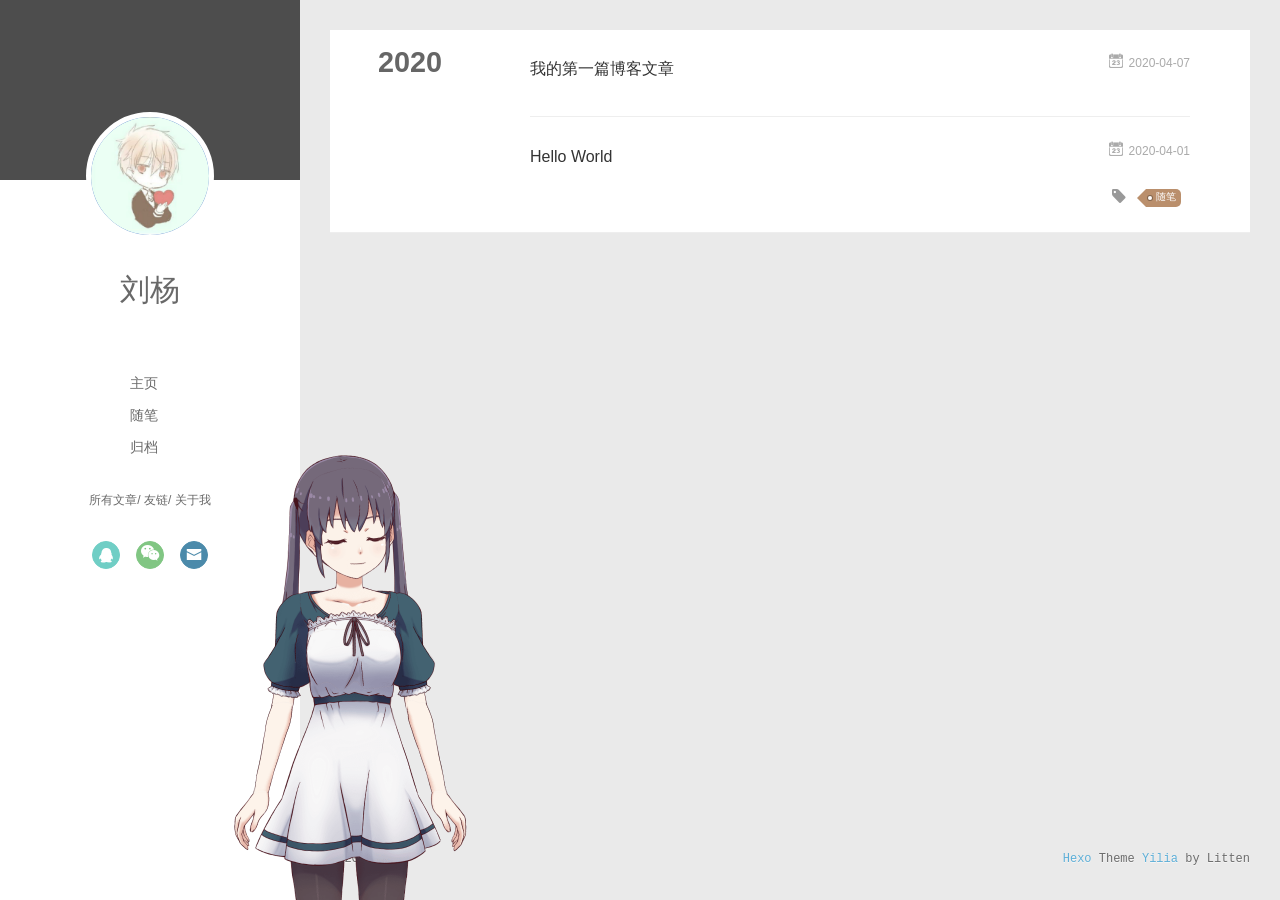
<file: archives/2020/04/index.html>
<!DOCTYPE html>
<html>
<head>
  <meta charset="utf-8">
  
  <meta name="renderer" content="webkit">
  <meta http-equiv="X-UA-Compatible" content="IE=edge" >
  <link rel="dns-prefetch" href="http://yoursite.com">
  <title>Archives: 2020/4 | Hexo</title>
  <meta name="viewport" content="width=device-width, initial-scale=1, maximum-scale=1">
  <meta property="og:type" content="website">
<meta property="og:title" content="Hexo">
<meta property="og:url" content="http://yoursite.com/archives/2020/04/index.html">
<meta property="og:site_name" content="Hexo">
<meta property="og:locale" content="en_US">
<meta property="article:author" content="刘杨">
<meta name="twitter:card" content="summary">
  
    <link rel="alternative" href="/atom.xml" title="Hexo" type="application/atom+xml">
  
  
    <link rel="icon" href="/favicon.png">
  
  <link rel="stylesheet" type="text/css" href="/./main.0cf68a.css">
  <style type="text/css">
  
    #container.show {
      background: linear-gradient(200deg,#a0cfe4,#e8c37e);
    }
  </style>
  

  

<meta name="generator" content="Hexo 4.2.0"></head>

<body>
  <div id="container" q-class="show:isCtnShow">
    <canvas id="anm-canvas" class="anm-canvas"></canvas>
    <div class="left-col" q-class="show:isShow">
      
<div class="overlay" style="background: #4d4d4d"></div>
<div class="intrude-less">
	<header id="header" class="inner">
		<a href="/" class="profilepic">
			<img src="/assets/avatar.jpg" class="js-avatar">
		</a>
		<hgroup>
		  <h1 class="header-author"><a href="/">刘杨</a></h1>
		</hgroup>
		

		<nav class="header-menu">
			<ul>
			
				<li><a href="/">主页</a></li>
	        
				<li><a href="/tags/%E9%9A%8F%E7%AC%94/">随笔</a></li>
	        
				<li><a href="/archives/index.html">归档</a></li>
	        
			</ul>
		</nav>
		<nav class="header-smart-menu">
    		
    			
    			<a q-on="click: openSlider(e, 'innerArchive')" href="javascript:void(0)">所有文章</a>
    			
            
    			
    			<a q-on="click: openSlider(e, 'friends')" href="javascript:void(0)">友链</a>
    			
            
    			
    			<a q-on="click: openSlider(e, 'aboutme')" href="javascript:void(0)">关于我</a>
    			
            
		</nav>
		<nav class="header-nav">
			<div class="social">
				
					<a class="qq" target="_blank" href="/assets/qq.jpg" title="qq"><i class="icon-qq"></i></a>
		        
					<a class="weixin" target="_blank" href="/assets/wechat.png" title="weixin"><i class="icon-weixin"></i></a>
		        
					<a class="mail" target="_blank" href="mailto:1653859944@qq.com" title="mail"><i class="icon-mail"></i></a>
		        
			</div>
<!-- 网易云音乐插件 -->

	<div style="position:absolute; bottom:120px left:auto; width:85%">
		<iframe frameborder="no" border="0" marginwidth="0" marginheight="0" width="240" height="52" src="//music.163.com/outchain/player?type=2&id=1334445174&auto=1&height=32"></iframe>
	</div>


		</nav>
	</header>		
</div>

    </div>
    <div class="mid-col" q-class="show:isShow,hide:isShow|isFalse">
      
<nav id="mobile-nav">
  	<div class="overlay js-overlay" style="background: #4d4d4d"></div>
	<div class="btnctn js-mobile-btnctn">
  		<div class="slider-trigger list" q-on="click: openSlider(e)"><i class="icon icon-sort"></i></div>
	</div>
	<div class="intrude-less">
		<header id="header" class="inner">
			<div class="profilepic">
				<img src="/assets/avatar.jpg" class="js-avatar">
			</div>
			<hgroup>
			  <h1 class="header-author js-header-author">刘杨</h1>
			</hgroup>
			
			
			
				
			
				
			
				
			
			
			
			<nav class="header-nav">
				<div class="social">
					
						<a class="qq" target="_blank" href="/assets/qq.jpg" title="qq"><i class="icon-qq"></i></a>
			        
						<a class="weixin" target="_blank" href="/assets/wechat.png" title="weixin"><i class="icon-weixin"></i></a>
			        
						<a class="mail" target="_blank" href="mailto:1653859944@qq.com" title="mail"><i class="icon-mail"></i></a>
			        
				</div>
			</nav>

			<nav class="header-menu js-header-menu">
				<ul style="width: 70%">
				
				
					<li style="width: 33.333333333333336%"><a href="/">主页</a></li>
		        
					<li style="width: 33.333333333333336%"><a href="/tags/%E9%9A%8F%E7%AC%94/">随笔</a></li>
		        
					<li style="width: 33.333333333333336%"><a href="/archives/index.html">归档</a></li>
		        
				</ul>
			</nav>
		</header>				
	</div>
	<div class="mobile-mask" style="display:none" q-show="isShow"></div>
</nav>

      <div id="wrapper" class="body-wrap">
        <div class="menu-l">
          <div class="canvas-wrap">
            <canvas data-colors="#eaeaea" data-sectionHeight="100" data-contentId="js-content" id="myCanvas1" class="anm-canvas"></canvas>
          </div>
          <div id="js-content" class="content-ll">
            
  
  
    
    
      
      
      <section class="archives-wrap">
        <div class="archive-year-wrap">
          <a href="/archives/2020" class="archive-year">2020</a>
        </div>
        <div class="archives">
    
    <article class="archive-article archive-type-post">
  <div class="archive-article-inner">
    <header class="archive-article-header">
      	<div class="article-meta">
	      	<a href="/2020/04/07/%E6%88%91%E7%9A%84%E7%AC%AC%E4%B8%80%E7%AF%87%E5%8D%9A%E5%AE%A2%E6%96%87%E7%AB%A0/" class="archive-article-date">
  	<time datetime="2020-04-07T04:42:06.000Z" itemprop="datePublished"><i class="icon-calendar icon"></i>2020-04-07</time>
</a>
        </div>
    	 
  
    <h1 itemprop="name">
      <a class="archive-article-title" href="/2020/04/07/%E6%88%91%E7%9A%84%E7%AC%AC%E4%B8%80%E7%AF%87%E5%8D%9A%E5%AE%A2%E6%96%87%E7%AB%A0/">我的第一篇博客文章</a>
    </h1>
  

        <div class="article-info info-on-right">
          
          

        </div>
        <div class="clearfix"></div>
    </header>
  </div>
</article>
  
    
    
    <article class="archive-article archive-type-post">
  <div class="archive-article-inner">
    <header class="archive-article-header">
      	<div class="article-meta">
	      	<a href="/2020/04/01/hello-world/" class="archive-article-date">
  	<time datetime="2020-04-01T00:53:40.589Z" itemprop="datePublished"><i class="icon-calendar icon"></i>2020-04-01</time>
</a>
        </div>
    	 
  
    <h1 itemprop="name">
      <a class="archive-article-title" href="/2020/04/01/hello-world/">Hello World</a>
    </h1>
  

        <div class="article-info info-on-right">
          
	<div class="article-tag tagcloud">
		<i class="icon-price-tags icon"></i>
		<ul class="article-tag-list">
			 
        		<li class="article-tag-list-item">
        			<a href="javascript:void(0)" class="js-tag article-tag-list-link color3">随笔</a>
        		</li>
      		
		</ul>
	</div>

          

        </div>
        <div class="clearfix"></div>
    </header>
  </div>
</article>
  
  
    </div></section>
  

    


          </div>
        </div>
      </div>
      <footer id="footer">
  <div class="outer">
    <div id="footer-info">
    	<div class="footer-left">
    		&copy; 2020 刘杨
    	</div>
      	<div class="footer-right">
      		<a href="http://hexo.io/" target="_blank">Hexo</a>  Theme <a href="https://github.com/litten/hexo-theme-yilia" target="_blank">Yilia</a> by Litten
      	</div>
    </div>
  </div>
</footer>

<!--页面点击小红心-->
<script type="text/javascript" src="/love.js" ></script>
    </div>
    <script>
	var yiliaConfig = {
		mathjax: false,
		isHome: false,
		isPost: false,
		isArchive: true,
		isTag: false,
		isCategory: false,
		open_in_new: false,
		toc_hide_index: true,
		root: "/",
		innerArchive: true,
		showTags: false
	}
</script>

<script>!function(t){function n(e){if(r[e])return r[e].exports;var i=r[e]={exports:{},id:e,loaded:!1};return t[e].call(i.exports,i,i.exports,n),i.loaded=!0,i.exports}var r={};n.m=t,n.c=r,n.p="./",n(0)}([function(t,n,r){r(195),t.exports=r(191)},function(t,n,r){var e=r(3),i=r(52),o=r(27),u=r(28),c=r(53),f="prototype",a=function(t,n,r){var s,l,h,v,p=t&a.F,d=t&a.G,y=t&a.S,g=t&a.P,b=t&a.B,m=d?e:y?e[n]||(e[n]={}):(e[n]||{})[f],x=d?i:i[n]||(i[n]={}),w=x[f]||(x[f]={});d&&(r=n);for(s in r)l=!p&&m&&void 0!==m[s],h=(l?m:r)[s],v=b&&l?c(h,e):g&&"function"==typeof h?c(Function.call,h):h,m&&u(m,s,h,t&a.U),x[s]!=h&&o(x,s,v),g&&w[s]!=h&&(w[s]=h)};e.core=i,a.F=1,a.G=2,a.S=4,a.P=8,a.B=16,a.W=32,a.U=64,a.R=128,t.exports=a},function(t,n,r){var e=r(6);t.exports=function(t){if(!e(t))throw TypeError(t+" is not an object!");return t}},function(t,n){var r=t.exports="undefined"!=typeof window&&window.Math==Math?window:"undefined"!=typeof self&&self.Math==Math?self:Function("return this")();"number"==typeof __g&&(__g=r)},function(t,n){t.exports=function(t){try{return!!t()}catch(t){return!0}}},function(t,n){var r=t.exports="undefined"!=typeof window&&window.Math==Math?window:"undefined"!=typeof self&&self.Math==Math?self:Function("return this")();"number"==typeof __g&&(__g=r)},function(t,n){t.exports=function(t){return"object"==typeof t?null!==t:"function"==typeof t}},function(t,n,r){var e=r(126)("wks"),i=r(76),o=r(3).Symbol,u="function"==typeof o;(t.exports=function(t){return e[t]||(e[t]=u&&o[t]||(u?o:i)("Symbol."+t))}).store=e},function(t,n){var r={}.hasOwnProperty;t.exports=function(t,n){return r.call(t,n)}},function(t,n,r){var e=r(94),i=r(33);t.exports=function(t){return e(i(t))}},function(t,n,r){t.exports=!r(4)(function(){return 7!=Object.defineProperty({},"a",{get:function(){return 7}}).a})},function(t,n,r){var e=r(2),i=r(167),o=r(50),u=Object.defineProperty;n.f=r(10)?Object.defineProperty:function(t,n,r){if(e(t),n=o(n,!0),e(r),i)try{return u(t,n,r)}catch(t){}if("get"in r||"set"in r)throw TypeError("Accessors not supported!");return"value"in r&&(t[n]=r.value),t}},function(t,n,r){t.exports=!r(18)(function(){return 7!=Object.defineProperty({},"a",{get:function(){return 7}}).a})},function(t,n,r){var e=r(14),i=r(22);t.exports=r(12)?function(t,n,r){return e.f(t,n,i(1,r))}:function(t,n,r){return t[n]=r,t}},function(t,n,r){var e=r(20),i=r(58),o=r(42),u=Object.defineProperty;n.f=r(12)?Object.defineProperty:function(t,n,r){if(e(t),n=o(n,!0),e(r),i)try{return u(t,n,r)}catch(t){}if("get"in r||"set"in r)throw TypeError("Accessors not supported!");return"value"in r&&(t[n]=r.value),t}},function(t,n,r){var e=r(40)("wks"),i=r(23),o=r(5).Symbol,u="function"==typeof o;(t.exports=function(t){return e[t]||(e[t]=u&&o[t]||(u?o:i)("Symbol."+t))}).store=e},function(t,n,r){var e=r(67),i=Math.min;t.exports=function(t){return t>0?i(e(t),9007199254740991):0}},function(t,n,r){var e=r(46);t.exports=function(t){return Object(e(t))}},function(t,n){t.exports=function(t){try{return!!t()}catch(t){return!0}}},function(t,n,r){var e=r(63),i=r(34);t.exports=Object.keys||function(t){return e(t,i)}},function(t,n,r){var e=r(21);t.exports=function(t){if(!e(t))throw TypeError(t+" is not an object!");return t}},function(t,n){t.exports=function(t){return"object"==typeof t?null!==t:"function"==typeof t}},function(t,n){t.exports=function(t,n){return{enumerable:!(1&t),configurable:!(2&t),writable:!(4&t),value:n}}},function(t,n){var r=0,e=Math.random();t.exports=function(t){return"Symbol(".concat(void 0===t?"":t,")_",(++r+e).toString(36))}},function(t,n){var r={}.hasOwnProperty;t.exports=function(t,n){return r.call(t,n)}},function(t,n){var r=t.exports={version:"2.4.0"};"number"==typeof __e&&(__e=r)},function(t,n){t.exports=function(t){if("function"!=typeof t)throw TypeError(t+" is not a function!");return t}},function(t,n,r){var e=r(11),i=r(66);t.exports=r(10)?function(t,n,r){return e.f(t,n,i(1,r))}:function(t,n,r){return t[n]=r,t}},function(t,n,r){var e=r(3),i=r(27),o=r(24),u=r(76)("src"),c="toString",f=Function[c],a=(""+f).split(c);r(52).inspectSource=function(t){return f.call(t)},(t.exports=function(t,n,r,c){var f="function"==typeof r;f&&(o(r,"name")||i(r,"name",n)),t[n]!==r&&(f&&(o(r,u)||i(r,u,t[n]?""+t[n]:a.join(String(n)))),t===e?t[n]=r:c?t[n]?t[n]=r:i(t,n,r):(delete t[n],i(t,n,r)))})(Function.prototype,c,function(){return"function"==typeof this&&this[u]||f.call(this)})},function(t,n,r){var e=r(1),i=r(4),o=r(46),u=function(t,n,r,e){var i=String(o(t)),u="<"+n;return""!==r&&(u+=" "+r+'="'+String(e).replace(/"/g,"&quot;")+'"'),u+">"+i+"</"+n+">"};t.exports=function(t,n){var r={};r[t]=n(u),e(e.P+e.F*i(function(){var n=""[t]('"');return n!==n.toLowerCase()||n.split('"').length>3}),"String",r)}},function(t,n,r){var e=r(115),i=r(46);t.exports=function(t){return e(i(t))}},function(t,n,r){var e=r(116),i=r(66),o=r(30),u=r(50),c=r(24),f=r(167),a=Object.getOwnPropertyDescriptor;n.f=r(10)?a:function(t,n){if(t=o(t),n=u(n,!0),f)try{return a(t,n)}catch(t){}if(c(t,n))return i(!e.f.call(t,n),t[n])}},function(t,n,r){var e=r(24),i=r(17),o=r(145)("IE_PROTO"),u=Object.prototype;t.exports=Object.getPrototypeOf||function(t){return t=i(t),e(t,o)?t[o]:"function"==typeof t.constructor&&t instanceof t.constructor?t.constructor.prototype:t instanceof Object?u:null}},function(t,n){t.exports=function(t){if(void 0==t)throw TypeError("Can't call method on  "+t);return t}},function(t,n){t.exports="constructor,hasOwnProperty,isPrototypeOf,propertyIsEnumerable,toLocaleString,toString,valueOf".split(",")},function(t,n){t.exports={}},function(t,n){t.exports=!0},function(t,n){n.f={}.propertyIsEnumerable},function(t,n,r){var e=r(14).f,i=r(8),o=r(15)("toStringTag");t.exports=function(t,n,r){t&&!i(t=r?t:t.prototype,o)&&e(t,o,{configurable:!0,value:n})}},function(t,n,r){var e=r(40)("keys"),i=r(23);t.exports=function(t){return e[t]||(e[t]=i(t))}},function(t,n,r){var e=r(5),i="__core-js_shared__",o=e[i]||(e[i]={});t.exports=function(t){return o[t]||(o[t]={})}},function(t,n){var r=Math.ceil,e=Math.floor;t.exports=function(t){return isNaN(t=+t)?0:(t>0?e:r)(t)}},function(t,n,r){var e=r(21);t.exports=function(t,n){if(!e(t))return t;var r,i;if(n&&"function"==typeof(r=t.toString)&&!e(i=r.call(t)))return i;if("function"==typeof(r=t.valueOf)&&!e(i=r.call(t)))return i;if(!n&&"function"==typeof(r=t.toString)&&!e(i=r.call(t)))return i;throw TypeError("Can't convert object to primitive value")}},function(t,n,r){var e=r(5),i=r(25),o=r(36),u=r(44),c=r(14).f;t.exports=function(t){var n=i.Symbol||(i.Symbol=o?{}:e.Symbol||{});"_"==t.charAt(0)||t in n||c(n,t,{value:u.f(t)})}},function(t,n,r){n.f=r(15)},function(t,n){var r={}.toString;t.exports=function(t){return r.call(t).slice(8,-1)}},function(t,n){t.exports=function(t){if(void 0==t)throw TypeError("Can't call method on  "+t);return t}},function(t,n,r){var e=r(4);t.exports=function(t,n){return!!t&&e(function(){n?t.call(null,function(){},1):t.call(null)})}},function(t,n,r){var e=r(53),i=r(115),o=r(17),u=r(16),c=r(203);t.exports=function(t,n){var r=1==t,f=2==t,a=3==t,s=4==t,l=6==t,h=5==t||l,v=n||c;return function(n,c,p){for(var d,y,g=o(n),b=i(g),m=e(c,p,3),x=u(b.length),w=0,S=r?v(n,x):f?v(n,0):void 0;x>w;w++)if((h||w in b)&&(d=b[w],y=m(d,w,g),t))if(r)S[w]=y;else if(y)switch(t){case 3:return!0;case 5:return d;case 6:return w;case 2:S.push(d)}else if(s)return!1;return l?-1:a||s?s:S}}},function(t,n,r){var e=r(1),i=r(52),o=r(4);t.exports=function(t,n){var r=(i.Object||{})[t]||Object[t],u={};u[t]=n(r),e(e.S+e.F*o(function(){r(1)}),"Object",u)}},function(t,n,r){var e=r(6);t.exports=function(t,n){if(!e(t))return t;var r,i;if(n&&"function"==typeof(r=t.toString)&&!e(i=r.call(t)))return i;if("function"==typeof(r=t.valueOf)&&!e(i=r.call(t)))return i;if(!n&&"function"==typeof(r=t.toString)&&!e(i=r.call(t)))return i;throw TypeError("Can't convert object to primitive value")}},function(t,n,r){var e=r(5),i=r(25),o=r(91),u=r(13),c="prototype",f=function(t,n,r){var a,s,l,h=t&f.F,v=t&f.G,p=t&f.S,d=t&f.P,y=t&f.B,g=t&f.W,b=v?i:i[n]||(i[n]={}),m=b[c],x=v?e:p?e[n]:(e[n]||{})[c];v&&(r=n);for(a in r)(s=!h&&x&&void 0!==x[a])&&a in b||(l=s?x[a]:r[a],b[a]=v&&"function"!=typeof x[a]?r[a]:y&&s?o(l,e):g&&x[a]==l?function(t){var n=function(n,r,e){if(this instanceof t){switch(arguments.length){case 0:return new t;case 1:return new t(n);case 2:return new t(n,r)}return new t(n,r,e)}return t.apply(this,arguments)};return n[c]=t[c],n}(l):d&&"function"==typeof l?o(Function.call,l):l,d&&((b.virtual||(b.virtual={}))[a]=l,t&f.R&&m&&!m[a]&&u(m,a,l)))};f.F=1,f.G=2,f.S=4,f.P=8,f.B=16,f.W=32,f.U=64,f.R=128,t.exports=f},function(t,n){var r=t.exports={version:"2.4.0"};"number"==typeof __e&&(__e=r)},function(t,n,r){var e=r(26);t.exports=function(t,n,r){if(e(t),void 0===n)return t;switch(r){case 1:return function(r){return t.call(n,r)};case 2:return function(r,e){return t.call(n,r,e)};case 3:return function(r,e,i){return t.call(n,r,e,i)}}return function(){return t.apply(n,arguments)}}},function(t,n,r){var e=r(183),i=r(1),o=r(126)("metadata"),u=o.store||(o.store=new(r(186))),c=function(t,n,r){var i=u.get(t);if(!i){if(!r)return;u.set(t,i=new e)}var o=i.get(n);if(!o){if(!r)return;i.set(n,o=new e)}return o},f=function(t,n,r){var e=c(n,r,!1);return void 0!==e&&e.has(t)},a=function(t,n,r){var e=c(n,r,!1);return void 0===e?void 0:e.get(t)},s=function(t,n,r,e){c(r,e,!0).set(t,n)},l=function(t,n){var r=c(t,n,!1),e=[];return r&&r.forEach(function(t,n){e.push(n)}),e},h=function(t){return void 0===t||"symbol"==typeof t?t:String(t)},v=function(t){i(i.S,"Reflect",t)};t.exports={store:u,map:c,has:f,get:a,set:s,keys:l,key:h,exp:v}},function(t,n,r){"use strict";if(r(10)){var e=r(69),i=r(3),o=r(4),u=r(1),c=r(127),f=r(152),a=r(53),s=r(68),l=r(66),h=r(27),v=r(73),p=r(67),d=r(16),y=r(75),g=r(50),b=r(24),m=r(180),x=r(114),w=r(6),S=r(17),_=r(137),O=r(70),E=r(32),P=r(71).f,j=r(154),F=r(76),M=r(7),A=r(48),N=r(117),T=r(146),I=r(155),k=r(80),L=r(123),R=r(74),C=r(130),D=r(160),U=r(11),W=r(31),G=U.f,B=W.f,V=i.RangeError,z=i.TypeError,q=i.Uint8Array,K="ArrayBuffer",J="Shared"+K,Y="BYTES_PER_ELEMENT",H="prototype",$=Array[H],X=f.ArrayBuffer,Q=f.DataView,Z=A(0),tt=A(2),nt=A(3),rt=A(4),et=A(5),it=A(6),ot=N(!0),ut=N(!1),ct=I.values,ft=I.keys,at=I.entries,st=$.lastIndexOf,lt=$.reduce,ht=$.reduceRight,vt=$.join,pt=$.sort,dt=$.slice,yt=$.toString,gt=$.toLocaleString,bt=M("iterator"),mt=M("toStringTag"),xt=F("typed_constructor"),wt=F("def_constructor"),St=c.CONSTR,_t=c.TYPED,Ot=c.VIEW,Et="Wrong length!",Pt=A(1,function(t,n){return Tt(T(t,t[wt]),n)}),jt=o(function(){return 1===new q(new Uint16Array([1]).buffer)[0]}),Ft=!!q&&!!q[H].set&&o(function(){new q(1).set({})}),Mt=function(t,n){if(void 0===t)throw z(Et);var r=+t,e=d(t);if(n&&!m(r,e))throw V(Et);return e},At=function(t,n){var r=p(t);if(r<0||r%n)throw V("Wrong offset!");return r},Nt=function(t){if(w(t)&&_t in t)return t;throw z(t+" is not a typed array!")},Tt=function(t,n){if(!(w(t)&&xt in t))throw z("It is not a typed array constructor!");return new t(n)},It=function(t,n){return kt(T(t,t[wt]),n)},kt=function(t,n){for(var r=0,e=n.length,i=Tt(t,e);e>r;)i[r]=n[r++];return i},Lt=function(t,n,r){G(t,n,{get:function(){return this._d[r]}})},Rt=function(t){var n,r,e,i,o,u,c=S(t),f=arguments.length,s=f>1?arguments[1]:void 0,l=void 0!==s,h=j(c);if(void 0!=h&&!_(h)){for(u=h.call(c),e=[],n=0;!(o=u.next()).done;n++)e.push(o.value);c=e}for(l&&f>2&&(s=a(s,arguments[2],2)),n=0,r=d(c.length),i=Tt(this,r);r>n;n++)i[n]=l?s(c[n],n):c[n];return i},Ct=function(){for(var t=0,n=arguments.length,r=Tt(this,n);n>t;)r[t]=arguments[t++];return r},Dt=!!q&&o(function(){gt.call(new q(1))}),Ut=function(){return gt.apply(Dt?dt.call(Nt(this)):Nt(this),arguments)},Wt={copyWithin:function(t,n){return D.call(Nt(this),t,n,arguments.length>2?arguments[2]:void 0)},every:function(t){return rt(Nt(this),t,arguments.length>1?arguments[1]:void 0)},fill:function(t){return C.apply(Nt(this),arguments)},filter:function(t){return It(this,tt(Nt(this),t,arguments.length>1?arguments[1]:void 0))},find:function(t){return et(Nt(this),t,arguments.length>1?arguments[1]:void 0)},findIndex:function(t){return it(Nt(this),t,arguments.length>1?arguments[1]:void 0)},forEach:function(t){Z(Nt(this),t,arguments.length>1?arguments[1]:void 0)},indexOf:function(t){return ut(Nt(this),t,arguments.length>1?arguments[1]:void 0)},includes:function(t){return ot(Nt(this),t,arguments.length>1?arguments[1]:void 0)},join:function(t){return vt.apply(Nt(this),arguments)},lastIndexOf:function(t){return st.apply(Nt(this),arguments)},map:function(t){return Pt(Nt(this),t,arguments.length>1?arguments[1]:void 0)},reduce:function(t){return lt.apply(Nt(this),arguments)},reduceRight:function(t){return ht.apply(Nt(this),arguments)},reverse:function(){for(var t,n=this,r=Nt(n).length,e=Math.floor(r/2),i=0;i<e;)t=n[i],n[i++]=n[--r],n[r]=t;return n},some:function(t){return nt(Nt(this),t,arguments.length>1?arguments[1]:void 0)},sort:function(t){return pt.call(Nt(this),t)},subarray:function(t,n){var r=Nt(this),e=r.length,i=y(t,e);return new(T(r,r[wt]))(r.buffer,r.byteOffset+i*r.BYTES_PER_ELEMENT,d((void 0===n?e:y(n,e))-i))}},Gt=function(t,n){return It(this,dt.call(Nt(this),t,n))},Bt=function(t){Nt(this);var n=At(arguments[1],1),r=this.length,e=S(t),i=d(e.length),o=0;if(i+n>r)throw V(Et);for(;o<i;)this[n+o]=e[o++]},Vt={entries:function(){return at.call(Nt(this))},keys:function(){return ft.call(Nt(this))},values:function(){return ct.call(Nt(this))}},zt=function(t,n){return w(t)&&t[_t]&&"symbol"!=typeof n&&n in t&&String(+n)==String(n)},qt=function(t,n){return zt(t,n=g(n,!0))?l(2,t[n]):B(t,n)},Kt=function(t,n,r){return!(zt(t,n=g(n,!0))&&w(r)&&b(r,"value"))||b(r,"get")||b(r,"set")||r.configurable||b(r,"writable")&&!r.writable||b(r,"enumerable")&&!r.enumerable?G(t,n,r):(t[n]=r.value,t)};St||(W.f=qt,U.f=Kt),u(u.S+u.F*!St,"Object",{getOwnPropertyDescriptor:qt,defineProperty:Kt}),o(function(){yt.call({})})&&(yt=gt=function(){return vt.call(this)});var Jt=v({},Wt);v(Jt,Vt),h(Jt,bt,Vt.values),v(Jt,{slice:Gt,set:Bt,constructor:function(){},toString:yt,toLocaleString:Ut}),Lt(Jt,"buffer","b"),Lt(Jt,"byteOffset","o"),Lt(Jt,"byteLength","l"),Lt(Jt,"length","e"),G(Jt,mt,{get:function(){return this[_t]}}),t.exports=function(t,n,r,f){f=!!f;var a=t+(f?"Clamped":"")+"Array",l="Uint8Array"!=a,v="get"+t,p="set"+t,y=i[a],g=y||{},b=y&&E(y),m=!y||!c.ABV,S={},_=y&&y[H],j=function(t,r){var e=t._d;return e.v[v](r*n+e.o,jt)},F=function(t,r,e){var i=t._d;f&&(e=(e=Math.round(e))<0?0:e>255?255:255&e),i.v[p](r*n+i.o,e,jt)},M=function(t,n){G(t,n,{get:function(){return j(this,n)},set:function(t){return F(this,n,t)},enumerable:!0})};m?(y=r(function(t,r,e,i){s(t,y,a,"_d");var o,u,c,f,l=0,v=0;if(w(r)){if(!(r instanceof X||(f=x(r))==K||f==J))return _t in r?kt(y,r):Rt.call(y,r);o=r,v=At(e,n);var p=r.byteLength;if(void 0===i){if(p%n)throw V(Et);if((u=p-v)<0)throw V(Et)}else if((u=d(i)*n)+v>p)throw V(Et);c=u/n}else c=Mt(r,!0),u=c*n,o=new X(u);for(h(t,"_d",{b:o,o:v,l:u,e:c,v:new Q(o)});l<c;)M(t,l++)}),_=y[H]=O(Jt),h(_,"constructor",y)):L(function(t){new y(null),new y(t)},!0)||(y=r(function(t,r,e,i){s(t,y,a);var o;return w(r)?r instanceof X||(o=x(r))==K||o==J?void 0!==i?new g(r,At(e,n),i):void 0!==e?new g(r,At(e,n)):new g(r):_t in r?kt(y,r):Rt.call(y,r):new g(Mt(r,l))}),Z(b!==Function.prototype?P(g).concat(P(b)):P(g),function(t){t in y||h(y,t,g[t])}),y[H]=_,e||(_.constructor=y));var A=_[bt],N=!!A&&("values"==A.name||void 0==A.name),T=Vt.values;h(y,xt,!0),h(_,_t,a),h(_,Ot,!0),h(_,wt,y),(f?new y(1)[mt]==a:mt in _)||G(_,mt,{get:function(){return a}}),S[a]=y,u(u.G+u.W+u.F*(y!=g),S),u(u.S,a,{BYTES_PER_ELEMENT:n,from:Rt,of:Ct}),Y in _||h(_,Y,n),u(u.P,a,Wt),R(a),u(u.P+u.F*Ft,a,{set:Bt}),u(u.P+u.F*!N,a,Vt),u(u.P+u.F*(_.toString!=yt),a,{toString:yt}),u(u.P+u.F*o(function(){new y(1).slice()}),a,{slice:Gt}),u(u.P+u.F*(o(function(){return[1,2].toLocaleString()!=new y([1,2]).toLocaleString()})||!o(function(){_.toLocaleString.call([1,2])})),a,{toLocaleString:Ut}),k[a]=N?A:T,e||N||h(_,bt,T)}}else t.exports=function(){}},function(t,n){var r={}.toString;t.exports=function(t){return r.call(t).slice(8,-1)}},function(t,n,r){var e=r(21),i=r(5).document,o=e(i)&&e(i.createElement);t.exports=function(t){return o?i.createElement(t):{}}},function(t,n,r){t.exports=!r(12)&&!r(18)(function(){return 7!=Object.defineProperty(r(57)("div"),"a",{get:function(){return 7}}).a})},function(t,n,r){"use strict";var e=r(36),i=r(51),o=r(64),u=r(13),c=r(8),f=r(35),a=r(96),s=r(38),l=r(103),h=r(15)("iterator"),v=!([].keys&&"next"in[].keys()),p="keys",d="values",y=function(){return this};t.exports=function(t,n,r,g,b,m,x){a(r,n,g);var w,S,_,O=function(t){if(!v&&t in F)return F[t];switch(t){case p:case d:return function(){return new r(this,t)}}return function(){return new r(this,t)}},E=n+" Iterator",P=b==d,j=!1,F=t.prototype,M=F[h]||F["@@iterator"]||b&&F[b],A=M||O(b),N=b?P?O("entries"):A:void 0,T="Array"==n?F.entries||M:M;if(T&&(_=l(T.call(new t)))!==Object.prototype&&(s(_,E,!0),e||c(_,h)||u(_,h,y)),P&&M&&M.name!==d&&(j=!0,A=function(){return M.call(this)}),e&&!x||!v&&!j&&F[h]||u(F,h,A),f[n]=A,f[E]=y,b)if(w={values:P?A:O(d),keys:m?A:O(p),entries:N},x)for(S in w)S in F||o(F,S,w[S]);else i(i.P+i.F*(v||j),n,w);return w}},function(t,n,r){var e=r(20),i=r(100),o=r(34),u=r(39)("IE_PROTO"),c=function(){},f="prototype",a=function(){var t,n=r(57)("iframe"),e=o.length;for(n.style.display="none",r(93).appendChild(n),n.src="javascript:",t=n.contentWindow.document,t.open(),t.write("<script>document.F=Object<\/script>"),t.close(),a=t.F;e--;)delete a[f][o[e]];return a()};t.exports=Object.create||function(t,n){var r;return null!==t?(c[f]=e(t),r=new c,c[f]=null,r[u]=t):r=a(),void 0===n?r:i(r,n)}},function(t,n,r){var e=r(63),i=r(34).concat("length","prototype");n.f=Object.getOwnPropertyNames||function(t){return e(t,i)}},function(t,n){n.f=Object.getOwnPropertySymbols},function(t,n,r){var e=r(8),i=r(9),o=r(90)(!1),u=r(39)("IE_PROTO");t.exports=function(t,n){var r,c=i(t),f=0,a=[];for(r in c)r!=u&&e(c,r)&&a.push(r);for(;n.length>f;)e(c,r=n[f++])&&(~o(a,r)||a.push(r));return a}},function(t,n,r){t.exports=r(13)},function(t,n,r){var e=r(76)("meta"),i=r(6),o=r(24),u=r(11).f,c=0,f=Object.isExtensible||function(){return!0},a=!r(4)(function(){return f(Object.preventExtensions({}))}),s=function(t){u(t,e,{value:{i:"O"+ ++c,w:{}}})},l=function(t,n){if(!i(t))return"symbol"==typeof t?t:("string"==typeof t?"S":"P")+t;if(!o(t,e)){if(!f(t))return"F";if(!n)return"E";s(t)}return t[e].i},h=function(t,n){if(!o(t,e)){if(!f(t))return!0;if(!n)return!1;s(t)}return t[e].w},v=function(t){return a&&p.NEED&&f(t)&&!o(t,e)&&s(t),t},p=t.exports={KEY:e,NEED:!1,fastKey:l,getWeak:h,onFreeze:v}},function(t,n){t.exports=function(t,n){return{enumerable:!(1&t),configurable:!(2&t),writable:!(4&t),value:n}}},function(t,n){var r=Math.ceil,e=Math.floor;t.exports=function(t){return isNaN(t=+t)?0:(t>0?e:r)(t)}},function(t,n){t.exports=function(t,n,r,e){if(!(t instanceof n)||void 0!==e&&e in t)throw TypeError(r+": incorrect invocation!");return t}},function(t,n){t.exports=!1},function(t,n,r){var e=r(2),i=r(173),o=r(133),u=r(145)("IE_PROTO"),c=function(){},f="prototype",a=function(){var t,n=r(132)("iframe"),e=o.length;for(n.style.display="none",r(135).appendChild(n),n.src="javascript:",t=n.contentWindow.document,t.open(),t.write("<script>document.F=Object<\/script>"),t.close(),a=t.F;e--;)delete a[f][o[e]];return a()};t.exports=Object.create||function(t,n){var r;return null!==t?(c[f]=e(t),r=new c,c[f]=null,r[u]=t):r=a(),void 0===n?r:i(r,n)}},function(t,n,r){var e=r(175),i=r(133).concat("length","prototype");n.f=Object.getOwnPropertyNames||function(t){return e(t,i)}},function(t,n,r){var e=r(175),i=r(133);t.exports=Object.keys||function(t){return e(t,i)}},function(t,n,r){var e=r(28);t.exports=function(t,n,r){for(var i in n)e(t,i,n[i],r);return t}},function(t,n,r){"use strict";var e=r(3),i=r(11),o=r(10),u=r(7)("species");t.exports=function(t){var n=e[t];o&&n&&!n[u]&&i.f(n,u,{configurable:!0,get:function(){return this}})}},function(t,n,r){var e=r(67),i=Math.max,o=Math.min;t.exports=function(t,n){return t=e(t),t<0?i(t+n,0):o(t,n)}},function(t,n){var r=0,e=Math.random();t.exports=function(t){return"Symbol(".concat(void 0===t?"":t,")_",(++r+e).toString(36))}},function(t,n,r){var e=r(33);t.exports=function(t){return Object(e(t))}},function(t,n,r){var e=r(7)("unscopables"),i=Array.prototype;void 0==i[e]&&r(27)(i,e,{}),t.exports=function(t){i[e][t]=!0}},function(t,n,r){var e=r(53),i=r(169),o=r(137),u=r(2),c=r(16),f=r(154),a={},s={},n=t.exports=function(t,n,r,l,h){var v,p,d,y,g=h?function(){return t}:f(t),b=e(r,l,n?2:1),m=0;if("function"!=typeof g)throw TypeError(t+" is not iterable!");if(o(g)){for(v=c(t.length);v>m;m++)if((y=n?b(u(p=t[m])[0],p[1]):b(t[m]))===a||y===s)return y}else for(d=g.call(t);!(p=d.next()).done;)if((y=i(d,b,p.value,n))===a||y===s)return y};n.BREAK=a,n.RETURN=s},function(t,n){t.exports={}},function(t,n,r){var e=r(11).f,i=r(24),o=r(7)("toStringTag");t.exports=function(t,n,r){t&&!i(t=r?t:t.prototype,o)&&e(t,o,{configurable:!0,value:n})}},function(t,n,r){var e=r(1),i=r(46),o=r(4),u=r(150),c="["+u+"]",f="​",a=RegExp("^"+c+c+"*"),s=RegExp(c+c+"*$"),l=function(t,n,r){var i={},c=o(function(){return!!u[t]()||f[t]()!=f}),a=i[t]=c?n(h):u[t];r&&(i[r]=a),e(e.P+e.F*c,"String",i)},h=l.trim=function(t,n){return t=String(i(t)),1&n&&(t=t.replace(a,"")),2&n&&(t=t.replace(s,"")),t};t.exports=l},function(t,n,r){t.exports={default:r(86),__esModule:!0}},function(t,n,r){t.exports={default:r(87),__esModule:!0}},function(t,n,r){"use strict";function e(t){return t&&t.__esModule?t:{default:t}}n.__esModule=!0;var i=r(84),o=e(i),u=r(83),c=e(u),f="function"==typeof c.default&&"symbol"==typeof o.default?function(t){return typeof t}:function(t){return t&&"function"==typeof c.default&&t.constructor===c.default&&t!==c.default.prototype?"symbol":typeof t};n.default="function"==typeof c.default&&"symbol"===f(o.default)?function(t){return void 0===t?"undefined":f(t)}:function(t){return t&&"function"==typeof c.default&&t.constructor===c.default&&t!==c.default.prototype?"symbol":void 0===t?"undefined":f(t)}},function(t,n,r){r(110),r(108),r(111),r(112),t.exports=r(25).Symbol},function(t,n,r){r(109),r(113),t.exports=r(44).f("iterator")},function(t,n){t.exports=function(t){if("function"!=typeof t)throw TypeError(t+" is not a function!");return t}},function(t,n){t.exports=function(){}},function(t,n,r){var e=r(9),i=r(106),o=r(105);t.exports=function(t){return function(n,r,u){var c,f=e(n),a=i(f.length),s=o(u,a);if(t&&r!=r){for(;a>s;)if((c=f[s++])!=c)return!0}else for(;a>s;s++)if((t||s in f)&&f[s]===r)return t||s||0;return!t&&-1}}},function(t,n,r){var e=r(88);t.exports=function(t,n,r){if(e(t),void 0===n)return t;switch(r){case 1:return function(r){return t.call(n,r)};case 2:return function(r,e){return t.call(n,r,e)};case 3:return function(r,e,i){return t.call(n,r,e,i)}}return function(){return t.apply(n,arguments)}}},function(t,n,r){var e=r(19),i=r(62),o=r(37);t.exports=function(t){var n=e(t),r=i.f;if(r)for(var u,c=r(t),f=o.f,a=0;c.length>a;)f.call(t,u=c[a++])&&n.push(u);return n}},function(t,n,r){t.exports=r(5).document&&document.documentElement},function(t,n,r){var e=r(56);t.exports=Object("z").propertyIsEnumerable(0)?Object:function(t){return"String"==e(t)?t.split(""):Object(t)}},function(t,n,r){var e=r(56);t.exports=Array.isArray||function(t){return"Array"==e(t)}},function(t,n,r){"use strict";var e=r(60),i=r(22),o=r(38),u={};r(13)(u,r(15)("iterator"),function(){return this}),t.exports=function(t,n,r){t.prototype=e(u,{next:i(1,r)}),o(t,n+" Iterator")}},function(t,n){t.exports=function(t,n){return{value:n,done:!!t}}},function(t,n,r){var e=r(19),i=r(9);t.exports=function(t,n){for(var r,o=i(t),u=e(o),c=u.length,f=0;c>f;)if(o[r=u[f++]]===n)return r}},function(t,n,r){var e=r(23)("meta"),i=r(21),o=r(8),u=r(14).f,c=0,f=Object.isExtensible||function(){return!0},a=!r(18)(function(){return f(Object.preventExtensions({}))}),s=function(t){u(t,e,{value:{i:"O"+ ++c,w:{}}})},l=function(t,n){if(!i(t))return"symbol"==typeof t?t:("string"==typeof t?"S":"P")+t;if(!o(t,e)){if(!f(t))return"F";if(!n)return"E";s(t)}return t[e].i},h=function(t,n){if(!o(t,e)){if(!f(t))return!0;if(!n)return!1;s(t)}return t[e].w},v=function(t){return a&&p.NEED&&f(t)&&!o(t,e)&&s(t),t},p=t.exports={KEY:e,NEED:!1,fastKey:l,getWeak:h,onFreeze:v}},function(t,n,r){var e=r(14),i=r(20),o=r(19);t.exports=r(12)?Object.defineProperties:function(t,n){i(t);for(var r,u=o(n),c=u.length,f=0;c>f;)e.f(t,r=u[f++],n[r]);return t}},function(t,n,r){var e=r(37),i=r(22),o=r(9),u=r(42),c=r(8),f=r(58),a=Object.getOwnPropertyDescriptor;n.f=r(12)?a:function(t,n){if(t=o(t),n=u(n,!0),f)try{return a(t,n)}catch(t){}if(c(t,n))return i(!e.f.call(t,n),t[n])}},function(t,n,r){var e=r(9),i=r(61).f,o={}.toString,u="object"==typeof window&&window&&Object.getOwnPropertyNames?Object.getOwnPropertyNames(window):[],c=function(t){try{return i(t)}catch(t){return u.slice()}};t.exports.f=function(t){return u&&"[object Window]"==o.call(t)?c(t):i(e(t))}},function(t,n,r){var e=r(8),i=r(77),o=r(39)("IE_PROTO"),u=Object.prototype;t.exports=Object.getPrototypeOf||function(t){return t=i(t),e(t,o)?t[o]:"function"==typeof t.constructor&&t instanceof t.constructor?t.constructor.prototype:t instanceof Object?u:null}},function(t,n,r){var e=r(41),i=r(33);t.exports=function(t){return function(n,r){var o,u,c=String(i(n)),f=e(r),a=c.length;return f<0||f>=a?t?"":void 0:(o=c.charCodeAt(f),o<55296||o>56319||f+1===a||(u=c.charCodeAt(f+1))<56320||u>57343?t?c.charAt(f):o:t?c.slice(f,f+2):u-56320+(o-55296<<10)+65536)}}},function(t,n,r){var e=r(41),i=Math.max,o=Math.min;t.exports=function(t,n){return t=e(t),t<0?i(t+n,0):o(t,n)}},function(t,n,r){var e=r(41),i=Math.min;t.exports=function(t){return t>0?i(e(t),9007199254740991):0}},function(t,n,r){"use strict";var e=r(89),i=r(97),o=r(35),u=r(9);t.exports=r(59)(Array,"Array",function(t,n){this._t=u(t),this._i=0,this._k=n},function(){var t=this._t,n=this._k,r=this._i++;return!t||r>=t.length?(this._t=void 0,i(1)):"keys"==n?i(0,r):"values"==n?i(0,t[r]):i(0,[r,t[r]])},"values"),o.Arguments=o.Array,e("keys"),e("values"),e("entries")},function(t,n){},function(t,n,r){"use strict";var e=r(104)(!0);r(59)(String,"String",function(t){this._t=String(t),this._i=0},function(){var t,n=this._t,r=this._i;return r>=n.length?{value:void 0,done:!0}:(t=e(n,r),this._i+=t.length,{value:t,done:!1})})},function(t,n,r){"use strict";var e=r(5),i=r(8),o=r(12),u=r(51),c=r(64),f=r(99).KEY,a=r(18),s=r(40),l=r(38),h=r(23),v=r(15),p=r(44),d=r(43),y=r(98),g=r(92),b=r(95),m=r(20),x=r(9),w=r(42),S=r(22),_=r(60),O=r(102),E=r(101),P=r(14),j=r(19),F=E.f,M=P.f,A=O.f,N=e.Symbol,T=e.JSON,I=T&&T.stringify,k="prototype",L=v("_hidden"),R=v("toPrimitive"),C={}.propertyIsEnumerable,D=s("symbol-registry"),U=s("symbols"),W=s("op-symbols"),G=Object[k],B="function"==typeof N,V=e.QObject,z=!V||!V[k]||!V[k].findChild,q=o&&a(function(){return 7!=_(M({},"a",{get:function(){return M(this,"a",{value:7}).a}})).a})?function(t,n,r){var e=F(G,n);e&&delete G[n],M(t,n,r),e&&t!==G&&M(G,n,e)}:M,K=function(t){var n=U[t]=_(N[k]);return n._k=t,n},J=B&&"symbol"==typeof N.iterator?function(t){return"symbol"==typeof t}:function(t){return t instanceof N},Y=function(t,n,r){return t===G&&Y(W,n,r),m(t),n=w(n,!0),m(r),i(U,n)?(r.enumerable?(i(t,L)&&t[L][n]&&(t[L][n]=!1),r=_(r,{enumerable:S(0,!1)})):(i(t,L)||M(t,L,S(1,{})),t[L][n]=!0),q(t,n,r)):M(t,n,r)},H=function(t,n){m(t);for(var r,e=g(n=x(n)),i=0,o=e.length;o>i;)Y(t,r=e[i++],n[r]);return t},$=function(t,n){return void 0===n?_(t):H(_(t),n)},X=function(t){var n=C.call(this,t=w(t,!0));return!(this===G&&i(U,t)&&!i(W,t))&&(!(n||!i(this,t)||!i(U,t)||i(this,L)&&this[L][t])||n)},Q=function(t,n){if(t=x(t),n=w(n,!0),t!==G||!i(U,n)||i(W,n)){var r=F(t,n);return!r||!i(U,n)||i(t,L)&&t[L][n]||(r.enumerable=!0),r}},Z=function(t){for(var n,r=A(x(t)),e=[],o=0;r.length>o;)i(U,n=r[o++])||n==L||n==f||e.push(n);return e},tt=function(t){for(var n,r=t===G,e=A(r?W:x(t)),o=[],u=0;e.length>u;)!i(U,n=e[u++])||r&&!i(G,n)||o.push(U[n]);return o};B||(N=function(){if(this instanceof N)throw TypeError("Symbol is not a constructor!");var t=h(arguments.length>0?arguments[0]:void 0),n=function(r){this===G&&n.call(W,r),i(this,L)&&i(this[L],t)&&(this[L][t]=!1),q(this,t,S(1,r))};return o&&z&&q(G,t,{configurable:!0,set:n}),K(t)},c(N[k],"toString",function(){return this._k}),E.f=Q,P.f=Y,r(61).f=O.f=Z,r(37).f=X,r(62).f=tt,o&&!r(36)&&c(G,"propertyIsEnumerable",X,!0),p.f=function(t){return K(v(t))}),u(u.G+u.W+u.F*!B,{Symbol:N});for(var nt="hasInstance,isConcatSpreadable,iterator,match,replace,search,species,split,toPrimitive,toStringTag,unscopables".split(","),rt=0;nt.length>rt;)v(nt[rt++]);for(var nt=j(v.store),rt=0;nt.length>rt;)d(nt[rt++]);u(u.S+u.F*!B,"Symbol",{for:function(t){return i(D,t+="")?D[t]:D[t]=N(t)},keyFor:function(t){if(J(t))return y(D,t);throw TypeError(t+" is not a symbol!")},useSetter:function(){z=!0},useSimple:function(){z=!1}}),u(u.S+u.F*!B,"Object",{create:$,defineProperty:Y,defineProperties:H,getOwnPropertyDescriptor:Q,getOwnPropertyNames:Z,getOwnPropertySymbols:tt}),T&&u(u.S+u.F*(!B||a(function(){var t=N();return"[null]"!=I([t])||"{}"!=I({a:t})||"{}"!=I(Object(t))})),"JSON",{stringify:function(t){if(void 0!==t&&!J(t)){for(var n,r,e=[t],i=1;arguments.length>i;)e.push(arguments[i++]);return n=e[1],"function"==typeof n&&(r=n),!r&&b(n)||(n=function(t,n){if(r&&(n=r.call(this,t,n)),!J(n))return n}),e[1]=n,I.apply(T,e)}}}),N[k][R]||r(13)(N[k],R,N[k].valueOf),l(N,"Symbol"),l(Math,"Math",!0),l(e.JSON,"JSON",!0)},function(t,n,r){r(43)("asyncIterator")},function(t,n,r){r(43)("observable")},function(t,n,r){r(107);for(var e=r(5),i=r(13),o=r(35),u=r(15)("toStringTag"),c=["NodeList","DOMTokenList","MediaList","StyleSheetList","CSSRuleList"],f=0;f<5;f++){var a=c[f],s=e[a],l=s&&s.prototype;l&&!l[u]&&i(l,u,a),o[a]=o.Array}},function(t,n,r){var e=r(45),i=r(7)("toStringTag"),o="Arguments"==e(function(){return arguments}()),u=function(t,n){try{return t[n]}catch(t){}};t.exports=function(t){var n,r,c;return void 0===t?"Undefined":null===t?"Null":"string"==typeof(r=u(n=Object(t),i))?r:o?e(n):"Object"==(c=e(n))&&"function"==typeof n.callee?"Arguments":c}},function(t,n,r){var e=r(45);t.exports=Object("z").propertyIsEnumerable(0)?Object:function(t){return"String"==e(t)?t.split(""):Object(t)}},function(t,n){n.f={}.propertyIsEnumerable},function(t,n,r){var e=r(30),i=r(16),o=r(75);t.exports=function(t){return function(n,r,u){var c,f=e(n),a=i(f.length),s=o(u,a);if(t&&r!=r){for(;a>s;)if((c=f[s++])!=c)return!0}else for(;a>s;s++)if((t||s in f)&&f[s]===r)return t||s||0;return!t&&-1}}},function(t,n,r){"use strict";var e=r(3),i=r(1),o=r(28),u=r(73),c=r(65),f=r(79),a=r(68),s=r(6),l=r(4),h=r(123),v=r(81),p=r(136);t.exports=function(t,n,r,d,y,g){var b=e[t],m=b,x=y?"set":"add",w=m&&m.prototype,S={},_=function(t){var n=w[t];o(w,t,"delete"==t?function(t){return!(g&&!s(t))&&n.call(this,0===t?0:t)}:"has"==t?function(t){return!(g&&!s(t))&&n.call(this,0===t?0:t)}:"get"==t?function(t){return g&&!s(t)?void 0:n.call(this,0===t?0:t)}:"add"==t?function(t){return n.call(this,0===t?0:t),this}:function(t,r){return n.call(this,0===t?0:t,r),this})};if("function"==typeof m&&(g||w.forEach&&!l(function(){(new m).entries().next()}))){var O=new m,E=O[x](g?{}:-0,1)!=O,P=l(function(){O.has(1)}),j=h(function(t){new m(t)}),F=!g&&l(function(){for(var t=new m,n=5;n--;)t[x](n,n);return!t.has(-0)});j||(m=n(function(n,r){a(n,m,t);var e=p(new b,n,m);return void 0!=r&&f(r,y,e[x],e),e}),m.prototype=w,w.constructor=m),(P||F)&&(_("delete"),_("has"),y&&_("get")),(F||E)&&_(x),g&&w.clear&&delete w.clear}else m=d.getConstructor(n,t,y,x),u(m.prototype,r),c.NEED=!0;return v(m,t),S[t]=m,i(i.G+i.W+i.F*(m!=b),S),g||d.setStrong(m,t,y),m}},function(t,n,r){"use strict";var e=r(27),i=r(28),o=r(4),u=r(46),c=r(7);t.exports=function(t,n,r){var f=c(t),a=r(u,f,""[t]),s=a[0],l=a[1];o(function(){var n={};return n[f]=function(){return 7},7!=""[t](n)})&&(i(String.prototype,t,s),e(RegExp.prototype,f,2==n?function(t,n){return l.call(t,this,n)}:function(t){return l.call(t,this)}))}
},function(t,n,r){"use strict";var e=r(2);t.exports=function(){var t=e(this),n="";return t.global&&(n+="g"),t.ignoreCase&&(n+="i"),t.multiline&&(n+="m"),t.unicode&&(n+="u"),t.sticky&&(n+="y"),n}},function(t,n){t.exports=function(t,n,r){var e=void 0===r;switch(n.length){case 0:return e?t():t.call(r);case 1:return e?t(n[0]):t.call(r,n[0]);case 2:return e?t(n[0],n[1]):t.call(r,n[0],n[1]);case 3:return e?t(n[0],n[1],n[2]):t.call(r,n[0],n[1],n[2]);case 4:return e?t(n[0],n[1],n[2],n[3]):t.call(r,n[0],n[1],n[2],n[3])}return t.apply(r,n)}},function(t,n,r){var e=r(6),i=r(45),o=r(7)("match");t.exports=function(t){var n;return e(t)&&(void 0!==(n=t[o])?!!n:"RegExp"==i(t))}},function(t,n,r){var e=r(7)("iterator"),i=!1;try{var o=[7][e]();o.return=function(){i=!0},Array.from(o,function(){throw 2})}catch(t){}t.exports=function(t,n){if(!n&&!i)return!1;var r=!1;try{var o=[7],u=o[e]();u.next=function(){return{done:r=!0}},o[e]=function(){return u},t(o)}catch(t){}return r}},function(t,n,r){t.exports=r(69)||!r(4)(function(){var t=Math.random();__defineSetter__.call(null,t,function(){}),delete r(3)[t]})},function(t,n){n.f=Object.getOwnPropertySymbols},function(t,n,r){var e=r(3),i="__core-js_shared__",o=e[i]||(e[i]={});t.exports=function(t){return o[t]||(o[t]={})}},function(t,n,r){for(var e,i=r(3),o=r(27),u=r(76),c=u("typed_array"),f=u("view"),a=!(!i.ArrayBuffer||!i.DataView),s=a,l=0,h="Int8Array,Uint8Array,Uint8ClampedArray,Int16Array,Uint16Array,Int32Array,Uint32Array,Float32Array,Float64Array".split(",");l<9;)(e=i[h[l++]])?(o(e.prototype,c,!0),o(e.prototype,f,!0)):s=!1;t.exports={ABV:a,CONSTR:s,TYPED:c,VIEW:f}},function(t,n){"use strict";var r={versions:function(){var t=window.navigator.userAgent;return{trident:t.indexOf("Trident")>-1,presto:t.indexOf("Presto")>-1,webKit:t.indexOf("AppleWebKit")>-1,gecko:t.indexOf("Gecko")>-1&&-1==t.indexOf("KHTML"),mobile:!!t.match(/AppleWebKit.*Mobile.*/),ios:!!t.match(/\(i[^;]+;( U;)? CPU.+Mac OS X/),android:t.indexOf("Android")>-1||t.indexOf("Linux")>-1,iPhone:t.indexOf("iPhone")>-1||t.indexOf("Mac")>-1,iPad:t.indexOf("iPad")>-1,webApp:-1==t.indexOf("Safari"),weixin:-1==t.indexOf("MicroMessenger")}}()};t.exports=r},function(t,n,r){"use strict";var e=r(85),i=function(t){return t&&t.__esModule?t:{default:t}}(e),o=function(){function t(t,n,e){return n||e?String.fromCharCode(n||e):r[t]||t}function n(t){return e[t]}var r={"&quot;":'"',"&lt;":"<","&gt;":">","&amp;":"&","&nbsp;":" "},e={};for(var u in r)e[r[u]]=u;return r["&apos;"]="'",e["'"]="&#39;",{encode:function(t){return t?(""+t).replace(/['<> "&]/g,n).replace(/\r?\n/g,"<br/>").replace(/\s/g,"&nbsp;"):""},decode:function(n){return n?(""+n).replace(/<br\s*\/?>/gi,"\n").replace(/&quot;|&lt;|&gt;|&amp;|&nbsp;|&apos;|&#(\d+);|&#(\d+)/g,t).replace(/\u00a0/g," "):""},encodeBase16:function(t){if(!t)return t;t+="";for(var n=[],r=0,e=t.length;e>r;r++)n.push(t.charCodeAt(r).toString(16).toUpperCase());return n.join("")},encodeBase16forJSON:function(t){if(!t)return t;t=t.replace(/[\u4E00-\u9FBF]/gi,function(t){return escape(t).replace("%u","\\u")});for(var n=[],r=0,e=t.length;e>r;r++)n.push(t.charCodeAt(r).toString(16).toUpperCase());return n.join("")},decodeBase16:function(t){if(!t)return t;t+="";for(var n=[],r=0,e=t.length;e>r;r+=2)n.push(String.fromCharCode("0x"+t.slice(r,r+2)));return n.join("")},encodeObject:function(t){if(t instanceof Array)for(var n=0,r=t.length;r>n;n++)t[n]=o.encodeObject(t[n]);else if("object"==(void 0===t?"undefined":(0,i.default)(t)))for(var e in t)t[e]=o.encodeObject(t[e]);else if("string"==typeof t)return o.encode(t);return t},loadScript:function(t){var n=document.createElement("script");document.getElementsByTagName("body")[0].appendChild(n),n.setAttribute("src",t)},addLoadEvent:function(t){var n=window.onload;"function"!=typeof window.onload?window.onload=t:window.onload=function(){n(),t()}}}}();t.exports=o},function(t,n,r){"use strict";var e=r(17),i=r(75),o=r(16);t.exports=function(t){for(var n=e(this),r=o(n.length),u=arguments.length,c=i(u>1?arguments[1]:void 0,r),f=u>2?arguments[2]:void 0,a=void 0===f?r:i(f,r);a>c;)n[c++]=t;return n}},function(t,n,r){"use strict";var e=r(11),i=r(66);t.exports=function(t,n,r){n in t?e.f(t,n,i(0,r)):t[n]=r}},function(t,n,r){var e=r(6),i=r(3).document,o=e(i)&&e(i.createElement);t.exports=function(t){return o?i.createElement(t):{}}},function(t,n){t.exports="constructor,hasOwnProperty,isPrototypeOf,propertyIsEnumerable,toLocaleString,toString,valueOf".split(",")},function(t,n,r){var e=r(7)("match");t.exports=function(t){var n=/./;try{"/./"[t](n)}catch(r){try{return n[e]=!1,!"/./"[t](n)}catch(t){}}return!0}},function(t,n,r){t.exports=r(3).document&&document.documentElement},function(t,n,r){var e=r(6),i=r(144).set;t.exports=function(t,n,r){var o,u=n.constructor;return u!==r&&"function"==typeof u&&(o=u.prototype)!==r.prototype&&e(o)&&i&&i(t,o),t}},function(t,n,r){var e=r(80),i=r(7)("iterator"),o=Array.prototype;t.exports=function(t){return void 0!==t&&(e.Array===t||o[i]===t)}},function(t,n,r){var e=r(45);t.exports=Array.isArray||function(t){return"Array"==e(t)}},function(t,n,r){"use strict";var e=r(70),i=r(66),o=r(81),u={};r(27)(u,r(7)("iterator"),function(){return this}),t.exports=function(t,n,r){t.prototype=e(u,{next:i(1,r)}),o(t,n+" Iterator")}},function(t,n,r){"use strict";var e=r(69),i=r(1),o=r(28),u=r(27),c=r(24),f=r(80),a=r(139),s=r(81),l=r(32),h=r(7)("iterator"),v=!([].keys&&"next"in[].keys()),p="keys",d="values",y=function(){return this};t.exports=function(t,n,r,g,b,m,x){a(r,n,g);var w,S,_,O=function(t){if(!v&&t in F)return F[t];switch(t){case p:case d:return function(){return new r(this,t)}}return function(){return new r(this,t)}},E=n+" Iterator",P=b==d,j=!1,F=t.prototype,M=F[h]||F["@@iterator"]||b&&F[b],A=M||O(b),N=b?P?O("entries"):A:void 0,T="Array"==n?F.entries||M:M;if(T&&(_=l(T.call(new t)))!==Object.prototype&&(s(_,E,!0),e||c(_,h)||u(_,h,y)),P&&M&&M.name!==d&&(j=!0,A=function(){return M.call(this)}),e&&!x||!v&&!j&&F[h]||u(F,h,A),f[n]=A,f[E]=y,b)if(w={values:P?A:O(d),keys:m?A:O(p),entries:N},x)for(S in w)S in F||o(F,S,w[S]);else i(i.P+i.F*(v||j),n,w);return w}},function(t,n){var r=Math.expm1;t.exports=!r||r(10)>22025.465794806718||r(10)<22025.465794806718||-2e-17!=r(-2e-17)?function(t){return 0==(t=+t)?t:t>-1e-6&&t<1e-6?t+t*t/2:Math.exp(t)-1}:r},function(t,n){t.exports=Math.sign||function(t){return 0==(t=+t)||t!=t?t:t<0?-1:1}},function(t,n,r){var e=r(3),i=r(151).set,o=e.MutationObserver||e.WebKitMutationObserver,u=e.process,c=e.Promise,f="process"==r(45)(u);t.exports=function(){var t,n,r,a=function(){var e,i;for(f&&(e=u.domain)&&e.exit();t;){i=t.fn,t=t.next;try{i()}catch(e){throw t?r():n=void 0,e}}n=void 0,e&&e.enter()};if(f)r=function(){u.nextTick(a)};else if(o){var s=!0,l=document.createTextNode("");new o(a).observe(l,{characterData:!0}),r=function(){l.data=s=!s}}else if(c&&c.resolve){var h=c.resolve();r=function(){h.then(a)}}else r=function(){i.call(e,a)};return function(e){var i={fn:e,next:void 0};n&&(n.next=i),t||(t=i,r()),n=i}}},function(t,n,r){var e=r(6),i=r(2),o=function(t,n){if(i(t),!e(n)&&null!==n)throw TypeError(n+": can't set as prototype!")};t.exports={set:Object.setPrototypeOf||("__proto__"in{}?function(t,n,e){try{e=r(53)(Function.call,r(31).f(Object.prototype,"__proto__").set,2),e(t,[]),n=!(t instanceof Array)}catch(t){n=!0}return function(t,r){return o(t,r),n?t.__proto__=r:e(t,r),t}}({},!1):void 0),check:o}},function(t,n,r){var e=r(126)("keys"),i=r(76);t.exports=function(t){return e[t]||(e[t]=i(t))}},function(t,n,r){var e=r(2),i=r(26),o=r(7)("species");t.exports=function(t,n){var r,u=e(t).constructor;return void 0===u||void 0==(r=e(u)[o])?n:i(r)}},function(t,n,r){var e=r(67),i=r(46);t.exports=function(t){return function(n,r){var o,u,c=String(i(n)),f=e(r),a=c.length;return f<0||f>=a?t?"":void 0:(o=c.charCodeAt(f),o<55296||o>56319||f+1===a||(u=c.charCodeAt(f+1))<56320||u>57343?t?c.charAt(f):o:t?c.slice(f,f+2):u-56320+(o-55296<<10)+65536)}}},function(t,n,r){var e=r(122),i=r(46);t.exports=function(t,n,r){if(e(n))throw TypeError("String#"+r+" doesn't accept regex!");return String(i(t))}},function(t,n,r){"use strict";var e=r(67),i=r(46);t.exports=function(t){var n=String(i(this)),r="",o=e(t);if(o<0||o==1/0)throw RangeError("Count can't be negative");for(;o>0;(o>>>=1)&&(n+=n))1&o&&(r+=n);return r}},function(t,n){t.exports="\t\n\v\f\r   ᠎             　\u2028\u2029\ufeff"},function(t,n,r){var e,i,o,u=r(53),c=r(121),f=r(135),a=r(132),s=r(3),l=s.process,h=s.setImmediate,v=s.clearImmediate,p=s.MessageChannel,d=0,y={},g="onreadystatechange",b=function(){var t=+this;if(y.hasOwnProperty(t)){var n=y[t];delete y[t],n()}},m=function(t){b.call(t.data)};h&&v||(h=function(t){for(var n=[],r=1;arguments.length>r;)n.push(arguments[r++]);return y[++d]=function(){c("function"==typeof t?t:Function(t),n)},e(d),d},v=function(t){delete y[t]},"process"==r(45)(l)?e=function(t){l.nextTick(u(b,t,1))}:p?(i=new p,o=i.port2,i.port1.onmessage=m,e=u(o.postMessage,o,1)):s.addEventListener&&"function"==typeof postMessage&&!s.importScripts?(e=function(t){s.postMessage(t+"","*")},s.addEventListener("message",m,!1)):e=g in a("script")?function(t){f.appendChild(a("script"))[g]=function(){f.removeChild(this),b.call(t)}}:function(t){setTimeout(u(b,t,1),0)}),t.exports={set:h,clear:v}},function(t,n,r){"use strict";var e=r(3),i=r(10),o=r(69),u=r(127),c=r(27),f=r(73),a=r(4),s=r(68),l=r(67),h=r(16),v=r(71).f,p=r(11).f,d=r(130),y=r(81),g="ArrayBuffer",b="DataView",m="prototype",x="Wrong length!",w="Wrong index!",S=e[g],_=e[b],O=e.Math,E=e.RangeError,P=e.Infinity,j=S,F=O.abs,M=O.pow,A=O.floor,N=O.log,T=O.LN2,I="buffer",k="byteLength",L="byteOffset",R=i?"_b":I,C=i?"_l":k,D=i?"_o":L,U=function(t,n,r){var e,i,o,u=Array(r),c=8*r-n-1,f=(1<<c)-1,a=f>>1,s=23===n?M(2,-24)-M(2,-77):0,l=0,h=t<0||0===t&&1/t<0?1:0;for(t=F(t),t!=t||t===P?(i=t!=t?1:0,e=f):(e=A(N(t)/T),t*(o=M(2,-e))<1&&(e--,o*=2),t+=e+a>=1?s/o:s*M(2,1-a),t*o>=2&&(e++,o/=2),e+a>=f?(i=0,e=f):e+a>=1?(i=(t*o-1)*M(2,n),e+=a):(i=t*M(2,a-1)*M(2,n),e=0));n>=8;u[l++]=255&i,i/=256,n-=8);for(e=e<<n|i,c+=n;c>0;u[l++]=255&e,e/=256,c-=8);return u[--l]|=128*h,u},W=function(t,n,r){var e,i=8*r-n-1,o=(1<<i)-1,u=o>>1,c=i-7,f=r-1,a=t[f--],s=127&a;for(a>>=7;c>0;s=256*s+t[f],f--,c-=8);for(e=s&(1<<-c)-1,s>>=-c,c+=n;c>0;e=256*e+t[f],f--,c-=8);if(0===s)s=1-u;else{if(s===o)return e?NaN:a?-P:P;e+=M(2,n),s-=u}return(a?-1:1)*e*M(2,s-n)},G=function(t){return t[3]<<24|t[2]<<16|t[1]<<8|t[0]},B=function(t){return[255&t]},V=function(t){return[255&t,t>>8&255]},z=function(t){return[255&t,t>>8&255,t>>16&255,t>>24&255]},q=function(t){return U(t,52,8)},K=function(t){return U(t,23,4)},J=function(t,n,r){p(t[m],n,{get:function(){return this[r]}})},Y=function(t,n,r,e){var i=+r,o=l(i);if(i!=o||o<0||o+n>t[C])throw E(w);var u=t[R]._b,c=o+t[D],f=u.slice(c,c+n);return e?f:f.reverse()},H=function(t,n,r,e,i,o){var u=+r,c=l(u);if(u!=c||c<0||c+n>t[C])throw E(w);for(var f=t[R]._b,a=c+t[D],s=e(+i),h=0;h<n;h++)f[a+h]=s[o?h:n-h-1]},$=function(t,n){s(t,S,g);var r=+n,e=h(r);if(r!=e)throw E(x);return e};if(u.ABV){if(!a(function(){new S})||!a(function(){new S(.5)})){S=function(t){return new j($(this,t))};for(var X,Q=S[m]=j[m],Z=v(j),tt=0;Z.length>tt;)(X=Z[tt++])in S||c(S,X,j[X]);o||(Q.constructor=S)}var nt=new _(new S(2)),rt=_[m].setInt8;nt.setInt8(0,2147483648),nt.setInt8(1,2147483649),!nt.getInt8(0)&&nt.getInt8(1)||f(_[m],{setInt8:function(t,n){rt.call(this,t,n<<24>>24)},setUint8:function(t,n){rt.call(this,t,n<<24>>24)}},!0)}else S=function(t){var n=$(this,t);this._b=d.call(Array(n),0),this[C]=n},_=function(t,n,r){s(this,_,b),s(t,S,b);var e=t[C],i=l(n);if(i<0||i>e)throw E("Wrong offset!");if(r=void 0===r?e-i:h(r),i+r>e)throw E(x);this[R]=t,this[D]=i,this[C]=r},i&&(J(S,k,"_l"),J(_,I,"_b"),J(_,k,"_l"),J(_,L,"_o")),f(_[m],{getInt8:function(t){return Y(this,1,t)[0]<<24>>24},getUint8:function(t){return Y(this,1,t)[0]},getInt16:function(t){var n=Y(this,2,t,arguments[1]);return(n[1]<<8|n[0])<<16>>16},getUint16:function(t){var n=Y(this,2,t,arguments[1]);return n[1]<<8|n[0]},getInt32:function(t){return G(Y(this,4,t,arguments[1]))},getUint32:function(t){return G(Y(this,4,t,arguments[1]))>>>0},getFloat32:function(t){return W(Y(this,4,t,arguments[1]),23,4)},getFloat64:function(t){return W(Y(this,8,t,arguments[1]),52,8)},setInt8:function(t,n){H(this,1,t,B,n)},setUint8:function(t,n){H(this,1,t,B,n)},setInt16:function(t,n){H(this,2,t,V,n,arguments[2])},setUint16:function(t,n){H(this,2,t,V,n,arguments[2])},setInt32:function(t,n){H(this,4,t,z,n,arguments[2])},setUint32:function(t,n){H(this,4,t,z,n,arguments[2])},setFloat32:function(t,n){H(this,4,t,K,n,arguments[2])},setFloat64:function(t,n){H(this,8,t,q,n,arguments[2])}});y(S,g),y(_,b),c(_[m],u.VIEW,!0),n[g]=S,n[b]=_},function(t,n,r){var e=r(3),i=r(52),o=r(69),u=r(182),c=r(11).f;t.exports=function(t){var n=i.Symbol||(i.Symbol=o?{}:e.Symbol||{});"_"==t.charAt(0)||t in n||c(n,t,{value:u.f(t)})}},function(t,n,r){var e=r(114),i=r(7)("iterator"),o=r(80);t.exports=r(52).getIteratorMethod=function(t){if(void 0!=t)return t[i]||t["@@iterator"]||o[e(t)]}},function(t,n,r){"use strict";var e=r(78),i=r(170),o=r(80),u=r(30);t.exports=r(140)(Array,"Array",function(t,n){this._t=u(t),this._i=0,this._k=n},function(){var t=this._t,n=this._k,r=this._i++;return!t||r>=t.length?(this._t=void 0,i(1)):"keys"==n?i(0,r):"values"==n?i(0,t[r]):i(0,[r,t[r]])},"values"),o.Arguments=o.Array,e("keys"),e("values"),e("entries")},function(t,n){function r(t,n){t.classList?t.classList.add(n):t.className+=" "+n}t.exports=r},function(t,n){function r(t,n){if(t.classList)t.classList.remove(n);else{var r=new RegExp("(^|\\b)"+n.split(" ").join("|")+"(\\b|$)","gi");t.className=t.className.replace(r," ")}}t.exports=r},function(t,n){function r(){throw new Error("setTimeout has not been defined")}function e(){throw new Error("clearTimeout has not been defined")}function i(t){if(s===setTimeout)return setTimeout(t,0);if((s===r||!s)&&setTimeout)return s=setTimeout,setTimeout(t,0);try{return s(t,0)}catch(n){try{return s.call(null,t,0)}catch(n){return s.call(this,t,0)}}}function o(t){if(l===clearTimeout)return clearTimeout(t);if((l===e||!l)&&clearTimeout)return l=clearTimeout,clearTimeout(t);try{return l(t)}catch(n){try{return l.call(null,t)}catch(n){return l.call(this,t)}}}function u(){d&&v&&(d=!1,v.length?p=v.concat(p):y=-1,p.length&&c())}function c(){if(!d){var t=i(u);d=!0;for(var n=p.length;n;){for(v=p,p=[];++y<n;)v&&v[y].run();y=-1,n=p.length}v=null,d=!1,o(t)}}function f(t,n){this.fun=t,this.array=n}function a(){}var s,l,h=t.exports={};!function(){try{s="function"==typeof setTimeout?setTimeout:r}catch(t){s=r}try{l="function"==typeof clearTimeout?clearTimeout:e}catch(t){l=e}}();var v,p=[],d=!1,y=-1;h.nextTick=function(t){var n=new Array(arguments.length-1);if(arguments.length>1)for(var r=1;r<arguments.length;r++)n[r-1]=arguments[r];p.push(new f(t,n)),1!==p.length||d||i(c)},f.prototype.run=function(){this.fun.apply(null,this.array)},h.title="browser",h.browser=!0,h.env={},h.argv=[],h.version="",h.versions={},h.on=a,h.addListener=a,h.once=a,h.off=a,h.removeListener=a,h.removeAllListeners=a,h.emit=a,h.prependListener=a,h.prependOnceListener=a,h.listeners=function(t){return[]},h.binding=function(t){throw new Error("process.binding is not supported")},h.cwd=function(){return"/"},h.chdir=function(t){throw new Error("process.chdir is not supported")},h.umask=function(){return 0}},function(t,n,r){var e=r(45);t.exports=function(t,n){if("number"!=typeof t&&"Number"!=e(t))throw TypeError(n);return+t}},function(t,n,r){"use strict";var e=r(17),i=r(75),o=r(16);t.exports=[].copyWithin||function(t,n){var r=e(this),u=o(r.length),c=i(t,u),f=i(n,u),a=arguments.length>2?arguments[2]:void 0,s=Math.min((void 0===a?u:i(a,u))-f,u-c),l=1;for(f<c&&c<f+s&&(l=-1,f+=s-1,c+=s-1);s-- >0;)f in r?r[c]=r[f]:delete r[c],c+=l,f+=l;return r}},function(t,n,r){var e=r(79);t.exports=function(t,n){var r=[];return e(t,!1,r.push,r,n),r}},function(t,n,r){var e=r(26),i=r(17),o=r(115),u=r(16);t.exports=function(t,n,r,c,f){e(n);var a=i(t),s=o(a),l=u(a.length),h=f?l-1:0,v=f?-1:1;if(r<2)for(;;){if(h in s){c=s[h],h+=v;break}if(h+=v,f?h<0:l<=h)throw TypeError("Reduce of empty array with no initial value")}for(;f?h>=0:l>h;h+=v)h in s&&(c=n(c,s[h],h,a));return c}},function(t,n,r){"use strict";var e=r(26),i=r(6),o=r(121),u=[].slice,c={},f=function(t,n,r){if(!(n in c)){for(var e=[],i=0;i<n;i++)e[i]="a["+i+"]";c[n]=Function("F,a","return new F("+e.join(",")+")")}return c[n](t,r)};t.exports=Function.bind||function(t){var n=e(this),r=u.call(arguments,1),c=function(){var e=r.concat(u.call(arguments));return this instanceof c?f(n,e.length,e):o(n,e,t)};return i(n.prototype)&&(c.prototype=n.prototype),c}},function(t,n,r){"use strict";var e=r(11).f,i=r(70),o=r(73),u=r(53),c=r(68),f=r(46),a=r(79),s=r(140),l=r(170),h=r(74),v=r(10),p=r(65).fastKey,d=v?"_s":"size",y=function(t,n){var r,e=p(n);if("F"!==e)return t._i[e];for(r=t._f;r;r=r.n)if(r.k==n)return r};t.exports={getConstructor:function(t,n,r,s){var l=t(function(t,e){c(t,l,n,"_i"),t._i=i(null),t._f=void 0,t._l=void 0,t[d]=0,void 0!=e&&a(e,r,t[s],t)});return o(l.prototype,{clear:function(){for(var t=this,n=t._i,r=t._f;r;r=r.n)r.r=!0,r.p&&(r.p=r.p.n=void 0),delete n[r.i];t._f=t._l=void 0,t[d]=0},delete:function(t){var n=this,r=y(n,t);if(r){var e=r.n,i=r.p;delete n._i[r.i],r.r=!0,i&&(i.n=e),e&&(e.p=i),n._f==r&&(n._f=e),n._l==r&&(n._l=i),n[d]--}return!!r},forEach:function(t){c(this,l,"forEach");for(var n,r=u(t,arguments.length>1?arguments[1]:void 0,3);n=n?n.n:this._f;)for(r(n.v,n.k,this);n&&n.r;)n=n.p},has:function(t){return!!y(this,t)}}),v&&e(l.prototype,"size",{get:function(){return f(this[d])}}),l},def:function(t,n,r){var e,i,o=y(t,n);return o?o.v=r:(t._l=o={i:i=p(n,!0),k:n,v:r,p:e=t._l,n:void 0,r:!1},t._f||(t._f=o),e&&(e.n=o),t[d]++,"F"!==i&&(t._i[i]=o)),t},getEntry:y,setStrong:function(t,n,r){s(t,n,function(t,n){this._t=t,this._k=n,this._l=void 0},function(){for(var t=this,n=t._k,r=t._l;r&&r.r;)r=r.p;return t._t&&(t._l=r=r?r.n:t._t._f)?"keys"==n?l(0,r.k):"values"==n?l(0,r.v):l(0,[r.k,r.v]):(t._t=void 0,l(1))},r?"entries":"values",!r,!0),h(n)}}},function(t,n,r){var e=r(114),i=r(161);t.exports=function(t){return function(){if(e(this)!=t)throw TypeError(t+"#toJSON isn't generic");return i(this)}}},function(t,n,r){"use strict";var e=r(73),i=r(65).getWeak,o=r(2),u=r(6),c=r(68),f=r(79),a=r(48),s=r(24),l=a(5),h=a(6),v=0,p=function(t){return t._l||(t._l=new d)},d=function(){this.a=[]},y=function(t,n){return l(t.a,function(t){return t[0]===n})};d.prototype={get:function(t){var n=y(this,t);if(n)return n[1]},has:function(t){return!!y(this,t)},set:function(t,n){var r=y(this,t);r?r[1]=n:this.a.push([t,n])},delete:function(t){var n=h(this.a,function(n){return n[0]===t});return~n&&this.a.splice(n,1),!!~n}},t.exports={getConstructor:function(t,n,r,o){var a=t(function(t,e){c(t,a,n,"_i"),t._i=v++,t._l=void 0,void 0!=e&&f(e,r,t[o],t)});return e(a.prototype,{delete:function(t){if(!u(t))return!1;var n=i(t);return!0===n?p(this).delete(t):n&&s(n,this._i)&&delete n[this._i]},has:function(t){if(!u(t))return!1;var n=i(t);return!0===n?p(this).has(t):n&&s(n,this._i)}}),a},def:function(t,n,r){var e=i(o(n),!0);return!0===e?p(t).set(n,r):e[t._i]=r,t},ufstore:p}},function(t,n,r){t.exports=!r(10)&&!r(4)(function(){return 7!=Object.defineProperty(r(132)("div"),"a",{get:function(){return 7}}).a})},function(t,n,r){var e=r(6),i=Math.floor;t.exports=function(t){return!e(t)&&isFinite(t)&&i(t)===t}},function(t,n,r){var e=r(2);t.exports=function(t,n,r,i){try{return i?n(e(r)[0],r[1]):n(r)}catch(n){var o=t.return;throw void 0!==o&&e(o.call(t)),n}}},function(t,n){t.exports=function(t,n){return{value:n,done:!!t}}},function(t,n){t.exports=Math.log1p||function(t){return(t=+t)>-1e-8&&t<1e-8?t-t*t/2:Math.log(1+t)}},function(t,n,r){"use strict";var e=r(72),i=r(125),o=r(116),u=r(17),c=r(115),f=Object.assign;t.exports=!f||r(4)(function(){var t={},n={},r=Symbol(),e="abcdefghijklmnopqrst";return t[r]=7,e.split("").forEach(function(t){n[t]=t}),7!=f({},t)[r]||Object.keys(f({},n)).join("")!=e})?function(t,n){for(var r=u(t),f=arguments.length,a=1,s=i.f,l=o.f;f>a;)for(var h,v=c(arguments[a++]),p=s?e(v).concat(s(v)):e(v),d=p.length,y=0;d>y;)l.call(v,h=p[y++])&&(r[h]=v[h]);return r}:f},function(t,n,r){var e=r(11),i=r(2),o=r(72);t.exports=r(10)?Object.defineProperties:function(t,n){i(t);for(var r,u=o(n),c=u.length,f=0;c>f;)e.f(t,r=u[f++],n[r]);return t}},function(t,n,r){var e=r(30),i=r(71).f,o={}.toString,u="object"==typeof window&&window&&Object.getOwnPropertyNames?Object.getOwnPropertyNames(window):[],c=function(t){try{return i(t)}catch(t){return u.slice()}};t.exports.f=function(t){return u&&"[object Window]"==o.call(t)?c(t):i(e(t))}},function(t,n,r){var e=r(24),i=r(30),o=r(117)(!1),u=r(145)("IE_PROTO");t.exports=function(t,n){var r,c=i(t),f=0,a=[];for(r in c)r!=u&&e(c,r)&&a.push(r);for(;n.length>f;)e(c,r=n[f++])&&(~o(a,r)||a.push(r));return a}},function(t,n,r){var e=r(72),i=r(30),o=r(116).f;t.exports=function(t){return function(n){for(var r,u=i(n),c=e(u),f=c.length,a=0,s=[];f>a;)o.call(u,r=c[a++])&&s.push(t?[r,u[r]]:u[r]);return s}}},function(t,n,r){var e=r(71),i=r(125),o=r(2),u=r(3).Reflect;t.exports=u&&u.ownKeys||function(t){var n=e.f(o(t)),r=i.f;return r?n.concat(r(t)):n}},function(t,n,r){var e=r(3).parseFloat,i=r(82).trim;t.exports=1/e(r(150)+"-0")!=-1/0?function(t){var n=i(String(t),3),r=e(n);return 0===r&&"-"==n.charAt(0)?-0:r}:e},function(t,n,r){var e=r(3).parseInt,i=r(82).trim,o=r(150),u=/^[\-+]?0[xX]/;t.exports=8!==e(o+"08")||22!==e(o+"0x16")?function(t,n){var r=i(String(t),3);return e(r,n>>>0||(u.test(r)?16:10))}:e},function(t,n){t.exports=Object.is||function(t,n){return t===n?0!==t||1/t==1/n:t!=t&&n!=n}},function(t,n,r){var e=r(16),i=r(149),o=r(46);t.exports=function(t,n,r,u){var c=String(o(t)),f=c.length,a=void 0===r?" ":String(r),s=e(n);if(s<=f||""==a)return c;var l=s-f,h=i.call(a,Math.ceil(l/a.length));return h.length>l&&(h=h.slice(0,l)),u?h+c:c+h}},function(t,n,r){n.f=r(7)},function(t,n,r){"use strict";var e=r(164);t.exports=r(118)("Map",function(t){return function(){return t(this,arguments.length>0?arguments[0]:void 0)}},{get:function(t){var n=e.getEntry(this,t);return n&&n.v},set:function(t,n){return e.def(this,0===t?0:t,n)}},e,!0)},function(t,n,r){r(10)&&"g"!=/./g.flags&&r(11).f(RegExp.prototype,"flags",{configurable:!0,get:r(120)})},function(t,n,r){"use strict";var e=r(164);t.exports=r(118)("Set",function(t){return function(){return t(this,arguments.length>0?arguments[0]:void 0)}},{add:function(t){return e.def(this,t=0===t?0:t,t)}},e)},function(t,n,r){"use strict";var e,i=r(48)(0),o=r(28),u=r(65),c=r(172),f=r(166),a=r(6),s=u.getWeak,l=Object.isExtensible,h=f.ufstore,v={},p=function(t){return function(){return t(this,arguments.length>0?arguments[0]:void 0)}},d={get:function(t){if(a(t)){var n=s(t);return!0===n?h(this).get(t):n?n[this._i]:void 0}},set:function(t,n){return f.def(this,t,n)}},y=t.exports=r(118)("WeakMap",p,d,f,!0,!0);7!=(new y).set((Object.freeze||Object)(v),7).get(v)&&(e=f.getConstructor(p),c(e.prototype,d),u.NEED=!0,i(["delete","has","get","set"],function(t){var n=y.prototype,r=n[t];o(n,t,function(n,i){if(a(n)&&!l(n)){this._f||(this._f=new e);var o=this._f[t](n,i);return"set"==t?this:o}return r.call(this,n,i)})}))},,,,function(t,n){"use strict";function r(){var t=document.querySelector("#page-nav");if(t&&!document.querySelector("#page-nav .extend.prev")&&(t.innerHTML='<a class="extend prev disabled" rel="prev">&laquo; Prev</a>'+t.innerHTML),t&&!document.querySelector("#page-nav .extend.next")&&(t.innerHTML=t.innerHTML+'<a class="extend next disabled" rel="next">Next &raquo;</a>'),yiliaConfig&&yiliaConfig.open_in_new){document.querySelectorAll(".article-entry a:not(.article-more-a)").forEach(function(t){var n=t.getAttribute("target");n&&""!==n||t.setAttribute("target","_blank")})}if(yiliaConfig&&yiliaConfig.toc_hide_index){document.querySelectorAll(".toc-number").forEach(function(t){t.style.display="none"})}var n=document.querySelector("#js-aboutme");n&&0!==n.length&&(n.innerHTML=n.innerText)}t.exports={init:r}},function(t,n,r){"use strict";function e(t){return t&&t.__esModule?t:{default:t}}function i(t,n){var r=/\/|index.html/g;return t.replace(r,"")===n.replace(r,"")}function o(){for(var t=document.querySelectorAll(".js-header-menu li a"),n=window.location.pathname,r=0,e=t.length;r<e;r++){var o=t[r];i(n,o.getAttribute("href"))&&(0,h.default)(o,"active")}}function u(t){for(var n=t.offsetLeft,r=t.offsetParent;null!==r;)n+=r.offsetLeft,r=r.offsetParent;return n}function c(t){for(var n=t.offsetTop,r=t.offsetParent;null!==r;)n+=r.offsetTop,r=r.offsetParent;return n}function f(t,n,r,e,i){var o=u(t),f=c(t)-n;if(f-r<=i){var a=t.$newDom;a||(a=t.cloneNode(!0),(0,d.default)(t,a),t.$newDom=a,a.style.position="fixed",a.style.top=(r||f)+"px",a.style.left=o+"px",a.style.zIndex=e||2,a.style.width="100%",a.style.color="#fff"),a.style.visibility="visible",t.style.visibility="hidden"}else{t.style.visibility="visible";var s=t.$newDom;s&&(s.style.visibility="hidden")}}function a(){var t=document.querySelector(".js-overlay"),n=document.querySelector(".js-header-menu");f(t,document.body.scrollTop,-63,2,0),f(n,document.body.scrollTop,1,3,0)}function s(){document.querySelector("#container").addEventListener("scroll",function(t){a()}),window.addEventListener("scroll",function(t){a()}),a()}var l=r(156),h=e(l),v=r(157),p=(e(v),r(382)),d=e(p),y=r(128),g=e(y),b=r(190),m=e(b),x=r(129);(function(){g.default.versions.mobile&&window.screen.width<800&&(o(),s())})(),(0,x.addLoadEvent)(function(){m.default.init()}),t.exports={}},,,,function(t,n,r){(function(t){"use strict";function n(t,n,r){t[n]||Object[e](t,n,{writable:!0,configurable:!0,value:r})}if(r(381),r(391),r(198),t._babelPolyfill)throw new Error("only one instance of babel-polyfill is allowed");t._babelPolyfill=!0;var e="defineProperty";n(String.prototype,"padLeft","".padStart),n(String.prototype,"padRight","".padEnd),"pop,reverse,shift,keys,values,entries,indexOf,every,some,forEach,map,filter,find,findIndex,includes,join,slice,concat,push,splice,unshift,sort,lastIndexOf,reduce,reduceRight,copyWithin,fill".split(",").forEach(function(t){[][t]&&n(Array,t,Function.call.bind([][t]))})}).call(n,function(){return this}())},,,function(t,n,r){r(210),t.exports=r(52).RegExp.escape},,,,function(t,n,r){var e=r(6),i=r(138),o=r(7)("species");t.exports=function(t){var n;return i(t)&&(n=t.constructor,"function"!=typeof n||n!==Array&&!i(n.prototype)||(n=void 0),e(n)&&null===(n=n[o])&&(n=void 0)),void 0===n?Array:n}},function(t,n,r){var e=r(202);t.exports=function(t,n){return new(e(t))(n)}},function(t,n,r){"use strict";var e=r(2),i=r(50),o="number";t.exports=function(t){if("string"!==t&&t!==o&&"default"!==t)throw TypeError("Incorrect hint");return i(e(this),t!=o)}},function(t,n,r){var e=r(72),i=r(125),o=r(116);t.exports=function(t){var n=e(t),r=i.f;if(r)for(var u,c=r(t),f=o.f,a=0;c.length>a;)f.call(t,u=c[a++])&&n.push(u);return n}},function(t,n,r){var e=r(72),i=r(30);t.exports=function(t,n){for(var r,o=i(t),u=e(o),c=u.length,f=0;c>f;)if(o[r=u[f++]]===n)return r}},function(t,n,r){"use strict";var e=r(208),i=r(121),o=r(26);t.exports=function(){for(var t=o(this),n=arguments.length,r=Array(n),u=0,c=e._,f=!1;n>u;)(r[u]=arguments[u++])===c&&(f=!0);return function(){var e,o=this,u=arguments.length,a=0,s=0;if(!f&&!u)return i(t,r,o);if(e=r.slice(),f)for(;n>a;a++)e[a]===c&&(e[a]=arguments[s++]);for(;u>s;)e.push(arguments[s++]);return i(t,e,o)}}},function(t,n,r){t.exports=r(3)},function(t,n){t.exports=function(t,n){var r=n===Object(n)?function(t){return n[t]}:n;return function(n){return String(n).replace(t,r)}}},function(t,n,r){var e=r(1),i=r(209)(/[\\^$*+?.()|[\]{}]/g,"\\$&");e(e.S,"RegExp",{escape:function(t){return i(t)}})},function(t,n,r){var e=r(1);e(e.P,"Array",{copyWithin:r(160)}),r(78)("copyWithin")},function(t,n,r){"use strict";var e=r(1),i=r(48)(4);e(e.P+e.F*!r(47)([].every,!0),"Array",{every:function(t){return i(this,t,arguments[1])}})},function(t,n,r){var e=r(1);e(e.P,"Array",{fill:r(130)}),r(78)("fill")},function(t,n,r){"use strict";var e=r(1),i=r(48)(2);e(e.P+e.F*!r(47)([].filter,!0),"Array",{filter:function(t){return i(this,t,arguments[1])}})},function(t,n,r){"use strict";var e=r(1),i=r(48)(6),o="findIndex",u=!0;o in[]&&Array(1)[o](function(){u=!1}),e(e.P+e.F*u,"Array",{findIndex:function(t){return i(this,t,arguments.length>1?arguments[1]:void 0)}}),r(78)(o)},function(t,n,r){"use strict";var e=r(1),i=r(48)(5),o="find",u=!0;o in[]&&Array(1)[o](function(){u=!1}),e(e.P+e.F*u,"Array",{find:function(t){return i(this,t,arguments.length>1?arguments[1]:void 0)}}),r(78)(o)},function(t,n,r){"use strict";var e=r(1),i=r(48)(0),o=r(47)([].forEach,!0);e(e.P+e.F*!o,"Array",{forEach:function(t){return i(this,t,arguments[1])}})},function(t,n,r){"use strict";var e=r(53),i=r(1),o=r(17),u=r(169),c=r(137),f=r(16),a=r(131),s=r(154);i(i.S+i.F*!r(123)(function(t){Array.from(t)}),"Array",{from:function(t){var n,r,i,l,h=o(t),v="function"==typeof this?this:Array,p=arguments.length,d=p>1?arguments[1]:void 0,y=void 0!==d,g=0,b=s(h);if(y&&(d=e(d,p>2?arguments[2]:void 0,2)),void 0==b||v==Array&&c(b))for(n=f(h.length),r=new v(n);n>g;g++)a(r,g,y?d(h[g],g):h[g]);else for(l=b.call(h),r=new v;!(i=l.next()).done;g++)a(r,g,y?u(l,d,[i.value,g],!0):i.value);return r.length=g,r}})},function(t,n,r){"use strict";var e=r(1),i=r(117)(!1),o=[].indexOf,u=!!o&&1/[1].indexOf(1,-0)<0;e(e.P+e.F*(u||!r(47)(o)),"Array",{indexOf:function(t){return u?o.apply(this,arguments)||0:i(this,t,arguments[1])}})},function(t,n,r){var e=r(1);e(e.S,"Array",{isArray:r(138)})},function(t,n,r){"use strict";var e=r(1),i=r(30),o=[].join;e(e.P+e.F*(r(115)!=Object||!r(47)(o)),"Array",{join:function(t){return o.call(i(this),void 0===t?",":t)}})},function(t,n,r){"use strict";var e=r(1),i=r(30),o=r(67),u=r(16),c=[].lastIndexOf,f=!!c&&1/[1].lastIndexOf(1,-0)<0;e(e.P+e.F*(f||!r(47)(c)),"Array",{lastIndexOf:function(t){if(f)return c.apply(this,arguments)||0;var n=i(this),r=u(n.length),e=r-1;for(arguments.length>1&&(e=Math.min(e,o(arguments[1]))),e<0&&(e=r+e);e>=0;e--)if(e in n&&n[e]===t)return e||0;return-1}})},function(t,n,r){"use strict";var e=r(1),i=r(48)(1);e(e.P+e.F*!r(47)([].map,!0),"Array",{map:function(t){return i(this,t,arguments[1])}})},function(t,n,r){"use strict";var e=r(1),i=r(131);e(e.S+e.F*r(4)(function(){function t(){}return!(Array.of.call(t)instanceof t)}),"Array",{of:function(){for(var t=0,n=arguments.length,r=new("function"==typeof this?this:Array)(n);n>t;)i(r,t,arguments[t++]);return r.length=n,r}})},function(t,n,r){"use strict";var e=r(1),i=r(162);e(e.P+e.F*!r(47)([].reduceRight,!0),"Array",{reduceRight:function(t){return i(this,t,arguments.length,arguments[1],!0)}})},function(t,n,r){"use strict";var e=r(1),i=r(162);e(e.P+e.F*!r(47)([].reduce,!0),"Array",{reduce:function(t){return i(this,t,arguments.length,arguments[1],!1)}})},function(t,n,r){"use strict";var e=r(1),i=r(135),o=r(45),u=r(75),c=r(16),f=[].slice;e(e.P+e.F*r(4)(function(){i&&f.call(i)}),"Array",{slice:function(t,n){var r=c(this.length),e=o(this);if(n=void 0===n?r:n,"Array"==e)return f.call(this,t,n);for(var i=u(t,r),a=u(n,r),s=c(a-i),l=Array(s),h=0;h<s;h++)l[h]="String"==e?this.charAt(i+h):this[i+h];return l}})},function(t,n,r){"use strict";var e=r(1),i=r(48)(3);e(e.P+e.F*!r(47)([].some,!0),"Array",{some:function(t){return i(this,t,arguments[1])}})},function(t,n,r){"use strict";var e=r(1),i=r(26),o=r(17),u=r(4),c=[].sort,f=[1,2,3];e(e.P+e.F*(u(function(){f.sort(void 0)})||!u(function(){f.sort(null)})||!r(47)(c)),"Array",{sort:function(t){return void 0===t?c.call(o(this)):c.call(o(this),i(t))}})},function(t,n,r){r(74)("Array")},function(t,n,r){var e=r(1);e(e.S,"Date",{now:function(){return(new Date).getTime()}})},function(t,n,r){"use strict";var e=r(1),i=r(4),o=Date.prototype.getTime,u=function(t){return t>9?t:"0"+t};e(e.P+e.F*(i(function(){return"0385-07-25T07:06:39.999Z"!=new Date(-5e13-1).toISOString()})||!i(function(){new Date(NaN).toISOString()})),"Date",{toISOString:function(){
if(!isFinite(o.call(this)))throw RangeError("Invalid time value");var t=this,n=t.getUTCFullYear(),r=t.getUTCMilliseconds(),e=n<0?"-":n>9999?"+":"";return e+("00000"+Math.abs(n)).slice(e?-6:-4)+"-"+u(t.getUTCMonth()+1)+"-"+u(t.getUTCDate())+"T"+u(t.getUTCHours())+":"+u(t.getUTCMinutes())+":"+u(t.getUTCSeconds())+"."+(r>99?r:"0"+u(r))+"Z"}})},function(t,n,r){"use strict";var e=r(1),i=r(17),o=r(50);e(e.P+e.F*r(4)(function(){return null!==new Date(NaN).toJSON()||1!==Date.prototype.toJSON.call({toISOString:function(){return 1}})}),"Date",{toJSON:function(t){var n=i(this),r=o(n);return"number"!=typeof r||isFinite(r)?n.toISOString():null}})},function(t,n,r){var e=r(7)("toPrimitive"),i=Date.prototype;e in i||r(27)(i,e,r(204))},function(t,n,r){var e=Date.prototype,i="Invalid Date",o="toString",u=e[o],c=e.getTime;new Date(NaN)+""!=i&&r(28)(e,o,function(){var t=c.call(this);return t===t?u.call(this):i})},function(t,n,r){var e=r(1);e(e.P,"Function",{bind:r(163)})},function(t,n,r){"use strict";var e=r(6),i=r(32),o=r(7)("hasInstance"),u=Function.prototype;o in u||r(11).f(u,o,{value:function(t){if("function"!=typeof this||!e(t))return!1;if(!e(this.prototype))return t instanceof this;for(;t=i(t);)if(this.prototype===t)return!0;return!1}})},function(t,n,r){var e=r(11).f,i=r(66),o=r(24),u=Function.prototype,c="name",f=Object.isExtensible||function(){return!0};c in u||r(10)&&e(u,c,{configurable:!0,get:function(){try{var t=this,n=(""+t).match(/^\s*function ([^ (]*)/)[1];return o(t,c)||!f(t)||e(t,c,i(5,n)),n}catch(t){return""}}})},function(t,n,r){var e=r(1),i=r(171),o=Math.sqrt,u=Math.acosh;e(e.S+e.F*!(u&&710==Math.floor(u(Number.MAX_VALUE))&&u(1/0)==1/0),"Math",{acosh:function(t){return(t=+t)<1?NaN:t>94906265.62425156?Math.log(t)+Math.LN2:i(t-1+o(t-1)*o(t+1))}})},function(t,n,r){function e(t){return isFinite(t=+t)&&0!=t?t<0?-e(-t):Math.log(t+Math.sqrt(t*t+1)):t}var i=r(1),o=Math.asinh;i(i.S+i.F*!(o&&1/o(0)>0),"Math",{asinh:e})},function(t,n,r){var e=r(1),i=Math.atanh;e(e.S+e.F*!(i&&1/i(-0)<0),"Math",{atanh:function(t){return 0==(t=+t)?t:Math.log((1+t)/(1-t))/2}})},function(t,n,r){var e=r(1),i=r(142);e(e.S,"Math",{cbrt:function(t){return i(t=+t)*Math.pow(Math.abs(t),1/3)}})},function(t,n,r){var e=r(1);e(e.S,"Math",{clz32:function(t){return(t>>>=0)?31-Math.floor(Math.log(t+.5)*Math.LOG2E):32}})},function(t,n,r){var e=r(1),i=Math.exp;e(e.S,"Math",{cosh:function(t){return(i(t=+t)+i(-t))/2}})},function(t,n,r){var e=r(1),i=r(141);e(e.S+e.F*(i!=Math.expm1),"Math",{expm1:i})},function(t,n,r){var e=r(1),i=r(142),o=Math.pow,u=o(2,-52),c=o(2,-23),f=o(2,127)*(2-c),a=o(2,-126),s=function(t){return t+1/u-1/u};e(e.S,"Math",{fround:function(t){var n,r,e=Math.abs(t),o=i(t);return e<a?o*s(e/a/c)*a*c:(n=(1+c/u)*e,r=n-(n-e),r>f||r!=r?o*(1/0):o*r)}})},function(t,n,r){var e=r(1),i=Math.abs;e(e.S,"Math",{hypot:function(t,n){for(var r,e,o=0,u=0,c=arguments.length,f=0;u<c;)r=i(arguments[u++]),f<r?(e=f/r,o=o*e*e+1,f=r):r>0?(e=r/f,o+=e*e):o+=r;return f===1/0?1/0:f*Math.sqrt(o)}})},function(t,n,r){var e=r(1),i=Math.imul;e(e.S+e.F*r(4)(function(){return-5!=i(4294967295,5)||2!=i.length}),"Math",{imul:function(t,n){var r=65535,e=+t,i=+n,o=r&e,u=r&i;return 0|o*u+((r&e>>>16)*u+o*(r&i>>>16)<<16>>>0)}})},function(t,n,r){var e=r(1);e(e.S,"Math",{log10:function(t){return Math.log(t)/Math.LN10}})},function(t,n,r){var e=r(1);e(e.S,"Math",{log1p:r(171)})},function(t,n,r){var e=r(1);e(e.S,"Math",{log2:function(t){return Math.log(t)/Math.LN2}})},function(t,n,r){var e=r(1);e(e.S,"Math",{sign:r(142)})},function(t,n,r){var e=r(1),i=r(141),o=Math.exp;e(e.S+e.F*r(4)(function(){return-2e-17!=!Math.sinh(-2e-17)}),"Math",{sinh:function(t){return Math.abs(t=+t)<1?(i(t)-i(-t))/2:(o(t-1)-o(-t-1))*(Math.E/2)}})},function(t,n,r){var e=r(1),i=r(141),o=Math.exp;e(e.S,"Math",{tanh:function(t){var n=i(t=+t),r=i(-t);return n==1/0?1:r==1/0?-1:(n-r)/(o(t)+o(-t))}})},function(t,n,r){var e=r(1);e(e.S,"Math",{trunc:function(t){return(t>0?Math.floor:Math.ceil)(t)}})},function(t,n,r){"use strict";var e=r(3),i=r(24),o=r(45),u=r(136),c=r(50),f=r(4),a=r(71).f,s=r(31).f,l=r(11).f,h=r(82).trim,v="Number",p=e[v],d=p,y=p.prototype,g=o(r(70)(y))==v,b="trim"in String.prototype,m=function(t){var n=c(t,!1);if("string"==typeof n&&n.length>2){n=b?n.trim():h(n,3);var r,e,i,o=n.charCodeAt(0);if(43===o||45===o){if(88===(r=n.charCodeAt(2))||120===r)return NaN}else if(48===o){switch(n.charCodeAt(1)){case 66:case 98:e=2,i=49;break;case 79:case 111:e=8,i=55;break;default:return+n}for(var u,f=n.slice(2),a=0,s=f.length;a<s;a++)if((u=f.charCodeAt(a))<48||u>i)return NaN;return parseInt(f,e)}}return+n};if(!p(" 0o1")||!p("0b1")||p("+0x1")){p=function(t){var n=arguments.length<1?0:t,r=this;return r instanceof p&&(g?f(function(){y.valueOf.call(r)}):o(r)!=v)?u(new d(m(n)),r,p):m(n)};for(var x,w=r(10)?a(d):"MAX_VALUE,MIN_VALUE,NaN,NEGATIVE_INFINITY,POSITIVE_INFINITY,EPSILON,isFinite,isInteger,isNaN,isSafeInteger,MAX_SAFE_INTEGER,MIN_SAFE_INTEGER,parseFloat,parseInt,isInteger".split(","),S=0;w.length>S;S++)i(d,x=w[S])&&!i(p,x)&&l(p,x,s(d,x));p.prototype=y,y.constructor=p,r(28)(e,v,p)}},function(t,n,r){var e=r(1);e(e.S,"Number",{EPSILON:Math.pow(2,-52)})},function(t,n,r){var e=r(1),i=r(3).isFinite;e(e.S,"Number",{isFinite:function(t){return"number"==typeof t&&i(t)}})},function(t,n,r){var e=r(1);e(e.S,"Number",{isInteger:r(168)})},function(t,n,r){var e=r(1);e(e.S,"Number",{isNaN:function(t){return t!=t}})},function(t,n,r){var e=r(1),i=r(168),o=Math.abs;e(e.S,"Number",{isSafeInteger:function(t){return i(t)&&o(t)<=9007199254740991}})},function(t,n,r){var e=r(1);e(e.S,"Number",{MAX_SAFE_INTEGER:9007199254740991})},function(t,n,r){var e=r(1);e(e.S,"Number",{MIN_SAFE_INTEGER:-9007199254740991})},function(t,n,r){var e=r(1),i=r(178);e(e.S+e.F*(Number.parseFloat!=i),"Number",{parseFloat:i})},function(t,n,r){var e=r(1),i=r(179);e(e.S+e.F*(Number.parseInt!=i),"Number",{parseInt:i})},function(t,n,r){"use strict";var e=r(1),i=r(67),o=r(159),u=r(149),c=1..toFixed,f=Math.floor,a=[0,0,0,0,0,0],s="Number.toFixed: incorrect invocation!",l="0",h=function(t,n){for(var r=-1,e=n;++r<6;)e+=t*a[r],a[r]=e%1e7,e=f(e/1e7)},v=function(t){for(var n=6,r=0;--n>=0;)r+=a[n],a[n]=f(r/t),r=r%t*1e7},p=function(){for(var t=6,n="";--t>=0;)if(""!==n||0===t||0!==a[t]){var r=String(a[t]);n=""===n?r:n+u.call(l,7-r.length)+r}return n},d=function(t,n,r){return 0===n?r:n%2==1?d(t,n-1,r*t):d(t*t,n/2,r)},y=function(t){for(var n=0,r=t;r>=4096;)n+=12,r/=4096;for(;r>=2;)n+=1,r/=2;return n};e(e.P+e.F*(!!c&&("0.000"!==8e-5.toFixed(3)||"1"!==.9.toFixed(0)||"1.25"!==1.255.toFixed(2)||"1000000000000000128"!==(0xde0b6b3a7640080).toFixed(0))||!r(4)(function(){c.call({})})),"Number",{toFixed:function(t){var n,r,e,c,f=o(this,s),a=i(t),g="",b=l;if(a<0||a>20)throw RangeError(s);if(f!=f)return"NaN";if(f<=-1e21||f>=1e21)return String(f);if(f<0&&(g="-",f=-f),f>1e-21)if(n=y(f*d(2,69,1))-69,r=n<0?f*d(2,-n,1):f/d(2,n,1),r*=4503599627370496,(n=52-n)>0){for(h(0,r),e=a;e>=7;)h(1e7,0),e-=7;for(h(d(10,e,1),0),e=n-1;e>=23;)v(1<<23),e-=23;v(1<<e),h(1,1),v(2),b=p()}else h(0,r),h(1<<-n,0),b=p()+u.call(l,a);return a>0?(c=b.length,b=g+(c<=a?"0."+u.call(l,a-c)+b:b.slice(0,c-a)+"."+b.slice(c-a))):b=g+b,b}})},function(t,n,r){"use strict";var e=r(1),i=r(4),o=r(159),u=1..toPrecision;e(e.P+e.F*(i(function(){return"1"!==u.call(1,void 0)})||!i(function(){u.call({})})),"Number",{toPrecision:function(t){var n=o(this,"Number#toPrecision: incorrect invocation!");return void 0===t?u.call(n):u.call(n,t)}})},function(t,n,r){var e=r(1);e(e.S+e.F,"Object",{assign:r(172)})},function(t,n,r){var e=r(1);e(e.S,"Object",{create:r(70)})},function(t,n,r){var e=r(1);e(e.S+e.F*!r(10),"Object",{defineProperties:r(173)})},function(t,n,r){var e=r(1);e(e.S+e.F*!r(10),"Object",{defineProperty:r(11).f})},function(t,n,r){var e=r(6),i=r(65).onFreeze;r(49)("freeze",function(t){return function(n){return t&&e(n)?t(i(n)):n}})},function(t,n,r){var e=r(30),i=r(31).f;r(49)("getOwnPropertyDescriptor",function(){return function(t,n){return i(e(t),n)}})},function(t,n,r){r(49)("getOwnPropertyNames",function(){return r(174).f})},function(t,n,r){var e=r(17),i=r(32);r(49)("getPrototypeOf",function(){return function(t){return i(e(t))}})},function(t,n,r){var e=r(6);r(49)("isExtensible",function(t){return function(n){return!!e(n)&&(!t||t(n))}})},function(t,n,r){var e=r(6);r(49)("isFrozen",function(t){return function(n){return!e(n)||!!t&&t(n)}})},function(t,n,r){var e=r(6);r(49)("isSealed",function(t){return function(n){return!e(n)||!!t&&t(n)}})},function(t,n,r){var e=r(1);e(e.S,"Object",{is:r(180)})},function(t,n,r){var e=r(17),i=r(72);r(49)("keys",function(){return function(t){return i(e(t))}})},function(t,n,r){var e=r(6),i=r(65).onFreeze;r(49)("preventExtensions",function(t){return function(n){return t&&e(n)?t(i(n)):n}})},function(t,n,r){var e=r(6),i=r(65).onFreeze;r(49)("seal",function(t){return function(n){return t&&e(n)?t(i(n)):n}})},function(t,n,r){var e=r(1);e(e.S,"Object",{setPrototypeOf:r(144).set})},function(t,n,r){"use strict";var e=r(114),i={};i[r(7)("toStringTag")]="z",i+""!="[object z]"&&r(28)(Object.prototype,"toString",function(){return"[object "+e(this)+"]"},!0)},function(t,n,r){var e=r(1),i=r(178);e(e.G+e.F*(parseFloat!=i),{parseFloat:i})},function(t,n,r){var e=r(1),i=r(179);e(e.G+e.F*(parseInt!=i),{parseInt:i})},function(t,n,r){"use strict";var e,i,o,u=r(69),c=r(3),f=r(53),a=r(114),s=r(1),l=r(6),h=r(26),v=r(68),p=r(79),d=r(146),y=r(151).set,g=r(143)(),b="Promise",m=c.TypeError,x=c.process,w=c[b],x=c.process,S="process"==a(x),_=function(){},O=!!function(){try{var t=w.resolve(1),n=(t.constructor={})[r(7)("species")]=function(t){t(_,_)};return(S||"function"==typeof PromiseRejectionEvent)&&t.then(_)instanceof n}catch(t){}}(),E=function(t,n){return t===n||t===w&&n===o},P=function(t){var n;return!(!l(t)||"function"!=typeof(n=t.then))&&n},j=function(t){return E(w,t)?new F(t):new i(t)},F=i=function(t){var n,r;this.promise=new t(function(t,e){if(void 0!==n||void 0!==r)throw m("Bad Promise constructor");n=t,r=e}),this.resolve=h(n),this.reject=h(r)},M=function(t){try{t()}catch(t){return{error:t}}},A=function(t,n){if(!t._n){t._n=!0;var r=t._c;g(function(){for(var e=t._v,i=1==t._s,o=0;r.length>o;)!function(n){var r,o,u=i?n.ok:n.fail,c=n.resolve,f=n.reject,a=n.domain;try{u?(i||(2==t._h&&I(t),t._h=1),!0===u?r=e:(a&&a.enter(),r=u(e),a&&a.exit()),r===n.promise?f(m("Promise-chain cycle")):(o=P(r))?o.call(r,c,f):c(r)):f(e)}catch(t){f(t)}}(r[o++]);t._c=[],t._n=!1,n&&!t._h&&N(t)})}},N=function(t){y.call(c,function(){var n,r,e,i=t._v;if(T(t)&&(n=M(function(){S?x.emit("unhandledRejection",i,t):(r=c.onunhandledrejection)?r({promise:t,reason:i}):(e=c.console)&&e.error&&e.error("Unhandled promise rejection",i)}),t._h=S||T(t)?2:1),t._a=void 0,n)throw n.error})},T=function(t){if(1==t._h)return!1;for(var n,r=t._a||t._c,e=0;r.length>e;)if(n=r[e++],n.fail||!T(n.promise))return!1;return!0},I=function(t){y.call(c,function(){var n;S?x.emit("rejectionHandled",t):(n=c.onrejectionhandled)&&n({promise:t,reason:t._v})})},k=function(t){var n=this;n._d||(n._d=!0,n=n._w||n,n._v=t,n._s=2,n._a||(n._a=n._c.slice()),A(n,!0))},L=function(t){var n,r=this;if(!r._d){r._d=!0,r=r._w||r;try{if(r===t)throw m("Promise can't be resolved itself");(n=P(t))?g(function(){var e={_w:r,_d:!1};try{n.call(t,f(L,e,1),f(k,e,1))}catch(t){k.call(e,t)}}):(r._v=t,r._s=1,A(r,!1))}catch(t){k.call({_w:r,_d:!1},t)}}};O||(w=function(t){v(this,w,b,"_h"),h(t),e.call(this);try{t(f(L,this,1),f(k,this,1))}catch(t){k.call(this,t)}},e=function(t){this._c=[],this._a=void 0,this._s=0,this._d=!1,this._v=void 0,this._h=0,this._n=!1},e.prototype=r(73)(w.prototype,{then:function(t,n){var r=j(d(this,w));return r.ok="function"!=typeof t||t,r.fail="function"==typeof n&&n,r.domain=S?x.domain:void 0,this._c.push(r),this._a&&this._a.push(r),this._s&&A(this,!1),r.promise},catch:function(t){return this.then(void 0,t)}}),F=function(){var t=new e;this.promise=t,this.resolve=f(L,t,1),this.reject=f(k,t,1)}),s(s.G+s.W+s.F*!O,{Promise:w}),r(81)(w,b),r(74)(b),o=r(52)[b],s(s.S+s.F*!O,b,{reject:function(t){var n=j(this);return(0,n.reject)(t),n.promise}}),s(s.S+s.F*(u||!O),b,{resolve:function(t){if(t instanceof w&&E(t.constructor,this))return t;var n=j(this);return(0,n.resolve)(t),n.promise}}),s(s.S+s.F*!(O&&r(123)(function(t){w.all(t).catch(_)})),b,{all:function(t){var n=this,r=j(n),e=r.resolve,i=r.reject,o=M(function(){var r=[],o=0,u=1;p(t,!1,function(t){var c=o++,f=!1;r.push(void 0),u++,n.resolve(t).then(function(t){f||(f=!0,r[c]=t,--u||e(r))},i)}),--u||e(r)});return o&&i(o.error),r.promise},race:function(t){var n=this,r=j(n),e=r.reject,i=M(function(){p(t,!1,function(t){n.resolve(t).then(r.resolve,e)})});return i&&e(i.error),r.promise}})},function(t,n,r){var e=r(1),i=r(26),o=r(2),u=(r(3).Reflect||{}).apply,c=Function.apply;e(e.S+e.F*!r(4)(function(){u(function(){})}),"Reflect",{apply:function(t,n,r){var e=i(t),f=o(r);return u?u(e,n,f):c.call(e,n,f)}})},function(t,n,r){var e=r(1),i=r(70),o=r(26),u=r(2),c=r(6),f=r(4),a=r(163),s=(r(3).Reflect||{}).construct,l=f(function(){function t(){}return!(s(function(){},[],t)instanceof t)}),h=!f(function(){s(function(){})});e(e.S+e.F*(l||h),"Reflect",{construct:function(t,n){o(t),u(n);var r=arguments.length<3?t:o(arguments[2]);if(h&&!l)return s(t,n,r);if(t==r){switch(n.length){case 0:return new t;case 1:return new t(n[0]);case 2:return new t(n[0],n[1]);case 3:return new t(n[0],n[1],n[2]);case 4:return new t(n[0],n[1],n[2],n[3])}var e=[null];return e.push.apply(e,n),new(a.apply(t,e))}var f=r.prototype,v=i(c(f)?f:Object.prototype),p=Function.apply.call(t,v,n);return c(p)?p:v}})},function(t,n,r){var e=r(11),i=r(1),o=r(2),u=r(50);i(i.S+i.F*r(4)(function(){Reflect.defineProperty(e.f({},1,{value:1}),1,{value:2})}),"Reflect",{defineProperty:function(t,n,r){o(t),n=u(n,!0),o(r);try{return e.f(t,n,r),!0}catch(t){return!1}}})},function(t,n,r){var e=r(1),i=r(31).f,o=r(2);e(e.S,"Reflect",{deleteProperty:function(t,n){var r=i(o(t),n);return!(r&&!r.configurable)&&delete t[n]}})},function(t,n,r){"use strict";var e=r(1),i=r(2),o=function(t){this._t=i(t),this._i=0;var n,r=this._k=[];for(n in t)r.push(n)};r(139)(o,"Object",function(){var t,n=this,r=n._k;do{if(n._i>=r.length)return{value:void 0,done:!0}}while(!((t=r[n._i++])in n._t));return{value:t,done:!1}}),e(e.S,"Reflect",{enumerate:function(t){return new o(t)}})},function(t,n,r){var e=r(31),i=r(1),o=r(2);i(i.S,"Reflect",{getOwnPropertyDescriptor:function(t,n){return e.f(o(t),n)}})},function(t,n,r){var e=r(1),i=r(32),o=r(2);e(e.S,"Reflect",{getPrototypeOf:function(t){return i(o(t))}})},function(t,n,r){function e(t,n){var r,c,s=arguments.length<3?t:arguments[2];return a(t)===s?t[n]:(r=i.f(t,n))?u(r,"value")?r.value:void 0!==r.get?r.get.call(s):void 0:f(c=o(t))?e(c,n,s):void 0}var i=r(31),o=r(32),u=r(24),c=r(1),f=r(6),a=r(2);c(c.S,"Reflect",{get:e})},function(t,n,r){var e=r(1);e(e.S,"Reflect",{has:function(t,n){return n in t}})},function(t,n,r){var e=r(1),i=r(2),o=Object.isExtensible;e(e.S,"Reflect",{isExtensible:function(t){return i(t),!o||o(t)}})},function(t,n,r){var e=r(1);e(e.S,"Reflect",{ownKeys:r(177)})},function(t,n,r){var e=r(1),i=r(2),o=Object.preventExtensions;e(e.S,"Reflect",{preventExtensions:function(t){i(t);try{return o&&o(t),!0}catch(t){return!1}}})},function(t,n,r){var e=r(1),i=r(144);i&&e(e.S,"Reflect",{setPrototypeOf:function(t,n){i.check(t,n);try{return i.set(t,n),!0}catch(t){return!1}}})},function(t,n,r){function e(t,n,r){var f,h,v=arguments.length<4?t:arguments[3],p=o.f(s(t),n);if(!p){if(l(h=u(t)))return e(h,n,r,v);p=a(0)}return c(p,"value")?!(!1===p.writable||!l(v)||(f=o.f(v,n)||a(0),f.value=r,i.f(v,n,f),0)):void 0!==p.set&&(p.set.call(v,r),!0)}var i=r(11),o=r(31),u=r(32),c=r(24),f=r(1),a=r(66),s=r(2),l=r(6);f(f.S,"Reflect",{set:e})},function(t,n,r){var e=r(3),i=r(136),o=r(11).f,u=r(71).f,c=r(122),f=r(120),a=e.RegExp,s=a,l=a.prototype,h=/a/g,v=/a/g,p=new a(h)!==h;if(r(10)&&(!p||r(4)(function(){return v[r(7)("match")]=!1,a(h)!=h||a(v)==v||"/a/i"!=a(h,"i")}))){a=function(t,n){var r=this instanceof a,e=c(t),o=void 0===n;return!r&&e&&t.constructor===a&&o?t:i(p?new s(e&&!o?t.source:t,n):s((e=t instanceof a)?t.source:t,e&&o?f.call(t):n),r?this:l,a)};for(var d=u(s),y=0;d.length>y;)!function(t){t in a||o(a,t,{configurable:!0,get:function(){return s[t]},set:function(n){s[t]=n}})}(d[y++]);l.constructor=a,a.prototype=l,r(28)(e,"RegExp",a)}r(74)("RegExp")},function(t,n,r){r(119)("match",1,function(t,n,r){return[function(r){"use strict";var e=t(this),i=void 0==r?void 0:r[n];return void 0!==i?i.call(r,e):new RegExp(r)[n](String(e))},r]})},function(t,n,r){r(119)("replace",2,function(t,n,r){return[function(e,i){"use strict";var o=t(this),u=void 0==e?void 0:e[n];return void 0!==u?u.call(e,o,i):r.call(String(o),e,i)},r]})},function(t,n,r){r(119)("search",1,function(t,n,r){return[function(r){"use strict";var e=t(this),i=void 0==r?void 0:r[n];return void 0!==i?i.call(r,e):new RegExp(r)[n](String(e))},r]})},function(t,n,r){r(119)("split",2,function(t,n,e){"use strict";var i=r(122),o=e,u=[].push,c="split",f="length",a="lastIndex";if("c"=="abbc"[c](/(b)*/)[1]||4!="test"[c](/(?:)/,-1)[f]||2!="ab"[c](/(?:ab)*/)[f]||4!="."[c](/(.?)(.?)/)[f]||"."[c](/()()/)[f]>1||""[c](/.?/)[f]){var s=void 0===/()??/.exec("")[1];e=function(t,n){var r=String(this);if(void 0===t&&0===n)return[];if(!i(t))return o.call(r,t,n);var e,c,l,h,v,p=[],d=(t.ignoreCase?"i":"")+(t.multiline?"m":"")+(t.unicode?"u":"")+(t.sticky?"y":""),y=0,g=void 0===n?4294967295:n>>>0,b=new RegExp(t.source,d+"g");for(s||(e=new RegExp("^"+b.source+"$(?!\\s)",d));(c=b.exec(r))&&!((l=c.index+c[0][f])>y&&(p.push(r.slice(y,c.index)),!s&&c[f]>1&&c[0].replace(e,function(){for(v=1;v<arguments[f]-2;v++)void 0===arguments[v]&&(c[v]=void 0)}),c[f]>1&&c.index<r[f]&&u.apply(p,c.slice(1)),h=c[0][f],y=l,p[f]>=g));)b[a]===c.index&&b[a]++;return y===r[f]?!h&&b.test("")||p.push(""):p.push(r.slice(y)),p[f]>g?p.slice(0,g):p}}else"0"[c](void 0,0)[f]&&(e=function(t,n){return void 0===t&&0===n?[]:o.call(this,t,n)});return[function(r,i){var o=t(this),u=void 0==r?void 0:r[n];return void 0!==u?u.call(r,o,i):e.call(String(o),r,i)},e]})},function(t,n,r){"use strict";r(184);var e=r(2),i=r(120),o=r(10),u="toString",c=/./[u],f=function(t){r(28)(RegExp.prototype,u,t,!0)};r(4)(function(){return"/a/b"!=c.call({source:"a",flags:"b"})})?f(function(){var t=e(this);return"/".concat(t.source,"/","flags"in t?t.flags:!o&&t instanceof RegExp?i.call(t):void 0)}):c.name!=u&&f(function(){return c.call(this)})},function(t,n,r){"use strict";r(29)("anchor",function(t){return function(n){return t(this,"a","name",n)}})},function(t,n,r){"use strict";r(29)("big",function(t){return function(){return t(this,"big","","")}})},function(t,n,r){"use strict";r(29)("blink",function(t){return function(){return t(this,"blink","","")}})},function(t,n,r){"use strict";r(29)("bold",function(t){return function(){return t(this,"b","","")}})},function(t,n,r){"use strict";var e=r(1),i=r(147)(!1);e(e.P,"String",{codePointAt:function(t){return i(this,t)}})},function(t,n,r){"use strict";var e=r(1),i=r(16),o=r(148),u="endsWith",c=""[u];e(e.P+e.F*r(134)(u),"String",{endsWith:function(t){var n=o(this,t,u),r=arguments.length>1?arguments[1]:void 0,e=i(n.length),f=void 0===r?e:Math.min(i(r),e),a=String(t);return c?c.call(n,a,f):n.slice(f-a.length,f)===a}})},function(t,n,r){"use strict";r(29)("fixed",function(t){return function(){return t(this,"tt","","")}})},function(t,n,r){"use strict";r(29)("fontcolor",function(t){return function(n){return t(this,"font","color",n)}})},function(t,n,r){"use strict";r(29)("fontsize",function(t){return function(n){return t(this,"font","size",n)}})},function(t,n,r){var e=r(1),i=r(75),o=String.fromCharCode,u=String.fromCodePoint;e(e.S+e.F*(!!u&&1!=u.length),"String",{fromCodePoint:function(t){for(var n,r=[],e=arguments.length,u=0;e>u;){if(n=+arguments[u++],i(n,1114111)!==n)throw RangeError(n+" is not a valid code point");r.push(n<65536?o(n):o(55296+((n-=65536)>>10),n%1024+56320))}return r.join("")}})},function(t,n,r){"use strict";var e=r(1),i=r(148),o="includes";e(e.P+e.F*r(134)(o),"String",{includes:function(t){return!!~i(this,t,o).indexOf(t,arguments.length>1?arguments[1]:void 0)}})},function(t,n,r){"use strict";r(29)("italics",function(t){return function(){return t(this,"i","","")}})},function(t,n,r){"use strict";var e=r(147)(!0);r(140)(String,"String",function(t){this._t=String(t),this._i=0},function(){var t,n=this._t,r=this._i;return r>=n.length?{value:void 0,done:!0}:(t=e(n,r),this._i+=t.length,{value:t,done:!1})})},function(t,n,r){"use strict";r(29)("link",function(t){return function(n){return t(this,"a","href",n)}})},function(t,n,r){var e=r(1),i=r(30),o=r(16);e(e.S,"String",{raw:function(t){for(var n=i(t.raw),r=o(n.length),e=arguments.length,u=[],c=0;r>c;)u.push(String(n[c++])),c<e&&u.push(String(arguments[c]));return u.join("")}})},function(t,n,r){var e=r(1);e(e.P,"String",{repeat:r(149)})},function(t,n,r){"use strict";r(29)("small",function(t){return function(){return t(this,"small","","")}})},function(t,n,r){"use strict";var e=r(1),i=r(16),o=r(148),u="startsWith",c=""[u];e(e.P+e.F*r(134)(u),"String",{startsWith:function(t){var n=o(this,t,u),r=i(Math.min(arguments.length>1?arguments[1]:void 0,n.length)),e=String(t);return c?c.call(n,e,r):n.slice(r,r+e.length)===e}})},function(t,n,r){"use strict";r(29)("strike",function(t){return function(){return t(this,"strike","","")}})},function(t,n,r){"use strict";r(29)("sub",function(t){return function(){return t(this,"sub","","")}})},function(t,n,r){"use strict";r(29)("sup",function(t){return function(){return t(this,"sup","","")}})},function(t,n,r){"use strict";r(82)("trim",function(t){return function(){return t(this,3)}})},function(t,n,r){"use strict";var e=r(3),i=r(24),o=r(10),u=r(1),c=r(28),f=r(65).KEY,a=r(4),s=r(126),l=r(81),h=r(76),v=r(7),p=r(182),d=r(153),y=r(206),g=r(205),b=r(138),m=r(2),x=r(30),w=r(50),S=r(66),_=r(70),O=r(174),E=r(31),P=r(11),j=r(72),F=E.f,M=P.f,A=O.f,N=e.Symbol,T=e.JSON,I=T&&T.stringify,k="prototype",L=v("_hidden"),R=v("toPrimitive"),C={}.propertyIsEnumerable,D=s("symbol-registry"),U=s("symbols"),W=s("op-symbols"),G=Object[k],B="function"==typeof N,V=e.QObject,z=!V||!V[k]||!V[k].findChild,q=o&&a(function(){return 7!=_(M({},"a",{get:function(){return M(this,"a",{value:7}).a}})).a})?function(t,n,r){var e=F(G,n);e&&delete G[n],M(t,n,r),e&&t!==G&&M(G,n,e)}:M,K=function(t){var n=U[t]=_(N[k]);return n._k=t,n},J=B&&"symbol"==typeof N.iterator?function(t){return"symbol"==typeof t}:function(t){return t instanceof N},Y=function(t,n,r){return t===G&&Y(W,n,r),m(t),n=w(n,!0),m(r),i(U,n)?(r.enumerable?(i(t,L)&&t[L][n]&&(t[L][n]=!1),r=_(r,{enumerable:S(0,!1)})):(i(t,L)||M(t,L,S(1,{})),t[L][n]=!0),q(t,n,r)):M(t,n,r)},H=function(t,n){m(t);for(var r,e=g(n=x(n)),i=0,o=e.length;o>i;)Y(t,r=e[i++],n[r]);return t},$=function(t,n){return void 0===n?_(t):H(_(t),n)},X=function(t){var n=C.call(this,t=w(t,!0));return!(this===G&&i(U,t)&&!i(W,t))&&(!(n||!i(this,t)||!i(U,t)||i(this,L)&&this[L][t])||n)},Q=function(t,n){if(t=x(t),n=w(n,!0),t!==G||!i(U,n)||i(W,n)){var r=F(t,n);return!r||!i(U,n)||i(t,L)&&t[L][n]||(r.enumerable=!0),r}},Z=function(t){for(var n,r=A(x(t)),e=[],o=0;r.length>o;)i(U,n=r[o++])||n==L||n==f||e.push(n);return e},tt=function(t){for(var n,r=t===G,e=A(r?W:x(t)),o=[],u=0;e.length>u;)!i(U,n=e[u++])||r&&!i(G,n)||o.push(U[n]);return o};B||(N=function(){if(this instanceof N)throw TypeError("Symbol is not a constructor!");var t=h(arguments.length>0?arguments[0]:void 0),n=function(r){this===G&&n.call(W,r),i(this,L)&&i(this[L],t)&&(this[L][t]=!1),q(this,t,S(1,r))};return o&&z&&q(G,t,{configurable:!0,set:n}),K(t)},c(N[k],"toString",function(){return this._k}),E.f=Q,P.f=Y,r(71).f=O.f=Z,r(116).f=X,r(125).f=tt,o&&!r(69)&&c(G,"propertyIsEnumerable",X,!0),p.f=function(t){return K(v(t))}),u(u.G+u.W+u.F*!B,{Symbol:N});for(var nt="hasInstance,isConcatSpreadable,iterator,match,replace,search,species,split,toPrimitive,toStringTag,unscopables".split(","),rt=0;nt.length>rt;)v(nt[rt++]);for(var nt=j(v.store),rt=0;nt.length>rt;)d(nt[rt++]);u(u.S+u.F*!B,"Symbol",{for:function(t){return i(D,t+="")?D[t]:D[t]=N(t)},keyFor:function(t){if(J(t))return y(D,t);throw TypeError(t+" is not a symbol!")},useSetter:function(){z=!0},useSimple:function(){z=!1}}),u(u.S+u.F*!B,"Object",{create:$,defineProperty:Y,defineProperties:H,getOwnPropertyDescriptor:Q,getOwnPropertyNames:Z,getOwnPropertySymbols:tt}),T&&u(u.S+u.F*(!B||a(function(){var t=N();return"[null]"!=I([t])||"{}"!=I({a:t})||"{}"!=I(Object(t))})),"JSON",{stringify:function(t){if(void 0!==t&&!J(t)){for(var n,r,e=[t],i=1;arguments.length>i;)e.push(arguments[i++]);return n=e[1],"function"==typeof n&&(r=n),!r&&b(n)||(n=function(t,n){if(r&&(n=r.call(this,t,n)),!J(n))return n}),e[1]=n,I.apply(T,e)}}}),N[k][R]||r(27)(N[k],R,N[k].valueOf),l(N,"Symbol"),l(Math,"Math",!0),l(e.JSON,"JSON",!0)},function(t,n,r){"use strict";var e=r(1),i=r(127),o=r(152),u=r(2),c=r(75),f=r(16),a=r(6),s=r(3).ArrayBuffer,l=r(146),h=o.ArrayBuffer,v=o.DataView,p=i.ABV&&s.isView,d=h.prototype.slice,y=i.VIEW,g="ArrayBuffer";e(e.G+e.W+e.F*(s!==h),{ArrayBuffer:h}),e(e.S+e.F*!i.CONSTR,g,{isView:function(t){return p&&p(t)||a(t)&&y in t}}),e(e.P+e.U+e.F*r(4)(function(){return!new h(2).slice(1,void 0).byteLength}),g,{slice:function(t,n){if(void 0!==d&&void 0===n)return d.call(u(this),t);for(var r=u(this).byteLength,e=c(t,r),i=c(void 0===n?r:n,r),o=new(l(this,h))(f(i-e)),a=new v(this),s=new v(o),p=0;e<i;)s.setUint8(p++,a.getUint8(e++));return o}}),r(74)(g)},function(t,n,r){var e=r(1);e(e.G+e.W+e.F*!r(127).ABV,{DataView:r(152).DataView})},function(t,n,r){r(55)("Float32",4,function(t){return function(n,r,e){return t(this,n,r,e)}})},function(t,n,r){r(55)("Float64",8,function(t){return function(n,r,e){return t(this,n,r,e)}})},function(t,n,r){r(55)("Int16",2,function(t){return function(n,r,e){return t(this,n,r,e)}})},function(t,n,r){r(55)("Int32",4,function(t){return function(n,r,e){return t(this,n,r,e)}})},function(t,n,r){r(55)("Int8",1,function(t){return function(n,r,e){return t(this,n,r,e)}})},function(t,n,r){r(55)("Uint16",2,function(t){return function(n,r,e){return t(this,n,r,e)}})},function(t,n,r){r(55)("Uint32",4,function(t){return function(n,r,e){return t(this,n,r,e)}})},function(t,n,r){r(55)("Uint8",1,function(t){return function(n,r,e){return t(this,n,r,e)}})},function(t,n,r){r(55)("Uint8",1,function(t){return function(n,r,e){return t(this,n,r,e)}},!0)},function(t,n,r){"use strict";var e=r(166);r(118)("WeakSet",function(t){return function(){return t(this,arguments.length>0?arguments[0]:void 0)}},{add:function(t){return e.def(this,t,!0)}},e,!1,!0)},function(t,n,r){"use strict";var e=r(1),i=r(117)(!0);e(e.P,"Array",{includes:function(t){return i(this,t,arguments.length>1?arguments[1]:void 0)}}),r(78)("includes")},function(t,n,r){var e=r(1),i=r(143)(),o=r(3).process,u="process"==r(45)(o);e(e.G,{asap:function(t){var n=u&&o.domain;i(n?n.bind(t):t)}})},function(t,n,r){var e=r(1),i=r(45);e(e.S,"Error",{isError:function(t){return"Error"===i(t)}})},function(t,n,r){var e=r(1);e(e.P+e.R,"Map",{toJSON:r(165)("Map")})},function(t,n,r){var e=r(1);e(e.S,"Math",{iaddh:function(t,n,r,e){var i=t>>>0,o=n>>>0,u=r>>>0;return o+(e>>>0)+((i&u|(i|u)&~(i+u>>>0))>>>31)|0}})},function(t,n,r){var e=r(1);e(e.S,"Math",{imulh:function(t,n){var r=65535,e=+t,i=+n,o=e&r,u=i&r,c=e>>16,f=i>>16,a=(c*u>>>0)+(o*u>>>16);return c*f+(a>>16)+((o*f>>>0)+(a&r)>>16)}})},function(t,n,r){var e=r(1);e(e.S,"Math",{isubh:function(t,n,r,e){var i=t>>>0,o=n>>>0,u=r>>>0;return o-(e>>>0)-((~i&u|~(i^u)&i-u>>>0)>>>31)|0}})},function(t,n,r){var e=r(1);e(e.S,"Math",{umulh:function(t,n){var r=65535,e=+t,i=+n,o=e&r,u=i&r,c=e>>>16,f=i>>>16,a=(c*u>>>0)+(o*u>>>16);return c*f+(a>>>16)+((o*f>>>0)+(a&r)>>>16)}})},function(t,n,r){"use strict";var e=r(1),i=r(17),o=r(26),u=r(11);r(10)&&e(e.P+r(124),"Object",{__defineGetter__:function(t,n){u.f(i(this),t,{get:o(n),enumerable:!0,configurable:!0})}})},function(t,n,r){"use strict";var e=r(1),i=r(17),o=r(26),u=r(11);r(10)&&e(e.P+r(124),"Object",{__defineSetter__:function(t,n){u.f(i(this),t,{set:o(n),enumerable:!0,configurable:!0})}})},function(t,n,r){var e=r(1),i=r(176)(!0);e(e.S,"Object",{entries:function(t){return i(t)}})},function(t,n,r){var e=r(1),i=r(177),o=r(30),u=r(31),c=r(131);e(e.S,"Object",{getOwnPropertyDescriptors:function(t){for(var n,r=o(t),e=u.f,f=i(r),a={},s=0;f.length>s;)c(a,n=f[s++],e(r,n));return a}})},function(t,n,r){"use strict";var e=r(1),i=r(17),o=r(50),u=r(32),c=r(31).f;r(10)&&e(e.P+r(124),"Object",{__lookupGetter__:function(t){var n,r=i(this),e=o(t,!0);do{if(n=c(r,e))return n.get}while(r=u(r))}})},function(t,n,r){"use strict";var e=r(1),i=r(17),o=r(50),u=r(32),c=r(31).f;r(10)&&e(e.P+r(124),"Object",{__lookupSetter__:function(t){var n,r=i(this),e=o(t,!0);do{if(n=c(r,e))return n.set}while(r=u(r))}})},function(t,n,r){var e=r(1),i=r(176)(!1);e(e.S,"Object",{values:function(t){return i(t)}})},function(t,n,r){"use strict";var e=r(1),i=r(3),o=r(52),u=r(143)(),c=r(7)("observable"),f=r(26),a=r(2),s=r(68),l=r(73),h=r(27),v=r(79),p=v.RETURN,d=function(t){return null==t?void 0:f(t)},y=function(t){var n=t._c;n&&(t._c=void 0,n())},g=function(t){return void 0===t._o},b=function(t){g(t)||(t._o=void 0,y(t))},m=function(t,n){a(t),this._c=void 0,this._o=t,t=new x(this);try{var r=n(t),e=r;null!=r&&("function"==typeof r.unsubscribe?r=function(){e.unsubscribe()}:f(r),this._c=r)}catch(n){return void t.error(n)}g(this)&&y(this)};m.prototype=l({},{unsubscribe:function(){b(this)}});var x=function(t){this._s=t};x.prototype=l({},{next:function(t){var n=this._s;if(!g(n)){var r=n._o;try{var e=d(r.next);if(e)return e.call(r,t)}catch(t){try{b(n)}finally{throw t}}}},error:function(t){var n=this._s;if(g(n))throw t;var r=n._o;n._o=void 0;try{var e=d(r.error);if(!e)throw t;t=e.call(r,t)}catch(t){try{y(n)}finally{throw t}}return y(n),t},complete:function(t){var n=this._s;if(!g(n)){var r=n._o;n._o=void 0;try{var e=d(r.complete);t=e?e.call(r,t):void 0}catch(t){try{y(n)}finally{throw t}}return y(n),t}}});var w=function(t){s(this,w,"Observable","_f")._f=f(t)};l(w.prototype,{subscribe:function(t){return new m(t,this._f)},forEach:function(t){var n=this;return new(o.Promise||i.Promise)(function(r,e){f(t);var i=n.subscribe({next:function(n){try{return t(n)}catch(t){e(t),i.unsubscribe()}},error:e,complete:r})})}}),l(w,{from:function(t){var n="function"==typeof this?this:w,r=d(a(t)[c]);if(r){var e=a(r.call(t));return e.constructor===n?e:new n(function(t){return e.subscribe(t)})}return new n(function(n){var r=!1;return u(function(){if(!r){try{if(v(t,!1,function(t){if(n.next(t),r)return p})===p)return}catch(t){if(r)throw t;return void n.error(t)}n.complete()}}),function(){r=!0}})},of:function(){for(var t=0,n=arguments.length,r=Array(n);t<n;)r[t]=arguments[t++];return new("function"==typeof this?this:w)(function(t){var n=!1;return u(function(){if(!n){for(var e=0;e<r.length;++e)if(t.next(r[e]),n)return;t.complete()}}),function(){n=!0}})}}),h(w.prototype,c,function(){return this}),e(e.G,{Observable:w}),r(74)("Observable")},function(t,n,r){var e=r(54),i=r(2),o=e.key,u=e.set;e.exp({defineMetadata:function(t,n,r,e){u(t,n,i(r),o(e))}})},function(t,n,r){var e=r(54),i=r(2),o=e.key,u=e.map,c=e.store;e.exp({deleteMetadata:function(t,n){var r=arguments.length<3?void 0:o(arguments[2]),e=u(i(n),r,!1);if(void 0===e||!e.delete(t))return!1;if(e.size)return!0;var f=c.get(n);return f.delete(r),!!f.size||c.delete(n)}})},function(t,n,r){var e=r(185),i=r(161),o=r(54),u=r(2),c=r(32),f=o.keys,a=o.key,s=function(t,n){var r=f(t,n),o=c(t);if(null===o)return r;var u=s(o,n);return u.length?r.length?i(new e(r.concat(u))):u:r};o.exp({getMetadataKeys:function(t){return s(u(t),arguments.length<2?void 0:a(arguments[1]))}})},function(t,n,r){var e=r(54),i=r(2),o=r(32),u=e.has,c=e.get,f=e.key,a=function(t,n,r){if(u(t,n,r))return c(t,n,r);var e=o(n);return null!==e?a(t,e,r):void 0};e.exp({getMetadata:function(t,n){return a(t,i(n),arguments.length<3?void 0:f(arguments[2]))}})},function(t,n,r){var e=r(54),i=r(2),o=e.keys,u=e.key;e.exp({getOwnMetadataKeys:function(t){
return o(i(t),arguments.length<2?void 0:u(arguments[1]))}})},function(t,n,r){var e=r(54),i=r(2),o=e.get,u=e.key;e.exp({getOwnMetadata:function(t,n){return o(t,i(n),arguments.length<3?void 0:u(arguments[2]))}})},function(t,n,r){var e=r(54),i=r(2),o=r(32),u=e.has,c=e.key,f=function(t,n,r){if(u(t,n,r))return!0;var e=o(n);return null!==e&&f(t,e,r)};e.exp({hasMetadata:function(t,n){return f(t,i(n),arguments.length<3?void 0:c(arguments[2]))}})},function(t,n,r){var e=r(54),i=r(2),o=e.has,u=e.key;e.exp({hasOwnMetadata:function(t,n){return o(t,i(n),arguments.length<3?void 0:u(arguments[2]))}})},function(t,n,r){var e=r(54),i=r(2),o=r(26),u=e.key,c=e.set;e.exp({metadata:function(t,n){return function(r,e){c(t,n,(void 0!==e?i:o)(r),u(e))}}})},function(t,n,r){var e=r(1);e(e.P+e.R,"Set",{toJSON:r(165)("Set")})},function(t,n,r){"use strict";var e=r(1),i=r(147)(!0);e(e.P,"String",{at:function(t){return i(this,t)}})},function(t,n,r){"use strict";var e=r(1),i=r(46),o=r(16),u=r(122),c=r(120),f=RegExp.prototype,a=function(t,n){this._r=t,this._s=n};r(139)(a,"RegExp String",function(){var t=this._r.exec(this._s);return{value:t,done:null===t}}),e(e.P,"String",{matchAll:function(t){if(i(this),!u(t))throw TypeError(t+" is not a regexp!");var n=String(this),r="flags"in f?String(t.flags):c.call(t),e=new RegExp(t.source,~r.indexOf("g")?r:"g"+r);return e.lastIndex=o(t.lastIndex),new a(e,n)}})},function(t,n,r){"use strict";var e=r(1),i=r(181);e(e.P,"String",{padEnd:function(t){return i(this,t,arguments.length>1?arguments[1]:void 0,!1)}})},function(t,n,r){"use strict";var e=r(1),i=r(181);e(e.P,"String",{padStart:function(t){return i(this,t,arguments.length>1?arguments[1]:void 0,!0)}})},function(t,n,r){"use strict";r(82)("trimLeft",function(t){return function(){return t(this,1)}},"trimStart")},function(t,n,r){"use strict";r(82)("trimRight",function(t){return function(){return t(this,2)}},"trimEnd")},function(t,n,r){r(153)("asyncIterator")},function(t,n,r){r(153)("observable")},function(t,n,r){var e=r(1);e(e.S,"System",{global:r(3)})},function(t,n,r){for(var e=r(155),i=r(28),o=r(3),u=r(27),c=r(80),f=r(7),a=f("iterator"),s=f("toStringTag"),l=c.Array,h=["NodeList","DOMTokenList","MediaList","StyleSheetList","CSSRuleList"],v=0;v<5;v++){var p,d=h[v],y=o[d],g=y&&y.prototype;if(g){g[a]||u(g,a,l),g[s]||u(g,s,d),c[d]=l;for(p in e)g[p]||i(g,p,e[p],!0)}}},function(t,n,r){var e=r(1),i=r(151);e(e.G+e.B,{setImmediate:i.set,clearImmediate:i.clear})},function(t,n,r){var e=r(3),i=r(1),o=r(121),u=r(207),c=e.navigator,f=!!c&&/MSIE .\./.test(c.userAgent),a=function(t){return f?function(n,r){return t(o(u,[].slice.call(arguments,2),"function"==typeof n?n:Function(n)),r)}:t};i(i.G+i.B+i.F*f,{setTimeout:a(e.setTimeout),setInterval:a(e.setInterval)})},function(t,n,r){r(330),r(269),r(271),r(270),r(273),r(275),r(280),r(274),r(272),r(282),r(281),r(277),r(278),r(276),r(268),r(279),r(283),r(284),r(236),r(238),r(237),r(286),r(285),r(256),r(266),r(267),r(257),r(258),r(259),r(260),r(261),r(262),r(263),r(264),r(265),r(239),r(240),r(241),r(242),r(243),r(244),r(245),r(246),r(247),r(248),r(249),r(250),r(251),r(252),r(253),r(254),r(255),r(317),r(322),r(329),r(320),r(312),r(313),r(318),r(323),r(325),r(308),r(309),r(310),r(311),r(314),r(315),r(316),r(319),r(321),r(324),r(326),r(327),r(328),r(231),r(233),r(232),r(235),r(234),r(220),r(218),r(224),r(221),r(227),r(229),r(217),r(223),r(214),r(228),r(212),r(226),r(225),r(219),r(222),r(211),r(213),r(216),r(215),r(230),r(155),r(302),r(307),r(184),r(303),r(304),r(305),r(306),r(287),r(183),r(185),r(186),r(342),r(331),r(332),r(337),r(340),r(341),r(335),r(338),r(336),r(339),r(333),r(334),r(288),r(289),r(290),r(291),r(292),r(295),r(293),r(294),r(296),r(297),r(298),r(299),r(301),r(300),r(343),r(369),r(372),r(371),r(373),r(374),r(370),r(375),r(376),r(354),r(357),r(353),r(351),r(352),r(355),r(356),r(346),r(368),r(377),r(345),r(347),r(349),r(348),r(350),r(359),r(360),r(362),r(361),r(364),r(363),r(365),r(366),r(367),r(344),r(358),r(380),r(379),r(378),t.exports=r(52)},function(t,n){function r(t,n){if("string"==typeof n)return t.insertAdjacentHTML("afterend",n);var r=t.nextSibling;return r?t.parentNode.insertBefore(n,r):t.parentNode.appendChild(n)}t.exports=r},,,,,,,,,function(t,n,r){(function(n,r){!function(n){"use strict";function e(t,n,r,e){var i=n&&n.prototype instanceof o?n:o,u=Object.create(i.prototype),c=new p(e||[]);return u._invoke=s(t,r,c),u}function i(t,n,r){try{return{type:"normal",arg:t.call(n,r)}}catch(t){return{type:"throw",arg:t}}}function o(){}function u(){}function c(){}function f(t){["next","throw","return"].forEach(function(n){t[n]=function(t){return this._invoke(n,t)}})}function a(t){function n(r,e,o,u){var c=i(t[r],t,e);if("throw"!==c.type){var f=c.arg,a=f.value;return a&&"object"==typeof a&&m.call(a,"__await")?Promise.resolve(a.__await).then(function(t){n("next",t,o,u)},function(t){n("throw",t,o,u)}):Promise.resolve(a).then(function(t){f.value=t,o(f)},u)}u(c.arg)}function e(t,r){function e(){return new Promise(function(e,i){n(t,r,e,i)})}return o=o?o.then(e,e):e()}"object"==typeof r&&r.domain&&(n=r.domain.bind(n));var o;this._invoke=e}function s(t,n,r){var e=P;return function(o,u){if(e===F)throw new Error("Generator is already running");if(e===M){if("throw"===o)throw u;return y()}for(r.method=o,r.arg=u;;){var c=r.delegate;if(c){var f=l(c,r);if(f){if(f===A)continue;return f}}if("next"===r.method)r.sent=r._sent=r.arg;else if("throw"===r.method){if(e===P)throw e=M,r.arg;r.dispatchException(r.arg)}else"return"===r.method&&r.abrupt("return",r.arg);e=F;var a=i(t,n,r);if("normal"===a.type){if(e=r.done?M:j,a.arg===A)continue;return{value:a.arg,done:r.done}}"throw"===a.type&&(e=M,r.method="throw",r.arg=a.arg)}}}function l(t,n){var r=t.iterator[n.method];if(r===g){if(n.delegate=null,"throw"===n.method){if(t.iterator.return&&(n.method="return",n.arg=g,l(t,n),"throw"===n.method))return A;n.method="throw",n.arg=new TypeError("The iterator does not provide a 'throw' method")}return A}var e=i(r,t.iterator,n.arg);if("throw"===e.type)return n.method="throw",n.arg=e.arg,n.delegate=null,A;var o=e.arg;return o?o.done?(n[t.resultName]=o.value,n.next=t.nextLoc,"return"!==n.method&&(n.method="next",n.arg=g),n.delegate=null,A):o:(n.method="throw",n.arg=new TypeError("iterator result is not an object"),n.delegate=null,A)}function h(t){var n={tryLoc:t[0]};1 in t&&(n.catchLoc=t[1]),2 in t&&(n.finallyLoc=t[2],n.afterLoc=t[3]),this.tryEntries.push(n)}function v(t){var n=t.completion||{};n.type="normal",delete n.arg,t.completion=n}function p(t){this.tryEntries=[{tryLoc:"root"}],t.forEach(h,this),this.reset(!0)}function d(t){if(t){var n=t[w];if(n)return n.call(t);if("function"==typeof t.next)return t;if(!isNaN(t.length)){var r=-1,e=function n(){for(;++r<t.length;)if(m.call(t,r))return n.value=t[r],n.done=!1,n;return n.value=g,n.done=!0,n};return e.next=e}}return{next:y}}function y(){return{value:g,done:!0}}var g,b=Object.prototype,m=b.hasOwnProperty,x="function"==typeof Symbol?Symbol:{},w=x.iterator||"@@iterator",S=x.asyncIterator||"@@asyncIterator",_=x.toStringTag||"@@toStringTag",O="object"==typeof t,E=n.regeneratorRuntime;if(E)return void(O&&(t.exports=E));E=n.regeneratorRuntime=O?t.exports:{},E.wrap=e;var P="suspendedStart",j="suspendedYield",F="executing",M="completed",A={},N={};N[w]=function(){return this};var T=Object.getPrototypeOf,I=T&&T(T(d([])));I&&I!==b&&m.call(I,w)&&(N=I);var k=c.prototype=o.prototype=Object.create(N);u.prototype=k.constructor=c,c.constructor=u,c[_]=u.displayName="GeneratorFunction",E.isGeneratorFunction=function(t){var n="function"==typeof t&&t.constructor;return!!n&&(n===u||"GeneratorFunction"===(n.displayName||n.name))},E.mark=function(t){return Object.setPrototypeOf?Object.setPrototypeOf(t,c):(t.__proto__=c,_ in t||(t[_]="GeneratorFunction")),t.prototype=Object.create(k),t},E.awrap=function(t){return{__await:t}},f(a.prototype),a.prototype[S]=function(){return this},E.AsyncIterator=a,E.async=function(t,n,r,i){var o=new a(e(t,n,r,i));return E.isGeneratorFunction(n)?o:o.next().then(function(t){return t.done?t.value:o.next()})},f(k),k[_]="Generator",k.toString=function(){return"[object Generator]"},E.keys=function(t){var n=[];for(var r in t)n.push(r);return n.reverse(),function r(){for(;n.length;){var e=n.pop();if(e in t)return r.value=e,r.done=!1,r}return r.done=!0,r}},E.values=d,p.prototype={constructor:p,reset:function(t){if(this.prev=0,this.next=0,this.sent=this._sent=g,this.done=!1,this.delegate=null,this.method="next",this.arg=g,this.tryEntries.forEach(v),!t)for(var n in this)"t"===n.charAt(0)&&m.call(this,n)&&!isNaN(+n.slice(1))&&(this[n]=g)},stop:function(){this.done=!0;var t=this.tryEntries[0],n=t.completion;if("throw"===n.type)throw n.arg;return this.rval},dispatchException:function(t){function n(n,e){return o.type="throw",o.arg=t,r.next=n,e&&(r.method="next",r.arg=g),!!e}if(this.done)throw t;for(var r=this,e=this.tryEntries.length-1;e>=0;--e){var i=this.tryEntries[e],o=i.completion;if("root"===i.tryLoc)return n("end");if(i.tryLoc<=this.prev){var u=m.call(i,"catchLoc"),c=m.call(i,"finallyLoc");if(u&&c){if(this.prev<i.catchLoc)return n(i.catchLoc,!0);if(this.prev<i.finallyLoc)return n(i.finallyLoc)}else if(u){if(this.prev<i.catchLoc)return n(i.catchLoc,!0)}else{if(!c)throw new Error("try statement without catch or finally");if(this.prev<i.finallyLoc)return n(i.finallyLoc)}}}},abrupt:function(t,n){for(var r=this.tryEntries.length-1;r>=0;--r){var e=this.tryEntries[r];if(e.tryLoc<=this.prev&&m.call(e,"finallyLoc")&&this.prev<e.finallyLoc){var i=e;break}}i&&("break"===t||"continue"===t)&&i.tryLoc<=n&&n<=i.finallyLoc&&(i=null);var o=i?i.completion:{};return o.type=t,o.arg=n,i?(this.method="next",this.next=i.finallyLoc,A):this.complete(o)},complete:function(t,n){if("throw"===t.type)throw t.arg;return"break"===t.type||"continue"===t.type?this.next=t.arg:"return"===t.type?(this.rval=this.arg=t.arg,this.method="return",this.next="end"):"normal"===t.type&&n&&(this.next=n),A},finish:function(t){for(var n=this.tryEntries.length-1;n>=0;--n){var r=this.tryEntries[n];if(r.finallyLoc===t)return this.complete(r.completion,r.afterLoc),v(r),A}},catch:function(t){for(var n=this.tryEntries.length-1;n>=0;--n){var r=this.tryEntries[n];if(r.tryLoc===t){var e=r.completion;if("throw"===e.type){var i=e.arg;v(r)}return i}}throw new Error("illegal catch attempt")},delegateYield:function(t,n,r){return this.delegate={iterator:d(t),resultName:n,nextLoc:r},"next"===this.method&&(this.arg=g),A}}}("object"==typeof n?n:"object"==typeof window?window:"object"==typeof self?self:this)}).call(n,function(){return this}(),r(158))}])</script><script src="/./main.0cf68a.js"></script><script>!function(){!function(e){var t=document.createElement("script");document.getElementsByTagName("body")[0].appendChild(t),t.setAttribute("src",e)}("/slider.e37972.js")}()</script>


    
<div class="tools-col" q-class="show:isShow,hide:isShow|isFalse" q-on="click:stop(e)">
  <div class="tools-nav header-menu">
    
    
      
      
      
    
      
      
      
    
      
      
      
    
    

    <ul style="width: 70%">
    
    
      
      <li style="width: 33.333333333333336%" q-on="click: openSlider(e, 'innerArchive')"><a href="javascript:void(0)" q-class="active:innerArchive">所有文章</a></li>
      
        
      
      <li style="width: 33.333333333333336%" q-on="click: openSlider(e, 'friends')"><a href="javascript:void(0)" q-class="active:friends">友链</a></li>
      
        
      
      <li style="width: 33.333333333333336%" q-on="click: openSlider(e, 'aboutme')"><a href="javascript:void(0)" q-class="active:aboutme">关于我</a></li>
      
        
    </ul>
  </div>
  <div class="tools-wrap">
    
    	<section class="tools-section tools-section-all" q-show="innerArchive">
        <div class="search-wrap">
          <input class="search-ipt" q-model="search" type="text" placeholder="find something…">
          <i class="icon-search icon" q-show="search|isEmptyStr"></i>
          <i class="icon-close icon" q-show="search|isNotEmptyStr" q-on="click:clearChose(e)"></i>
        </div>
        <div class="widget tagcloud search-tag">
          <p class="search-tag-wording">tag:</p>
          <label class="search-switch">
            <input type="checkbox" q-on="click:toggleTag(e)" q-attr="checked:showTags">
          </label>
          <ul class="article-tag-list" q-show="showTags">
             
              <li class="article-tag-list-item">
                <a href="javascript:void(0)" class="js-tag color3">随笔</a>
              </li>
            
            <div class="clearfix"></div>
          </ul>
        </div>
        <ul class="search-ul">
          <p q-show="jsonFail" style="padding: 20px; font-size: 12px;">
            缺失模块。<br/>1、请确保node版本大于6.2<br/>2、在博客根目录（注意不是yilia根目录）执行以下命令：<br/> npm i hexo-generator-json-content --save<br/><br/>
            3、在根目录_config.yml里添加配置：
<pre style="font-size: 12px;" q-show="jsonFail">
  jsonContent:
    meta: false
    pages: false
    posts:
      title: true
      date: true
      path: true
      text: false
      raw: false
      content: false
      slug: false
      updated: false
      comments: false
      link: false
      permalink: false
      excerpt: false
      categories: false
      tags: true
</pre>
          </p>
          <li class="search-li" q-repeat="items" q-show="isShow">
            <a q-attr="href:path|urlformat" class="search-title"><i class="icon-quo-left icon"></i><span q-text="title"></span></a>
            <p class="search-time">
              <i class="icon-calendar icon"></i>
              <span q-text="date|dateformat"></span>
            </p>
            <p class="search-tag">
              <i class="icon-price-tags icon"></i>
              <span q-repeat="tags" q-on="click:choseTag(e, name)" q-text="name|tagformat"></span>
            </p>
          </li>
        </ul>
    	</section>
    

    
    	<section class="tools-section tools-section-friends" q-show="friends">
  		
        <ul class="search-ul">
          
            <li class="search-li">
              <a href="http://localhost:4000/" target="_blank" class="search-title"><i class="icon-quo-left icon"></i>友情链接1</a>
            </li>
          
            <li class="search-li">
              <a href="http://localhost:4000/" target="_blank" class="search-title"><i class="icon-quo-left icon"></i>友情链接2</a>
            </li>
          
            <li class="search-li">
              <a href="http://localhost:4000/" target="_blank" class="search-title"><i class="icon-quo-left icon"></i>友情链接3</a>
            </li>
          
            <li class="search-li">
              <a href="http://localhost:4000/" target="_blank" class="search-title"><i class="icon-quo-left icon"></i>友情链接4</a>
            </li>
          
            <li class="search-li">
              <a href="http://localhost:4000/" target="_blank" class="search-title"><i class="icon-quo-left icon"></i>友情链接5</a>
            </li>
          
            <li class="search-li">
              <a href="http://localhost:4000/" target="_blank" class="search-title"><i class="icon-quo-left icon"></i>友情链接6</a>
            </li>
          
        </ul>
  		
    	</section>
    

    
    	<section class="tools-section tools-section-me" q-show="aboutme">
  	  	
  	  		<div class="aboutme-wrap" id="js-aboutme">很惭愧&lt;br&gt;&lt;br&gt;只做了一点微小的工作&lt;br&gt;谢谢大家</div>
  	  	
    	</section>
    
  </div>
  
</div>
    <!-- Root element of PhotoSwipe. Must have class pswp. -->
<div class="pswp" tabindex="-1" role="dialog" aria-hidden="true">

    <!-- Background of PhotoSwipe. 
         It's a separate element as animating opacity is faster than rgba(). -->
    <div class="pswp__bg"></div>

    <!-- Slides wrapper with overflow:hidden. -->
    <div class="pswp__scroll-wrap">

        <!-- Container that holds slides. 
            PhotoSwipe keeps only 3 of them in the DOM to save memory.
            Don't modify these 3 pswp__item elements, data is added later on. -->
        <div class="pswp__container">
            <div class="pswp__item"></div>
            <div class="pswp__item"></div>
            <div class="pswp__item"></div>
        </div>

        <!-- Default (PhotoSwipeUI_Default) interface on top of sliding area. Can be changed. -->
        <div class="pswp__ui pswp__ui--hidden">

            <div class="pswp__top-bar">

                <!--  Controls are self-explanatory. Order can be changed. -->

                <div class="pswp__counter"></div>

                <button class="pswp__button pswp__button--close" title="Close (Esc)"></button>

                <button class="pswp__button pswp__button--share" style="display:none" title="Share"></button>

                <button class="pswp__button pswp__button--fs" title="Toggle fullscreen"></button>

                <button class="pswp__button pswp__button--zoom" title="Zoom in/out"></button>

                <!-- Preloader demo http://codepen.io/dimsemenov/pen/yyBWoR -->
                <!-- element will get class pswp__preloader--active when preloader is running -->
                <div class="pswp__preloader">
                    <div class="pswp__preloader__icn">
                      <div class="pswp__preloader__cut">
                        <div class="pswp__preloader__donut"></div>
                      </div>
                    </div>
                </div>
            </div>

            <div class="pswp__share-modal pswp__share-modal--hidden pswp__single-tap">
                <div class="pswp__share-tooltip"></div> 
            </div>

            <button class="pswp__button pswp__button--arrow--left" title="Previous (arrow left)">
            </button>

            <button class="pswp__button pswp__button--arrow--right" title="Next (arrow right)">
            </button>

            <div class="pswp__caption">
                <div class="pswp__caption__center"></div>
            </div>

        </div>

    </div>

</div>
  </div>
<script src="/live2dw/lib/L2Dwidget.min.js?094cbace49a39548bed64abff5988b05"></script><script>L2Dwidget.init({"pluginRootPath":"live2dw/","pluginJsPath":"lib/","pluginModelPath":"assets/","tagMode":false,"log":false,"model":{"jsonPath":"/live2dw/assets/haru01.model.json"},"display":{"position":"left","width":300,"height":600,"hOffset":200,"vOffset":0},"mobile":{"show":false}});</script></body>
</html>
</file>
<file: main.0cf68a.css>
.clearfix:after,.clearfix:before{content:"";display:table}.clearfix:after{clear:both}.left-col.show{box-shadow:0 0 6px 0 rgba(0,0,0,.75)}.mid-col,.mid-col.show .article,.tools-col,.tools-col .tools-section .search-tag.tagcloud .article-tag-list,.tools-col .tools-section .search-ul .search-tag span:hover,.tools-col .tools-section .search-ul .search-time span:hover,.tools-col .tools-section .search-ul .search-title:hover,.tools-col .tools-section .search-wrap .icon{transition:all .2s ease-in;-ms-transition:all .2s ease-in}@-webkit-keyframes leftIn{0%,60%,75%,90%,to{-webkit-animation-timing-function:cubic-bezier(.215,.61,.355,1);animation-timing-function:cubic-bezier(.215,.61,.355,1)}0%{-webkit-transform:translateZ(0);transform:translateZ(0)}60%{-webkit-transform:translate3d(358px,0,0);transform:translate3d(358px,0,0)}75%{-webkit-transform:translate3d(323px,0,0);transform:translate3d(323px,0,0)}90%{-webkit-transform:translate3d(338px,0,0);transform:translate3d(338px,0,0)}to{-webkit-transform:translate3d(333px,0,0);transform:translate3d(333px,0,0)}}@keyframes leftIn{0%,60%,75%,90%,to{-webkit-animation-timing-function:cubic-bezier(.215,.61,.355,1);animation-timing-function:cubic-bezier(.215,.61,.355,1)}0%{-webkit-transform:translateZ(0);transform:translateZ(0)}60%{-webkit-transform:translate3d(358px,0,0);transform:translate3d(358px,0,0)}75%{-webkit-transform:translate3d(323px,0,0);transform:translate3d(323px,0,0)}90%{-webkit-transform:translate3d(338px,0,0);transform:translate3d(338px,0,0)}to{-webkit-transform:translate3d(333px,0,0);transform:translate3d(333px,0,0)}}.mid-col.show{-webkit-animation-duration:.8s;animation-duration:.8s;-webkit-animation-fill-mode:both;animation-fill-mode:both;-webkit-animation-name:leftIn;animation-name:leftIn}@-webkit-keyframes leftOut{0%,60%,75%,90%,to{-webkit-animation-timing-function:cubic-bezier(.215,.61,.355,1);animation-timing-function:cubic-bezier(.215,.61,.355,1)}0%{-webkit-transform:translate3d(333px,0,0);transform:translate3d(333px,0,0)}60%{-webkit-transform:translate3d(-25px,0,0);transform:translate3d(-25px,0,0)}75%{-webkit-transform:translate3d(10px,0,0);transform:translate3d(10px,0,0)}90%{-webkit-transform:translate3d(-5px,0,0);transform:translate3d(-5px,0,0)}to{-webkit-transform:translateZ(0);transform:translateZ(0)}}@keyframes leftOut{0%,60%,75%,90%,to{-webkit-animation-timing-function:cubic-bezier(.215,.61,.355,1);animation-timing-function:cubic-bezier(.215,.61,.355,1)}0%{-webkit-transform:translate3d(333px,0,0);transform:translate3d(333px,0,0)}60%{-webkit-transform:translate3d(-25px,0,0);transform:translate3d(-25px,0,0)}75%{-webkit-transform:translate3d(10px,0,0);transform:translate3d(10px,0,0)}90%{-webkit-transform:translate3d(-5px,0,0);transform:translate3d(-5px,0,0)}to{-webkit-transform:translateZ(0);transform:translateZ(0)}}.mid-col.hide{-webkit-animation-duration:.8s;animation-duration:.8s;-webkit-animation-name:leftOut;animation-name:leftOut}@-webkit-keyframes smallLeftIn{0%,60%,75%,90%,to{-webkit-animation-timing-function:cubic-bezier(.215,.61,.355,1);animation-timing-function:cubic-bezier(.215,.61,.355,1)}0%{-webkit-transform:translateZ(0);transform:translateZ(0)}60%{-webkit-transform:translate3d(325px,0,0);transform:translate3d(325px,0,0)}75%{-webkit-transform:translate3d(290px,0,0);transform:translate3d(290px,0,0)}90%{-webkit-transform:translate3d(305px,0,0);transform:translate3d(305px,0,0)}to{-webkit-transform:translate3d(300px,0,0);transform:translate3d(300px,0,0)}}@keyframes smallLeftIn{0%,60%,75%,90%,to{-webkit-animation-timing-function:cubic-bezier(.215,.61,.355,1);animation-timing-function:cubic-bezier(.215,.61,.355,1)}0%{-webkit-transform:translateZ(0);transform:translateZ(0)}60%{-webkit-transform:translate3d(325px,0,0);transform:translate3d(325px,0,0)}75%{-webkit-transform:translate3d(290px,0,0);transform:translate3d(290px,0,0)}90%{-webkit-transform:translate3d(305px,0,0);transform:translate3d(305px,0,0)}to{-webkit-transform:translate3d(300px,0,0);transform:translate3d(300px,0,0)}}.tools-col.show{-webkit-animation-duration:.8s;animation-duration:.8s;-webkit-animation-fill-mode:both;animation-fill-mode:both;-webkit-animation-name:smallLeftIn;animation-name:smallLeftIn}@-webkit-keyframes smallleftOut{0%,60%,75%,90%,to{-webkit-animation-timing-function:cubic-bezier(.215,.61,.355,1);animation-timing-function:cubic-bezier(.215,.61,.355,1)}0%{-webkit-transform:translate3d(333px,0,0);transform:translate3d(333px,0,0)}60%{-webkit-transform:translate3d(-25px,0,0);transform:translate3d(-25px,0,0)}75%{-webkit-transform:translate3d(10px,0,0);transform:translate3d(10px,0,0)}90%{-webkit-transform:translate3d(-5px,0,0);transform:translate3d(-5px,0,0)}to{-webkit-transform:translateZ(0);transform:translateZ(0)}}@keyframes smallleftOut{0%,60%,75%,90%,to{-webkit-animation-timing-function:cubic-bezier(.215,.61,.355,1);animation-timing-function:cubic-bezier(.215,.61,.355,1)}0%{-webkit-transform:translate3d(333px,0,0);transform:translate3d(333px,0,0)}60%{-webkit-transform:translate3d(-25px,0,0);transform:translate3d(-25px,0,0)}75%{-webkit-transform:translate3d(10px,0,0);transform:translate3d(10px,0,0)}90%{-webkit-transform:translate3d(-5px,0,0);transform:translate3d(-5px,0,0)}to{-webkit-transform:translateZ(0);transform:translateZ(0)}}.tools-col.hide{-webkit-animation-duration:.8s;animation-duration:.8s;-webkit-animation-fill-mode:both;animation-fill-mode:both;-webkit-animation-name:smallleftOut;animation-name:smallleftOut}html{-ms-text-size-adjust:100%;-webkit-text-size-adjust:100%;-webkit-tap-highlight-color:transparent;height:100%}body{margin:0;font-size:14px;font-family:Helvetica Neue,Helvetica,STHeiTi,Arial,sans-serif;line-height:1.5;color:#333;background-color:#fff;min-height:100%}article,aside,details,figcaption,figure,footer,header,hgroup,main,menu,nav,section,summary{display:block}audio,canvas,progress,video{display:inline-block}audio:not([controls]){display:none;height:0}progress{vertical-align:baseline}[hidden],template{display:none}a{background:transparent;text-decoration:none;color:#08c}a:active{outline:0}abbr[title]{border-bottom:1px dotted}b,strong{font-weight:700}dfn{font-style:italic}mark{background:#ff0;color:#000}small{font-size:80%}sub,sup{font-size:75%;line-height:0;position:relative;vertical-align:baseline}sup{top:-.5em}sub{bottom:-.25em}img{border:0;vertical-align:middle;max-width:100%}svg:not(:root){overflow:hidden}pre{overflow:auto;white-space:pre;white-space:pre-wrap;word-wrap:break-word}code,kbd,pre,samp{font-family:monospace,monospace;font-size:1em}button,input,optgroup,select,textarea{color:inherit;font:inherit;margin:0;vertical-align:middle}button,input,select{overflow:visible}button,select{text-transform:none}button,html input[type=button],input[type=reset],input[type=submit]{-webkit-appearance:button;cursor:pointer}[disabled]{cursor:default}button::-moz-focus-inner,input::-moz-focus-inner{border:0;padding:0}input{line-height:normal}input[type=checkbox],input[type=radio]{box-sizing:border-box;padding:0}input[type=number]::-webkit-inner-spin-button,input[type=number]::-webkit-outer-spin-button{height:auto}input[type=search]{-webkit-appearance:textfield;box-sizing:border-box}input[type=search]::-webkit-search-cancel-button,input[type=search]::-webkit-search-decoration{-webkit-appearance:none}fieldset{border:1px solid silver;margin:0 2px;padding:.35em .625em .75em}legend{border:0;padding:0}textarea{overflow:auto;resize:vertical;vertical-align:top}optgroup{font-weight:700}button,input,select,textarea{outline:0}input,textarea{-webkit-user-modify:read-write-plaintext-only}input::-ms-clear,input::-ms-reveal{display:none}input::-moz-placeholder,textarea::-moz-placeholder{color:#999}input:-ms-input-placeholder,textarea:-ms-input-placeholder{color:#999}input::-webkit-input-placeholder,textarea::-webkit-input-placeholder{color:#999}.placeholder{color:#999}table{border-collapse:collapse;border-spacing:0}td,th{padding:0}blockquote,figure,form,h1,h2,h3,h4,h5,h6,p{margin:0}dd,dl,li,ol,ul{margin:0;padding:0}ol,ul{list-style:none outside none}h1,h2,h3{line-height:2;font-weight:400}h1{font-size:18px}h2{font-size:16px}h3{font-size:14px}i{font-style:normal}*{box-sizing:border-box}@font-face{font-family:iconfont;src:url(./fonts/iconfont.b322fa.eot);src:url(./fonts/iconfont.b322fa.eot#iefix) format("embedded-opentype"),url(./fonts/iconfont.8c627f.woff) format("woff"),url(./fonts/iconfont.16acc2.ttf) format("truetype"),url(./fonts/iconfont.45d7ee.svg#iconfont) format("svg")}[class*=" icon-"],[class^=icon-]{font-family:iconfont!important;speak:none;font-size:16px;font-style:normal;font-weight:400;font-variant:normal;text-transform:none;line-height:1;-webkit-font-smoothing:antialiased;-moz-osx-font-smoothing:grayscale}.icon-twitter:before{content:"\E600"}.icon-facebook:before{content:"\E601"}.icon-clock:before{content:"\E602"}.icon-mail:before{content:"\E609"}.icon-link:before{content:"\E6AB"}.icon-search:before{content:"\E65B"}.icon-smile:before{content:"\E64A"}.icon-roundrightfill:before{content:"\E65A"}.icon-list:before{content:"\E682"}.icon-book:before{content:"\E6FE"}.icon-home:before{content:"\E6BB"}.icon-share:before{content:"\E618"}.icon-back:before{content:"\E625"}.icon-qq:before{content:"\E62D"}.icon-weibo:before{content:"\E619"}.icon-segmentfault:before{content:"\E603"}.icon-sort:before{content:"\E700"}.icon-jianshu:before{content:"\E613"}.icon-circle-left:before{content:"\E71F"}.icon-circle-right:before{content:"\E720"}.icon-loading:before{content:"\E614"}.icon-acfun:before{content:"\E604"}.icon-close:before{content:"\E60C"}.icon-tumblr:before{content:"\E6B0"}.icon-calendar:before{content:"\E667"}.icon-rss:before{content:"\E877"}.icon-price-tags:before{content:"\E6F9"}.icon-quo-left:before{content:"\E7F5"}.icon-quo-right:before{content:"\E7F6"}.icon-back1:before{content:"\E64E"}.icon-github:before{content:"\E735"}.icon-film:before{content:"\E7B7"}.icon-weixin:before{content:"\E61F"}.icon-qzone:before{content:"\E680"}.icon-category:before{content:"\E605"}.icon-douban:before{content:"\E64C"}.icon-roundleftfill:before{content:"\E799"}.icon-tuding:before{content:"\E651"}.icon-zhihu:before{content:"\E61B"}.icon-linkedin:before{content:"\E6D4"}.icon-google:before{content:"\E635"}.icon-plane:before{content:"\E62F"}.icon-bilibili:before{content:"\E622"}.icon-psn:before{content:"\E6C7"}body,button,input,select,textarea{color:#1a1a1a;font-family:lucida grande,lucida sans unicode,lucida,helvetica,Hiragino Sans GB,Microsoft YaHei,WenQuanYi Micro Hei,sans-serif;font-size:16px;font-size:1rem;line-height:1.75}body{overflow-y:hidden;background:#eaeaea}#container,body,html{height:100%;overflow-x:hidden;overflow-y:auto}#mobile-nav{display:none}#container{position:relative;min-height:100%}#container .anm-canvas{display:none}#container.show .anm-canvas{display:block;position:fixed}.body-wrap{margin-bottom:80px}.mid-col{position:absolute;right:0;min-height:100%;background:#eaeaea;left:300px;width:auto}.mid-col.show{background:none;opacity:.9}.mid-col.show .article{background:hsla(0,0%,100%,.3)}.left-col{background:#fff;width:300px;position:fixed;opacity:1;transition:all .2s ease-in;height:100%;z-index:999}.left-col .overlay{width:100%;height:180px;position:absolute}.left-col .intrude-less{width:76%;text-align:center;margin:112px auto 0}.left-col #header{width:100%;height:300px;position:relative;border-bottom:1px solid color-border}.left-col #header a{color:#696969}.left-col #header a:hover{color:#b0a0aa}.left-col #header .header-subtitle{text-align:center;color:#999;font-size:14px;line-height:25px;overflow:hidden;text-overflow:ellipsis;display:-webkit-box;-webkit-line-clamp:2;-webkit-box-orient:vertical}.left-col #header .header-menu{font-weight:300;line-height:31px;text-transform:uppercase;float:none;min-height:150px;margin-left:-12px;text-align:center;display:-webkit-box;-webkit-box-orient:horizontal;-webkit-box-pack:center;-webkit-box-align:center}.left-col #header .header-menu li{cursor:default}.left-col #header .header-menu li a{font-size:14px;min-width:300px}.left-col #header .header-smart-menu{font-size:12px;margin-bottom:20px}.left-col #header .header-smart-menu a:after{content:"/"}.left-col #header .header-smart-menu a:last-child:after{content:""}.left-col #header .profilepic{display:block;border:5px solid #fff;border-radius:300px;width:128px;height:128px;margin:0 auto;position:relative;overflow:hidden;background:#88acdb;-webkit-transition:all .2s ease-in;display:-webkit-box;-webkit-box-orient:horizontal;-webkit-box-pack:center;-webkit-box-align:center;text-align:center}.left-col #header .profilepic img{border-radius:300px;opacity:1;-webkit-transition:all .2s ease-in}.left-col #header .profilepic img.show{width:100%;height:100%;opacity:1}.left-col #header .header-author{text-align:center;margin:.67em 0;font-family:Roboto,serif;font-size:30px;transition:.3s}::-webkit-scrollbar{width:10px;height:10px}::-webkit-scrollbar-button{width:0;height:0}::-webkit-scrollbar-button:end:decrement,::-webkit-scrollbar-button:start:increment{display:none}::-webkit-scrollbar-corner{display:block}::-webkit-scrollbar-thumb{border-radius:8px;background-color:rgba(0,0,0,.2)}::-webkit-scrollbar-thumb:hover{border-radius:8px;background-color:rgba(0,0,0,.5)}::-webkit-scrollbar-thumb,::-webkit-scrollbar-track{border-right:1px solid transparent;border-left:1px solid transparent}::-webkit-scrollbar-track:hover{background-color:rgba(0,0,0,.15)}::-webkit-scrollbar-button:start{width:10px;height:10px;background:url(./img/scrollbar_arrow.png) no-repeat 0 0}::-webkit-scrollbar-button:start:hover{background:url(./img/scrollbar_arrow.png) no-repeat -15px 0}::-webkit-scrollbar-button:start:active{background:url(./img/scrollbar_arrow.png) no-repeat -30px 0}::-webkit-scrollbar-button:end{width:10px;height:10px;background:url(./img/scrollbar_arrow.png) no-repeat 0 -18px}::-webkit-scrollbar-button:end:hover{background:url(./img/scrollbar_arrow.png) no-repeat -15px -18px}::-webkit-scrollbar-button:end:active{background:url(./img/scrollbar_arrow.png) no-repeat -30px -18px}.article-entry .highlight,.article-entry pre{background:#272822;margin:10px 0;padding:10px;overflow:auto;color:#fff;font-size:.9em;line-height:22.400000000000002px}.article-entry .gist .gist-file .gist-data .line-numbers,.article-entry .highlight .gutter pre,.article-entry .highlight .gutter pre .line{color:#666}.article-entry code,.article-entry pre{font-family:Source Code Pro,Consolas,Monaco,Menlo,monospace}.article-entry code{background:#eee;padding:0 .3em;border:none}.article-entry pre code{background:none;text-shadow:none;padding:0;color:#fff}.article-entry .highlight{border-radius:4px}.article-entry .highlight pre{border:none;margin:0;padding:0}.article-entry .highlight table{margin:0;width:auto}.article-entry .highlight td{border:none;padding:0}.article-entry .highlight figcaption{color:highlight-comment;line-height:1em;margin-bottom:1em}.article-entry .highlight figcaption:after,.article-entry .highlight figcaption:before{content:"";display:table}.article-entry .highlight figcaption:after{clear:both}.article-entry .highlight figcaption a{float:right}.article-entry .highlight .gutter pre{text-align:right;padding-right:20px}.article-entry .highlight .gutter pre .line{text-shadow:none}.article-entry .highlight .line{color:#fff;min-height:19px}.article-entry .gist{margin:0 -20px;border-style:solid;border-color:#ddd;border-width:1px 0;background:#272822;padding:15px 20px 15px 0}.article-entry .gist .gist-file{border:none;font-family:Source Code Pro,Consolas,Monaco,Menlo,monospace;margin:0}.article-entry .gist .gist-file .gist-data{background:none;border:none}.article-entry .gist .gist-file .gist-data .line-numbers{background:none;border:none;padding:0 20px 0 0}.article-entry .gist .gist-file .gist-data .line-data{padding:0!important}.article-entry .gist .gist-file .highlight{margin:0;padding:0;border:none}.article-entry .gist .gist-file .gist-meta{background:#272822;color:highlight-comment;font:.85em Helvetica Neue,Helvetica,Arial,sans-serif;text-shadow:0 0;padding:0;margin-top:1em;margin-left:20px}.article-entry .gist .gist-file .gist-meta a{color:#258fb8;font-weight:400}.article-entry .gist .gist-file .gist-meta a:hover{text-decoration:underline}pre .comment{color:#75715e}pre .class .params,pre .function .keyword,pre .keyword{color:#66d9ef}pre .css .value,pre .doctype,pre .function,pre .params,pre .tag{color:#fff}pre .at_rule,pre .at_rule .keyword,pre .css~* .tag,pre .preprocessor,pre .preprocessor .keyword,pre .title{color:#f92672}pre .attribute,pre .built_in,pre .class,pre .css~* .class,pre .function .title{color:#a6e22e}pre .string,pre .value{color:#e6db74}pre .number{color:#7163d7}pre .css~* .id,pre .id{color:#fd971f}#header .tagcloud a{color:#fff}.tagcloud a{display:inline-block;text-decoration:none;font-weight:400;font-size:10px;color:#fff;height:18px;line-height:18px;float:left;padding:0 5px 0 10px;position:relative;border-radius:0 5px 5px 0;margin:5px 9px 5px 8px;font-family:Menlo,Monaco,Andale Mono,lucida console,Courier New,monospace}.tagcloud a:hover{opacity:.8}.tagcloud a:before{content:" ";width:0;height:0;position:absolute;top:0;left:-18px;border:9px solid transparent}.tagcloud a:after{content:" ";width:4px;height:4px;background-color:#fff;border-radius:4px;box-shadow:0 0 0 1px rgba(0,0,0,.3);position:absolute;top:7px;left:2px}.tagcloud a.color1{background:#ff945c}.tagcloud a.color1:before{border-right-color:#ff945c}.tagcloud a.color2{background:#cc8167}.tagcloud a.color2:before{border-right-color:#cc8167}.tagcloud a.color3{background:#ba8f6c}.tagcloud a.color3:before{border-right-color:#ba8f6c}.tagcloud a.color4{background:#94635c}.tagcloud a.color4:before{border-right-color:#94635c}.tagcloud a.color5{background:#7b5d5f}.tagcloud a.color5:before{border-right-color:#7b5d5f}.article-tag-list .article-tag-list-item{float:left}.article-pop-out .icon-tuding{color:#999;float:left;margin-right:10px;margin-top:6px}.article-category,.article-category .article-tag-list,.article-tag,.article-tag .article-tag-list{float:left}.article-category .icon,.article-tag .icon{color:#999;float:left;margin-right:10px;margin-top:6px}.article-pop-out{float:left}.archive-article-date{color:#999;margin-right:7.6923%;float:right}.archive-article-date .icon{margin:5px 5px 5px 0}.glass{background-color:rgba(54,70,93,.9);z-index:998;transition:opacity .15s;width:100%;height:100%;display:none}.glass,.tagcloud-ctn{left:0;opacity:1;bottom:0;position:fixed;right:0;top:0}.tagcloud-ctn{z-index:90120;background-size:100% 100%}.tagcloud-ctn .tagcloud-global{position:fixed;top:50%;left:50%;margin-top:-115px;margin-left:-315px;width:630px}.tagcloud-ctn .tagcloud-global a{width:80px;height:80px;border-radius:50%;background:#f2992e;color:#fff;display:block;float:left;line-height:80px;text-align:center}.tagcloud-ctn .tagcloud-global .tab-post-types .tab-post-type:first-child .post-type-icon{background:#f2992e}.tagcloud-ctn .tagcloud-global .tab-post-types .tab-post-type:nth-child(2) .post-type-icon{background:#56bc8a}.tagcloud-ctn .tagcloud-global .tab-post-types .tab-post-type:nth-child(3) .post-type-icon{background:#4aa8d8}.tagcloud-ctn .tagcloud-global .tab-post-types .tab-post-type:nth-child(4) .post-type-icon{background:#a77dc2}.tagcloud-ctn .tagcloud-global .tab-post-types .tab-post-type:nth-child(5) .post-type-icon{background:#dd765d}#header .header-nav{width:100%;position:absolute;transition:-webkit-transform .3s ease-in;transition:transform .3s ease-in;transition:transform .3s ease-in,-webkit-transform .3s ease-in}#header .header-nav .social{margin-top:10px;text-align:center;display:-webkit-box;display:-ms-flexbox;display:flex;-ms-flex-wrap:wrap;flex-wrap:wrap;-webkit-box-pack:center;-ms-flex-pack:center;justify-content:center}#header .header-nav .social a{border-radius:50%;display:-moz-inline-stack;display:inline-block;vertical-align:middle;*vertical-align:auto;zoom:1;*display:inline;margin:0 8px 15px;transition:.3s;text-align:center;color:#fff;opacity:.7;width:28px;height:28px;line-height:26px}#header .header-nav .social a:hover{opacity:1}#header .header-nav .social a.weibo{background:#aaf;border:1px solid #aaf}#header .header-nav .social a.weibo:hover{border:1px solid #aaf}#header .header-nav .social a.segmentfault{background:#009a61;border:1px solid #009a61}#header .header-nav .social a.segmentfault:hover{border:1px solid #009a61}#header .header-nav .social a.rss{background:#ef7522;border:1px solid #ef7522}#header .header-nav .social a.rss:hover{border:1px solid #cf5d0f}#header .header-nav .social a.github{background:#afb6ca;border:1px solid #afb6ca}#header .header-nav .social a.github:hover{border:1px solid #909ab6}#header .header-nav .social a.facebook{background:#3b5998;border:1px solid #3b5998}#header .header-nav .social a.facebook:hover{border:1px solid #2d4373}#header .header-nav .social a.google{background:#c83d20;border:1px solid #c83d20}#header .header-nav .social a.google:hover{border:1px solid #9c3019}#header .header-nav .social a.twitter{background:#55cff8;border:1px solid #55cff8}#header .header-nav .social a.twitter:hover{border:1px solid #24c1f6}#header .header-nav .social a.linkedin{background:#005a87;border:1px solid #005a87}#header .header-nav .social a.linkedin:hover{border:1px solid #006b98}#header .header-nav .social a.acfun{background:#fd4c5d;border:1px solid #fd4c5d}#header .header-nav .social a.acfun:hover{border:1px solid #fd4c5d}#header .header-nav .social a.bilibili{background:#e15280;border:1px solid #e15280}#header .header-nav .social a.bilibili:hover{border:1px solid #e15280}#header .header-nav .social a.zhihu{background:#0078d8;border:1px solid #0078d8}#header .header-nav .social a.zhihu:hover{border:1px solid #0078d8}#header .header-nav .social a.douban{background:#06c611;border:1px solid #06c611}#header .header-nav .social a.douban:hover{border:1px solid #06c611}#header .header-nav .social a.mail{background:#005a87;border:1px solid #005a87}#header .header-nav .social a.mail:hover{border:1px solid #006b98}#header .header-nav .social a.jianshu{background:#ff5722;border:1px solid #ff5722}#header .header-nav .social a.jianshu:hover{border:1px solid #ff5722}#header .header-nav .social a.weixin{background:#4caf50;border:1px solid #4caf50}#header .header-nav .social a.weixin:hover{border:1px solid #4caf50}#header .header-nav .social a.qq{background:#34baad;border:1px solid #34baad}#header .header-nav .social a.qq:hover{border:1px solid #34baad}#header .header-nav .social a.psn{background:#086ef6;border:1px solid #086ef6}#header .header-nav .social a.psn:hover{border:1px solid #086ef6}#page-nav{text-align:center;margin-top:30px}#page-nav .page-number{width:20px;height:25px;background:#4d4d4d;display:inline-block;color:#fff;line-height:25px;font-size:12px;margin:0 5px 30px;border-radius:2px}#page-nav .page-number:hover{background:#5e5e5e}#page-nav .current{background:#88acdb;cursor:default}#page-nav .current:hover{background:#88acdb}#page-nav .extend{color:#4d4d4d;margin:0 27px;opacity:1}#page-nav .extend:hover{color:#5e5e5e}#page-nav:hover .extend{opacity:1}.archives-wrap{position:relative;margin:0 30px;padding-right:60px;border-bottom:1px solid #eee;background:#fff}.archives-wrap:first-child{margin-top:30px}.archives-wrap:last-child{margin-bottom:80px}.archives-wrap .archive-year-wrap{line-height:35px;width:200px;position:absolute;padding-top:15px;font-size:1.8em;z-index:1}.archives-wrap .archive-year-wrap a{color:#666;font-weight:700;padding-left:48px}.archives{position:relative}.archives .article-info{border:none}.archives .archive-article{margin-left:200px;padding:20px 0;border-bottom:1px solid #eee;border-top:1px solid #fff;position:relative}.archives .archive-article:first-child{border-top:none}.archives .archive-article:last-child{border-bottom:none}.archives .archive-article-title{font-size:16px;color:#333;transition:color .3s}.archives .archive-article-title:hover{color:#657b83}.archives .archive-article-title span{display:block;color:#a8a8a8;font-size:12px;line-height:14px;height:7px;padding-left:2px}.archives .archive-article-title span:before{display:inline-block;content:"\201C";font-family:serif;font-size:30px;float:left;margin:4px 4px 0 -12px;color:#c8c8c8}.archive-article-inner .icon-clock{margin-right:5px}.archive-article-inner .archive-article-header{position:relative;min-height:36px}.archive-article-inner .article-meta{position:relative;float:right;margin-top:-10px;color:#555;background:none;text-align:right;width:auto}.archive-article-inner .article-meta .article-date time{color:#aaa}.archive-article-inner .article-meta .archive-article-date,.archive-article-inner .article-meta .article-tag-list{margin-right:30px;display:-moz-inline-stack;display:inline-block;vertical-align:middle;zoom:1;color:#666;font-size:14px}.archive-article-inner .article-meta .archive-article-date{cursor:default;font-size:12px;margin-bottom:5px;margin-top:-10px;margin-right:0}.archive-article-inner .article-meta .article-category:before{float:left;margin-top:1px;left:15px}.archive-article-inner .article-meta .article-category .article-category-link{width:auto;max-width:83px;padding-left:10px}.archive-article-inner .article-meta .article-tag-list{margin-top:0}.archive-article-inner .article-meta .article-tag-list:before{left:15px}.archive-article-inner .article-meta .article-tag-list .article-tag-list-item{display:inline-block;width:auto;max-width:83px;padding-left:8px;font-size:12px}.tools-col{width:300px;height:100%;position:fixed;left:0;top:0;z-index:0;padding:0;opacity:0;-webkit-overflow-scrolling:touch;overflow-scrolling:touch}.tools-col.show{opacity:1}.tools-col.hide{z-index:0}.tools-col .tools-nav{display:none}.tools-col .tools-section,.tools-col .tools-wrap{height:100%;color:#e5e5e5;width:360px;overflow:hidden;overflow-y:auto}.tools-col .tools-section ::-webkit-scrollbar,.tools-col .tools-wrap ::-webkit-scrollbar{display:none}.tools-col .tools-section .search-wrap{width:310px;margin:20px 20px 10px;position:relative}.tools-col .tools-section .search-wrap .search-ipt{width:310px;color:#fff;background:none;border:none;border-bottom:2px solid #fff;font-family:Roboto,serif}.tools-col .tools-section .search-wrap .icon{position:absolute;right:0;top:7px;color:#fff;cursor:pointer}.tools-col .tools-section .search-wrap .icon:hover{-webkit-transform:scale(1.2);transform:scale(1.2)}.tools-col .tools-section .search-wrap ::-webkit-input-placeholder{color:#ededed}.tools-col .tools-section .search-tag.tagcloud{text-align:center;position:relative}.tools-col .tools-section .search-tag.tagcloud .search-tag-wording{font-size:12px;float:right;margin:4px 75px 0 0}.tools-col .tools-section .search-tag.tagcloud .search-switch{width:40px;height:25px;display:block}.tools-col .tools-section .search-tag.tagcloud .search-switch input{width:40px;height:14px;position:absolute;top:0;right:30px;z-index:2;border:0;background:0 0;-webkit-appearance:none;outline:0}.tools-col .tools-section .search-tag.tagcloud .search-switch input:before{content:"";width:40px;height:14px;border:1px solid #bdcabc;background-color:#fdfdfd;border-radius:20px;cursor:pointer;display:inline-block;position:relative;vertical-align:middle;box-sizing:content-box;box-shadow:inset 0 0 0 0 #dfdfdf;transition:border .4s,box-shadow .4s;background-clip:content-box}.tools-col .tools-section .search-tag.tagcloud .search-switch input:checked:before{border-color:#64bd63;box-shadow:inset 0 0 0 .16rem #64bd63;background-color:#64bd63;transition:border .4s,box-shadow .4s,background-color 1.2s}.tools-col .tools-section .search-tag.tagcloud .search-switch input:checked:after{left:27px;background:#fff}.tools-col .tools-section .search-tag.tagcloud .search-switch input:after{content:"";width:14px;height:14px;position:absolute;top:16px;left:2px;-webkit-transform:translateY(-50%);border-radius:100%;background-color:#91c0f1;box-shadow:0 1px 1px rgba(0,0,0,.4);transition:left .2s;cursor:pointer}.tools-col .tools-section .search-tag.tagcloud .article-tag-list{display:none;margin:15px 10px 0;padding:10px;background:hsla(0,0%,100%,.2)}.tools-col .tools-section .search-tag.tagcloud .article-tag-list.show{display:block}.tools-col .tools-section .search-tag.tagcloud .a{float:none}.tools-col .tools-section .search-ul{margin-top:10px;color:rgba(77,77,77,.75);-webkit-overflow-scrolling:touch;overflow-scrolling:touch;overflow-y:auto}.tools-col .tools-section .search-ul .search-li{padding:10px 20px;border-bottom:1px dotted #dcdcdc}.tools-col .tools-section .search-ul .search-li:hover{background:hsla(0,0%,100%,.2)}.tools-col .tools-section .search-ul .search-title{overflow:hidden;white-space:nowrap;text-overflow:ellipsis;display:block;color:#fffff8;text-shadow:1px 1px rgba(77,77,77,.25)}.tools-col .tools-section .search-ul .search-title .icon{margin-right:10px;color:#fffdd8}.tools-col .tools-section .search-ul .search-title:hover{color:#fff}.tools-col .tools-section .search-ul .search-tag,.tools-col .tools-section .search-ul .search-time{font-size:12px;color:#fffdd8;margin-right:10px}.tools-col .tools-section .search-ul .search-tag .icon,.tools-col .tools-section .search-ul .search-time .icon{margin-right:0}.tools-col .tools-section .search-ul .search-tag span,.tools-col .tools-section .search-ul .search-time span{cursor:pointer}.tools-col .tools-section .search-ul .search-tag span:hover,.tools-col .tools-section .search-ul .search-time span:hover{color:#fff}.tools-col .tools-section .search-ul .search-time{float:left}.tools-col .tools-section .search-ul .search-tag span{margin-right:5px}.tools-col .tools-section-friends{padding-top:30px}.tools-col .aboutme-wrap{display:-webkit-box;display:-ms-flexbox;display:flex;-webkit-box-align:center;-ms-flex-align:center;align-items:center;-webkit-box-pack:center;-ms-flex-pack:center;justify-content:center;width:100%;height:100%;color:#fffdd8;text-shadow:1px 1px rgba(77,77,77,.45)}.body-wrap>article{position:relative}@-webkit-keyframes cd-bounce-1{0%{opacity:0;-webkit-transform:scale(1)}60%{opacity:1;-webkit-transform:scale(1.01)}to{-webkit-transform:scale(1)}}@keyframes cd-bounce-1{0%{opacity:0;-webkit-transform:scale(1);transform:scale(1)}60%{opacity:1;-webkit-transform:scale(1.01);transform:scale(1.01)}to{-webkit-transform:scale(1);transform:scale(1)}}.article{margin:30px;position:relative;border:1px solid #ddd;border-top:1px solid #fff;border-bottom:1px solid #fff;background:#fff;transition:all .2s ease-in}.article img{max-width:100%}.article-inner h1.article-title,.article-title{color:#696969;margin-left:0;font-weight:300;line-height:35px;margin-bottom:20px;font-size:26px;transition:color .3s}.article-header{border-left:5px solid #4d4d4d;padding:30px 0 15px 25px;padding-left:7.6923%}.article-meta{width:150px;font-size:14;text-align:right;position:absolute;right:0;top:23px;text-align:center;z-index:1}.article-meta time{color:#aaa}.article-meta time .icon-clock{margin-right:8px;font-size:16px}.article-more-link{margin-top:0;text-align:left;float:right}.article-more-link a{background:#4d4d4d;color:#fff;font-size:12px;padding:5px 8px;line-height:16px;border-radius:2px;transition:background .3s}.article-more-link a:hover{background:#3c3c3c}.article-more-link a.hidden{visibility:hidden}.article-info.info-on-right{margin:10px 0 0;float:right}.article-info-index.article-info{padding-top:20px;margin:30px 7.6923% 0;min-height:72px;border-top:1px solid #ddd}.article-info-post.article-info{padding:0;border:none;margin:-30px 0 20px 7.6923%}.article-inner p{margin:0 0 1.75em}.article-inner{border-color:#d1d1d1}.article-inner h1{font-size:28px;font-size:1.75rem;line-height:1.25;margin-top:2em;margin-bottom:1em}.article-inner h2{font-size:23px;font-size:1.4375rem;line-height:1.2173913043;margin-top:2.4347826087em;margin-bottom:1.2173913043em}.article-inner h3{font-size:19px;font-size:1.1875rem;line-height:1.1052631579;margin-top:2.9473684211em;margin-bottom:1.4736842105em}.article-inner h4,.article-inner h5,.article-inner h6{font-size:16px;font-size:1rem;line-height:1.3125;margin-top:3.5em;margin-bottom:1.75em}.article-inner h4{letter-spacing:.140625em;text-transform:uppercase}.article-inner h6{font-style:italic}.article-inner h1,.article-inner h2,.article-inner h3,.article-inner h4,.article-inner h5,.article-inner h6{font-weight:900}.article-inner h1:first-child,.article-inner h2:first-child,.article-inner h3:first-child,.article-inner h4:first-child,.article-inner h5:first-child,.article-inner h6:first-child{margin-top:0}.article-inner h1:first-child{margin-bottom:10px;display:inline}.article-entry{line-height:1.8em;padding-right:7.6923%;padding-left:7.6923%}.article-entry p{margin-top:10px}.article-entry li code,.article-entry p code{padding:1px 3px;margin:0 3px;background:#ddd;border:1px solid #ccc;font-family:Menlo,Monaco,Andale Mono,lucida console,Courier New,monospace;word-wrap:break-word;font-size:14px}.article-entry blockquote{background:#ddd;border-left:5px solid #ccc;padding:15px 20px;margin-top:10px;border-left:5px solid #657b83;background:#f6f6f6}.article-entry blockquote p{margin-top:0;margin-bottom:0}.article-entry em{font-style:italic}.article-entry ul li:before{content:"";width:6px;height:6px;border:1px solid #999;border-radius:10px;background:#aaa;display:inline-block;margin-right:10px;float:left;margin-top:10px}.article-entry ol{counter-reset:item}.article-entry ol li:before{counter-increment:item;content:counter(item) ".";margin-right:10px}.article-entry ol,.article-entry ul{font-size:14px;margin:10px 0}.article-entry li ol,.article-entry li ul{margin-left:30px}.article-entry li ol li:before,.article-entry li ul li:before{content:"";background:#dedede}.article-entry h1{margin-top:30px}.article-entry h2,.article-entry h3,.article-entry h4,.article-entry h5,.article-entry h6{margin-top:20px;font-weight:700;color:#574c4c;padding-bottom:5px;border-bottom:1px solid #ddd}.article-entry video{max-width:100%}.article-entry strong{font-weight:700}.article-entry .caption{display:block;font-size:.8em;color:#aaa}.article-entry hr{height:0;margin-top:20px;margin-bottom:20px;border-left:0;border-right:0;border-top:1px solid #ddd;border-bottom:1px solid #fff}.article-entry pre{line-height:1.5;margin-top:10px;padding:5px 15px;overflow-x:auto;color:#657b83;border:1px solid #ccc;text-shadow:0 1px #444;font-family:Menlo,Monaco,Andale Mono,lucida console,Courier New,monospace}.article-entry pre code{font-size:14px}.article-entry table{width:100%;border:1px solid #dedede;margin:15px 0;border-collapse:collapse}.article-entry table td,.article-entry table tr{height:35px}.article-entry table thead tr{background:#f8f8f8}.article-entry table tbody tr:hover{background:#efefef}.article-entry table td,.article-entry table th{border:1px solid #dedede;padding:0 10px}.article-entry figure table{border:none;width:auto;margin:0}.article-entry figure table tbody tr:hover{background:none}#article-nav{margin:0 0 20px;padding:0 32px 10px;min-height:30px}#article-nav .article-nav-link-wrap{font-size:14px}#article-nav .article-nav-link-wrap .article-nav-title{display:inline-block;font-size:16px;transition:color .3s}#article-nav .article-nav-link-wrap:hover .article-nav-title,#article-nav .article-nav-link-wrap:hover i{color:#4d4d4d}#article-nav #article-nav-older{float:right}#disqus_thread,#gitment-ctn,#SOHUCS,.cloud-tie-wrapper,.duoshuo{padding:0 30px!important;min-height:20px}#SOHUCS #SOHU_MAIN .module-cmt-list .block-cont-gw{border-bottom:1px dashed #c8c8c8!important}.share-wrap{min-height:20px}.share-btn{float:right;position:relative}.share-icons{display:-webkit-box;display:-ms-flexbox;display:flex;-webkit-box-pack:center;-ms-flex-pack:center;justify-content:center;-webkit-box-align:center;-ms-flex-align:center;align-items:center;-ms-flex-wrap:wrap;flex-wrap:wrap}.share-icons a{border:1px solid #fff;border-radius:50%;display:-moz-inline-stack;display:inline-block;vertical-align:middle;zoom:1;margin:10px;transition:.3s;text-align:center;color:#fff;opacity:.7;width:28px;height:28px;line-height:26px;text-shadow:1px 1px 1px #509eb7}.share-icons a:active{color:#fff}.share-icons a:hover{-webkit-transform:scale(1.2);transform:scale(1.2)}.share-icons a.share-outer{border:none;color:#fff;background:#4d4d4d;text-shadow:none}.page-modal{position:fixed;top:24%;left:50%;z-index:1001;padding:20px;text-align:center;color:#727272;background:#fff;border-radius:4px;box-shadow:0 2px 5px 0 rgba(0,0,0,.16),0 2px 10px 0 rgba(0,0,0,.12);opacity:0;-webkit-transform:translate(-50%,-200%);transform:translate(-50%,-200%)}.page-modal p{margin-bottom:10px}.page-modal.ready{visibility:hidden;display:block;-webkit-transform:translate(-50%,-100%);transform:translate(-50%,-100%);transition:.3s}.page-modal.in{visibility:visible;opacity:1;-webkit-transform:translate(-50%);transform:translate(-50%)}.page-modal .close{position:absolute;right:15px;top:15px;color:rgba(0,0,0,.2);font-size:16px;line-height:20px}.page-modal .close:active,.page-modal .close:hover{color:rgba(0,0,0,.4)}.mask{visibility:hidden;position:fixed;top:0;left:0;bottom:0;z-index:1000;width:100%;height:100%;background:#000;opacity:0;filter:alpha(opacity=0);pointer-events:none;transition:.3s ease-in-out}.mask.in{visibility:visible;pointer-events:auto;opacity:.3}.page-reward{margin:60px 0;text-align:center}.page-reward .page-reward-btn{position:relative;display:inline-block;width:56px;height:56px;line-height:56px;font-size:20px;color:#fff;background:#f44336;border-radius:50%;box-shadow:0 2px 5px 0 rgba(0,0,0,.16),0 2px 10px 0 rgba(0,0,0,.12);transition:.4s ease-in-out}.page-reward .page-reward-btn:active,.page-reward .page-reward-btn:hover{box-shadow:0 6px 12px rgba(0,0,0,.2),0 4px 15px rgba(0,0,0,.2)}.page-reward .page-reward-btn .tooltip-item{display:block;width:56px;height:56px}.page-reward .reward-box{display:-webkit-box;display:-ms-flexbox;display:flex;-ms-flex-pack:distribute;justify-content:space-around}.page-reward .reward-p{color:#fff;font-weight:700;text-shadow:1px 1px 1px #45b9e0}.page-reward .reward-p .icon{margin:0 10px;color:#ddd}.page-reward .reward-type{font-size:16px;display:block;color:#4d4d4d;margin:20px 0 0}.page-reward .reward-img{width:130px;height:130px;border:6px solid #fff;border-radius:3px}.wrap-side-operation{position:fixed;right:40px;bottom:50px;z-index:999;font-size:14px}.wrap-side-operation .icon-plane{color:#fff;text-shadow:1px 1px 1px #509eb7;opacity:.7;font-size:52px;line-height:40px;width:40px;text-align:center;display:block}.mod-side-operation{width:40px;text-align:center}.jump-container:hover .icon-back{background:rgba(36,193,246,.9)}.jump-container,.toc-container{position:relative;cursor:pointer;width:40px;height:40px;opacity:.8}.jump-plan-container{position:absolute;top:-11px;left:-4px;width:50px;height:61px;overflow:hidden}.jump-plan-container .jump-plane{display:block;position:absolute;width:42px;height:66px;-webkit-transform:translateY(68px);transform:translateY(68px);left:-2px}.mod-side-operation__jump-to-top .icon-back{transition:.3s;color:#fff;background:#ccc;-webkit-transform:rotate(90deg);transform:rotate(90deg);font-size:32px;line-height:40px;width:40px;text-align:center;display:block}.mod-side-operation__jump-to-top .icon-back:hover{background:#24c1f6;color:#24c1f6}.toc-container.tooltip-left{background:#ccc;margin-top:10px;transition:.3s}.toc-container.tooltip-left:hover{background:rgba(36,193,246,.9)}.toc-container.tooltip-left .icon-font{font-size:22px;line-height:40px;color:#fff}.toc-container.tooltip-left .tooltip{width:40px;height:40px;top:0;left:0}.toc-container.tooltip-left .tooltip-east .tooltip-content{min-height:100px;text-align:left;padding:5px 0 5px 20px;right:4.7em;min-width:200px;width:auto;font-size:14px;text-shadow:1px 1px 1px #398199;bottom:-10px;-webkit-transform-origin:100% 100%;transform-origin:100% 100%;-webkit-transform:translate3d(0,-10px,0) rotate3d(1,1,1,-30deg);transform:translate3d(0,-10px,0) rotate3d(1,1,1,-30deg)}.toc-container.tooltip-left .tooltip-east .tooltip-content a{color:#fff}.toc-container.tooltip-left .tooltip-east .tooltip-content:after{top:auto;bottom:23px}.toc-container.tooltip-left .tooltip-east .tooltip-content .toc-article{max-height:500px;overflow-x:hidden;overflow-y:auto}.toc-container.tooltip-left .tooltip-east .tooltip-content .toc-article li ol,.toc-container.tooltip-left .tooltip-east .tooltip-content .toc-article li ul{margin-left:30px}.toc-container.tooltip-left .tooltip-east .tooltip-content .toc-article li{white-space:nowrap}.toc-container.tooltip-left .tooltip:hover .tooltip-content{bottom:-10px;-webkit-transform:translate(0);transform:translate(0)}.tooltip-left .tooltip{position:absolute;z-index:999;cursor:pointer;width:28px;height:28px;top:-10px;right:10px}.tooltip-left .tooltip:hover a.share-outer{background:#24c1f6}@-webkit-keyframes pulse{0%{-webkit-transform:scale3d(.5,.5,1)}to{-webkit-transform:scaleX(1)}}@keyframes pulse{0%{-webkit-transform:scale3d(.5,.5,1);transform:scale3d(.5,.5,1)}to{-webkit-transform:scaleX(1);transform:scaleX(1)}}.tooltip-left .tooltip-content{position:absolute;background:rgba(36,193,246,.9);z-index:9999;width:200px;bottom:50%;margin-bottom:-10px;border-radius:20px;font-size:1.1em;text-align:center;color:#fff;opacity:0;cursor:default;pointer-events:none;-webkit-font-smoothing:antialiased;transition:opacity .3s,-webkit-transform .3s;transition:opacity .3s,transform .3s;transition:opacity .3s,transform .3s,-webkit-transform .3s}.tooltip-left .tooltip-west .tooltip-content{left:3.5em;-webkit-transform-origin:-2em 50%;transform-origin:-2em 50%;-webkit-transform:translate3d(0,50%,0) rotate3d(1,1,1,30deg);transform:translate3d(0,50%,0) rotate3d(1,1,1,30deg)}.tooltip-left .tooltip-east .tooltip-content{right:3.5em;-webkit-transform-origin:calc(100% + 2em) 50%;transform-origin:calc(100% + 2em) 50%;-webkit-transform:translate3d(0,50%,0) rotate3d(1,1,1,-30deg);transform:translate3d(0,50%,0) rotate3d(1,1,1,-30deg)}.tooltip-left .tooltip:hover .tooltip-content{opacity:1;-webkit-transform:translate3d(0,50%,0) rotate3d(0,0,0,0);transform:translate3d(0,50%,0) rotate3d(0,0,0,0);pointer-events:auto}.tooltip-left .tooltip-content:after,.tooltip-left .tooltip-content:before{content:"";position:absolute}.tooltip-left .tooltip-content:before{height:100%;width:3em}.tooltip-left .tooltip-content:after{width:2em;height:2em;top:50%;margin:-1em 0 0;background:url(./fonts/tooltip.4004ff.svg) no-repeat 50%;background-size:100%}.tooltip-left .tooltip-west .tooltip-content:after,.tooltip-left .tooltip-west .tooltip-content:before{right:99%}.tooltip-left .tooltip-east .tooltip-content:after,.tooltip-left .tooltip-east .tooltip-content:before{left:99%}.tooltip-left .tooltip-east .tooltip-content:after{-webkit-transform:scaleX(-1);transform:scaleX(-1)}.tooltip-top .tooltip{display:inline;position:relative;z-index:999}.tooltip-top .tooltip:after{content:"";position:absolute;width:100%;height:20px;bottom:100%;left:50%;pointer-events:none;-webkit-transform:translateX(-50%);transform:translateX(-50%)}.tooltip-top .tooltip:hover:after{pointer-events:auto}.tooltip-top .tooltip-content{position:absolute;z-index:9999;width:370px;left:50%;bottom:100%;font-size:20px;line-height:1.4;text-align:center;font-weight:400;color:#4d4d4d;background:transparent;opacity:0;margin:0 0 -10px -185px;cursor:default;pointer-events:none;font-family:Satisfy,cursive;-webkit-font-smoothing:antialiased;transition:opacity .3s .3s;padding-bottom:80px}.tooltip-top .tooltip:hover .tooltip-content{opacity:1;pointer-events:auto;transition-delay:0s}.tooltip-top .tooltip-content span{display:block}.tooltip-top .tooltip-text{border-bottom:10px solid #4d4d4d;overflow:hidden;-webkit-transform:scaleX(0);transform:scaleX(0);transition:-webkit-transform .3s .3s;transition:transform .3s .3s;transition:transform .3s .3s,-webkit-transform .3s .3s}.tooltip-top .tooltip:hover .tooltip-text{transition-delay:0s;-webkit-transform:scaleX(1);transform:scaleX(1)}.tooltip-top .tooltip-inner{background:rgba(36,193,246,.9);padding:40px;-webkit-transform:translate3d(0,100%,0);transform:translate3d(0,100%,0);webkit-transition:-webkit-transform .3s;transition:-webkit-transform .3s;transition:transform .3s;transition:transform .3s,-webkit-transform .3s}.tooltip-top .tooltip:hover .tooltip-inner{transition-delay:.3s;-webkit-transform:translateZ(0);transform:translateZ(0)}.tooltip-top .tooltip-content:after{content:"";left:50%;border:solid transparent;height:0;width:0;position:absolute;pointer-events:none;border-color:transparent;border-top-color:#4d4d4d;border-width:10px;margin-left:-10px}#footer{font-size:12px;font-family:Menlo,Monaco,Andale Mono,lucida console,Courier New,monospace;text-shadow:0 1px #fff;position:absolute;bottom:30px;opacity:.6;width:100%;text-align:center}#footer .outer{padding:0 30px}.footer-left{float:left}.footer-right{float:right}@media screen and (max-width:800px){#container,body,html{height:auto;overflow-x:hidden;overflow-y:auto}#mobile-nav{display:block}.body-wrap{margin-bottom:0}.left-col{display:none}.mid-col{left:0}#header .header-nav,.mid-col{position:relative}.wrap-side-operation{display:none}.cloud-tie-wrapper{padding:0;min-height:20px}.tools-col{left:-300px;width:300px}.tools-col .tools-wrap{padding-top:48px}.tools-col .tools-section,.tools-col .tools-wrap{width:300px}.tools-col .tools-section .search-wrap,.tools-col .tools-wrap .search-wrap{width:280px}.tools-col .tools-section .search-tag.tagcloud,.tools-col .tools-wrap .search-tag.tagcloud{margin-right:-30px}.tools-col .tools-section .search-ul .search-li,.tools-col .tools-wrap .search-ul .search-li{padding:5px 20px}.tools-col.show .header-menu.tools-nav{display:block}#container .header-author.fixed{position:fixed;top:-29px;width:100%;color:#ddd}.mobile-mask{width:100%;height:100%;position:fixed;top:0;left:0;background:rgba(0,0,0,.85);z-index:999}.btnctn{position:fixed;width:50px;height:50px;top:-5px;z-index:4}.btnctn .slider-trigger{position:absolute;z-index:101;width:42px;height:42px;text-align:center;line-height:50px}.btnctn .slider-trigger.back{top:0;left:0}.btnctn .slider-trigger.list{bottom:0;left:0}.btnctn .slider-trigger:hover{background:#444}.btnctn .slider-trigger .icon{font-size:24px;color:#fff}.article-header{border-left:none;padding:0;border-bottom:1px dotted #ddd}.article-header h1{margin-bottom:10px}.article-header .archive-article-date{float:none}.header-subtitle .icon{margin:0 10px;color:#d0d0d0}.article-info-index.article-info{min-height:40px;padding-top:10px;margin:0;border-top:1px solid #ddd}.article-info-post.article-info{margin:0;padding-top:10px;border:none}#viewer-box .viewer-box-l{font-size:14px}.article-nav-link-wrap{margin:5px 0;display:block;clear:both}.article-nav-link-wrap .icon-circle-right{float:left;margin:6px 4px 0 0}.article{padding:10px;margin:10px 0;border:0;font-size:16px;color:#555}.article .article-more-link{margin:0}.article .article-entry{padding:10px 0 30px}.article .article-inner h1.article-title,.article .article-title{font-size:18px;font-weight:300;display:block;margin:0}.article .article-meta{width:auto;height:30px;margin-top:-5px;position:ralative}.article .article-meta .article-date{font-size:12px;border-radius:0;color:#666;background:none;height:auto;padding:0;margin:0;width:100%;text-align:left;margin-left:10px}.article .article-meta .article-date time{width:auto;float:right;margin-right:10px}.article .article-meta .article-tag-list{margin-top:7px;position:absolute;right:10px;top:0}.article .article-meta .article-tag-list:before{float:left;margin-top:1px;left:0}.article .article-meta .article-tag-list .article-tag-list-item{float:left;padding-left:0;width:auto;max-width:83px}.article .article-meta .article-category{margin-top:7px;position:absolute;right:10px;top:-30px}.article .article-meta .article-category:before{float:left;margin-top:1px;left:15px}.article .article-meta .article-category .article-category-link{max-width:83px;width:auto;padding-left:10px}.article #article-nav-older{float:none;display:block}.share{padding:3px 10px}#disqus_thread,.duoshuo{padding:0 13px}#article-nav{margin:0;padding:5px 10px 10px}#article-nav #article-nav-older{float:none}#article-nav .article-nav-link-wrap .article-nav-title{font-size:16px}#page-nav .extend{opacity:1}.instagram .open-ins{left:2px;top:-30px;color:#aaa}.info-on-right{float:none}.archives-wrap{margin:10px 10px 0;padding:10px}.archives-wrap .archive-article-title{font-size:16px}.archives-wrap .archive-year-wrap{position:relative;padding:0}.archives-wrap .archive-year-wrap a{padding:0}.archives-wrap .article-meta .archive-article-date{font-size:12px;margin-right:10px;margin-top:-5px}.archives-wrap .article-meta .article-tag-list-link{font-size:12px}.archives .archive-article{padding:10px 0;margin-left:0}#footer{position:relative;bottom:0}#footer .footer-left{float:none;margin-bottom:10px}#footer .footer-right{float:none}#mobile-nav .header-author{margin:0;position:relative;z-index:2;color:#424242}#mobile-nav .overlay{height:110px;position:absolute;width:100%;z-index:2;background:#4d4d4d}#mobile-nav #header{padding:10px 0 0}#mobile-nav #header .profilepic{display:block;position:relative;z-index:100}.header-menu{height:auto;margin:10px 0 20px}.header-menu.tools-nav{display:none;position:fixed;left:0;width:100%;z-index:9999}.header-menu.tools-nav ul{margin-right:28px}.header-menu.tools-nav li,.header-menu.tools-nav ul{border-color:#fff}.header-menu.tools-nav li a,.header-menu.tools-nav ul a{color:#fff}.header-menu.tools-nav li a.active,.header-menu.tools-nav ul a.active{background:#81b5cc}.header-menu ul{text-align:center;cursor:default;display:-webkit-box;display:-ms-flexbox;display:flex;margin:0 auto;-webkit-box-align:center;-ms-flex-align:center;align-items:center;-ms-flex-pack:distribute;justify-content:space-around;position:relative;z-index:1;border:1px solid #a0a0a0;border-radius:3px}.header-menu li{border-left:1px solid #a0a0a0}.header-menu li:first-child{border-left:0}.header-menu li:last-child{border-right:0}.header-menu li a{font-size:14px;overflow:hidden;text-overflow:ellipsis;white-space:nowrap;display:block;color:#a0a0a0}.header-menu li a.active{color:#eaeaea;background:#a0a0a0}.profilepic{display:block;border:5px solid #fff;border-radius:300px;width:128px;height:128px;margin:0 auto;position:relative;overflow:hidden;background:#88acdb;-webkit-transition:all .2s ease-in;display:-webkit-box;-webkit-box-orient:horizontal;-webkit-box-pack:center;-webkit-box-align:center;text-align:center}.header-author{text-align:center;margin:.67em 0;font-family:Roboto,serif;font-size:30px;transition:.3s}.header-subtitle{text-align:center;color:#999;font-size:14px;line-height:25px;overflow:hidden;text-overflow:ellipsis;display:-webkit-box;-webkit-line-clamp:2;-webkit-box-orient:vertical;padding:0 24px}}/*! PhotoSwipe Default UI CSS by Dmitry Semenov | photoswipe.com | MIT license */.pswp__button{width:44px;height:44px;position:relative;background:none;cursor:pointer;overflow:visible;-webkit-appearance:none;display:block;border:0;padding:0;margin:0;float:right;opacity:.75;transition:opacity .2s;box-shadow:none}.pswp__button:focus,.pswp__button:hover{opacity:1}.pswp__button:active{outline:none;opacity:.9}.pswp__button::-moz-focus-inner{padding:0;border:0}.pswp__ui--over-close .pswp__button--close{opacity:1}.pswp__button,.pswp__button--arrow--left:before,.pswp__button--arrow--right:before{background:url(./img/default-skin.png) 0 0 no-repeat;background-size:264px 88px;width:44px;height:44px}@media (-webkit-min-device-pixel-ratio:1.1),(-webkit-min-device-pixel-ratio:1.09375),(min-resolution:1.1dppx),(min-resolution:105dpi){.pswp--svg .pswp__button,.pswp--svg .pswp__button--arrow--left:before,.pswp--svg .pswp__button--arrow--right:before{background-image:url(./fonts/default-skin.b257fa.svg)}.pswp--svg .pswp__button--arrow--left,.pswp--svg .pswp__button--arrow--right{background:none}}.pswp__button--close{background-position:0 -44px}.pswp__button--share{background-position:-44px -44px}.pswp__button--fs{display:none}.pswp--supports-fs .pswp__button--fs{display:block}.pswp--fs .pswp__button--fs{background-position:-44px 0}.pswp__button--zoom{display:none;background-position:-88px 0}.pswp--zoom-allowed .pswp__button--zoom{display:block}.pswp--zoomed-in .pswp__button--zoom{background-position:-132px 0}.pswp--touch .pswp__button--arrow--left,.pswp--touch .pswp__button--arrow--right{visibility:hidden}.pswp__button--arrow--left,.pswp__button--arrow--right{background:none;top:50%;margin-top:-50px;width:70px;height:100px;position:absolute}.pswp__button--arrow--left{left:0}.pswp__button--arrow--right{right:0}.pswp__button--arrow--left:before,.pswp__button--arrow--right:before{content:"";top:35px;background-color:rgba(0,0,0,.3);height:30px;width:32px;position:absolute}.pswp__button--arrow--left:before{left:6px;background-position:-138px -44px}.pswp__button--arrow--right:before{right:6px;background-position:-94px -44px}.pswp__counter,.pswp__share-modal{-webkit-user-select:none;-moz-user-select:none;-ms-user-select:none;user-select:none}.pswp__share-modal{display:block;background:rgba(0,0,0,.5);width:100%;height:100%;top:0;left:0;padding:10px;position:absolute;z-index:1600;opacity:0;transition:opacity .25s ease-out;-webkit-backface-visibility:hidden;will-change:opacity}.pswp__share-modal--hidden{display:none}.pswp__share-tooltip{z-index:1620;position:absolute;background:#fff;top:56px;border-radius:2px;display:block;width:auto;right:44px;box-shadow:0 2px 5px rgba(0,0,0,.25);-webkit-transform:translateY(6px);transform:translateY(6px);transition:-webkit-transform .25s;transition:transform .25s;transition:transform .25s,-webkit-transform .25s;-webkit-backface-visibility:hidden;will-change:transform}.pswp__share-tooltip a{display:block;padding:8px 12px;font-size:14px;line-height:18px}.pswp__share-tooltip a,.pswp__share-tooltip a:hover{color:#000;text-decoration:none}.pswp__share-tooltip a:first-child{border-radius:2px 2px 0 0}.pswp__share-tooltip a:last-child{border-radius:0 0 2px 2px}.pswp__share-modal--fade-in{opacity:1}.pswp__share-modal--fade-in .pswp__share-tooltip{-webkit-transform:translateY(0);transform:translateY(0)}.pswp--touch .pswp__share-tooltip a{padding:16px 12px}a.pswp__share--facebook:before{content:"";display:block;width:0;height:0;position:absolute;top:-12px;right:15px;border:6px solid transparent;border-bottom-color:#fff;-webkit-pointer-events:none;-moz-pointer-events:none;pointer-events:none}a.pswp__share--facebook:hover{background:#3e5c9a;color:#fff}a.pswp__share--facebook:hover:before{border-bottom-color:#3e5c9a}a.pswp__share--twitter:hover{background:#55acee;color:#fff}a.pswp__share--pinterest:hover{background:#ccc;color:#ce272d}a.pswp__share--download:hover{background:#ddd}.pswp__counter{position:absolute;left:0;top:0;height:44px;font-size:13px;line-height:44px;color:#fff;opacity:.75;padding:0 10px}.pswp__caption{position:absolute;left:0;bottom:0;width:100%;min-height:44px}.pswp__caption small{font-size:11px;color:#bbb}.pswp__caption__center{text-align:left;max-width:420px;margin:0 auto;font-size:13px;padding:10px;line-height:20px;color:#ccc}.pswp__caption--empty{display:none}.pswp__caption--fake{visibility:hidden}.pswp__preloader{width:44px;height:44px;position:absolute;top:0;left:50%;margin-left:-22px;opacity:0;transition:opacity .25s ease-out;will-change:opacity;direction:ltr}.pswp__preloader__icn{width:20px;height:20px;margin:12px}.pswp__preloader--active{opacity:1}.pswp__preloader--active .pswp__preloader__icn{background:url(./img/preloader.gif) 0 0 no-repeat}.pswp--css_animation .pswp__preloader--active{opacity:1}.pswp--css_animation .pswp__preloader--active .pswp__preloader__icn{-webkit-animation:clockwise .5s linear infinite;animation:clockwise .5s linear infinite}.pswp--css_animation .pswp__preloader--active .pswp__preloader__donut{-webkit-animation:donut-rotate 1s cubic-bezier(.4,0,.22,1) infinite;animation:donut-rotate 1s cubic-bezier(.4,0,.22,1) infinite}.pswp--css_animation .pswp__preloader__icn{background:none;opacity:.75;width:14px;height:14px;position:absolute;left:15px;top:15px;margin:0}.pswp--css_animation .pswp__preloader__cut{position:relative;width:7px;height:14px;overflow:hidden}.pswp--css_animation .pswp__preloader__donut{box-sizing:border-box;width:14px;height:14px;border:2px solid #fff;border-radius:50%;border-left-color:transparent;border-bottom-color:transparent;position:absolute;top:0;left:0;background:none;margin:0}@media screen and (max-width:1024px){.pswp__preloader{position:relative;left:auto;top:auto;margin:0;float:right}}@-webkit-keyframes clockwise{0%{-webkit-transform:rotate(0deg);transform:rotate(0deg)}to{-webkit-transform:rotate(1turn);transform:rotate(1turn)}}@keyframes clockwise{0%{-webkit-transform:rotate(0deg);transform:rotate(0deg)}to{-webkit-transform:rotate(1turn);transform:rotate(1turn)}}@-webkit-keyframes donut-rotate{0%{-webkit-transform:rotate(0);transform:rotate(0)}50%{-webkit-transform:rotate(-140deg);transform:rotate(-140deg)}to{-webkit-transform:rotate(0);transform:rotate(0)}}@keyframes donut-rotate{0%{-webkit-transform:rotate(0);transform:rotate(0)}50%{-webkit-transform:rotate(-140deg);transform:rotate(-140deg)}to{-webkit-transform:rotate(0);transform:rotate(0)}}.pswp__ui{-webkit-font-smoothing:auto;visibility:visible;opacity:1;z-index:1550}.pswp__top-bar{position:absolute;left:0;top:0;height:44px;width:100%}.pswp--has_mouse .pswp__button--arrow--left,.pswp--has_mouse .pswp__button--arrow--right,.pswp__caption,.pswp__top-bar{-webkit-backface-visibility:hidden;will-change:opacity;transition:opacity 333ms cubic-bezier(.4,0,.22,1)}.pswp--has_mouse .pswp__button--arrow--left,.pswp--has_mouse .pswp__button--arrow--right{visibility:visible}.pswp__caption,.pswp__top-bar{background-color:rgba(0,0,0,.5)}.pswp__ui--fit .pswp__caption,.pswp__ui--fit .pswp__top-bar{background-color:rgba(0,0,0,.3)}.pswp__ui--idle .pswp__button--arrow--left,.pswp__ui--idle .pswp__button--arrow--right,.pswp__ui--idle .pswp__top-bar{opacity:0}.pswp__ui--hidden .pswp__button--arrow--left,.pswp__ui--hidden .pswp__button--arrow--right,.pswp__ui--hidden .pswp__caption,.pswp__ui--hidden .pswp__top-bar{opacity:.001}.pswp__ui--one-slide .pswp__button--arrow--left,.pswp__ui--one-slide .pswp__button--arrow--right,.pswp__ui--one-slide .pswp__counter{display:none}.pswp__element--disabled{display:none!important}.pswp--minimal--dark .pswp__top-bar{background:none}/*! PhotoSwipe main CSS by Dmitry Semenov | photoswipe.com | MIT license */.pswp{display:none;position:absolute;width:100%;height:100%;left:0;top:0;overflow:hidden;-ms-touch-action:none;touch-action:none;z-index:1500;-webkit-text-size-adjust:100%;-webkit-backface-visibility:hidden;outline:none}.pswp *{box-sizing:border-box}.pswp img{max-width:none}.pswp--animate_opacity{opacity:.001;will-change:opacity;transition:opacity 333ms cubic-bezier(.4,0,.22,1)}.pswp--open{display:block}.pswp--zoom-allowed .pswp__img{cursor:zoom-in}.pswp--zoomed-in .pswp__img{cursor:-webkit-grab;cursor:grab}.pswp--dragging .pswp__img{cursor:-webkit-grabbing;cursor:grabbing}.pswp__bg{background:#000;opacity:0;-webkit-transform:translateZ(0);transform:translateZ(0);-webkit-backface-visibility:hidden}.pswp__bg,.pswp__scroll-wrap{position:absolute;left:0;top:0;width:100%;height:100%}.pswp__scroll-wrap{overflow:hidden}.pswp__container,.pswp__zoom-wrap{-ms-touch-action:none;touch-action:none;position:absolute;left:0;right:0;top:0;bottom:0}.pswp__container,.pswp__img{-webkit-user-select:none;-moz-user-select:none;-ms-user-select:none;user-select:none;-webkit-tap-highlight-color:transparent;-webkit-touch-callout:none}.pswp__zoom-wrap{position:absolute;width:100%;-webkit-transform-origin:left top;transform-origin:left top;transition:-webkit-transform 333ms cubic-bezier(.4,0,.22,1);transition:transform 333ms cubic-bezier(.4,0,.22,1);transition:transform 333ms cubic-bezier(.4,0,.22,1),-webkit-transform 333ms cubic-bezier(.4,0,.22,1)}.pswp__bg{will-change:opacity;transition:opacity 333ms cubic-bezier(.4,0,.22,1)}.pswp--animated-in .pswp__bg,.pswp--animated-in .pswp__zoom-wrap{transition:none}.pswp__container,.pswp__zoom-wrap{-webkit-backface-visibility:hidden}.pswp__item{right:0;bottom:0;overflow:hidden}.pswp__img,.pswp__item{position:absolute;left:0;top:0}.pswp__img{width:auto;height:auto}.pswp__img--placeholder{-webkit-backface-visibility:hidden}.pswp__img--placeholder--blank{background:#222}.pswp--ie .pswp__img{width:100%!important;height:auto!important;left:0;top:0}.pswp__error-msg{position:absolute;left:0;top:50%;width:100%;text-align:center;font-size:14px;line-height:16px;margin-top:-8px;color:#ccc}.pswp__error-msg a{color:#ccc;text-decoration:underline}
</file>
